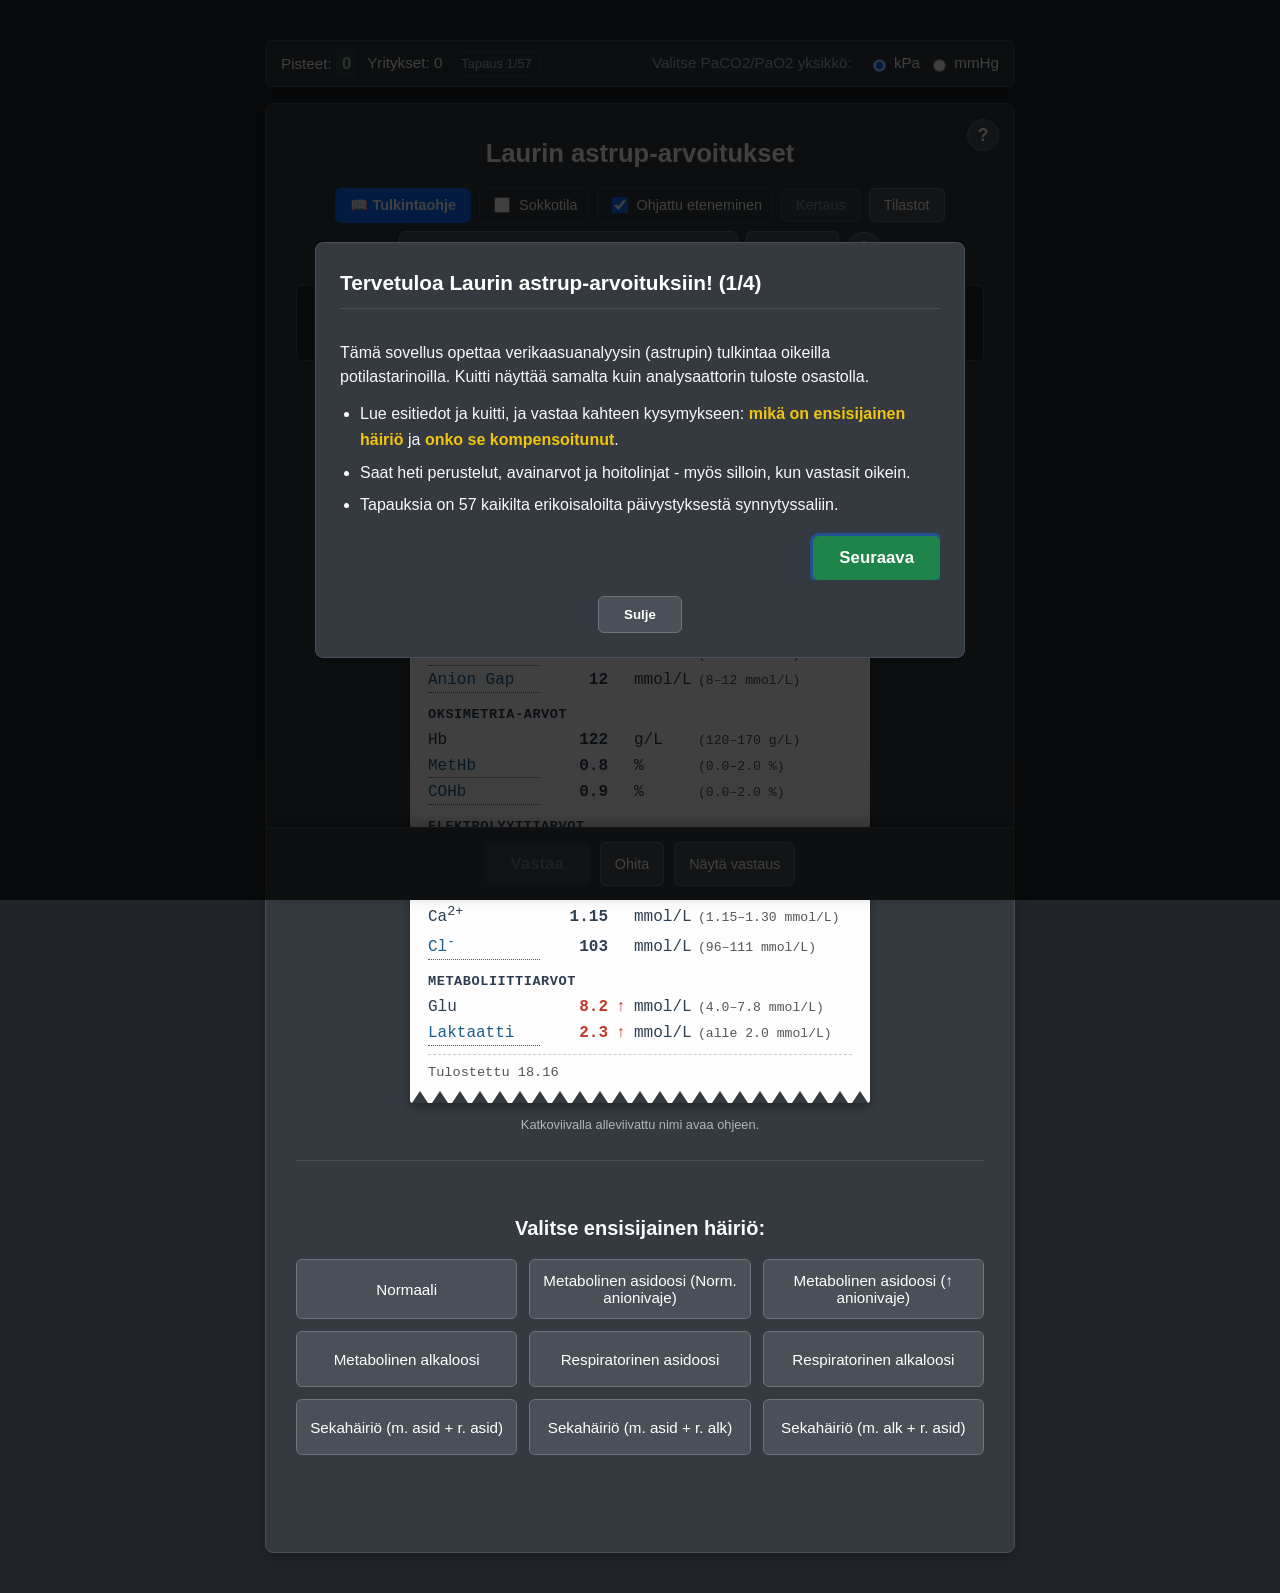
<file: index.html>
<!DOCTYPE html>
<html lang="fi">
<head>
<meta charset="UTF-8">
<meta name="viewport" content="width=device-width, initial-scale=1">
<meta name="description" content="Verikaasuanalyysin (astrup) tulkinnan harjoittelu lääketieteen opiskelijoille. Toimii ilman verkkoyhteyttä.">
<title>Laurin astrup-arvoitukset</title>
<style>
/* =========================================================================
   Astrupvisa - styles.css (v6)
   Korvaa vanhan tiedoston kokonaan.
   ========================================================================= */

:root {
    --bg-color: #212529;
    --surface-color: #343a40;
    --text-color: #f8f9fa;
    --text-muted: #adb5bd;
    --border-color: #495057;
    --accent-color: #0d6efd;
    --accent-darker: #0b5ed7;
    --success-bg: rgba(25, 135, 84, 0.2);
    --success-text: #a3cfbb;
    --success-border: #198754;
    --success-rgb: 25, 135, 84;          /* rgba() tarvitsee luvut, ei hexiä */
    --error-bg: rgba(220, 53, 69, 0.15);
    --error-text: #f1aeb5;
    --error-border: #dc3545;
    --button-bg: #495057;
    --button-hover-bg: #6c757d;
    --button-text: #ffffff;
    --button-border: #6c757d;
    --button-focus-shadow: rgba(13, 110, 253, 0.45);
    --selected-bg: var(--accent-color);
    --selected-text: #ffffff;
    --selected-border: var(--accent-darker);
    --code-bg: #495057;
    --link-color: #6ea8fe;
    --abnormal-red: #c0392b;             /* 5.4:1 kuittipaperia vasten (oli 3.7:1) */
    --receipt-bg: #fdfdfd;
    --receipt-border: #cccccc;
    --receipt-text: #2c3e50;
    --receipt-text-muted: #555555;
    --receipt-shadow: rgba(0, 0, 0, 0.35);
}

/* === Perus === */
* { box-sizing: border-box; }
body {
    font-family: -apple-system, BlinkMacSystemFont, "Segoe UI", Roboto, Helvetica, Arial, sans-serif;
    background-color: var(--bg-color);
    color: var(--text-color);
    margin: 0;
    padding: 20px;
    line-height: 1.5;
}
body.no-scroll { overflow: hidden; }
main { max-width: 750px; margin: 20px auto; }

.container {
    position: relative;
    background-color: var(--surface-color);
    color: var(--text-color);
    padding: 20px 30px 0;
    border-radius: 8px;
    border: 1px solid var(--border-color);
    box-shadow: 0 6px 16px rgba(0, 0, 0, 0.2);
}
.container.loading, .container.error-state { text-align: center; padding: 40px 20px; color: var(--text-muted); }
.container.error-state p { color: var(--error-text); font-weight: bold; }
.abg-values.error-state p { text-align: center; color: var(--error-text); font-weight: bold; }

h1 { text-align: center; color: #fff; font-size: 1.6em; margin: 10px 0 15px; }
h2 { text-align: center; color: var(--text-color); font-size: 1.25em; margin: 26px 0 14px; }
.options-grid h2, .compensation-grid h2 { grid-column: 1 / -1; margin-bottom: 4px; }
hr { border: none; height: 1px; background-color: var(--border-color); margin: 26px 0; }

/* === Yläpalkki (pisteet + yksikkö) === */
#score-root {
    display: flex; justify-content: space-between; align-items: center; flex-wrap: wrap; gap: 8px;
    margin-bottom: 16px; padding: 8px 15px;
    background-color: var(--surface-color); border: 1px solid var(--border-color); border-radius: 6px;
    color: var(--text-muted); font-size: 0.95em;
    position: sticky; top: 0; z-index: 100;
    box-shadow: 0 2px 8px rgba(0, 0, 0, 0.25);
}
.score-display { display: flex; align-items: center; flex-wrap: wrap; gap: 10px; font-weight: 500; color: var(--text-color); }
.score-number {
    font-weight: 700; color: var(--success-text); font-size: 1.1em;
    padding: 2px 6px; background-color: rgba(var(--success-rgb), 0.2);
    border-radius: 3px; display: inline-block;
}
.score-number.score-animated { animation: score-bump 0.6s ease-out forwards; }
@keyframes score-bump {
    0%   { transform: scale(1); background-color: rgba(var(--success-rgb), 0.2); }
    30%  { transform: scale(1.35); background-color: var(--success-border); color: #fff; }
    100% { transform: scale(1); background-color: rgba(var(--success-rgb), 0.2); }
}
.streak-badge, .progress-badge {
    font-size: 0.85em; padding: 2px 8px; border-radius: 12px;
    border: 1px solid var(--border-color); color: var(--text-muted); white-space: nowrap;
}
.streak-badge { border-color: var(--success-border); color: var(--success-text); }
.unit-selector span { margin-right: 8px; font-weight: 500; color: var(--text-muted); }
.unit-selector label { margin-left: 8px; cursor: pointer; color: var(--text-color); }
.unit-selector input[type="radio"] { margin-right: 4px; vertical-align: middle; accent-color: var(--accent-color); }

/* === Työkalurivi === */
.toolbar {
    display: flex; flex-wrap: wrap; gap: 8px; align-items: center;
    justify-content: center; margin-bottom: 20px;
}
.toolbar-button, .secondary-button {
    background-color: var(--button-bg); color: var(--button-text);
    border: 1px solid var(--button-border); border-radius: 6px;
    padding: 8px 14px; font-size: 0.9em; cursor: pointer;
    transition: background-color 0.2s;
}
.toolbar-button:hover, .secondary-button:hover { background-color: var(--button-hover-bg); }
.secondary-button.small { padding: 5px 10px; font-size: 0.85em; }
.switch { display: flex; align-items: center; gap: 6px; font-size: 0.9em; color: var(--text-color); cursor: pointer; padding: 6px 10px; border: 1px solid var(--border-color); border-radius: 6px; }
.switch input { accent-color: var(--accent-color); width: 16px; height: 16px; cursor: pointer; }
.help-button-general {
    position: absolute; top: 15px; right: 15px; z-index: 10;
    background-color: var(--button-bg); color: var(--button-text);
    border: 1px solid var(--button-border); border-radius: 50%;
    width: 32px; height: 32px; font-size: 1.1em; font-weight: bold; cursor: pointer;
    display: flex; justify-content: center; align-items: center; padding: 0;
}
.help-button-general:hover { background-color: var(--button-hover-bg); }

/* === Potilaskonteksti === */
.case-context {
    padding: 14px 20px; background-color: var(--bg-color);
    border: 1px solid var(--border-color); border-radius: 6px;
    margin-bottom: 14px; color: var(--text-color);
}
.case-context p { margin: 0; font-size: 0.95em; line-height: 1.5; overflow-wrap: break-word; }
.case-context strong { color: var(--link-color); margin-right: 8px; }
.blind-notice { display: flex; align-items: center; justify-content: space-between; gap: 12px; flex-wrap: wrap; border-style: dashed; }
.blind-notice p { color: var(--text-muted); font-style: italic; }

/* === Kuitti === */
.receipt-scroll-wrapper { display: flex; justify-content: center; }
.abg-values {
    background-color: var(--receipt-bg);
    color: var(--receipt-text);
    border-radius: 3px;
    box-shadow: 0 3px 10px var(--receipt-shadow);
    position: relative;
    padding: 20px 18px;
    font-family: "Courier New", Courier, monospace;
    font-variant-numeric: tabular-nums;     /* desimaalit linjaan */
    width: 100%;
    max-width: 460px;
    margin: 0 0 20px;
}
.receipt-header { display: flex; justify-content: space-between; gap: 10px; font-size: 0.9em; color: var(--receipt-text-muted); margin-bottom: 8px; }
.receipt-separator { border: none; border-top: 1px dashed var(--receipt-border); margin: 8px 0; height: 0; background: none; }
.receipt-heading { font-weight: 700; font-size: 0.85em; margin: 12px 0 5px; color: var(--receipt-text); text-transform: uppercase; letter-spacing: 0.04em; }
.receipt-footer { font-size: 0.85em; color: var(--receipt-text-muted); }

.receipt-row {
    display: grid;
    grid-template-columns: 112px 62px 14px 52px 1fr;  /* nimi | arvo | nuoli | yksikkö | viite */
    gap: 0 6px;
    align-items: baseline;
    margin-bottom: 4px;
    line-height: 1.35;
}
.receipt-row .param-name { text-align: left; overflow-wrap: break-word; }
.receipt-row .param-value { text-align: right; font-weight: 700; white-space: nowrap; }
.receipt-row .param-arrow { text-align: center; font-weight: 700; }
.receipt-row .param-unit { text-align: left; }
.receipt-row .param-ref { font-size: 0.82em; color: var(--receipt-text-muted); white-space: nowrap; padding-left: 6px; }
.abnormal-value { color: var(--abnormal-red); }

/* Parametrin nimi on itse ohjeen avaaja */
button.param-name {
    background: none; border: none; padding: 0; margin: 0;
    font: inherit; color: inherit; text-align: left; cursor: default;
}
button.param-name.has-help {
    cursor: pointer;
    border-bottom: 1px dotted var(--receipt-text-muted);
    color: #1a5f8a;
}
button.param-name.has-help:hover { color: #0d3d5c; border-bottom-style: solid; }
button.param-name.has-help:focus-visible { outline: 2px solid var(--accent-color); outline-offset: 2px; }
.help-hint { text-align: center; font-size: 0.8em; color: var(--text-muted); margin: -8px 0 0; }

/* Sahalaita ylä- ja alareunassa */
.abg-values::before, .abg-values::after {
    content: ""; position: absolute; left: 0; right: 0; height: 12px;
    background: var(--surface-color);
    -webkit-mask-size: 20px 12px; mask-size: 20px 12px;
    -webkit-mask-repeat: repeat-x; mask-repeat: repeat-x;
}
.abg-values::before {
    top: 0;
    -webkit-mask-image: url("data:image/svg+xml,%3Csvg xmlns='http://www.w3.org/2000/svg' viewBox='0 0 20 15'%3E%3Cpolygon points='0,0 20,0 10,15' fill='black'/%3E%3C/svg%3E");
    mask-image: url("data:image/svg+xml,%3Csvg xmlns='http://www.w3.org/2000/svg' viewBox='0 0 20 15'%3E%3Cpolygon points='0,0 20,0 10,15' fill='black'/%3E%3C/svg%3E");
}
.abg-values::after {
    bottom: 0;
    -webkit-mask-image: url("data:image/svg+xml,%3Csvg xmlns='http://www.w3.org/2000/svg' viewBox='0 0 20 15'%3E%3Cpolygon points='0,15 10,0 20,15' fill='black'/%3E%3C/svg%3E");
    mask-image: url("data:image/svg+xml,%3Csvg xmlns='http://www.w3.org/2000/svg' viewBox='0 0 20 15'%3E%3Cpolygon points='0,15 10,0 20,15' fill='black'/%3E%3C/svg%3E");
}

/* === Vastausvaihtoehdot === */
.options-grid { display: grid; grid-template-columns: repeat(3, 1fr); gap: 12px; }
.compensation-grid { display: grid; grid-template-columns: repeat(3, 1fr); gap: 12px; }
button.option, button.compensation {
    padding: 12px 10px; font-size: 0.95em; min-height: 56px;
    border: 1px solid var(--button-border); border-radius: 6px; cursor: pointer;
    background-color: var(--button-bg); color: var(--button-text); font-weight: 500;
    display: flex; justify-content: center; align-items: center; text-align: center;
    hyphens: auto; overflow-wrap: break-word;
    transition: background-color 0.15s, border-color 0.15s;
}
button.option:hover:not(:disabled), button.compensation:hover:not(:disabled) { background-color: var(--button-hover-bg); }
button.option.selected, button.compensation.selected {
    background-color: var(--selected-bg); color: var(--selected-text);
    border-color: var(--selected-border); font-weight: 700;
}
button:disabled { opacity: 0.55; cursor: not-allowed; }
button:focus-visible { outline: none; box-shadow: 0 0 0 3px var(--button-focus-shadow); border-color: var(--accent-color); }

/* === Toimintopalkki (tarttuu alareunaan) === */
.action-bar {
    position: sticky; bottom: 0; z-index: 50;
    display: flex; flex-wrap: wrap; gap: 10px; justify-content: center;
    margin: 24px -30px 0; padding: 14px 20px;
    background: var(--surface-color);
    border-top: 1px solid var(--border-color);
    box-shadow: 0 -4px 12px rgba(0, 0, 0, 0.25);
}
.new-question {
    padding: 12px 26px; font-size: 1.05em; font-weight: bold;
    border: none; border-radius: 6px; background-color: #1e8449; color: #fff; cursor: pointer;
}
.new-question:hover:not(:disabled) { background-color: #196f3d; }
.new-question:disabled { background-color: var(--button-bg); color: var(--text-muted); }

/* === Palaute === */
.feedback {
    margin-top: 24px; padding: 16px 20px; border-radius: 6px;
    line-height: 1.6; font-size: 1em;
    background-color: var(--surface-color);
    border: 1px solid var(--border-color);
    border-left: 5px solid var(--border-color);   /* värikoodi vain reunassa */
}
.feedback.correct { border-left-color: var(--success-border); background-color: var(--success-bg); }
.feedback.incorrect { border-left-color: var(--error-border); background-color: var(--error-bg); }
.feedback-summary { font-weight: bold; font-size: 1.05em; text-align: center; margin-bottom: 12px; color: var(--text-color); }
.feedback-summary span { margin-right: 8px; }
.feedback-divider { border: none; height: 1px; background-color: var(--border-color); opacity: 0.6; margin: 14px 0; }

.quick-strip {
    display: flex; flex-wrap: wrap; gap: 6px; justify-content: center;
    margin-bottom: 14px; font-family: "Courier New", Courier, monospace;
    font-variant-numeric: tabular-nums;
}
.quick-item { padding: 3px 9px; border-radius: 4px; background: rgba(0, 0, 0, 0.25); font-size: 0.9em; white-space: nowrap; }
.quick-item .quick-key { color: var(--text-muted); }
.quick-item.quick-bad { color: #ff8f83; background: rgba(220, 53, 69, 0.18); font-weight: 700; }

.feedback-correct-answer { margin-bottom: 12px; padding: 10px 12px; background-color: rgba(255, 255, 255, 0.05); border-radius: 4px; font-size: 0.95em; }
.feedback-correct-answer p { margin: 4px 0; color: var(--text-color); }
.feedback-correct-answer strong { display: block; margin-bottom: 4px; color: var(--text-muted); font-size: 0.85em; text-transform: uppercase; }
.feedback-correct-answer em { font-style: normal; color: var(--text-muted); margin-right: 8px; }
.your-answer { opacity: 0.85; }

.feedback-differential p { margin-bottom: 8px; font-weight: bold; color: var(--text-muted); font-size: 0.85em; text-transform: uppercase; }
.feedback-differential ul { margin: 0; padding-left: 20px; font-size: 0.95em; }
.feedback-differential li { margin-bottom: 8px; }

.feedback-section { margin-top: 14px; }
.feedback-section h4 { font-size: 0.85em; color: var(--text-muted); margin: 0 0 5px; font-weight: 600; text-transform: uppercase; }
.feedback-section p { margin: 0; font-size: 0.97em; color: var(--text-color); line-height: 1.65; }
.treatment-toggle {
    background: none; border: 1px solid var(--border-color); border-radius: 6px;
    color: var(--text-color); padding: 6px 12px; cursor: pointer; font-size: 0.9em; font-weight: 600;
}
.treatment-toggle:hover { background: rgba(255, 255, 255, 0.06); }
.exam-answered { text-align: center; color: var(--text-muted); font-style: italic; margin-top: 20px; }

/* === Kokeen tulokset === */
.exam-report h2 { margin-top: 10px; }
.exam-score { text-align: center; font-size: 2.2em; font-weight: 700; color: var(--success-text); margin: 0 0 20px; }
.exam-list { padding-left: 0; list-style: none; margin: 0; }
.exam-list li {
    display: grid; grid-template-columns: 28px 1fr; gap: 4px 8px;
    padding: 10px 0; border-bottom: 1px dashed var(--border-color); font-size: 0.92em;
}
.exam-mark { grid-row: 1 / span 2; }
.exam-case { color: var(--text-color); }
.exam-detail { grid-column: 2; color: var(--error-text); font-size: 0.9em; }

/* === Tilastot === */
.stats-panel { display: flex; flex-direction: column; gap: 10px; }
.stats-row { display: grid; grid-template-columns: 110px 1fr 48px; gap: 10px; align-items: center; font-size: 0.9em; }
.stats-label { color: var(--text-color); }
.stats-bar { height: 10px; background: rgba(255, 255, 255, 0.1); border-radius: 5px; overflow: hidden; }
.stats-fill { display: block; height: 100%; background: var(--success-border); border-radius: 5px; }
.stats-num { text-align: right; color: var(--text-muted); font-variant-numeric: tabular-nums; }
.stats-total { margin-top: 6px; font-weight: 700; }
.stats-empty, .stats-note { color: var(--text-muted); font-style: italic; font-size: 0.9em; }
.stats-reset { align-self: flex-start; background: none; border: 1px solid var(--error-border); color: var(--error-text); padding: 6px 12px; border-radius: 6px; cursor: pointer; }

/* === Modaali === */
.modal-overlay { position: fixed; inset: 0; background: rgba(0, 0, 0, 0.75); display: flex; justify-content: center; align-items: center; z-index: 1000; }
.modal-content {
    background: var(--surface-color); color: var(--text-color); padding: 24px;
    border-radius: 8px; max-width: 650px; width: 92%; max-height: 85vh;
    display: flex; flex-direction: column; border: 1px solid var(--border-color);
}
.modal-content h2 { margin: 0 0 16px; text-align: left; border-bottom: 1px solid var(--border-color); padding-bottom: 10px; font-size: 1.3em; color: #fff; }
.modal-body { overflow-y: auto; margin-bottom: 16px; flex-grow: 1; }
.modal-body ol, .modal-body ul { padding-left: 22px; margin: 12px 0; }
.modal-body li { margin-bottom: 10px; line-height: 1.6; }
.modal-body p { margin-bottom: 12px; }
.modal-body a { color: #8ecae6; text-decoration: underline; }
.modal-body strong { color: #f1c40f; font-weight: 600; }
.modal-body code { background-color: var(--code-bg); padding: 3px 6px; border-radius: 4px; font-family: monospace; }
.modal-body small { display: block; margin-top: 12px; font-style: italic; color: var(--text-muted); }
.modal-close-button { align-self: center; padding: 10px 25px; background-color: var(--button-bg); color: #fff; border: 1px solid var(--button-border); border-radius: 6px; font-weight: bold; cursor: pointer; }
.modal-close-button:hover { background-color: var(--button-hover-bg); }

/* === Sivupaneeli === */
.sidebar-overlay { position: fixed; inset: 0; background: rgba(0, 0, 0, 0.6); z-index: 1050; }
.sidebar {
    position: fixed; top: 0; right: 0; width: 360px; max-width: 92%; height: 100%;
    background-color: var(--surface-color); border-left: 1px solid var(--border-color);
    z-index: 1060; display: flex; flex-direction: column;
    animation: slide-in 0.25s ease-out;
}
@keyframes slide-in { from { transform: translateX(100%); } to { transform: translateX(0); } }
.sidebar-header { display: flex; justify-content: space-between; align-items: center; padding: 15px 20px; border-bottom: 1px solid var(--border-color); }
.sidebar-header h3 { margin: 0; font-size: 1.1em; }
.sidebar-close-button { background: none; border: none; color: var(--text-muted); font-size: 2em; line-height: 1; cursor: pointer; padding: 0 6px; }
.sidebar-close-button:hover { color: var(--text-color); }
.sidebar-filter-controls { display: flex; flex-wrap: wrap; gap: 8px; padding: 12px 15px; border-bottom: 1px solid var(--border-color); }
.filter-button { background-color: var(--button-bg); color: var(--button-text); border: 1px solid var(--button-border); padding: 5px 12px; border-radius: 15px; cursor: pointer; font-size: 0.85em; white-space: nowrap; }
.filter-button:hover { background-color: var(--button-hover-bg); }
.filter-button.active { background-color: var(--accent-color); border-color: var(--accent-darker); font-weight: bold; }
.sidebar-content { padding: 0 15px 20px; overflow-y: auto; flex-grow: 1; }
.sidebar-content ul { list-style: none; padding: 0; margin: 0; }
.sidebar-content li { border-bottom: 1px dashed var(--border-color); }
.sidebar-case-button {
    display: block; width: 100%; background: none; border: none; padding: 14px 4px;
    text-align: left; font-family: inherit; font-size: 0.9em; line-height: 1.5;
    color: var(--text-muted); cursor: pointer; overflow-wrap: break-word;
}
.sidebar-case-button:hover, .sidebar-case-button:focus { background-color: rgba(255, 255, 255, 0.08); color: var(--text-color); }
.no-cases-message { padding: 15px; text-align: center; color: var(--text-muted); font-style: italic; }

/* === Animaatiot === */
.fade-in-effect { animation: fadeIn 0.35s ease-out forwards; }
@keyframes fadeIn { from { opacity: 0; } to { opacity: 1; } }

/* === Tabletti === */
@media (max-width: 768px) {
    main { width: 96%; margin: 10px auto; }
    .container { padding: 15px 18px 0; }
    .action-bar { margin-left: -18px; margin-right: -18px; }
    #score-root { font-size: 0.9em; }
    h1 { font-size: 1.35em; }
}

/* === Puhelin === */
@media (max-width: 520px) {
    body { padding: 8px; }
    main { width: 100%; margin: 4px auto; }
    .container { padding: 12px 12px 0; border-radius: 6px; }
    .action-bar { margin-left: -12px; margin-right: -12px; padding: 12px; }
    .action-bar button { flex: 1 1 auto; min-width: 120px; }
    h1 { font-size: 1.2em; }
    h2 { font-size: 1.05em; }

    .options-grid, .compensation-grid { grid-template-columns: 1fr; gap: 10px; }
    button.option, button.compensation { min-height: 48px; font-size: 0.92em; }

    .abg-values { max-width: 100%; padding: 18px 12px; }
    /* Viitearvo omalle rivilleen, jotta vaakavieritystä ei tarvita */
    .receipt-row { grid-template-columns: 1fr auto 14px 46px; gap: 0 6px; }
    .receipt-row .param-ref {
        grid-column: 1 / -1; grid-row: 2;
        text-align: right; padding-left: 0; font-size: 0.78em;
        margin-bottom: 4px;
    }
    .receipt-heading { margin-top: 14px; }
    .toolbar { gap: 6px; }
    .toolbar-button, .switch { font-size: 0.85em; padding: 7px 10px; }
    .stats-row { grid-template-columns: 92px 1fr 44px; font-size: 0.85em; }
}

/* === Saavutettavuus === */
@media (prefers-reduced-motion: reduce) {
    *, *::before, *::after {
        animation-duration: 0.01ms !important;
        animation-iteration-count: 1 !important;
        transition-duration: 0.01ms !important;
        scroll-behavior: auto !important;
    }
}

/* === Ohjemodaalien sisältö === */
.modal-body h4 {
    margin: 20px 0 8px;
    font-size: 0.95em;
    color: #fff;
    border-bottom: 1px solid var(--border-color);
    padding-bottom: 5px;
}
.modal-body h4:first-child { margin-top: 0; }
.help-lead {
    font-size: 1.02em;
    color: var(--text-color);
    border-left: 3px solid var(--accent-color);
    padding-left: 12px;
    margin: 0 0 16px;
}
.help-note { font-size: 0.88em; color: var(--text-muted); font-style: italic; }
.help-tip {
    background: rgba(13, 110, 253, 0.12);
    border: 1px solid rgba(13, 110, 253, 0.4);
    border-radius: 6px;
    padding: 12px 14px;
    margin: 16px 0;
    font-size: 0.95em;
    line-height: 1.6;
}
.help-tip strong { color: #9ec5fe; }
.help-table {
    width: 100%;
    border-collapse: collapse;
    margin: 10px 0 16px;
    font-size: 0.9em;
}
.help-table th {
    text-align: left;
    padding: 6px 8px;
    color: var(--text-muted);
    font-size: 0.85em;
    text-transform: uppercase;
    border-bottom: 1px solid var(--border-color);
}
.help-table td {
    padding: 7px 8px;
    border-bottom: 1px solid rgba(255, 255, 255, 0.07);
    vertical-align: top;
}
.help-table tr:last-child td { border-bottom: none; }
.help-table td:first-child { color: var(--text-muted); white-space: nowrap; padding-right: 14px; }
@media (max-width: 520px) {
    .help-table { font-size: 0.85em; }
    .help-table td:first-child { white-space: normal; }
}

/* === Sivupaneelin tapauslista (v7) === */
.sidebar-filter-controls { border-bottom: none; padding-bottom: 6px; }
.sidebar-select-row {
    display: flex; align-items: center; gap: 8px;
    padding: 0 15px 12px; border-bottom: 1px solid var(--border-color);
}
.sidebar-select-row label { font-size: 0.85em; color: var(--text-muted); white-space: nowrap; }
.sidebar-select-row select {
    flex: 1; min-width: 0; background-color: var(--button-bg); color: var(--button-text);
    border: 1px solid var(--button-border); border-radius: 15px;
    padding: 5px 10px; font-family: inherit; font-size: 0.85em; cursor: pointer;
}
.sidebar-count { padding: 12px 4px 4px; margin: 0; font-size: 0.8em; color: var(--text-muted); }
.sidebar-case-title { display: block; font-weight: 600; color: var(--text-color); }
.sidebar-case-spec {
    display: inline-block; margin: 4px 0 5px; padding: 1px 9px;
    border: 1px solid var(--border-color); border-radius: 10px;
    font-size: 0.78em; color: var(--text-muted);
}
.sidebar-case-context { display: block; }

/* === v9: esittely, ohjattu oppiminen, varmuus, kertaus === */
.guide-button { background-color: var(--accent-color); color: #fff; border-color: var(--accent-color); font-weight: 600; }
.guide-button.pulse { animation: guide-pulse 1.6s ease-in-out infinite; }
@keyframes guide-pulse { 0%,100% { box-shadow: 0 0 0 0 rgba(13,110,253,.55);} 50% { box-shadow: 0 0 0 9px rgba(13,110,253,0);} }
@media (prefers-reduced-motion: reduce) { .guide-button.pulse { animation: none; } }
.toolbar-about { border-radius: 50%; width: 34px; padding: 6px 0; text-align: center; }
.receipt-subheader { font-size: 0.86em; color: #444; }
.review-notice { background: rgba(13,110,253,.12); border: 1px solid var(--accent-color); border-radius: 8px; padding: 8px 12px; font-size: 0.9em; }
.toolbar-button.active-mode { background-color: var(--accent-color); color: #fff; }
.toolbar-button:disabled { opacity: .45; cursor: not-allowed; }

.intro-body ul, .intro-body ol { padding-left: 20px; }
.intro-body li { margin: 7px 0; }
.intro-steps-list li { margin: 9px 0; }
.intro-underline { border-bottom: 1px dashed var(--accent-color); }
.intro-guide-open { display: block; margin: 14px auto 2px; }
.intro-nav { display: flex; justify-content: space-between; gap: 10px; margin-top: 18px; }

.sidebar-case-diff { display: inline-block; margin-left: 7px; font-size: 0.7em; letter-spacing: 2px; vertical-align: 1px; }
.sidebar-case-diff.diff-1 { color: #45c07f; }
.sidebar-case-diff.diff-2 { color: #e0a63c; }
.sidebar-case-diff.diff-3 { color: #e05c5c; }

.confidence-row { display: flex; align-items: center; gap: 8px; justify-content: center; margin: 6px 0 2px; }
.confidence-ask { font-size: 0.85em; color: var(--text-muted); }
.confidence-btn { background: var(--button-bg); color: var(--button-text); border: 1px solid var(--button-border); border-radius: 14px; padding: 4px 14px; font-size: 0.85em; cursor: pointer; }
.confidence-btn.selected { background: var(--accent-color); border-color: var(--accent-color); color: #fff; }

.exam-breakdown { margin: 10px 0 16px; }
.exam-breakdown h3 { font-size: 0.95em; margin: 0 0 6px; }
.exam-cat { display: flex; justify-content: space-between; padding: 4px 10px; border-radius: 6px; }
.exam-cat-weak { background: rgba(224,92,92,.16); }
.exam-open { margin-top: 5px; }

.stats-io { display: flex; gap: 10px; justify-content: center; margin: 10px 0 4px; }
.stats-import-label { cursor: pointer; }
.stats-cw { color: #e05c5c; font-weight: 600; text-align: center; }
.visually-hidden { position: absolute; width: 1px; height: 1px; overflow: hidden; clip: rect(0 0 0 0); white-space: nowrap; }

.about-panel ul { padding-left: 20px; }
.about-panel li { margin: 6px 0; }
.about-disclaimer { border: 1px solid #e0a63c; background: rgba(224,166,60,.12); border-radius: 8px; padding: 8px 12px; }

</style>
</head>
<body>
<noscript>Tarvitset JavaScriptin käyttääksesi tätä sovellusta.</noscript>
  <main>
    <div id="score-root"></div>
    <div id="root"></div>
  </main>
  <div id="modal-root"></div>
<script>/** @license React v17.0.2
 * react.production.min.js
 *
 * Copyright (c) Facebook, Inc. and its affiliates.
 *
 * This source code is licensed under the MIT license found in the
 * LICENSE file in the root directory of this source tree.
 */
(function(){'use strict';(function(c,x){"object"===typeof exports&&"undefined"!==typeof module?x(exports):"function"===typeof define&&define.amd?define(["exports"],x):(c=c||self,x(c.React={}))})(this,function(c){function x(a){if(null===a||"object"!==typeof a)return null;a=Y&&a[Y]||a["@@iterator"];return"function"===typeof a?a:null}function y(a){for(var b="https://reactjs.org/docs/error-decoder.html?invariant="+a,e=1;e<arguments.length;e++)b+="&args[]="+encodeURIComponent(arguments[e]);return"Minified React error #"+
a+"; visit "+b+" for the full message or use the non-minified dev environment for full errors and additional helpful warnings."}function v(a,b,e){this.props=a;this.context=b;this.refs=Z;this.updater=e||aa}function ba(){}function K(a,b,e){this.props=a;this.context=b;this.refs=Z;this.updater=e||aa}function ca(a,b,e){var l,f={},c=null,da=null;if(null!=b)for(l in void 0!==b.ref&&(da=b.ref),void 0!==b.key&&(c=""+b.key),b)ea.call(b,l)&&!fa.hasOwnProperty(l)&&(f[l]=b[l]);var k=arguments.length-2;if(1===
k)f.children=e;else if(1<k){for(var h=Array(k),d=0;d<k;d++)h[d]=arguments[d+2];f.children=h}if(a&&a.defaultProps)for(l in k=a.defaultProps,k)void 0===f[l]&&(f[l]=k[l]);return{$$typeof:w,type:a,key:c,ref:da,props:f,_owner:L.current}}function va(a,b){return{$$typeof:w,type:a.type,key:b,ref:a.ref,props:a.props,_owner:a._owner}}function M(a){return"object"===typeof a&&null!==a&&a.$$typeof===w}function wa(a){var b={"=":"=0",":":"=2"};return"$"+a.replace(/[=:]/g,function(a){return b[a]})}function N(a,b){return"object"===
typeof a&&null!==a&&null!=a.key?wa(""+a.key):b.toString(36)}function C(a,b,e,l,f){var c=typeof a;if("undefined"===c||"boolean"===c)a=null;var d=!1;if(null===a)d=!0;else switch(c){case "string":case "number":d=!0;break;case "object":switch(a.$$typeof){case w:case ha:d=!0}}if(d)return d=a,f=f(d),a=""===l?"."+N(d,0):l,Array.isArray(f)?(e="",null!=a&&(e=a.replace(ia,"$&/")+"/"),C(f,b,e,"",function(a){return a})):null!=f&&(M(f)&&(f=va(f,e+(!f.key||d&&d.key===f.key?"":(""+f.key).replace(ia,"$&/")+"/")+
a)),b.push(f)),1;d=0;l=""===l?".":l+":";if(Array.isArray(a))for(var k=0;k<a.length;k++){c=a[k];var h=l+N(c,k);d+=C(c,b,e,h,f)}else if(h=x(a),"function"===typeof h)for(a=h.call(a),k=0;!(c=a.next()).done;)c=c.value,h=l+N(c,k++),d+=C(c,b,e,h,f);else if("object"===c)throw b=""+a,Error(y(31,"[object Object]"===b?"object with keys {"+Object.keys(a).join(", ")+"}":b));return d}function D(a,b,e){if(null==a)return a;var l=[],c=0;C(a,l,"","",function(a){return b.call(e,a,c++)});return l}function xa(a){if(-1===
a._status){var b=a._result;b=b();a._status=0;a._result=b;b.then(function(b){0===a._status&&(b=b.default,a._status=1,a._result=b)},function(b){0===a._status&&(a._status=2,a._result=b)})}if(1===a._status)return a._result;throw a._result;}function n(){var a=ja.current;if(null===a)throw Error(y(321));return a}function O(a,b){var e=a.length;a.push(b);a:for(;;){var c=e-1>>>1,f=a[c];if(void 0!==f&&0<E(f,b))a[c]=b,a[e]=f,e=c;else break a}}function p(a){a=a[0];return void 0===a?null:a}function F(a){var b=
a[0];if(void 0!==b){var e=a.pop();if(e!==b){a[0]=e;a:for(var c=0,f=a.length;c<f;){var d=2*(c+1)-1,g=a[d],k=d+1,h=a[k];if(void 0!==g&&0>E(g,e))void 0!==h&&0>E(h,g)?(a[c]=h,a[k]=e,c=k):(a[c]=g,a[d]=e,c=d);else if(void 0!==h&&0>E(h,e))a[c]=h,a[k]=e,c=k;else break a}}return b}return null}function E(a,b){var e=a.sortIndex-b.sortIndex;return 0!==e?e:a.id-b.id}function P(a){for(var b=p(r);null!==b;){if(null===b.callback)F(r);else if(b.startTime<=a)F(r),b.sortIndex=b.expirationTime,O(q,b);else break;b=p(r)}}
function Q(a){z=!1;P(a);if(!u)if(null!==p(q))u=!0,A(R);else{var b=p(r);null!==b&&G(Q,b.startTime-a)}}function R(a,b){u=!1;z&&(z=!1,S());H=!0;var e=g;try{P(b);for(m=p(q);null!==m&&(!(m.expirationTime>b)||a&&!T());){var c=m.callback;if("function"===typeof c){m.callback=null;g=m.priorityLevel;var f=c(m.expirationTime<=b);b=t();"function"===typeof f?m.callback=f:m===p(q)&&F(q);P(b)}else F(q);m=p(q)}if(null!==m)var d=!0;else{var n=p(r);null!==n&&G(Q,n.startTime-b);d=!1}return d}finally{m=null,g=e,H=!1}}
var w=60103,ha=60106;c.Fragment=60107;c.StrictMode=60108;c.Profiler=60114;var ka=60109,la=60110,ma=60112;c.Suspense=60113;var na=60115,oa=60116;if("function"===typeof Symbol&&Symbol.for){var d=Symbol.for;w=d("react.element");ha=d("react.portal");c.Fragment=d("react.fragment");c.StrictMode=d("react.strict_mode");c.Profiler=d("react.profiler");ka=d("react.provider");la=d("react.context");ma=d("react.forward_ref");c.Suspense=d("react.suspense");na=d("react.memo");oa=d("react.lazy")}var Y="function"===
typeof Symbol&&Symbol.iterator,ya=Object.prototype.hasOwnProperty,U=Object.assign||function(a,b){if(null==a)throw new TypeError("Object.assign target cannot be null or undefined");for(var e=Object(a),c=1;c<arguments.length;c++){var d=arguments[c];if(null!=d){var g=void 0;d=Object(d);for(g in d)ya.call(d,g)&&(e[g]=d[g])}}return e},aa={isMounted:function(a){return!1},enqueueForceUpdate:function(a,b,c){},enqueueReplaceState:function(a,b,c,d){},enqueueSetState:function(a,b,c,d){}},Z={};v.prototype.isReactComponent=
{};v.prototype.setState=function(a,b){if("object"!==typeof a&&"function"!==typeof a&&null!=a)throw Error(y(85));this.updater.enqueueSetState(this,a,b,"setState")};v.prototype.forceUpdate=function(a){this.updater.enqueueForceUpdate(this,a,"forceUpdate")};ba.prototype=v.prototype;d=K.prototype=new ba;d.constructor=K;U(d,v.prototype);d.isPureReactComponent=!0;var L={current:null},ea=Object.prototype.hasOwnProperty,fa={key:!0,ref:!0,__self:!0,__source:!0},ia=/\/+/g,ja={current:null},V;if("object"===typeof performance&&
"function"===typeof performance.now){var za=performance;var t=function(){return za.now()}}else{var pa=Date,Aa=pa.now();t=function(){return pa.now()-Aa}}if("undefined"===typeof window||"function"!==typeof MessageChannel){var B=null,qa=null,ra=function(){if(null!==B)try{var a=t();B(!0,a);B=null}catch(b){throw setTimeout(ra,0),b;}};var A=function(a){null!==B?setTimeout(A,0,a):(B=a,setTimeout(ra,0))};var G=function(a,b){qa=setTimeout(a,b)};var S=function(){clearTimeout(qa)};var T=function(){return!1};
d=V=function(){}}else{var Ba=window.setTimeout,Ca=window.clearTimeout;"undefined"!==typeof console&&(d=window.cancelAnimationFrame,"function"!==typeof window.requestAnimationFrame&&console.error("This browser doesn't support requestAnimationFrame. Make sure that you load a polyfill in older browsers. https://reactjs.org/link/react-polyfills"),"function"!==typeof d&&console.error("This browser doesn't support cancelAnimationFrame. Make sure that you load a polyfill in older browsers. https://reactjs.org/link/react-polyfills"));
var I=!1,J=null,W=-1,sa=5,ta=0;T=function(){return t()>=ta};d=function(){};V=function(a){0>a||125<a?console.error("forceFrameRate takes a positive int between 0 and 125, forcing frame rates higher than 125 fps is not supported"):sa=0<a?Math.floor(1E3/a):5};var ua=new MessageChannel,X=ua.port2;ua.port1.onmessage=function(){if(null!==J){var a=t();ta=a+sa;try{J(!0,a)?X.postMessage(null):(I=!1,J=null)}catch(b){throw X.postMessage(null),b;}}else I=!1};A=function(a){J=a;I||(I=!0,X.postMessage(null))};G=
function(a,b){W=Ba(function(){a(t())},b)};S=function(){Ca(W);W=-1}}var q=[],r=[],Da=1,m=null,g=3,H=!1,u=!1,z=!1,Ea=0;d={ReactCurrentDispatcher:ja,ReactCurrentOwner:L,IsSomeRendererActing:{current:!1},ReactCurrentBatchConfig:{transition:0},assign:U,Scheduler:{__proto__:null,unstable_ImmediatePriority:1,unstable_UserBlockingPriority:2,unstable_NormalPriority:3,unstable_IdlePriority:5,unstable_LowPriority:4,unstable_runWithPriority:function(a,b){switch(a){case 1:case 2:case 3:case 4:case 5:break;default:a=
3}var c=g;g=a;try{return b()}finally{g=c}},unstable_next:function(a){switch(g){case 1:case 2:case 3:var b=3;break;default:b=g}var c=g;g=b;try{return a()}finally{g=c}},unstable_scheduleCallback:function(a,b,c){var d=t();"object"===typeof c&&null!==c?(c=c.delay,c="number"===typeof c&&0<c?d+c:d):c=d;switch(a){case 1:var e=-1;break;case 2:e=250;break;case 5:e=1073741823;break;case 4:e=1E4;break;default:e=5E3}e=c+e;a={id:Da++,callback:b,priorityLevel:a,startTime:c,expirationTime:e,sortIndex:-1};c>d?(a.sortIndex=
c,O(r,a),null===p(q)&&a===p(r)&&(z?S():z=!0,G(Q,c-d))):(a.sortIndex=e,O(q,a),u||H||(u=!0,A(R)));return a},unstable_cancelCallback:function(a){a.callback=null},unstable_wrapCallback:function(a){var b=g;return function(){var c=g;g=b;try{return a.apply(this,arguments)}finally{g=c}}},unstable_getCurrentPriorityLevel:function(){return g},get unstable_shouldYield(){return T},unstable_requestPaint:d,unstable_continueExecution:function(){u||H||(u=!0,A(R))},unstable_pauseExecution:function(){},unstable_getFirstCallbackNode:function(){return p(q)},
get unstable_now(){return t},get unstable_forceFrameRate(){return V},unstable_Profiling:null},SchedulerTracing:{__proto__:null,__interactionsRef:null,__subscriberRef:null,unstable_clear:function(a){return a()},unstable_getCurrent:function(){return null},unstable_getThreadID:function(){return++Ea},unstable_trace:function(a,b,c){return c()},unstable_wrap:function(a){return a},unstable_subscribe:function(a){},unstable_unsubscribe:function(a){}}};c.Children={map:D,forEach:function(a,b,c){D(a,function(){b.apply(this,
arguments)},c)},count:function(a){var b=0;D(a,function(){b++});return b},toArray:function(a){return D(a,function(a){return a})||[]},only:function(a){if(!M(a))throw Error(y(143));return a}};c.Component=v;c.PureComponent=K;c.__SECRET_INTERNALS_DO_NOT_USE_OR_YOU_WILL_BE_FIRED=d;c.cloneElement=function(a,b,c){if(null===a||void 0===a)throw Error(y(267,a));var d=U({},a.props),e=a.key,g=a.ref,n=a._owner;if(null!=b){void 0!==b.ref&&(g=b.ref,n=L.current);void 0!==b.key&&(e=""+b.key);if(a.type&&a.type.defaultProps)var k=
a.type.defaultProps;for(h in b)ea.call(b,h)&&!fa.hasOwnProperty(h)&&(d[h]=void 0===b[h]&&void 0!==k?k[h]:b[h])}var h=arguments.length-2;if(1===h)d.children=c;else if(1<h){k=Array(h);for(var m=0;m<h;m++)k[m]=arguments[m+2];d.children=k}return{$$typeof:w,type:a.type,key:e,ref:g,props:d,_owner:n}};c.createContext=function(a,b){void 0===b&&(b=null);a={$$typeof:la,_calculateChangedBits:b,_currentValue:a,_currentValue2:a,_threadCount:0,Provider:null,Consumer:null};a.Provider={$$typeof:ka,_context:a};return a.Consumer=
a};c.createElement=ca;c.createFactory=function(a){var b=ca.bind(null,a);b.type=a;return b};c.createRef=function(){return{current:null}};c.forwardRef=function(a){return{$$typeof:ma,render:a}};c.isValidElement=M;c.lazy=function(a){return{$$typeof:oa,_payload:{_status:-1,_result:a},_init:xa}};c.memo=function(a,b){return{$$typeof:na,type:a,compare:void 0===b?null:b}};c.useCallback=function(a,b){return n().useCallback(a,b)};c.useContext=function(a,b){return n().useContext(a,b)};c.useDebugValue=function(a,
b){};c.useEffect=function(a,b){return n().useEffect(a,b)};c.useImperativeHandle=function(a,b,c){return n().useImperativeHandle(a,b,c)};c.useLayoutEffect=function(a,b){return n().useLayoutEffect(a,b)};c.useMemo=function(a,b){return n().useMemo(a,b)};c.useReducer=function(a,b,c){return n().useReducer(a,b,c)};c.useRef=function(a){return n().useRef(a)};c.useState=function(a){return n().useState(a)};c.version="17.0.2"});
})();
</script>
<script>/** @license React v17.0.2
 * react-dom.production.min.js
 *
 * Copyright (c) Facebook, Inc. and its affiliates.
 *
 * This source code is licensed under the MIT license found in the
 * LICENSE file in the root directory of this source tree.
 */
(function(){/*
 Modernizr 3.0.0pre (Custom Build) | MIT
*/
'use strict';(function(M,ha){"object"===typeof exports&&"undefined"!==typeof module?ha(exports,require("react")):"function"===typeof define&&define.amd?define(["exports","react"],ha):(M=M||self,ha(M.ReactDOM={},M.React))})(this,function(M,ha){function m(a){for(var b="https://reactjs.org/docs/error-decoder.html?invariant="+a,c=1;c<arguments.length;c++)b+="&args[]="+encodeURIComponent(arguments[c]);return"Minified React error #"+a+"; visit "+b+" for the full message or use the non-minified dev environment for full errors and additional helpful warnings."}
function Ta(a,b){gb(a,b);gb(a+"Capture",b)}function gb(a,b){Ib[a]=b;for(a=0;a<b.length;a++)zf.add(b[a])}function li(a){if(Af.call(Bf,a))return!0;if(Af.call(Cf,a))return!1;if(mi.test(a))return Bf[a]=!0;Cf[a]=!0;return!1}function ni(a,b,c,d){if(null!==c&&0===c.type)return!1;switch(typeof b){case "function":case "symbol":return!0;case "boolean":if(d)return!1;if(null!==c)return!c.acceptsBooleans;a=a.toLowerCase().slice(0,5);return"data-"!==a&&"aria-"!==a;default:return!1}}function oi(a,b,c,d){if(null===
b||"undefined"===typeof b||ni(a,b,c,d))return!0;if(d)return!1;if(null!==c)switch(c.type){case 3:return!b;case 4:return!1===b;case 5:return isNaN(b);case 6:return isNaN(b)||1>b}return!1}function Q(a,b,c,d,e,f,g){this.acceptsBooleans=2===b||3===b||4===b;this.attributeName=d;this.attributeNamespace=e;this.mustUseProperty=c;this.propertyName=a;this.type=b;this.sanitizeURL=f;this.removeEmptyString=g}function Ed(a,b,c,d){var e=I.hasOwnProperty(b)?I[b]:null;var f=null!==e?0===e.type:d?!1:!(2<b.length)||
"o"!==b[0]&&"O"!==b[0]||"n"!==b[1]&&"N"!==b[1]?!1:!0;f||(oi(b,c,e,d)&&(c=null),d||null===e?li(b)&&(null===c?a.removeAttribute(b):a.setAttribute(b,""+c)):e.mustUseProperty?a[e.propertyName]=null===c?3===e.type?!1:"":c:(b=e.attributeName,d=e.attributeNamespace,null===c?a.removeAttribute(b):(e=e.type,c=3===e||4===e&&!0===c?"":""+c,d?a.setAttributeNS(d,b,c):a.setAttribute(b,c))))}function Jb(a){if(null===a||"object"!==typeof a)return null;a=Df&&a[Df]||a["@@iterator"];return"function"===typeof a?a:null}
function Kb(a,b,c){if(void 0===Fd)try{throw Error();}catch(d){Fd=(b=d.stack.trim().match(/\n( *(at )?)/))&&b[1]||""}return"\n"+Fd+a}function Bc(a,b){if(!a||Gd)return"";Gd=!0;var c=Error.prepareStackTrace;Error.prepareStackTrace=void 0;try{if(b)if(b=function(){throw Error();},Object.defineProperty(b.prototype,"props",{set:function(){throw Error();}}),"object"===typeof Reflect&&Reflect.construct){try{Reflect.construct(b,[])}catch(k){var d=k}Reflect.construct(a,[],b)}else{try{b.call()}catch(k){d=k}a.call(b.prototype)}else{try{throw Error();
}catch(k){d=k}a()}}catch(k){if(k&&d&&"string"===typeof k.stack){for(var e=k.stack.split("\n"),f=d.stack.split("\n"),g=e.length-1,h=f.length-1;1<=g&&0<=h&&e[g]!==f[h];)h--;for(;1<=g&&0<=h;g--,h--)if(e[g]!==f[h]){if(1!==g||1!==h){do if(g--,h--,0>h||e[g]!==f[h])return"\n"+e[g].replace(" at new "," at ");while(1<=g&&0<=h)}break}}}finally{Gd=!1,Error.prepareStackTrace=c}return(a=a?a.displayName||a.name:"")?Kb(a):""}function pi(a){switch(a.tag){case 5:return Kb(a.type);case 16:return Kb("Lazy");case 13:return Kb("Suspense");
case 19:return Kb("SuspenseList");case 0:case 2:case 15:return a=Bc(a.type,!1),a;case 11:return a=Bc(a.type.render,!1),a;case 22:return a=Bc(a.type._render,!1),a;case 1:return a=Bc(a.type,!0),a;default:return""}}function hb(a){if(null==a)return null;if("function"===typeof a)return a.displayName||a.name||null;if("string"===typeof a)return a;switch(a){case wa:return"Fragment";case Ua:return"Portal";case Lb:return"Profiler";case Hd:return"StrictMode";case Mb:return"Suspense";case Cc:return"SuspenseList"}if("object"===
typeof a)switch(a.$$typeof){case Id:return(a.displayName||"Context")+".Consumer";case Jd:return(a._context.displayName||"Context")+".Provider";case Dc:var b=a.render;b=b.displayName||b.name||"";return a.displayName||(""!==b?"ForwardRef("+b+")":"ForwardRef");case Ec:return hb(a.type);case Kd:return hb(a._render);case Ld:b=a._payload;a=a._init;try{return hb(a(b))}catch(c){}}return null}function xa(a){switch(typeof a){case "boolean":case "number":case "object":case "string":case "undefined":return a;
default:return""}}function Ef(a){var b=a.type;return(a=a.nodeName)&&"input"===a.toLowerCase()&&("checkbox"===b||"radio"===b)}function qi(a){var b=Ef(a)?"checked":"value",c=Object.getOwnPropertyDescriptor(a.constructor.prototype,b),d=""+a[b];if(!a.hasOwnProperty(b)&&"undefined"!==typeof c&&"function"===typeof c.get&&"function"===typeof c.set){var e=c.get,f=c.set;Object.defineProperty(a,b,{configurable:!0,get:function(){return e.call(this)},set:function(a){d=""+a;f.call(this,a)}});Object.defineProperty(a,
b,{enumerable:c.enumerable});return{getValue:function(){return d},setValue:function(a){d=""+a},stopTracking:function(){a._valueTracker=null;delete a[b]}}}}function Fc(a){a._valueTracker||(a._valueTracker=qi(a))}function Ff(a){if(!a)return!1;var b=a._valueTracker;if(!b)return!0;var c=b.getValue();var d="";a&&(d=Ef(a)?a.checked?"true":"false":a.value);a=d;return a!==c?(b.setValue(a),!0):!1}function Gc(a){a=a||("undefined"!==typeof document?document:void 0);if("undefined"===typeof a)return null;try{return a.activeElement||
a.body}catch(b){return a.body}}function Md(a,b){var c=b.checked;return B({},b,{defaultChecked:void 0,defaultValue:void 0,value:void 0,checked:null!=c?c:a._wrapperState.initialChecked})}function Gf(a,b){var c=null==b.defaultValue?"":b.defaultValue,d=null!=b.checked?b.checked:b.defaultChecked;c=xa(null!=b.value?b.value:c);a._wrapperState={initialChecked:d,initialValue:c,controlled:"checkbox"===b.type||"radio"===b.type?null!=b.checked:null!=b.value}}function Hf(a,b){b=b.checked;null!=b&&Ed(a,"checked",
b,!1)}function Nd(a,b){Hf(a,b);var c=xa(b.value),d=b.type;if(null!=c)if("number"===d){if(0===c&&""===a.value||a.value!=c)a.value=""+c}else a.value!==""+c&&(a.value=""+c);else if("submit"===d||"reset"===d){a.removeAttribute("value");return}b.hasOwnProperty("value")?Od(a,b.type,c):b.hasOwnProperty("defaultValue")&&Od(a,b.type,xa(b.defaultValue));null==b.checked&&null!=b.defaultChecked&&(a.defaultChecked=!!b.defaultChecked)}function If(a,b,c){if(b.hasOwnProperty("value")||b.hasOwnProperty("defaultValue")){var d=
b.type;if(!("submit"!==d&&"reset"!==d||void 0!==b.value&&null!==b.value))return;b=""+a._wrapperState.initialValue;c||b===a.value||(a.value=b);a.defaultValue=b}c=a.name;""!==c&&(a.name="");a.defaultChecked=!!a._wrapperState.initialChecked;""!==c&&(a.name=c)}function Od(a,b,c){if("number"!==b||Gc(a.ownerDocument)!==a)null==c?a.defaultValue=""+a._wrapperState.initialValue:a.defaultValue!==""+c&&(a.defaultValue=""+c)}function ri(a){var b="";ha.Children.forEach(a,function(a){null!=a&&(b+=a)});return b}
function Pd(a,b){a=B({children:void 0},b);if(b=ri(b.children))a.children=b;return a}function ib(a,b,c,d){a=a.options;if(b){b={};for(var e=0;e<c.length;e++)b["$"+c[e]]=!0;for(c=0;c<a.length;c++)e=b.hasOwnProperty("$"+a[c].value),a[c].selected!==e&&(a[c].selected=e),e&&d&&(a[c].defaultSelected=!0)}else{c=""+xa(c);b=null;for(e=0;e<a.length;e++){if(a[e].value===c){a[e].selected=!0;d&&(a[e].defaultSelected=!0);return}null!==b||a[e].disabled||(b=a[e])}null!==b&&(b.selected=!0)}}function Qd(a,b){if(null!=
b.dangerouslySetInnerHTML)throw Error(m(91));return B({},b,{value:void 0,defaultValue:void 0,children:""+a._wrapperState.initialValue})}function Jf(a,b){var c=b.value;if(null==c){c=b.children;b=b.defaultValue;if(null!=c){if(null!=b)throw Error(m(92));if(Array.isArray(c)){if(!(1>=c.length))throw Error(m(93));c=c[0]}b=c}null==b&&(b="");c=b}a._wrapperState={initialValue:xa(c)}}function Kf(a,b){var c=xa(b.value),d=xa(b.defaultValue);null!=c&&(c=""+c,c!==a.value&&(a.value=c),null==b.defaultValue&&a.defaultValue!==
c&&(a.defaultValue=c));null!=d&&(a.defaultValue=""+d)}function Lf(a,b){b=a.textContent;b===a._wrapperState.initialValue&&""!==b&&null!==b&&(a.value=b)}function Mf(a){switch(a){case "svg":return"http://www.w3.org/2000/svg";case "math":return"http://www.w3.org/1998/Math/MathML";default:return"http://www.w3.org/1999/xhtml"}}function Rd(a,b){return null==a||"http://www.w3.org/1999/xhtml"===a?Mf(b):"http://www.w3.org/2000/svg"===a&&"foreignObject"===b?"http://www.w3.org/1999/xhtml":a}function Nf(a,b,c){return null==
b||"boolean"===typeof b||""===b?"":c||"number"!==typeof b||0===b||Nb.hasOwnProperty(a)&&Nb[a]?(""+b).trim():b+"px"}function Of(a,b){a=a.style;for(var c in b)if(b.hasOwnProperty(c)){var d=0===c.indexOf("--"),e=Nf(c,b[c],d);"float"===c&&(c="cssFloat");d?a.setProperty(c,e):a[c]=e}}function Sd(a,b){if(b){if(si[a]&&(null!=b.children||null!=b.dangerouslySetInnerHTML))throw Error(m(137,a));if(null!=b.dangerouslySetInnerHTML){if(null!=b.children)throw Error(m(60));if(!("object"===typeof b.dangerouslySetInnerHTML&&
"__html"in b.dangerouslySetInnerHTML))throw Error(m(61));}if(null!=b.style&&"object"!==typeof b.style)throw Error(m(62));}}function Td(a,b){if(-1===a.indexOf("-"))return"string"===typeof b.is;switch(a){case "annotation-xml":case "color-profile":case "font-face":case "font-face-src":case "font-face-uri":case "font-face-format":case "font-face-name":case "missing-glyph":return!1;default:return!0}}function Ud(a){a=a.target||a.srcElement||window;a.correspondingUseElement&&(a=a.correspondingUseElement);
return 3===a.nodeType?a.parentNode:a}function Pf(a){if(a=Ob(a)){if("function"!==typeof Vd)throw Error(m(280));var b=a.stateNode;b&&(b=Hc(b),Vd(a.stateNode,a.type,b))}}function Qf(a){jb?kb?kb.push(a):kb=[a]:jb=a}function Rf(){if(jb){var a=jb,b=kb;kb=jb=null;Pf(a);if(b)for(a=0;a<b.length;a++)Pf(b[a])}}function Wd(){if(null!==jb||null!==kb)Xd(),Rf()}function ti(a,b,c){if(Yd)return a(b,c);Yd=!0;try{return Sf(a,b,c)}finally{Yd=!1,Wd()}}function Pb(a,b){var c=a.stateNode;if(null===c)return null;var d=Hc(c);
if(null===d)return null;c=d[b];a:switch(b){case "onClick":case "onClickCapture":case "onDoubleClick":case "onDoubleClickCapture":case "onMouseDown":case "onMouseDownCapture":case "onMouseMove":case "onMouseMoveCapture":case "onMouseUp":case "onMouseUpCapture":case "onMouseEnter":(d=!d.disabled)||(a=a.type,d=!("button"===a||"input"===a||"select"===a||"textarea"===a));a=!d;break a;default:a=!1}if(a)return null;if(c&&"function"!==typeof c)throw Error(m(231,b,typeof c));return c}function ui(a,b,c,d,e,
f,g,h,k){Qb=!1;Ic=null;vi.apply(wi,arguments)}function xi(a,b,c,d,e,f,g,h,k){ui.apply(this,arguments);if(Qb){if(Qb){var v=Ic;Qb=!1;Ic=null}else throw Error(m(198));Jc||(Jc=!0,Zd=v)}}function Va(a){var b=a,c=a;if(a.alternate)for(;b.return;)b=b.return;else{a=b;do b=a,0!==(b.flags&1026)&&(c=b.return),a=b.return;while(a)}return 3===b.tag?c:null}function Tf(a){if(13===a.tag){var b=a.memoizedState;null===b&&(a=a.alternate,null!==a&&(b=a.memoizedState));if(null!==b)return b.dehydrated}return null}function Uf(a){if(Va(a)!==
a)throw Error(m(188));}function yi(a){var b=a.alternate;if(!b){b=Va(a);if(null===b)throw Error(m(188));return b!==a?null:a}for(var c=a,d=b;;){var e=c.return;if(null===e)break;var f=e.alternate;if(null===f){d=e.return;if(null!==d){c=d;continue}break}if(e.child===f.child){for(f=e.child;f;){if(f===c)return Uf(e),a;if(f===d)return Uf(e),b;f=f.sibling}throw Error(m(188));}if(c.return!==d.return)c=e,d=f;else{for(var g=!1,h=e.child;h;){if(h===c){g=!0;c=e;d=f;break}if(h===d){g=!0;d=e;c=f;break}h=h.sibling}if(!g){for(h=
f.child;h;){if(h===c){g=!0;c=f;d=e;break}if(h===d){g=!0;d=f;c=e;break}h=h.sibling}if(!g)throw Error(m(189));}}if(c.alternate!==d)throw Error(m(190));}if(3!==c.tag)throw Error(m(188));return c.stateNode.current===c?a:b}function Vf(a){a=yi(a);if(!a)return null;for(var b=a;;){if(5===b.tag||6===b.tag)return b;if(b.child)b.child.return=b,b=b.child;else{if(b===a)break;for(;!b.sibling;){if(!b.return||b.return===a)return null;b=b.return}b.sibling.return=b.return;b=b.sibling}}return null}function Wf(a,b){for(var c=
a.alternate;null!==b;){if(b===a||b===c)return!0;b=b.return}return!1}function $d(a,b,c,d,e){return{blockedOn:a,domEventName:b,eventSystemFlags:c|16,nativeEvent:e,targetContainers:[d]}}function Xf(a,b){switch(a){case "focusin":case "focusout":ya=null;break;case "dragenter":case "dragleave":za=null;break;case "mouseover":case "mouseout":Aa=null;break;case "pointerover":case "pointerout":Rb.delete(b.pointerId);break;case "gotpointercapture":case "lostpointercapture":Sb.delete(b.pointerId)}}function Tb(a,
b,c,d,e,f){if(null===a||a.nativeEvent!==f)return a=$d(b,c,d,e,f),null!==b&&(b=Ob(b),null!==b&&Yf(b)),a;a.eventSystemFlags|=d;b=a.targetContainers;null!==e&&-1===b.indexOf(e)&&b.push(e);return a}function zi(a,b,c,d,e){switch(b){case "focusin":return ya=Tb(ya,a,b,c,d,e),!0;case "dragenter":return za=Tb(za,a,b,c,d,e),!0;case "mouseover":return Aa=Tb(Aa,a,b,c,d,e),!0;case "pointerover":var f=e.pointerId;Rb.set(f,Tb(Rb.get(f)||null,a,b,c,d,e));return!0;case "gotpointercapture":return f=e.pointerId,Sb.set(f,
Tb(Sb.get(f)||null,a,b,c,d,e)),!0}return!1}function Ai(a){var b=Wa(a.target);if(null!==b){var c=Va(b);if(null!==c)if(b=c.tag,13===b){if(b=Tf(c),null!==b){a.blockedOn=b;Bi(a.lanePriority,function(){ae(a.priority,function(){Ci(c)})});return}}else if(3===b&&c.stateNode.hydrate){a.blockedOn=3===c.tag?c.stateNode.containerInfo:null;return}}a.blockedOn=null}function Kc(a){if(null!==a.blockedOn)return!1;for(var b=a.targetContainers;0<b.length;){var c=be(a.domEventName,a.eventSystemFlags,b[0],a.nativeEvent);
if(null!==c)return b=Ob(c),null!==b&&Yf(b),a.blockedOn=c,!1;b.shift()}return!0}function Zf(a,b,c){Kc(a)&&c.delete(b)}function Di(){for(ce=!1;0<ia.length;){var a=ia[0];if(null!==a.blockedOn){a=Ob(a.blockedOn);null!==a&&Ei(a);break}for(var b=a.targetContainers;0<b.length;){var c=be(a.domEventName,a.eventSystemFlags,b[0],a.nativeEvent);if(null!==c){a.blockedOn=c;break}b.shift()}null===a.blockedOn&&ia.shift()}null!==ya&&Kc(ya)&&(ya=null);null!==za&&Kc(za)&&(za=null);null!==Aa&&Kc(Aa)&&(Aa=null);Rb.forEach(Zf);
Sb.forEach(Zf)}function Ub(a,b){a.blockedOn===b&&(a.blockedOn=null,ce||(ce=!0,$f(ag,Di)))}function bg(a){if(0<ia.length){Ub(ia[0],a);for(var b=1;b<ia.length;b++){var c=ia[b];c.blockedOn===a&&(c.blockedOn=null)}}null!==ya&&Ub(ya,a);null!==za&&Ub(za,a);null!==Aa&&Ub(Aa,a);b=function(b){return Ub(b,a)};Rb.forEach(b);Sb.forEach(b);for(b=0;b<Vb.length;b++)c=Vb[b],c.blockedOn===a&&(c.blockedOn=null);for(;0<Vb.length&&(b=Vb[0],null===b.blockedOn);)Ai(b),null===b.blockedOn&&Vb.shift()}function Lc(a,b){var c=
{};c[a.toLowerCase()]=b.toLowerCase();c["Webkit"+a]="webkit"+b;c["Moz"+a]="moz"+b;return c}function Mc(a){if(de[a])return de[a];if(!lb[a])return a;var b=lb[a],c;for(c in b)if(b.hasOwnProperty(c)&&c in cg)return de[a]=b[c];return a}function ee(a,b){for(var c=0;c<a.length;c+=2){var d=a[c],e=a[c+1];e="on"+(e[0].toUpperCase()+e.slice(1));fe.set(d,b);dg.set(d,e);Ta(e,[d])}}function mb(a){if(0!==(1&a))return w=15,1;if(0!==(2&a))return w=14,2;if(0!==(4&a))return w=13,4;var b=24&a;if(0!==b)return w=12,b;
if(0!==(a&32))return w=11,32;b=192&a;if(0!==b)return w=10,b;if(0!==(a&256))return w=9,256;b=3584&a;if(0!==b)return w=8,b;if(0!==(a&4096))return w=7,4096;b=4186112&a;if(0!==b)return w=6,b;b=62914560&a;if(0!==b)return w=5,b;if(a&67108864)return w=4,67108864;if(0!==(a&134217728))return w=3,134217728;b=805306368&a;if(0!==b)return w=2,b;if(0!==(1073741824&a))return w=1,1073741824;w=8;return a}function Fi(a){switch(a){case 99:return 15;case 98:return 10;case 97:case 96:return 8;case 95:return 2;default:return 0}}
function Gi(a){switch(a){case 15:case 14:return 99;case 13:case 12:case 11:case 10:return 98;case 9:case 8:case 7:case 6:case 4:case 5:return 97;case 3:case 2:case 1:return 95;case 0:return 90;default:throw Error(m(358,a));}}function Wb(a,b){var c=a.pendingLanes;if(0===c)return w=0;var d=0,e=0,f=a.expiredLanes,g=a.suspendedLanes,h=a.pingedLanes;if(0!==f)d=f,e=w=15;else if(f=c&134217727,0!==f){var k=f&~g;0!==k?(d=mb(k),e=w):(h&=f,0!==h&&(d=mb(h),e=w))}else f=c&~g,0!==f?(d=mb(f),e=w):0!==h&&(d=mb(h),
e=w);if(0===d)return 0;d=31-Ba(d);d=c&((0>d?0:1<<d)<<1)-1;if(0!==b&&b!==d&&0===(b&g)){mb(b);if(e<=w)return b;w=e}b=a.entangledLanes;if(0!==b)for(a=a.entanglements,b&=d;0<b;)c=31-Ba(b),e=1<<c,d|=a[c],b&=~e;return d}function eg(a){a=a.pendingLanes&-1073741825;return 0!==a?a:a&1073741824?1073741824:0}function Nc(a,b){switch(a){case 15:return 1;case 14:return 2;case 12:return a=nb(24&~b),0===a?Nc(10,b):a;case 10:return a=nb(192&~b),0===a?Nc(8,b):a;case 8:return a=nb(3584&~b),0===a&&(a=nb(4186112&~b),
0===a&&(a=512)),a;case 2:return b=nb(805306368&~b),0===b&&(b=268435456),b}throw Error(m(358,a));}function nb(a){return a&-a}function ge(a){for(var b=[],c=0;31>c;c++)b.push(a);return b}function Oc(a,b,c){a.pendingLanes|=b;var d=b-1;a.suspendedLanes&=d;a.pingedLanes&=d;a=a.eventTimes;b=31-Ba(b);a[b]=c}function Hi(a){return 0===a?32:31-(Ii(a)/Ji|0)|0}function Ki(a,b,c,d){Xa||Xd();var e=he,f=Xa;Xa=!0;try{fg(e,a,b,c,d)}finally{(Xa=f)||Wd()}}function Li(a,b,c,d){Mi(Ni,he.bind(null,a,b,c,d))}function he(a,
b,c,d){if(Pc){var e;if((e=0===(b&4))&&0<ia.length&&-1<gg.indexOf(a))a=$d(null,a,b,c,d),ia.push(a);else{var f=be(a,b,c,d);if(null===f)e&&Xf(a,d);else{if(e){if(-1<gg.indexOf(a)){a=$d(f,a,b,c,d);ia.push(a);return}if(zi(f,a,b,c,d))return;Xf(a,d)}hg(a,b,d,null,c)}}}}function be(a,b,c,d){var e=Ud(d);e=Wa(e);if(null!==e){var f=Va(e);if(null===f)e=null;else{var g=f.tag;if(13===g){e=Tf(f);if(null!==e)return e;e=null}else if(3===g){if(f.stateNode.hydrate)return 3===f.tag?f.stateNode.containerInfo:null;e=null}else f!==
e&&(e=null)}}hg(a,b,d,e,c);return null}function ig(){if(Qc)return Qc;var a,b=ie,c=b.length,d,e="value"in Ca?Ca.value:Ca.textContent,f=e.length;for(a=0;a<c&&b[a]===e[a];a++);var g=c-a;for(d=1;d<=g&&b[c-d]===e[f-d];d++);return Qc=e.slice(a,1<d?1-d:void 0)}function Rc(a){var b=a.keyCode;"charCode"in a?(a=a.charCode,0===a&&13===b&&(a=13)):a=b;10===a&&(a=13);return 32<=a||13===a?a:0}function Sc(){return!0}function jg(){return!1}function V(a){function b(b,d,e,f,g){this._reactName=b;this._targetInst=e;this.type=
d;this.nativeEvent=f;this.target=g;this.currentTarget=null;for(var c in a)a.hasOwnProperty(c)&&(b=a[c],this[c]=b?b(f):f[c]);this.isDefaultPrevented=(null!=f.defaultPrevented?f.defaultPrevented:!1===f.returnValue)?Sc:jg;this.isPropagationStopped=jg;return this}B(b.prototype,{preventDefault:function(){this.defaultPrevented=!0;var a=this.nativeEvent;a&&(a.preventDefault?a.preventDefault():"unknown"!==typeof a.returnValue&&(a.returnValue=!1),this.isDefaultPrevented=Sc)},stopPropagation:function(){var a=
this.nativeEvent;a&&(a.stopPropagation?a.stopPropagation():"unknown"!==typeof a.cancelBubble&&(a.cancelBubble=!0),this.isPropagationStopped=Sc)},persist:function(){},isPersistent:Sc});return b}function Oi(a){var b=this.nativeEvent;return b.getModifierState?b.getModifierState(a):(a=Pi[a])?!!b[a]:!1}function je(a){return Oi}function kg(a,b){switch(a){case "keyup":return-1!==Qi.indexOf(b.keyCode);case "keydown":return 229!==b.keyCode;case "keypress":case "mousedown":case "focusout":return!0;default:return!1}}
function lg(a){a=a.detail;return"object"===typeof a&&"data"in a?a.data:null}function Ri(a,b){switch(a){case "compositionend":return lg(b);case "keypress":if(32!==b.which)return null;mg=!0;return ng;case "textInput":return a=b.data,a===ng&&mg?null:a;default:return null}}function Si(a,b){if(ob)return"compositionend"===a||!ke&&kg(a,b)?(a=ig(),Qc=ie=Ca=null,ob=!1,a):null;switch(a){case "paste":return null;case "keypress":if(!(b.ctrlKey||b.altKey||b.metaKey)||b.ctrlKey&&b.altKey){if(b.char&&1<b.char.length)return b.char;
if(b.which)return String.fromCharCode(b.which)}return null;case "compositionend":return og&&"ko"!==b.locale?null:b.data;default:return null}}function pg(a){var b=a&&a.nodeName&&a.nodeName.toLowerCase();return"input"===b?!!Ti[a.type]:"textarea"===b?!0:!1}function Ui(a){if(!oa)return!1;a="on"+a;var b=a in document;b||(b=document.createElement("div"),b.setAttribute(a,"return;"),b="function"===typeof b[a]);return b}function qg(a,b,c,d){Qf(d);b=Tc(b,"onChange");0<b.length&&(c=new le("onChange","change",
null,c,d),a.push({event:c,listeners:b}))}function Vi(a){rg(a,0)}function Uc(a){var b=pb(a);if(Ff(b))return a}function Wi(a,b){if("change"===a)return b}function sg(){Xb&&(Xb.detachEvent("onpropertychange",tg),Yb=Xb=null)}function tg(a){if("value"===a.propertyName&&Uc(Yb)){var b=[];qg(b,Yb,a,Ud(a));a=Vi;if(Xa)a(b);else{Xa=!0;try{me(a,b)}finally{Xa=!1,Wd()}}}}function Xi(a,b,c){"focusin"===a?(sg(),Xb=b,Yb=c,Xb.attachEvent("onpropertychange",tg)):"focusout"===a&&sg()}function Yi(a,b){if("selectionchange"===
a||"keyup"===a||"keydown"===a)return Uc(Yb)}function Zi(a,b){if("click"===a)return Uc(b)}function $i(a,b){if("input"===a||"change"===a)return Uc(b)}function aj(a,b){return a===b&&(0!==a||1/a===1/b)||a!==a&&b!==b}function Zb(a,b){if(X(a,b))return!0;if("object"!==typeof a||null===a||"object"!==typeof b||null===b)return!1;var c=Object.keys(a),d=Object.keys(b);if(c.length!==d.length)return!1;for(d=0;d<c.length;d++)if(!bj.call(b,c[d])||!X(a[c[d]],b[c[d]]))return!1;return!0}function ug(a){for(;a&&a.firstChild;)a=
a.firstChild;return a}function vg(a,b){var c=ug(a);a=0;for(var d;c;){if(3===c.nodeType){d=a+c.textContent.length;if(a<=b&&d>=b)return{node:c,offset:b-a};a=d}a:{for(;c;){if(c.nextSibling){c=c.nextSibling;break a}c=c.parentNode}c=void 0}c=ug(c)}}function wg(a,b){return a&&b?a===b?!0:a&&3===a.nodeType?!1:b&&3===b.nodeType?wg(a,b.parentNode):"contains"in a?a.contains(b):a.compareDocumentPosition?!!(a.compareDocumentPosition(b)&16):!1:!1}function xg(){for(var a=window,b=Gc();b instanceof a.HTMLIFrameElement;){try{var c=
"string"===typeof b.contentWindow.location.href}catch(d){c=!1}if(c)a=b.contentWindow;else break;b=Gc(a.document)}return b}function ne(a){var b=a&&a.nodeName&&a.nodeName.toLowerCase();return b&&("input"===b&&("text"===a.type||"search"===a.type||"tel"===a.type||"url"===a.type||"password"===a.type)||"textarea"===b||"true"===a.contentEditable)}function yg(a,b,c){var d=c.window===c?c.document:9===c.nodeType?c:c.ownerDocument;oe||null==qb||qb!==Gc(d)||(d=qb,"selectionStart"in d&&ne(d)?d={start:d.selectionStart,
end:d.selectionEnd}:(d=(d.ownerDocument&&d.ownerDocument.defaultView||window).getSelection(),d={anchorNode:d.anchorNode,anchorOffset:d.anchorOffset,focusNode:d.focusNode,focusOffset:d.focusOffset}),$b&&Zb($b,d)||($b=d,d=Tc(pe,"onSelect"),0<d.length&&(b=new le("onSelect","select",null,b,c),a.push({event:b,listeners:d}),b.target=qb)))}function zg(a,b,c){var d=a.type||"unknown-event";a.currentTarget=c;xi(d,b,void 0,a);a.currentTarget=null}function rg(a,b){b=0!==(b&4);for(var c=0;c<a.length;c++){var d=
a[c],e=d.event;d=d.listeners;a:{var f=void 0;if(b)for(var g=d.length-1;0<=g;g--){var h=d[g],k=h.instance,v=h.currentTarget;h=h.listener;if(k!==f&&e.isPropagationStopped())break a;zg(e,h,v);f=k}else for(g=0;g<d.length;g++){h=d[g];k=h.instance;v=h.currentTarget;h=h.listener;if(k!==f&&e.isPropagationStopped())break a;zg(e,h,v);f=k}}}if(Jc)throw a=Zd,Jc=!1,Zd=null,a;}function z(a,b){var c=Ag(b),d=a+"__bubble";c.has(d)||(Bg(b,a,2,!1),c.add(d))}function Cg(a){a[Dg]||(a[Dg]=!0,zf.forEach(function(b){Eg.has(b)||
Fg(b,!1,a,null);Fg(b,!0,a,null)}))}function Fg(a,b,c,d){var e=4<arguments.length&&void 0!==arguments[4]?arguments[4]:0,f=c;"selectionchange"===a&&9!==c.nodeType&&(f=c.ownerDocument);if(null!==d&&!b&&Eg.has(a)){if("scroll"!==a)return;e|=2;f=d}var g=Ag(f),h=a+"__"+(b?"capture":"bubble");g.has(h)||(b&&(e|=4),Bg(f,a,e,b),g.add(h))}function Bg(a,b,c,d,e){e=fe.get(b);switch(void 0===e?2:e){case 0:e=Ki;break;case 1:e=Li;break;default:e=he}c=e.bind(null,b,c,a);e=void 0;!qe||"touchstart"!==b&&"touchmove"!==
b&&"wheel"!==b||(e=!0);d?void 0!==e?a.addEventListener(b,c,{capture:!0,passive:e}):a.addEventListener(b,c,!0):void 0!==e?a.addEventListener(b,c,{passive:e}):a.addEventListener(b,c,!1)}function hg(a,b,c,d,e){var f=d;if(0===(b&1)&&0===(b&2)&&null!==d)a:for(;;){if(null===d)return;var g=d.tag;if(3===g||4===g){var h=d.stateNode.containerInfo;if(h===e||8===h.nodeType&&h.parentNode===e)break;if(4===g)for(g=d.return;null!==g;){var k=g.tag;if(3===k||4===k)if(k=g.stateNode.containerInfo,k===e||8===k.nodeType&&
k.parentNode===e)return;g=g.return}for(;null!==h;){g=Wa(h);if(null===g)return;k=g.tag;if(5===k||6===k){d=f=g;continue a}h=h.parentNode}}d=d.return}ti(function(){var d=f,e=Ud(c),g=[];a:{var h=dg.get(a);if(void 0!==h){var k=le,m=a;switch(a){case "keypress":if(0===Rc(c))break a;case "keydown":case "keyup":k=cj;break;case "focusin":m="focus";k=re;break;case "focusout":m="blur";k=re;break;case "beforeblur":case "afterblur":k=re;break;case "click":if(2===c.button)break a;case "auxclick":case "dblclick":case "mousedown":case "mousemove":case "mouseup":case "mouseout":case "mouseover":case "contextmenu":k=
Gg;break;case "drag":case "dragend":case "dragenter":case "dragexit":case "dragleave":case "dragover":case "dragstart":case "drop":k=dj;break;case "touchcancel":case "touchend":case "touchmove":case "touchstart":k=ej;break;case Hg:case Ig:case Jg:k=fj;break;case Kg:k=gj;break;case "scroll":k=hj;break;case "wheel":k=ij;break;case "copy":case "cut":case "paste":k=jj;break;case "gotpointercapture":case "lostpointercapture":case "pointercancel":case "pointerdown":case "pointermove":case "pointerout":case "pointerover":case "pointerup":k=
Lg}var l=0!==(b&4),C=!l&&"scroll"===a,x=l?null!==h?h+"Capture":null:h;l=[];for(var p=d,q;null!==p;){q=p;var u=q.stateNode;5===q.tag&&null!==u&&(q=u,null!==x&&(u=Pb(p,x),null!=u&&l.push(ac(p,u,q))));if(C)break;p=p.return}0<l.length&&(h=new k(h,m,null,c,e),g.push({event:h,listeners:l}))}}if(0===(b&7)){a:{h="mouseover"===a||"pointerover"===a;k="mouseout"===a||"pointerout"===a;if(h&&0===(b&16)&&(m=c.relatedTarget||c.fromElement)&&(Wa(m)||m[rb]))break a;if(k||h){h=e.window===e?e:(h=e.ownerDocument)?h.defaultView||
h.parentWindow:window;if(k){if(m=c.relatedTarget||c.toElement,k=d,m=m?Wa(m):null,null!==m&&(C=Va(m),m!==C||5!==m.tag&&6!==m.tag))m=null}else k=null,m=d;if(k!==m){l=Gg;u="onMouseLeave";x="onMouseEnter";p="mouse";if("pointerout"===a||"pointerover"===a)l=Lg,u="onPointerLeave",x="onPointerEnter",p="pointer";C=null==k?h:pb(k);q=null==m?h:pb(m);h=new l(u,p+"leave",k,c,e);h.target=C;h.relatedTarget=q;u=null;Wa(e)===d&&(l=new l(x,p+"enter",m,c,e),l.target=q,l.relatedTarget=C,u=l);C=u;if(k&&m)b:{l=k;x=m;p=
0;for(q=l;q;q=sb(q))p++;q=0;for(u=x;u;u=sb(u))q++;for(;0<p-q;)l=sb(l),p--;for(;0<q-p;)x=sb(x),q--;for(;p--;){if(l===x||null!==x&&l===x.alternate)break b;l=sb(l);x=sb(x)}l=null}else l=null;null!==k&&Mg(g,h,k,l,!1);null!==m&&null!==C&&Mg(g,C,m,l,!0)}}}a:{h=d?pb(d):window;k=h.nodeName&&h.nodeName.toLowerCase();if("select"===k||"input"===k&&"file"===h.type)var n=Wi;else if(pg(h))if(Ng)n=$i;else{n=Yi;var da=Xi}else(k=h.nodeName)&&"input"===k.toLowerCase()&&("checkbox"===h.type||"radio"===h.type)&&(n=Zi);
if(n&&(n=n(a,d))){qg(g,n,c,e);break a}da&&da(a,h,d);"focusout"===a&&(da=h._wrapperState)&&da.controlled&&"number"===h.type&&Od(h,"number",h.value)}da=d?pb(d):window;switch(a){case "focusin":if(pg(da)||"true"===da.contentEditable)qb=da,pe=d,$b=null;break;case "focusout":$b=pe=qb=null;break;case "mousedown":oe=!0;break;case "contextmenu":case "mouseup":case "dragend":oe=!1;yg(g,c,e);break;case "selectionchange":if(kj)break;case "keydown":case "keyup":yg(g,c,e)}var Ea;if(ke)b:{switch(a){case "compositionstart":var F=
"onCompositionStart";break b;case "compositionend":F="onCompositionEnd";break b;case "compositionupdate":F="onCompositionUpdate";break b}F=void 0}else ob?kg(a,c)&&(F="onCompositionEnd"):"keydown"===a&&229===c.keyCode&&(F="onCompositionStart");F&&(og&&"ko"!==c.locale&&(ob||"onCompositionStart"!==F?"onCompositionEnd"===F&&ob&&(Ea=ig()):(Ca=e,ie="value"in Ca?Ca.value:Ca.textContent,ob=!0)),da=Tc(d,F),0<da.length&&(F=new Og(F,a,null,c,e),g.push({event:F,listeners:da}),Ea?F.data=Ea:(Ea=lg(c),null!==Ea&&
(F.data=Ea))));if(Ea=lj?Ri(a,c):Si(a,c))d=Tc(d,"onBeforeInput"),0<d.length&&(e=new mj("onBeforeInput","beforeinput",null,c,e),g.push({event:e,listeners:d}),e.data=Ea)}rg(g,b)})}function ac(a,b,c){return{instance:a,listener:b,currentTarget:c}}function Tc(a,b){for(var c=b+"Capture",d=[];null!==a;){var e=a,f=e.stateNode;5===e.tag&&null!==f&&(e=f,f=Pb(a,c),null!=f&&d.unshift(ac(a,f,e)),f=Pb(a,b),null!=f&&d.push(ac(a,f,e)));a=a.return}return d}function sb(a){if(null===a)return null;do a=a.return;while(a&&
5!==a.tag);return a?a:null}function Mg(a,b,c,d,e){for(var f=b._reactName,g=[];null!==c&&c!==d;){var h=c,k=h.alternate,v=h.stateNode;if(null!==k&&k===d)break;5===h.tag&&null!==v&&(h=v,e?(k=Pb(c,f),null!=k&&g.unshift(ac(c,k,h))):e||(k=Pb(c,f),null!=k&&g.push(ac(c,k,h))));c=c.return}0!==g.length&&a.push({event:b,listeners:g})}function Vc(){}function Pg(a,b){switch(a){case "button":case "input":case "select":case "textarea":return!!b.autoFocus}return!1}function se(a,b){return"textarea"===a||"option"===
a||"noscript"===a||"string"===typeof b.children||"number"===typeof b.children||"object"===typeof b.dangerouslySetInnerHTML&&null!==b.dangerouslySetInnerHTML&&null!=b.dangerouslySetInnerHTML.__html}function te(a){1===a.nodeType?a.textContent="":9===a.nodeType&&(a=a.body,null!=a&&(a.textContent=""))}function tb(a){for(;null!=a;a=a.nextSibling){var b=a.nodeType;if(1===b||3===b)break}return a}function Qg(a){a=a.previousSibling;for(var b=0;a;){if(8===a.nodeType){var c=a.data;if("$"===c||"$!"===c||"$?"===
c){if(0===b)return a;b--}else"/$"===c&&b++}a=a.previousSibling}return null}function nj(a){return{$$typeof:ue,toString:a,valueOf:a}}function Wa(a){var b=a[Fa];if(b)return b;for(var c=a.parentNode;c;){if(b=c[rb]||c[Fa]){c=b.alternate;if(null!==b.child||null!==c&&null!==c.child)for(a=Qg(a);null!==a;){if(c=a[Fa])return c;a=Qg(a)}return b}a=c;c=a.parentNode}return null}function Ob(a){a=a[Fa]||a[rb];return!a||5!==a.tag&&6!==a.tag&&13!==a.tag&&3!==a.tag?null:a}function pb(a){if(5===a.tag||6===a.tag)return a.stateNode;
throw Error(m(33));}function Hc(a){return a[Wc]||null}function Ag(a){var b=a[Rg];void 0===b&&(b=a[Rg]=new Set);return b}function Ga(a){return{current:a}}function t(a,b){0>ub||(a.current=ve[ub],ve[ub]=null,ub--)}function A(a,b,c){ub++;ve[ub]=a.current;a.current=b}function vb(a,b){var c=a.type.contextTypes;if(!c)return Ha;var d=a.stateNode;if(d&&d.__reactInternalMemoizedUnmaskedChildContext===b)return d.__reactInternalMemoizedMaskedChildContext;var e={},f;for(f in c)e[f]=b[f];d&&(a=a.stateNode,a.__reactInternalMemoizedUnmaskedChildContext=
b,a.__reactInternalMemoizedMaskedChildContext=e);return e}function S(a){a=a.childContextTypes;return null!==a&&void 0!==a}function Sg(a,b,c){if(D.current!==Ha)throw Error(m(168));A(D,b);A(J,c)}function Tg(a,b,c){var d=a.stateNode;a=b.childContextTypes;if("function"!==typeof d.getChildContext)return c;d=d.getChildContext();for(var e in d)if(!(e in a))throw Error(m(108,hb(b)||"Unknown",e));return B({},c,d)}function Xc(a){a=(a=a.stateNode)&&a.__reactInternalMemoizedMergedChildContext||Ha;Ya=D.current;
A(D,a);A(J,J.current);return!0}function Ug(a,b,c){var d=a.stateNode;if(!d)throw Error(m(169));c?(a=Tg(a,b,Ya),d.__reactInternalMemoizedMergedChildContext=a,t(J),t(D),A(D,a)):t(J);A(J,c)}function wb(){switch(oj()){case Yc:return 99;case Vg:return 98;case Wg:return 97;case Xg:return 96;case Yg:return 95;default:throw Error(m(332));}}function Zg(a){switch(a){case 99:return Yc;case 98:return Vg;case 97:return Wg;case 96:return Xg;case 95:return Yg;default:throw Error(m(332));}}function Za(a,b){a=Zg(a);
return pj(a,b)}function bc(a,b,c){a=Zg(a);return we(a,b,c)}function ja(){if(null!==Zc){var a=Zc;Zc=null;xe(a)}$g()}function $g(){if(!ye&&null!==pa){ye=!0;var a=0;try{var b=pa;Za(99,function(){for(;a<b.length;a++){var c=b[a];do c=c(!0);while(null!==c)}});pa=null}catch(c){throw null!==pa&&(pa=pa.slice(a+1)),we(Yc,ja),c;}finally{ye=!1}}}function ea(a,b){if(a&&a.defaultProps){b=B({},b);a=a.defaultProps;for(var c in a)void 0===b[c]&&(b[c]=a[c]);return b}return b}function ze(){$c=xb=ad=null}function Ae(a){var b=
bd.current;t(bd);a.type._context._currentValue=b}function ah(a,b){for(;null!==a;){var c=a.alternate;if((a.childLanes&b)===b)if(null===c||(c.childLanes&b)===b)break;else c.childLanes|=b;else a.childLanes|=b,null!==c&&(c.childLanes|=b);a=a.return}}function yb(a,b){ad=a;$c=xb=null;a=a.dependencies;null!==a&&null!==a.firstContext&&(0!==(a.lanes&b)&&(fa=!0),a.firstContext=null)}function Y(a,b){if($c!==a&&!1!==b&&0!==b){if("number"!==typeof b||1073741823===b)$c=a,b=1073741823;b={context:a,observedBits:b,
next:null};if(null===xb){if(null===ad)throw Error(m(308));xb=b;ad.dependencies={lanes:0,firstContext:b,responders:null}}else xb=xb.next=b}return a._currentValue}function Be(a){a.updateQueue={baseState:a.memoizedState,firstBaseUpdate:null,lastBaseUpdate:null,shared:{pending:null},effects:null}}function bh(a,b){a=a.updateQueue;b.updateQueue===a&&(b.updateQueue={baseState:a.baseState,firstBaseUpdate:a.firstBaseUpdate,lastBaseUpdate:a.lastBaseUpdate,shared:a.shared,effects:a.effects})}function Ia(a,b){return{eventTime:a,
lane:b,tag:0,payload:null,callback:null,next:null}}function Ja(a,b){a=a.updateQueue;if(null!==a){a=a.shared;var c=a.pending;null===c?b.next=b:(b.next=c.next,c.next=b);a.pending=b}}function ch(a,b){var c=a.updateQueue,d=a.alternate;if(null!==d&&(d=d.updateQueue,c===d)){var e=null,f=null;c=c.firstBaseUpdate;if(null!==c){do{var g={eventTime:c.eventTime,lane:c.lane,tag:c.tag,payload:c.payload,callback:c.callback,next:null};null===f?e=f=g:f=f.next=g;c=c.next}while(null!==c);null===f?e=f=b:f=f.next=b}else e=
f=b;c={baseState:d.baseState,firstBaseUpdate:e,lastBaseUpdate:f,shared:d.shared,effects:d.effects};a.updateQueue=c;return}a=c.lastBaseUpdate;null===a?c.firstBaseUpdate=b:a.next=b;c.lastBaseUpdate=b}function cc(a,b,c,d){var e=a.updateQueue;Ka=!1;var f=e.firstBaseUpdate,g=e.lastBaseUpdate,h=e.shared.pending;if(null!==h){e.shared.pending=null;var k=h,v=k.next;k.next=null;null===g?f=v:g.next=v;g=k;var m=a.alternate;if(null!==m){m=m.updateQueue;var l=m.lastBaseUpdate;l!==g&&(null===l?m.firstBaseUpdate=
v:l.next=v,m.lastBaseUpdate=k)}}if(null!==f){l=e.baseState;g=0;m=v=k=null;do{h=f.lane;var r=f.eventTime;if((d&h)===h){null!==m&&(m=m.next={eventTime:r,lane:0,tag:f.tag,payload:f.payload,callback:f.callback,next:null});a:{var n=a,t=f;h=b;r=c;switch(t.tag){case 1:n=t.payload;if("function"===typeof n){l=n.call(r,l,h);break a}l=n;break a;case 3:n.flags=n.flags&-4097|64;case 0:n=t.payload;h="function"===typeof n?n.call(r,l,h):n;if(null===h||void 0===h)break a;l=B({},l,h);break a;case 2:Ka=!0}}null!==f.callback&&
(a.flags|=32,h=e.effects,null===h?e.effects=[f]:h.push(f))}else r={eventTime:r,lane:h,tag:f.tag,payload:f.payload,callback:f.callback,next:null},null===m?(v=m=r,k=l):m=m.next=r,g|=h;f=f.next;if(null===f)if(h=e.shared.pending,null===h)break;else f=h.next,h.next=null,e.lastBaseUpdate=h,e.shared.pending=null}while(1);null===m&&(k=l);e.baseState=k;e.firstBaseUpdate=v;e.lastBaseUpdate=m;La|=g;a.lanes=g;a.memoizedState=l}}function dh(a,b,c){a=b.effects;b.effects=null;if(null!==a)for(b=0;b<a.length;b++){var d=
a[b],e=d.callback;if(null!==e){d.callback=null;d=c;if("function"!==typeof e)throw Error(m(191,e));e.call(d)}}}function cd(a,b,c,d){b=a.memoizedState;c=c(d,b);c=null===c||void 0===c?b:B({},b,c);a.memoizedState=c;0===a.lanes&&(a.updateQueue.baseState=c)}function eh(a,b,c,d,e,f,g){a=a.stateNode;return"function"===typeof a.shouldComponentUpdate?a.shouldComponentUpdate(d,f,g):b.prototype&&b.prototype.isPureReactComponent?!Zb(c,d)||!Zb(e,f):!0}function fh(a,b,c){var d=!1,e=Ha;var f=b.contextType;"object"===
typeof f&&null!==f?f=Y(f):(e=S(b)?Ya:D.current,d=b.contextTypes,f=(d=null!==d&&void 0!==d)?vb(a,e):Ha);b=new b(c,f);a.memoizedState=null!==b.state&&void 0!==b.state?b.state:null;b.updater=dd;a.stateNode=b;b._reactInternals=a;d&&(a=a.stateNode,a.__reactInternalMemoizedUnmaskedChildContext=e,a.__reactInternalMemoizedMaskedChildContext=f);return b}function gh(a,b,c,d){a=b.state;"function"===typeof b.componentWillReceiveProps&&b.componentWillReceiveProps(c,d);"function"===typeof b.UNSAFE_componentWillReceiveProps&&
b.UNSAFE_componentWillReceiveProps(c,d);b.state!==a&&dd.enqueueReplaceState(b,b.state,null)}function Ce(a,b,c,d){var e=a.stateNode;e.props=c;e.state=a.memoizedState;e.refs=hh;Be(a);var f=b.contextType;"object"===typeof f&&null!==f?e.context=Y(f):(f=S(b)?Ya:D.current,e.context=vb(a,f));cc(a,c,e,d);e.state=a.memoizedState;f=b.getDerivedStateFromProps;"function"===typeof f&&(cd(a,b,f,c),e.state=a.memoizedState);"function"===typeof b.getDerivedStateFromProps||"function"===typeof e.getSnapshotBeforeUpdate||
"function"!==typeof e.UNSAFE_componentWillMount&&"function"!==typeof e.componentWillMount||(b=e.state,"function"===typeof e.componentWillMount&&e.componentWillMount(),"function"===typeof e.UNSAFE_componentWillMount&&e.UNSAFE_componentWillMount(),b!==e.state&&dd.enqueueReplaceState(e,e.state,null),cc(a,c,e,d),e.state=a.memoizedState);"function"===typeof e.componentDidMount&&(a.flags|=4)}function dc(a,b,c){a=c.ref;if(null!==a&&"function"!==typeof a&&"object"!==typeof a){if(c._owner){c=c._owner;if(c){if(1!==
c.tag)throw Error(m(309));var d=c.stateNode}if(!d)throw Error(m(147,a));var e=""+a;if(null!==b&&null!==b.ref&&"function"===typeof b.ref&&b.ref._stringRef===e)return b.ref;b=function(a){var b=d.refs;b===hh&&(b=d.refs={});null===a?delete b[e]:b[e]=a};b._stringRef=e;return b}if("string"!==typeof a)throw Error(m(284));if(!c._owner)throw Error(m(290,a));}return a}function ed(a,b){if("textarea"!==a.type)throw Error(m(31,"[object Object]"===Object.prototype.toString.call(b)?"object with keys {"+Object.keys(b).join(", ")+
"}":b));}function ih(a){function b(b,c){if(a){var d=b.lastEffect;null!==d?(d.nextEffect=c,b.lastEffect=c):b.firstEffect=b.lastEffect=c;c.nextEffect=null;c.flags=8}}function c(c,d){if(!a)return null;for(;null!==d;)b(c,d),d=d.sibling;return null}function d(a,b){for(a=new Map;null!==b;)null!==b.key?a.set(b.key,b):a.set(b.index,b),b=b.sibling;return a}function e(a,b){a=Ma(a,b);a.index=0;a.sibling=null;return a}function f(b,c,d){b.index=d;if(!a)return c;d=b.alternate;if(null!==d)return d=d.index,d<c?(b.flags=
2,c):d;b.flags=2;return c}function g(b){a&&null===b.alternate&&(b.flags=2);return b}function h(a,b,c,d){if(null===b||6!==b.tag)return b=De(c,a.mode,d),b.return=a,b;b=e(b,c);b.return=a;return b}function k(a,b,c,d){if(null!==b&&b.elementType===c.type)return d=e(b,c.props),d.ref=dc(a,b,c),d.return=a,d;d=fd(c.type,c.key,c.props,null,a.mode,d);d.ref=dc(a,b,c);d.return=a;return d}function v(a,b,c,d){if(null===b||4!==b.tag||b.stateNode.containerInfo!==c.containerInfo||b.stateNode.implementation!==c.implementation)return b=
Ee(c,a.mode,d),b.return=a,b;b=e(b,c.children||[]);b.return=a;return b}function l(a,b,c,d,f){if(null===b||7!==b.tag)return b=zb(c,a.mode,d,f),b.return=a,b;b=e(b,c);b.return=a;return b}function n(a,b,c){if("string"===typeof b||"number"===typeof b)return b=De(""+b,a.mode,c),b.return=a,b;if("object"===typeof b&&null!==b){switch(b.$$typeof){case ec:return c=fd(b.type,b.key,b.props,null,a.mode,c),c.ref=dc(a,null,b),c.return=a,c;case Ua:return b=Ee(b,a.mode,c),b.return=a,b}if(gd(b)||Jb(b))return b=zb(b,
a.mode,c,null),b.return=a,b;ed(a,b)}return null}function r(a,b,c,d){var e=null!==b?b.key:null;if("string"===typeof c||"number"===typeof c)return null!==e?null:h(a,b,""+c,d);if("object"===typeof c&&null!==c){switch(c.$$typeof){case ec:return c.key===e?c.type===wa?l(a,b,c.props.children,d,e):k(a,b,c,d):null;case Ua:return c.key===e?v(a,b,c,d):null}if(gd(c)||Jb(c))return null!==e?null:l(a,b,c,d,null);ed(a,c)}return null}function t(a,b,c,d,e){if("string"===typeof d||"number"===typeof d)return a=a.get(c)||
null,h(b,a,""+d,e);if("object"===typeof d&&null!==d){switch(d.$$typeof){case ec:return a=a.get(null===d.key?c:d.key)||null,d.type===wa?l(b,a,d.props.children,e,d.key):k(b,a,d,e);case Ua:return a=a.get(null===d.key?c:d.key)||null,v(b,a,d,e)}if(gd(d)||Jb(d))return a=a.get(c)||null,l(b,a,d,e,null);ed(b,d)}return null}function w(e,g,h,k){for(var m=null,v=null,l=g,p=g=0,x=null;null!==l&&p<h.length;p++){l.index>p?(x=l,l=null):x=l.sibling;var C=r(e,l,h[p],k);if(null===C){null===l&&(l=x);break}a&&l&&null===
C.alternate&&b(e,l);g=f(C,g,p);null===v?m=C:v.sibling=C;v=C;l=x}if(p===h.length)return c(e,l),m;if(null===l){for(;p<h.length;p++)l=n(e,h[p],k),null!==l&&(g=f(l,g,p),null===v?m=l:v.sibling=l,v=l);return m}for(l=d(e,l);p<h.length;p++)x=t(l,e,p,h[p],k),null!==x&&(a&&null!==x.alternate&&l.delete(null===x.key?p:x.key),g=f(x,g,p),null===v?m=x:v.sibling=x,v=x);a&&l.forEach(function(a){return b(e,a)});return m}function z(e,g,h,k){var l=Jb(h);if("function"!==typeof l)throw Error(m(150));h=l.call(h);if(null==
h)throw Error(m(151));for(var v=l=null,p=g,x=g=0,C=null,q=h.next();null!==p&&!q.done;x++,q=h.next()){p.index>x?(C=p,p=null):C=p.sibling;var Da=r(e,p,q.value,k);if(null===Da){null===p&&(p=C);break}a&&p&&null===Da.alternate&&b(e,p);g=f(Da,g,x);null===v?l=Da:v.sibling=Da;v=Da;p=C}if(q.done)return c(e,p),l;if(null===p){for(;!q.done;x++,q=h.next())q=n(e,q.value,k),null!==q&&(g=f(q,g,x),null===v?l=q:v.sibling=q,v=q);return l}for(p=d(e,p);!q.done;x++,q=h.next())q=t(p,e,x,q.value,k),null!==q&&(a&&null!==
q.alternate&&p.delete(null===q.key?x:q.key),g=f(q,g,x),null===v?l=q:v.sibling=q,v=q);a&&p.forEach(function(a){return b(e,a)});return l}return function(a,d,f,h){var k="object"===typeof f&&null!==f&&f.type===wa&&null===f.key;k&&(f=f.props.children);var l="object"===typeof f&&null!==f;if(l)switch(f.$$typeof){case ec:a:{l=f.key;for(k=d;null!==k;){if(k.key===l){switch(k.tag){case 7:if(f.type===wa){c(a,k.sibling);d=e(k,f.props.children);d.return=a;a=d;break a}break;default:if(k.elementType===f.type){c(a,
k.sibling);d=e(k,f.props);d.ref=dc(a,k,f);d.return=a;a=d;break a}}c(a,k);break}else b(a,k);k=k.sibling}f.type===wa?(d=zb(f.props.children,a.mode,h,f.key),d.return=a,a=d):(h=fd(f.type,f.key,f.props,null,a.mode,h),h.ref=dc(a,d,f),h.return=a,a=h)}return g(a);case Ua:a:{for(k=f.key;null!==d;){if(d.key===k)if(4===d.tag&&d.stateNode.containerInfo===f.containerInfo&&d.stateNode.implementation===f.implementation){c(a,d.sibling);d=e(d,f.children||[]);d.return=a;a=d;break a}else{c(a,d);break}else b(a,d);d=
d.sibling}d=Ee(f,a.mode,h);d.return=a;a=d}return g(a)}if("string"===typeof f||"number"===typeof f)return f=""+f,null!==d&&6===d.tag?(c(a,d.sibling),d=e(d,f),d.return=a,a=d):(c(a,d),d=De(f,a.mode,h),d.return=a,a=d),g(a);if(gd(f))return w(a,d,f,h);if(Jb(f))return z(a,d,f,h);l&&ed(a,f);if("undefined"===typeof f&&!k)switch(a.tag){case 1:case 22:case 0:case 11:case 15:throw Error(m(152,hb(a.type)||"Component"));}return c(a,d)}}function $a(a){if(a===fc)throw Error(m(174));return a}function Fe(a,b){A(gc,
b);A(hc,a);A(ka,fc);a=b.nodeType;switch(a){case 9:case 11:b=(b=b.documentElement)?b.namespaceURI:Rd(null,"");break;default:a=8===a?b.parentNode:b,b=a.namespaceURI||null,a=a.tagName,b=Rd(b,a)}t(ka);A(ka,b)}function Ab(a){t(ka);t(hc);t(gc)}function jh(a){$a(gc.current);var b=$a(ka.current);var c=Rd(b,a.type);b!==c&&(A(hc,a),A(ka,c))}function Ge(a){hc.current===a&&(t(ka),t(hc))}function hd(a){for(var b=a;null!==b;){if(13===b.tag){var c=b.memoizedState;if(null!==c&&(c=c.dehydrated,null===c||"$?"===c.data||
"$!"===c.data))return b}else if(19===b.tag&&void 0!==b.memoizedProps.revealOrder){if(0!==(b.flags&64))return b}else if(null!==b.child){b.child.return=b;b=b.child;continue}if(b===a)break;for(;null===b.sibling;){if(null===b.return||b.return===a)return null;b=b.return}b.sibling.return=b.return;b=b.sibling}return null}function kh(a,b){var c=Z(5,null,null,0);c.elementType="DELETED";c.type="DELETED";c.stateNode=b;c.return=a;c.flags=8;null!==a.lastEffect?(a.lastEffect.nextEffect=c,a.lastEffect=c):a.firstEffect=
a.lastEffect=c}function lh(a,b){switch(a.tag){case 5:var c=a.type;b=1!==b.nodeType||c.toLowerCase()!==b.nodeName.toLowerCase()?null:b;return null!==b?(a.stateNode=b,!0):!1;case 6:return b=""===a.pendingProps||3!==b.nodeType?null:b,null!==b?(a.stateNode=b,!0):!1;case 13:return!1;default:return!1}}function He(a){if(la){var b=Na;if(b){var c=b;if(!lh(a,b)){b=tb(c.nextSibling);if(!b||!lh(a,b)){a.flags=a.flags&-1025|2;la=!1;ra=a;return}kh(ra,c)}ra=a;Na=tb(b.firstChild)}else a.flags=a.flags&-1025|2,la=!1,
ra=a}}function mh(a){for(a=a.return;null!==a&&5!==a.tag&&3!==a.tag&&13!==a.tag;)a=a.return;ra=a}function id(a){if(a!==ra)return!1;if(!la)return mh(a),la=!0,!1;var b=a.type;if(5!==a.tag||"head"!==b&&"body"!==b&&!se(b,a.memoizedProps))for(b=Na;b;)kh(a,b),b=tb(b.nextSibling);mh(a);if(13===a.tag){a=a.memoizedState;a=null!==a?a.dehydrated:null;if(!a)throw Error(m(317));a:{a=a.nextSibling;for(b=0;a;){if(8===a.nodeType){var c=a.data;if("/$"===c){if(0===b){Na=tb(a.nextSibling);break a}b--}else"$"!==c&&"$!"!==
c&&"$?"!==c||b++}a=a.nextSibling}Na=null}}else Na=ra?tb(a.stateNode.nextSibling):null;return!0}function Ie(){Na=ra=null;la=!1}function Je(){for(var a=0;a<Bb.length;a++)Bb[a]._workInProgressVersionPrimary=null;Bb.length=0}function T(){throw Error(m(321));}function Ke(a,b){if(null===b)return!1;for(var c=0;c<b.length&&c<a.length;c++)if(!X(a[c],b[c]))return!1;return!0}function Le(a,b,c,d,e,f){ic=f;y=b;b.memoizedState=null;b.updateQueue=null;b.lanes=0;jc.current=null===a||null===a.memoizedState?qj:rj;
a=c(d,e);if(kc){f=0;do{kc=!1;if(!(25>f))throw Error(m(301));f+=1;K=N=null;b.updateQueue=null;jc.current=sj;a=c(d,e)}while(kc)}jc.current=jd;b=null!==N&&null!==N.next;ic=0;K=N=y=null;kd=!1;if(b)throw Error(m(300));return a}function ab(){var a={memoizedState:null,baseState:null,baseQueue:null,queue:null,next:null};null===K?y.memoizedState=K=a:K=K.next=a;return K}function bb(){if(null===N){var a=y.alternate;a=null!==a?a.memoizedState:null}else a=N.next;var b=null===K?y.memoizedState:K.next;if(null!==
b)K=b,N=a;else{if(null===a)throw Error(m(310));N=a;a={memoizedState:N.memoizedState,baseState:N.baseState,baseQueue:N.baseQueue,queue:N.queue,next:null};null===K?y.memoizedState=K=a:K=K.next=a}return K}function ma(a,b){return"function"===typeof b?b(a):b}function lc(a,b,c){b=bb();c=b.queue;if(null===c)throw Error(m(311));c.lastRenderedReducer=a;var d=N,e=d.baseQueue,f=c.pending;if(null!==f){if(null!==e){var g=e.next;e.next=f.next;f.next=g}d.baseQueue=e=f;c.pending=null}if(null!==e){e=e.next;d=d.baseState;
var h=g=f=null,k=e;do{var l=k.lane;if((ic&l)===l)null!==h&&(h=h.next={lane:0,action:k.action,eagerReducer:k.eagerReducer,eagerState:k.eagerState,next:null}),d=k.eagerReducer===a?k.eagerState:a(d,k.action);else{var n={lane:l,action:k.action,eagerReducer:k.eagerReducer,eagerState:k.eagerState,next:null};null===h?(g=h=n,f=d):h=h.next=n;y.lanes|=l;La|=l}k=k.next}while(null!==k&&k!==e);null===h?f=d:h.next=g;X(d,b.memoizedState)||(fa=!0);b.memoizedState=d;b.baseState=f;b.baseQueue=h;c.lastRenderedState=
d}return[b.memoizedState,c.dispatch]}function mc(a,b,c){b=bb();c=b.queue;if(null===c)throw Error(m(311));c.lastRenderedReducer=a;var d=c.dispatch,e=c.pending,f=b.memoizedState;if(null!==e){c.pending=null;var g=e=e.next;do f=a(f,g.action),g=g.next;while(g!==e);X(f,b.memoizedState)||(fa=!0);b.memoizedState=f;null===b.baseQueue&&(b.baseState=f);c.lastRenderedState=f}return[f,d]}function nh(a,b,c){var d=b._getVersion;d=d(b._source);var e=b._workInProgressVersionPrimary;if(null!==e)a=e===d;else if(a=a.mutableReadLanes,
a=(ic&a)===a)b._workInProgressVersionPrimary=d,Bb.push(b);if(a)return c(b._source);Bb.push(b);throw Error(m(350));}function oh(a,b,c,d){var e=R;if(null===e)throw Error(m(349));var f=b._getVersion,g=f(b._source),h=jc.current,k=h.useState(function(){return nh(e,b,c)}),l=k[1],n=k[0];k=K;var t=a.memoizedState,r=t.refs,w=r.getSnapshot,z=t.source;t=t.subscribe;var B=y;a.memoizedState={refs:r,source:b,subscribe:d};h.useEffect(function(){r.getSnapshot=c;r.setSnapshot=l;var a=f(b._source);if(!X(g,a)){a=c(b._source);
X(n,a)||(l(a),a=Oa(B),e.mutableReadLanes|=a&e.pendingLanes);a=e.mutableReadLanes;e.entangledLanes|=a;for(var d=e.entanglements,h=a;0<h;){var k=31-Ba(h),m=1<<k;d[k]|=a;h&=~m}}},[c,b,d]);h.useEffect(function(){return d(b._source,function(){var a=r.getSnapshot,c=r.setSnapshot;try{c(a(b._source));var d=Oa(B);e.mutableReadLanes|=d&e.pendingLanes}catch(q){c(function(){throw q;})}})},[b,d]);X(w,c)&&X(z,b)&&X(t,d)||(a={pending:null,dispatch:null,lastRenderedReducer:ma,lastRenderedState:n},a.dispatch=l=Me.bind(null,
y,a),k.queue=a,k.baseQueue=null,n=nh(e,b,c),k.memoizedState=k.baseState=n);return n}function ph(a,b,c){var d=bb();return oh(d,a,b,c)}function nc(a){var b=ab();"function"===typeof a&&(a=a());b.memoizedState=b.baseState=a;a=b.queue={pending:null,dispatch:null,lastRenderedReducer:ma,lastRenderedState:a};a=a.dispatch=Me.bind(null,y,a);return[b.memoizedState,a]}function ld(a,b,c,d){a={tag:a,create:b,destroy:c,deps:d,next:null};b=y.updateQueue;null===b?(b={lastEffect:null},y.updateQueue=b,b.lastEffect=
a.next=a):(c=b.lastEffect,null===c?b.lastEffect=a.next=a:(d=c.next,c.next=a,a.next=d,b.lastEffect=a));return a}function qh(a){var b=ab();a={current:a};return b.memoizedState=a}function md(a){return bb().memoizedState}function Ne(a,b,c,d){var e=ab();y.flags|=a;e.memoizedState=ld(1|b,c,void 0,void 0===d?null:d)}function Oe(a,b,c,d){var e=bb();d=void 0===d?null:d;var f=void 0;if(null!==N){var g=N.memoizedState;f=g.destroy;if(null!==d&&Ke(d,g.deps)){ld(b,c,f,d);return}}y.flags|=a;e.memoizedState=ld(1|
b,c,f,d)}function rh(a,b){return Ne(516,4,a,b)}function nd(a,b){return Oe(516,4,a,b)}function sh(a,b){return Oe(4,2,a,b)}function th(a,b){if("function"===typeof b)return a=a(),b(a),function(){b(null)};if(null!==b&&void 0!==b)return a=a(),b.current=a,function(){b.current=null}}function uh(a,b,c){c=null!==c&&void 0!==c?c.concat([a]):null;return Oe(4,2,th.bind(null,b,a),c)}function Pe(a,b){}function vh(a,b){var c=bb();b=void 0===b?null:b;var d=c.memoizedState;if(null!==d&&null!==b&&Ke(b,d[1]))return d[0];
c.memoizedState=[a,b];return a}function wh(a,b){var c=bb();b=void 0===b?null:b;var d=c.memoizedState;if(null!==d&&null!==b&&Ke(b,d[1]))return d[0];a=a();c.memoizedState=[a,b];return a}function tj(a,b){var c=wb();Za(98>c?98:c,function(){a(!0)});Za(97<c?97:c,function(){var c=aa.transition;aa.transition=1;try{a(!1),b()}finally{aa.transition=c}})}function Me(a,b,c){var d=W(),e=Oa(a),f={lane:e,action:c,eagerReducer:null,eagerState:null,next:null},g=b.pending;null===g?f.next=f:(f.next=g.next,g.next=f);
b.pending=f;g=a.alternate;if(a===y||null!==g&&g===y)kc=kd=!0;else{if(0===a.lanes&&(null===g||0===g.lanes)&&(g=b.lastRenderedReducer,null!==g))try{var h=b.lastRenderedState,k=g(h,c);f.eagerReducer=g;f.eagerState=k;if(X(k,h))return}catch(v){}finally{}Pa(a,e,d)}}function U(a,b,c,d){b.child=null===a?xh(b,null,c,d):od(b,a.child,c,d)}function yh(a,b,c,d,e){c=c.render;var f=b.ref;yb(b,e);d=Le(a,b,c,d,f,e);if(null!==a&&!fa)return b.updateQueue=a.updateQueue,b.flags&=-517,a.lanes&=~e,sa(a,b,e);b.flags|=1;
U(a,b,d,e);return b.child}function zh(a,b,c,d,e,f){if(null===a){var g=c.type;if("function"===typeof g&&!Qe(g)&&void 0===g.defaultProps&&null===c.compare&&void 0===c.defaultProps)return b.tag=15,b.type=g,Ah(a,b,g,d,e,f);a=fd(c.type,null,d,b,b.mode,f);a.ref=b.ref;a.return=b;return b.child=a}g=a.child;if(0===(e&f)&&(e=g.memoizedProps,c=c.compare,c=null!==c?c:Zb,c(e,d)&&a.ref===b.ref))return sa(a,b,f);b.flags|=1;a=Ma(g,d);a.ref=b.ref;a.return=b;return b.child=a}function Ah(a,b,c,d,e,f){if(null!==a&&Zb(a.memoizedProps,
d)&&a.ref===b.ref)if(fa=!1,0!==(f&e))0!==(a.flags&16384)&&(fa=!0);else return b.lanes=a.lanes,sa(a,b,f);return Re(a,b,c,d,f)}function Se(a,b,c){var d=b.pendingProps,e=d.children,f=null!==a?a.memoizedState:null;if("hidden"===d.mode||"unstable-defer-without-hiding"===d.mode)if(0===(b.mode&4))b.memoizedState={baseLanes:0},pd(b,c);else if(0!==(c&1073741824))b.memoizedState={baseLanes:0},pd(b,null!==f?f.baseLanes:c);else return a=null!==f?f.baseLanes|c:c,b.lanes=b.childLanes=1073741824,b.memoizedState=
{baseLanes:a},pd(b,a),null;else null!==f?(d=f.baseLanes|c,b.memoizedState=null):d=c,pd(b,d);U(a,b,e,c);return b.child}function Bh(a,b){var c=b.ref;if(null===a&&null!==c||null!==a&&a.ref!==c)b.flags|=128}function Re(a,b,c,d,e){var f=S(c)?Ya:D.current;f=vb(b,f);yb(b,e);c=Le(a,b,c,d,f,e);if(null!==a&&!fa)return b.updateQueue=a.updateQueue,b.flags&=-517,a.lanes&=~e,sa(a,b,e);b.flags|=1;U(a,b,c,e);return b.child}function Ch(a,b,c,d,e){if(S(c)){var f=!0;Xc(b)}else f=!1;yb(b,e);if(null===b.stateNode)null!==
a&&(a.alternate=null,b.alternate=null,b.flags|=2),fh(b,c,d),Ce(b,c,d,e),d=!0;else if(null===a){var g=b.stateNode,h=b.memoizedProps;g.props=h;var k=g.context,l=c.contextType;"object"===typeof l&&null!==l?l=Y(l):(l=S(c)?Ya:D.current,l=vb(b,l));var m=c.getDerivedStateFromProps,n="function"===typeof m||"function"===typeof g.getSnapshotBeforeUpdate;n||"function"!==typeof g.UNSAFE_componentWillReceiveProps&&"function"!==typeof g.componentWillReceiveProps||(h!==d||k!==l)&&gh(b,g,d,l);Ka=!1;var r=b.memoizedState;
g.state=r;cc(b,d,g,e);k=b.memoizedState;h!==d||r!==k||J.current||Ka?("function"===typeof m&&(cd(b,c,m,d),k=b.memoizedState),(h=Ka||eh(b,c,h,d,r,k,l))?(n||"function"!==typeof g.UNSAFE_componentWillMount&&"function"!==typeof g.componentWillMount||("function"===typeof g.componentWillMount&&g.componentWillMount(),"function"===typeof g.UNSAFE_componentWillMount&&g.UNSAFE_componentWillMount()),"function"===typeof g.componentDidMount&&(b.flags|=4)):("function"===typeof g.componentDidMount&&(b.flags|=4),
b.memoizedProps=d,b.memoizedState=k),g.props=d,g.state=k,g.context=l,d=h):("function"===typeof g.componentDidMount&&(b.flags|=4),d=!1)}else{g=b.stateNode;bh(a,b);h=b.memoizedProps;l=b.type===b.elementType?h:ea(b.type,h);g.props=l;n=b.pendingProps;r=g.context;k=c.contextType;"object"===typeof k&&null!==k?k=Y(k):(k=S(c)?Ya:D.current,k=vb(b,k));var t=c.getDerivedStateFromProps;(m="function"===typeof t||"function"===typeof g.getSnapshotBeforeUpdate)||"function"!==typeof g.UNSAFE_componentWillReceiveProps&&
"function"!==typeof g.componentWillReceiveProps||(h!==n||r!==k)&&gh(b,g,d,k);Ka=!1;r=b.memoizedState;g.state=r;cc(b,d,g,e);var w=b.memoizedState;h!==n||r!==w||J.current||Ka?("function"===typeof t&&(cd(b,c,t,d),w=b.memoizedState),(l=Ka||eh(b,c,l,d,r,w,k))?(m||"function"!==typeof g.UNSAFE_componentWillUpdate&&"function"!==typeof g.componentWillUpdate||("function"===typeof g.componentWillUpdate&&g.componentWillUpdate(d,w,k),"function"===typeof g.UNSAFE_componentWillUpdate&&g.UNSAFE_componentWillUpdate(d,
w,k)),"function"===typeof g.componentDidUpdate&&(b.flags|=4),"function"===typeof g.getSnapshotBeforeUpdate&&(b.flags|=256)):("function"!==typeof g.componentDidUpdate||h===a.memoizedProps&&r===a.memoizedState||(b.flags|=4),"function"!==typeof g.getSnapshotBeforeUpdate||h===a.memoizedProps&&r===a.memoizedState||(b.flags|=256),b.memoizedProps=d,b.memoizedState=w),g.props=d,g.state=w,g.context=k,d=l):("function"!==typeof g.componentDidUpdate||h===a.memoizedProps&&r===a.memoizedState||(b.flags|=4),"function"!==
typeof g.getSnapshotBeforeUpdate||h===a.memoizedProps&&r===a.memoizedState||(b.flags|=256),d=!1)}return Te(a,b,c,d,f,e)}function Te(a,b,c,d,e,f){Bh(a,b);var g=0!==(b.flags&64);if(!d&&!g)return e&&Ug(b,c,!1),sa(a,b,f);d=b.stateNode;uj.current=b;var h=g&&"function"!==typeof c.getDerivedStateFromError?null:d.render();b.flags|=1;null!==a&&g?(b.child=od(b,a.child,null,f),b.child=od(b,null,h,f)):U(a,b,h,f);b.memoizedState=d.state;e&&Ug(b,c,!0);return b.child}function Dh(a){var b=a.stateNode;b.pendingContext?
Sg(a,b.pendingContext,b.pendingContext!==b.context):b.context&&Sg(a,b.context,!1);Fe(a,b.containerInfo)}function Eh(a,b,c){var d=b.pendingProps,e=E.current,f=!1,g;(g=0!==(b.flags&64))||(g=null!==a&&null===a.memoizedState?!1:0!==(e&2));g?(f=!0,b.flags&=-65):null!==a&&null===a.memoizedState||void 0===d.fallback||!0===d.unstable_avoidThisFallback||(e|=1);A(E,e&1);if(null===a){void 0!==d.fallback&&He(b);a=d.children;e=d.fallback;if(f)return a=Fh(b,a,e,c),b.child.memoizedState={baseLanes:c},b.memoizedState=
qd,a;if("number"===typeof d.unstable_expectedLoadTime)return a=Fh(b,a,e,c),b.child.memoizedState={baseLanes:c},b.memoizedState=qd,b.lanes=33554432,a;c=Ue({mode:"visible",children:a},b.mode,c,null);c.return=b;return b.child=c}if(null!==a.memoizedState){if(f)return d=Gh(a,b,d.children,d.fallback,c),f=b.child,e=a.child.memoizedState,f.memoizedState=null===e?{baseLanes:c}:{baseLanes:e.baseLanes|c},f.childLanes=a.childLanes&~c,b.memoizedState=qd,d;c=Hh(a,b,d.children,c);b.memoizedState=null;return c}if(f)return d=
Gh(a,b,d.children,d.fallback,c),f=b.child,e=a.child.memoizedState,f.memoizedState=null===e?{baseLanes:c}:{baseLanes:e.baseLanes|c},f.childLanes=a.childLanes&~c,b.memoizedState=qd,d;c=Hh(a,b,d.children,c);b.memoizedState=null;return c}function Fh(a,b,c,d){var e=a.mode,f=a.child;b={mode:"hidden",children:b};0===(e&2)&&null!==f?(f.childLanes=0,f.pendingProps=b):f=Ue(b,e,0,null);c=zb(c,e,d,null);f.return=a;c.return=a;f.sibling=c;a.child=f;return c}function Hh(a,b,c,d){var e=a.child;a=e.sibling;c=Ma(e,
{mode:"visible",children:c});0===(b.mode&2)&&(c.lanes=d);c.return=b;c.sibling=null;null!==a&&(a.nextEffect=null,a.flags=8,b.firstEffect=b.lastEffect=a);return b.child=c}function Gh(a,b,c,d,e){var f=b.mode,g=a.child;a=g.sibling;var h={mode:"hidden",children:c};0===(f&2)&&b.child!==g?(c=b.child,c.childLanes=0,c.pendingProps=h,g=c.lastEffect,null!==g?(b.firstEffect=c.firstEffect,b.lastEffect=g,g.nextEffect=null):b.firstEffect=b.lastEffect=null):c=Ma(g,h);null!==a?d=Ma(a,d):(d=zb(d,f,e,null),d.flags|=
2);d.return=b;c.return=b;c.sibling=d;b.child=c;return d}function Ih(a,b){a.lanes|=b;var c=a.alternate;null!==c&&(c.lanes|=b);ah(a.return,b)}function Ve(a,b,c,d,e,f){var g=a.memoizedState;null===g?a.memoizedState={isBackwards:b,rendering:null,renderingStartTime:0,last:d,tail:c,tailMode:e,lastEffect:f}:(g.isBackwards=b,g.rendering=null,g.renderingStartTime=0,g.last=d,g.tail=c,g.tailMode=e,g.lastEffect=f)}function Jh(a,b,c){var d=b.pendingProps,e=d.revealOrder,f=d.tail;U(a,b,d.children,c);d=E.current;
if(0!==(d&2))d=d&1|2,b.flags|=64;else{if(null!==a&&0!==(a.flags&64))a:for(a=b.child;null!==a;){if(13===a.tag)null!==a.memoizedState&&Ih(a,c);else if(19===a.tag)Ih(a,c);else if(null!==a.child){a.child.return=a;a=a.child;continue}if(a===b)break a;for(;null===a.sibling;){if(null===a.return||a.return===b)break a;a=a.return}a.sibling.return=a.return;a=a.sibling}d&=1}A(E,d);if(0===(b.mode&2))b.memoizedState=null;else switch(e){case "forwards":c=b.child;for(e=null;null!==c;)a=c.alternate,null!==a&&null===
hd(a)&&(e=c),c=c.sibling;c=e;null===c?(e=b.child,b.child=null):(e=c.sibling,c.sibling=null);Ve(b,!1,e,c,f,b.lastEffect);break;case "backwards":c=null;e=b.child;for(b.child=null;null!==e;){a=e.alternate;if(null!==a&&null===hd(a)){b.child=e;break}a=e.sibling;e.sibling=c;c=e;e=a}Ve(b,!0,c,null,f,b.lastEffect);break;case "together":Ve(b,!1,null,null,void 0,b.lastEffect);break;default:b.memoizedState=null}return b.child}function sa(a,b,c){null!==a&&(b.dependencies=a.dependencies);La|=b.lanes;if(0!==(c&
b.childLanes)){if(null!==a&&b.child!==a.child)throw Error(m(153));if(null!==b.child){a=b.child;c=Ma(a,a.pendingProps);b.child=c;for(c.return=b;null!==a.sibling;)a=a.sibling,c=c.sibling=Ma(a,a.pendingProps),c.return=b;c.sibling=null}return b.child}return null}function oc(a,b){if(!la)switch(a.tailMode){case "hidden":b=a.tail;for(var c=null;null!==b;)null!==b.alternate&&(c=b),b=b.sibling;null===c?a.tail=null:c.sibling=null;break;case "collapsed":c=a.tail;for(var d=null;null!==c;)null!==c.alternate&&
(d=c),c=c.sibling;null===d?b||null===a.tail?a.tail=null:a.tail.sibling=null:d.sibling=null}}function vj(a,b,c){var d=b.pendingProps;switch(b.tag){case 2:case 16:case 15:case 0:case 11:case 7:case 8:case 12:case 9:case 14:return null;case 1:return S(b.type)&&(t(J),t(D)),null;case 3:Ab();t(J);t(D);Je();d=b.stateNode;d.pendingContext&&(d.context=d.pendingContext,d.pendingContext=null);if(null===a||null===a.child)id(b)?b.flags|=4:d.hydrate||(b.flags|=256);Kh(b);return null;case 5:Ge(b);var e=$a(gc.current);
c=b.type;if(null!==a&&null!=b.stateNode)wj(a,b,c,d,e),a.ref!==b.ref&&(b.flags|=128);else{if(!d){if(null===b.stateNode)throw Error(m(166));return null}a=$a(ka.current);if(id(b)){d=b.stateNode;c=b.type;var f=b.memoizedProps;d[Fa]=b;d[Wc]=f;switch(c){case "dialog":z("cancel",d);z("close",d);break;case "iframe":case "object":case "embed":z("load",d);break;case "video":case "audio":for(a=0;a<pc.length;a++)z(pc[a],d);break;case "source":z("error",d);break;case "img":case "image":case "link":z("error",d);
z("load",d);break;case "details":z("toggle",d);break;case "input":Gf(d,f);z("invalid",d);break;case "select":d._wrapperState={wasMultiple:!!f.multiple};z("invalid",d);break;case "textarea":Jf(d,f),z("invalid",d)}Sd(c,f);a=null;for(var g in f)f.hasOwnProperty(g)&&(e=f[g],"children"===g?"string"===typeof e?d.textContent!==e&&(a=["children",e]):"number"===typeof e&&d.textContent!==""+e&&(a=["children",""+e]):Ib.hasOwnProperty(g)&&null!=e&&"onScroll"===g&&z("scroll",d));switch(c){case "input":Fc(d);If(d,
f,!0);break;case "textarea":Fc(d);Lf(d);break;case "select":case "option":break;default:"function"===typeof f.onClick&&(d.onclick=Vc)}d=a;b.updateQueue=d;null!==d&&(b.flags|=4)}else{g=9===e.nodeType?e:e.ownerDocument;"http://www.w3.org/1999/xhtml"===a&&(a=Mf(c));"http://www.w3.org/1999/xhtml"===a?"script"===c?(a=g.createElement("div"),a.innerHTML="<script>\x3c/script>",a=a.removeChild(a.firstChild)):"string"===typeof d.is?a=g.createElement(c,{is:d.is}):(a=g.createElement(c),"select"===c&&(g=a,d.multiple?
g.multiple=!0:d.size&&(g.size=d.size))):a=g.createElementNS(a,c);a[Fa]=b;a[Wc]=d;xj(a,b,!1,!1);b.stateNode=a;g=Td(c,d);switch(c){case "dialog":z("cancel",a);z("close",a);e=d;break;case "iframe":case "object":case "embed":z("load",a);e=d;break;case "video":case "audio":for(e=0;e<pc.length;e++)z(pc[e],a);e=d;break;case "source":z("error",a);e=d;break;case "img":case "image":case "link":z("error",a);z("load",a);e=d;break;case "details":z("toggle",a);e=d;break;case "input":Gf(a,d);e=Md(a,d);z("invalid",
a);break;case "option":e=Pd(a,d);break;case "select":a._wrapperState={wasMultiple:!!d.multiple};e=B({},d,{value:void 0});z("invalid",a);break;case "textarea":Jf(a,d);e=Qd(a,d);z("invalid",a);break;default:e=d}Sd(c,e);var h=e;for(f in h)if(h.hasOwnProperty(f)){var k=h[f];"style"===f?Of(a,k):"dangerouslySetInnerHTML"===f?(k=k?k.__html:void 0,null!=k&&Lh(a,k)):"children"===f?"string"===typeof k?("textarea"!==c||""!==k)&&qc(a,k):"number"===typeof k&&qc(a,""+k):"suppressContentEditableWarning"!==f&&"suppressHydrationWarning"!==
f&&"autoFocus"!==f&&(Ib.hasOwnProperty(f)?null!=k&&"onScroll"===f&&z("scroll",a):null!=k&&Ed(a,f,k,g))}switch(c){case "input":Fc(a);If(a,d,!1);break;case "textarea":Fc(a);Lf(a);break;case "option":null!=d.value&&a.setAttribute("value",""+xa(d.value));break;case "select":a.multiple=!!d.multiple;f=d.value;null!=f?ib(a,!!d.multiple,f,!1):null!=d.defaultValue&&ib(a,!!d.multiple,d.defaultValue,!0);break;default:"function"===typeof e.onClick&&(a.onclick=Vc)}Pg(c,d)&&(b.flags|=4)}null!==b.ref&&(b.flags|=
128)}return null;case 6:if(a&&null!=b.stateNode)yj(a,b,a.memoizedProps,d);else{if("string"!==typeof d&&null===b.stateNode)throw Error(m(166));c=$a(gc.current);$a(ka.current);id(b)?(d=b.stateNode,c=b.memoizedProps,d[Fa]=b,d.nodeValue!==c&&(b.flags|=4)):(d=(9===c.nodeType?c:c.ownerDocument).createTextNode(d),d[Fa]=b,b.stateNode=d)}return null;case 13:t(E);d=b.memoizedState;if(0!==(b.flags&64))return b.lanes=c,b;d=null!==d;c=!1;null===a?void 0!==b.memoizedProps.fallback&&id(b):c=null!==a.memoizedState;
if(d&&!c&&0!==(b.mode&2))if(null===a&&!0!==b.memoizedProps.unstable_avoidThisFallback||0!==(E.current&1))0===L&&(L=3);else{if(0===L||3===L)L=4;null===R||0===(La&134217727)&&0===(Cb&134217727)||Db(R,O)}if(d||c)b.flags|=4;return null;case 4:return Ab(),Kh(b),null===a&&Cg(b.stateNode.containerInfo),null;case 10:return Ae(b),null;case 17:return S(b.type)&&(t(J),t(D)),null;case 19:t(E);d=b.memoizedState;if(null===d)return null;f=0!==(b.flags&64);g=d.rendering;if(null===g)if(f)oc(d,!1);else{if(0!==L||null!==
a&&0!==(a.flags&64))for(a=b.child;null!==a;){g=hd(a);if(null!==g){b.flags|=64;oc(d,!1);f=g.updateQueue;null!==f&&(b.updateQueue=f,b.flags|=4);null===d.lastEffect&&(b.firstEffect=null);b.lastEffect=d.lastEffect;d=c;for(c=b.child;null!==c;)f=c,a=d,f.flags&=2,f.nextEffect=null,f.firstEffect=null,f.lastEffect=null,g=f.alternate,null===g?(f.childLanes=0,f.lanes=a,f.child=null,f.memoizedProps=null,f.memoizedState=null,f.updateQueue=null,f.dependencies=null,f.stateNode=null):(f.childLanes=g.childLanes,f.lanes=
g.lanes,f.child=g.child,f.memoizedProps=g.memoizedProps,f.memoizedState=g.memoizedState,f.updateQueue=g.updateQueue,f.type=g.type,a=g.dependencies,f.dependencies=null===a?null:{lanes:a.lanes,firstContext:a.firstContext}),c=c.sibling;A(E,E.current&1|2);return b.child}a=a.sibling}null!==d.tail&&P()>We&&(b.flags|=64,f=!0,oc(d,!1),b.lanes=33554432)}else{if(!f)if(a=hd(g),null!==a){if(b.flags|=64,f=!0,c=a.updateQueue,null!==c&&(b.updateQueue=c,b.flags|=4),oc(d,!0),null===d.tail&&"hidden"===d.tailMode&&
!g.alternate&&!la)return b=b.lastEffect=d.lastEffect,null!==b&&(b.nextEffect=null),null}else 2*P()-d.renderingStartTime>We&&1073741824!==c&&(b.flags|=64,f=!0,oc(d,!1),b.lanes=33554432);d.isBackwards?(g.sibling=b.child,b.child=g):(c=d.last,null!==c?c.sibling=g:b.child=g,d.last=g)}return null!==d.tail?(c=d.tail,d.rendering=c,d.tail=c.sibling,d.lastEffect=b.lastEffect,d.renderingStartTime=P(),c.sibling=null,b=E.current,A(E,f?b&1|2:b&1),c):null;case 23:case 24:return ta=cb.current,t(cb),null!==a&&null!==
a.memoizedState!==(null!==b.memoizedState)&&"unstable-defer-without-hiding"!==d.mode&&(b.flags|=4),null}throw Error(m(156,b.tag));}function zj(a,b){switch(a.tag){case 1:return S(a.type)&&(t(J),t(D)),b=a.flags,b&4096?(a.flags=b&-4097|64,a):null;case 3:Ab();t(J);t(D);Je();b=a.flags;if(0!==(b&64))throw Error(m(285));a.flags=b&-4097|64;return a;case 5:return Ge(a),null;case 13:return t(E),b=a.flags,b&4096?(a.flags=b&-4097|64,a):null;case 19:return t(E),null;case 4:return Ab(),null;case 10:return Ae(a),
null;case 23:case 24:return ta=cb.current,t(cb),null;default:return null}}function Xe(a,b){try{var c="",d=b;do c+=pi(d),d=d.return;while(d);var e=c}catch(f){e="\nError generating stack: "+f.message+"\n"+f.stack}return{value:a,source:b,stack:e}}function Ye(a,b){try{console.error(b.value)}catch(c){setTimeout(function(){throw c;})}}function Mh(a,b,c){c=Ia(-1,c);c.tag=3;c.payload={element:null};var d=b.value;c.callback=function(){rd||(rd=!0,Ze=d);Ye(a,b)};return c}function Nh(a,b,c){c=Ia(-1,c);c.tag=
3;var d=a.type.getDerivedStateFromError;if("function"===typeof d){var e=b.value;c.payload=function(){Ye(a,b);return d(e)}}var f=a.stateNode;null!==f&&"function"===typeof f.componentDidCatch&&(c.callback=function(){"function"!==typeof d&&(null===na?na=new Set([this]):na.add(this),Ye(a,b));var c=b.stack;this.componentDidCatch(b.value,{componentStack:null!==c?c:""})});return c}function Oh(a){var b=a.ref;if(null!==b)if("function"===typeof b)try{b(null)}catch(c){Qa(a,c)}else b.current=null}function Aj(a,
b){switch(b.tag){case 0:case 11:case 15:case 22:return;case 1:if(b.flags&256&&null!==a){var c=a.memoizedProps,d=a.memoizedState;a=b.stateNode;b=a.getSnapshotBeforeUpdate(b.elementType===b.type?c:ea(b.type,c),d);a.__reactInternalSnapshotBeforeUpdate=b}return;case 3:b.flags&256&&te(b.stateNode.containerInfo);return;case 5:case 6:case 4:case 17:return}throw Error(m(163));}function Bj(a,b,c,d){switch(c.tag){case 0:case 11:case 15:case 22:b=c.updateQueue;b=null!==b?b.lastEffect:null;if(null!==b){a=b=b.next;
do 3===(a.tag&3)&&(d=a.create,a.destroy=d()),a=a.next;while(a!==b)}b=c.updateQueue;b=null!==b?b.lastEffect:null;if(null!==b){a=b=b.next;do{var e=a;d=e.next;e=e.tag;0!==(e&4)&&0!==(e&1)&&(Ph(c,a),Cj(c,a));a=d}while(a!==b)}return;case 1:a=c.stateNode;c.flags&4&&(null===b?a.componentDidMount():(d=c.elementType===c.type?b.memoizedProps:ea(c.type,b.memoizedProps),a.componentDidUpdate(d,b.memoizedState,a.__reactInternalSnapshotBeforeUpdate)));b=c.updateQueue;null!==b&&dh(c,b,a);return;case 3:b=c.updateQueue;
if(null!==b){a=null;if(null!==c.child)switch(c.child.tag){case 5:a=c.child.stateNode;break;case 1:a=c.child.stateNode}dh(c,b,a)}return;case 5:a=c.stateNode;null===b&&c.flags&4&&Pg(c.type,c.memoizedProps)&&a.focus();return;case 6:return;case 4:return;case 12:return;case 13:null===c.memoizedState&&(c=c.alternate,null!==c&&(c=c.memoizedState,null!==c&&(c=c.dehydrated,null!==c&&bg(c))));return;case 19:case 17:case 20:case 21:case 23:case 24:return}throw Error(m(163));}function Qh(a,b){for(var c=a;;){if(5===
c.tag){var d=c.stateNode;if(b)d=d.style,"function"===typeof d.setProperty?d.setProperty("display","none","important"):d.display="none";else{d=c.stateNode;var e=c.memoizedProps.style;e=void 0!==e&&null!==e&&e.hasOwnProperty("display")?e.display:null;d.style.display=Nf("display",e)}}else if(6===c.tag)c.stateNode.nodeValue=b?"":c.memoizedProps;else if((23!==c.tag&&24!==c.tag||null===c.memoizedState||c===a)&&null!==c.child){c.child.return=c;c=c.child;continue}if(c===a)break;for(;null===c.sibling;){if(null===
c.return||c.return===a)return;c=c.return}c.sibling.return=c.return;c=c.sibling}}function Rh(a,b,c){if(db&&"function"===typeof db.onCommitFiberUnmount)try{db.onCommitFiberUnmount($e,b)}catch(f){}switch(b.tag){case 0:case 11:case 14:case 15:case 22:a=b.updateQueue;if(null!==a&&(a=a.lastEffect,null!==a)){c=a=a.next;do{var d=c,e=d.destroy;d=d.tag;if(void 0!==e)if(0!==(d&4))Ph(b,c);else{d=b;try{e()}catch(f){Qa(d,f)}}c=c.next}while(c!==a)}break;case 1:Oh(b);a=b.stateNode;if("function"===typeof a.componentWillUnmount)try{a.props=
b.memoizedProps,a.state=b.memoizedState,a.componentWillUnmount()}catch(f){Qa(b,f)}break;case 5:Oh(b);break;case 4:Sh(a,b)}}function Th(a){a.alternate=null;a.child=null;a.dependencies=null;a.firstEffect=null;a.lastEffect=null;a.memoizedProps=null;a.memoizedState=null;a.pendingProps=null;a.return=null;a.updateQueue=null}function Uh(a){return 5===a.tag||3===a.tag||4===a.tag}function Vh(a){a:{for(var b=a.return;null!==b;){if(Uh(b))break a;b=b.return}throw Error(m(160));}var c=b;b=c.stateNode;switch(c.tag){case 5:var d=
!1;break;case 3:b=b.containerInfo;d=!0;break;case 4:b=b.containerInfo;d=!0;break;default:throw Error(m(161));}c.flags&16&&(qc(b,""),c.flags&=-17);a:b:for(c=a;;){for(;null===c.sibling;){if(null===c.return||Uh(c.return)){c=null;break a}c=c.return}c.sibling.return=c.return;for(c=c.sibling;5!==c.tag&&6!==c.tag&&18!==c.tag;){if(c.flags&2)continue b;if(null===c.child||4===c.tag)continue b;else c.child.return=c,c=c.child}if(!(c.flags&2)){c=c.stateNode;break a}}d?af(a,c,b):bf(a,c,b)}function af(a,b,c){var d=
a.tag,e=5===d||6===d;if(e)a=e?a.stateNode:a.stateNode.instance,b?8===c.nodeType?c.parentNode.insertBefore(a,b):c.insertBefore(a,b):(8===c.nodeType?(b=c.parentNode,b.insertBefore(a,c)):(b=c,b.appendChild(a)),c=c._reactRootContainer,null!==c&&void 0!==c||null!==b.onclick||(b.onclick=Vc));else if(4!==d&&(a=a.child,null!==a))for(af(a,b,c),a=a.sibling;null!==a;)af(a,b,c),a=a.sibling}function bf(a,b,c){var d=a.tag,e=5===d||6===d;if(e)a=e?a.stateNode:a.stateNode.instance,b?c.insertBefore(a,b):c.appendChild(a);
else if(4!==d&&(a=a.child,null!==a))for(bf(a,b,c),a=a.sibling;null!==a;)bf(a,b,c),a=a.sibling}function Sh(a,b,c){c=b;for(var d=!1,e,f;;){if(!d){e=c.return;a:for(;;){if(null===e)throw Error(m(160));f=e.stateNode;switch(e.tag){case 5:e=f;f=!1;break a;case 3:e=f.containerInfo;f=!0;break a;case 4:e=f.containerInfo;f=!0;break a}e=e.return}d=!0}if(5===c.tag||6===c.tag){a:for(var g=a,h=c,k=h;;)if(Rh(g,k),null!==k.child&&4!==k.tag)k.child.return=k,k=k.child;else{if(k===h)break a;for(;null===k.sibling;){if(null===
k.return||k.return===h)break a;k=k.return}k.sibling.return=k.return;k=k.sibling}f?(g=e,h=c.stateNode,8===g.nodeType?g.parentNode.removeChild(h):g.removeChild(h)):e.removeChild(c.stateNode)}else if(4===c.tag){if(null!==c.child){e=c.stateNode.containerInfo;f=!0;c.child.return=c;c=c.child;continue}}else if(Rh(a,c),null!==c.child){c.child.return=c;c=c.child;continue}if(c===b)break;for(;null===c.sibling;){if(null===c.return||c.return===b)return;c=c.return;4===c.tag&&(d=!1)}c.sibling.return=c.return;c=
c.sibling}}function cf(a,b){switch(b.tag){case 0:case 11:case 14:case 15:case 22:var c=b.updateQueue;c=null!==c?c.lastEffect:null;if(null!==c){var d=c=c.next;do 3===(d.tag&3)&&(a=d.destroy,d.destroy=void 0,void 0!==a&&a()),d=d.next;while(d!==c)}return;case 1:return;case 5:c=b.stateNode;if(null!=c){d=b.memoizedProps;var e=null!==a?a.memoizedProps:d;a=b.type;var f=b.updateQueue;b.updateQueue=null;if(null!==f){c[Wc]=d;"input"===a&&"radio"===d.type&&null!=d.name&&Hf(c,d);Td(a,e);b=Td(a,d);for(e=0;e<f.length;e+=
2){var g=f[e],h=f[e+1];"style"===g?Of(c,h):"dangerouslySetInnerHTML"===g?Lh(c,h):"children"===g?qc(c,h):Ed(c,g,h,b)}switch(a){case "input":Nd(c,d);break;case "textarea":Kf(c,d);break;case "select":a=c._wrapperState.wasMultiple,c._wrapperState.wasMultiple=!!d.multiple,f=d.value,null!=f?ib(c,!!d.multiple,f,!1):a!==!!d.multiple&&(null!=d.defaultValue?ib(c,!!d.multiple,d.defaultValue,!0):ib(c,!!d.multiple,d.multiple?[]:"",!1))}}}return;case 6:if(null===b.stateNode)throw Error(m(162));b.stateNode.nodeValue=
b.memoizedProps;return;case 3:c=b.stateNode;c.hydrate&&(c.hydrate=!1,bg(c.containerInfo));return;case 12:return;case 13:null!==b.memoizedState&&(df=P(),Qh(b.child,!0));Wh(b);return;case 19:Wh(b);return;case 17:return;case 23:case 24:Qh(b,null!==b.memoizedState);return}throw Error(m(163));}function Wh(a){var b=a.updateQueue;if(null!==b){a.updateQueue=null;var c=a.stateNode;null===c&&(c=a.stateNode=new Dj);b.forEach(function(b){var d=Ej.bind(null,a,b);c.has(b)||(c.add(b),b.then(d,d))})}}function Fj(a,
b){return null!==a&&(a=a.memoizedState,null===a||null!==a.dehydrated)?(b=b.memoizedState,null!==b&&null===b.dehydrated):!1}function Eb(){We=P()+500}function W(){return 0!==(n&48)?P():-1!==sd?sd:sd=P()}function Oa(a){a=a.mode;if(0===(a&2))return 1;if(0===(a&4))return 99===wb()?1:2;0===ua&&(ua=Fb);if(0!==Gj.transition){0!==td&&(td=null!==ef?ef.pendingLanes:0);a=ua;var b=4186112&~td;b&=-b;0===b&&(a=4186112&~a,b=a&-a,0===b&&(b=8192));return b}a=wb();0!==(n&4)&&98===a?a=Nc(12,ua):(a=Fi(a),a=Nc(a,ua));
return a}function Pa(a,b,c){if(50<rc)throw rc=0,ff=null,Error(m(185));a=ud(a,b);if(null===a)return null;Oc(a,b,c);a===R&&(Cb|=b,4===L&&Db(a,O));var d=wb();1===b?0!==(n&8)&&0===(n&48)?gf(a):(ba(a,c),0===n&&(Eb(),ja())):(0===(n&4)||98!==d&&99!==d||(null===va?va=new Set([a]):va.add(a)),ba(a,c));ef=a}function ud(a,b){a.lanes|=b;var c=a.alternate;null!==c&&(c.lanes|=b);c=a;for(a=a.return;null!==a;)a.childLanes|=b,c=a.alternate,null!==c&&(c.childLanes|=b),c=a,a=a.return;return 3===c.tag?c.stateNode:null}
function ba(a,b){for(var c=a.callbackNode,d=a.suspendedLanes,e=a.pingedLanes,f=a.expirationTimes,g=a.pendingLanes;0<g;){var h=31-Ba(g),k=1<<h,l=f[h];if(-1===l){if(0===(k&d)||0!==(k&e)){l=b;mb(k);var m=w;f[h]=10<=m?l+250:6<=m?l+5E3:-1}}else l<=b&&(a.expiredLanes|=k);g&=~k}d=Wb(a,a===R?O:0);b=w;if(0===d)null!==c&&(c!==hf&&xe(c),a.callbackNode=null,a.callbackPriority=0);else{if(null!==c){if(a.callbackPriority===b)return;c!==hf&&xe(c)}15===b?(c=gf.bind(null,a),null===pa?(pa=[c],Zc=we(Yc,$g)):pa.push(c),
c=hf):14===b?c=bc(99,gf.bind(null,a)):(c=Gi(b),c=bc(c,Xh.bind(null,a)));a.callbackPriority=b;a.callbackNode=c}}function Xh(a){sd=-1;td=ua=0;if(0!==(n&48))throw Error(m(327));var b=a.callbackNode;if(Ra()&&a.callbackNode!==b)return null;var c=Wb(a,a===R?O:0);if(0===c)return null;var d=c;var e=n;n|=16;var f=Yh();if(R!==a||O!==d)Eb(),Gb(a,d);do try{Hj();break}catch(h){Zh(a,h)}while(1);ze();vd.current=f;n=e;null!==G?d=0:(R=null,O=0,d=L);if(0!==(Fb&Cb))Gb(a,0);else if(0!==d){2===d&&(n|=64,a.hydrate&&(a.hydrate=
!1,te(a.containerInfo)),c=eg(a),0!==c&&(d=sc(a,c)));if(1===d)throw b=wd,Gb(a,0),Db(a,c),ba(a,P()),b;a.finishedWork=a.current.alternate;a.finishedLanes=c;switch(d){case 0:case 1:throw Error(m(345));case 2:eb(a);break;case 3:Db(a,c);if((c&62914560)===c&&(d=df+500-P(),10<d)){if(0!==Wb(a,0))break;e=a.suspendedLanes;if((e&c)!==c){W();a.pingedLanes|=a.suspendedLanes&e;break}a.timeoutHandle=$h(eb.bind(null,a),d);break}eb(a);break;case 4:Db(a,c);if((c&4186112)===c)break;d=a.eventTimes;for(e=-1;0<c;){var g=
31-Ba(c);f=1<<g;g=d[g];g>e&&(e=g);c&=~f}c=e;c=P()-c;c=(120>c?120:480>c?480:1080>c?1080:1920>c?1920:3E3>c?3E3:4320>c?4320:1960*Ij(c/1960))-c;if(10<c){a.timeoutHandle=$h(eb.bind(null,a),c);break}eb(a);break;case 5:eb(a);break;default:throw Error(m(329));}}ba(a,P());return a.callbackNode===b?Xh.bind(null,a):null}function Db(a,b){b&=~jf;b&=~Cb;a.suspendedLanes|=b;a.pingedLanes&=~b;for(a=a.expirationTimes;0<b;){var c=31-Ba(b),d=1<<c;a[c]=-1;b&=~d}}function gf(a){if(0!==(n&48))throw Error(m(327));Ra();
if(a===R&&0!==(a.expiredLanes&O)){var b=O;var c=sc(a,b);0!==(Fb&Cb)&&(b=Wb(a,b),c=sc(a,b))}else b=Wb(a,0),c=sc(a,b);0!==a.tag&&2===c&&(n|=64,a.hydrate&&(a.hydrate=!1,te(a.containerInfo)),b=eg(a),0!==b&&(c=sc(a,b)));if(1===c)throw c=wd,Gb(a,0),Db(a,b),ba(a,P()),c;a.finishedWork=a.current.alternate;a.finishedLanes=b;eb(a);ba(a,P());return null}function Jj(){if(null!==va){var a=va;va=null;a.forEach(function(a){a.expiredLanes|=24&a.pendingLanes;ba(a,P())})}ja()}function ai(a,b){var c=n;n|=1;try{return a(b)}finally{n=
c,0===n&&(Eb(),ja())}}function bi(a,b){var c=n;n&=-2;n|=8;try{return a(b)}finally{n=c,0===n&&(Eb(),ja())}}function pd(a,b){A(cb,ta);ta|=b;Fb|=b}function Gb(a,b){a.finishedWork=null;a.finishedLanes=0;var c=a.timeoutHandle;-1!==c&&(a.timeoutHandle=-1,Kj(c));if(null!==G)for(c=G.return;null!==c;){var d=c;switch(d.tag){case 1:d=d.type.childContextTypes;null!==d&&void 0!==d&&(t(J),t(D));break;case 3:Ab();t(J);t(D);Je();break;case 5:Ge(d);break;case 4:Ab();break;case 13:t(E);break;case 19:t(E);break;case 10:Ae(d);
break;case 23:case 24:ta=cb.current,t(cb)}c=c.return}R=a;G=Ma(a.current,null);O=ta=Fb=b;L=0;wd=null;jf=Cb=La=0}function Zh(a,b){do{var c=G;try{ze();jc.current=jd;if(kd){for(var d=y.memoizedState;null!==d;){var e=d.queue;null!==e&&(e.pending=null);d=d.next}kd=!1}ic=0;K=N=y=null;kc=!1;kf.current=null;if(null===c||null===c.return){L=1;wd=b;G=null;break}a:{var f=a,g=c.return,h=c,k=b;b=O;h.flags|=2048;h.firstEffect=h.lastEffect=null;if(null!==k&&"object"===typeof k&&"function"===typeof k.then){var l=k;
if(0===(h.mode&2)){var m=h.alternate;m?(h.updateQueue=m.updateQueue,h.memoizedState=m.memoizedState,h.lanes=m.lanes):(h.updateQueue=null,h.memoizedState=null)}var n=0!==(E.current&1),r=g;do{var t;if(t=13===r.tag){var w=r.memoizedState;if(null!==w)t=null!==w.dehydrated?!0:!1;else{var z=r.memoizedProps;t=void 0===z.fallback?!1:!0!==z.unstable_avoidThisFallback?!0:n?!1:!0}}if(t){var C=r.updateQueue;if(null===C){var x=new Set;x.add(l);r.updateQueue=x}else C.add(l);if(0===(r.mode&2)){r.flags|=64;h.flags|=
16384;h.flags&=-2981;if(1===h.tag)if(null===h.alternate)h.tag=17;else{var p=Ia(-1,1);p.tag=2;Ja(h,p)}h.lanes|=1;break a}k=void 0;h=b;var q=f.pingCache;null===q?(q=f.pingCache=new Lj,k=new Set,q.set(l,k)):(k=q.get(l),void 0===k&&(k=new Set,q.set(l,k)));if(!k.has(h)){k.add(h);var u=Mj.bind(null,f,l,h);l.then(u,u)}r.flags|=4096;r.lanes=b;break a}r=r.return}while(null!==r);k=Error((hb(h.type)||"A React component")+" suspended while rendering, but no fallback UI was specified.\n\nAdd a <Suspense fallback=...> component higher in the tree to provide a loading indicator or placeholder to display.")}5!==
L&&(L=2);k=Xe(k,h);r=g;do{switch(r.tag){case 3:f=k;r.flags|=4096;b&=-b;r.lanes|=b;var B=Mh(r,f,b);ch(r,B);break a;case 1:f=k;var A=r.type,D=r.stateNode;if(0===(r.flags&64)&&("function"===typeof A.getDerivedStateFromError||null!==D&&"function"===typeof D.componentDidCatch&&(null===na||!na.has(D)))){r.flags|=4096;b&=-b;r.lanes|=b;var F=Nh(r,f,b);ch(r,F);break a}}r=r.return}while(null!==r)}ci(c)}catch(qa){b=qa;G===c&&null!==c&&(G=c=c.return);continue}break}while(1)}function Yh(){var a=vd.current;vd.current=
jd;return null===a?jd:a}function sc(a,b){var c=n;n|=16;var d=Yh();R===a&&O===b||Gb(a,b);do try{Nj();break}catch(e){Zh(a,e)}while(1);ze();n=c;vd.current=d;if(null!==G)throw Error(m(261));R=null;O=0;return L}function Nj(){for(;null!==G;)di(G)}function Hj(){for(;null!==G&&!Oj();)di(G)}function di(a){var b=Pj(a.alternate,a,ta);a.memoizedProps=a.pendingProps;null===b?ci(a):G=b;kf.current=null}function ci(a){var b=a;do{var c=b.alternate;a=b.return;if(0===(b.flags&2048)){c=vj(c,b,ta);if(null!==c){G=c;return}c=
b;if(24!==c.tag&&23!==c.tag||null===c.memoizedState||0!==(ta&1073741824)||0===(c.mode&4)){for(var d=0,e=c.child;null!==e;)d|=e.lanes|e.childLanes,e=e.sibling;c.childLanes=d}null!==a&&0===(a.flags&2048)&&(null===a.firstEffect&&(a.firstEffect=b.firstEffect),null!==b.lastEffect&&(null!==a.lastEffect&&(a.lastEffect.nextEffect=b.firstEffect),a.lastEffect=b.lastEffect),1<b.flags&&(null!==a.lastEffect?a.lastEffect.nextEffect=b:a.firstEffect=b,a.lastEffect=b))}else{c=zj(b);if(null!==c){c.flags&=2047;G=c;
return}null!==a&&(a.firstEffect=a.lastEffect=null,a.flags|=2048)}b=b.sibling;if(null!==b){G=b;return}G=b=a}while(null!==b);0===L&&(L=5)}function eb(a){var b=wb();Za(99,Qj.bind(null,a,b));return null}function Qj(a,b){do Ra();while(null!==tc);if(0!==(n&48))throw Error(m(327));var c=a.finishedWork;if(null===c)return null;a.finishedWork=null;a.finishedLanes=0;if(c===a.current)throw Error(m(177));a.callbackNode=null;var d=c.lanes|c.childLanes,e=d,f=a.pendingLanes&~e;a.pendingLanes=e;a.suspendedLanes=0;
a.pingedLanes=0;a.expiredLanes&=e;a.mutableReadLanes&=e;a.entangledLanes&=e;e=a.entanglements;for(var g=a.eventTimes,h=a.expirationTimes;0<f;){var k=31-Ba(f),v=1<<k;e[k]=0;g[k]=-1;h[k]=-1;f&=~v}null!==va&&0===(d&24)&&va.has(a)&&va.delete(a);a===R&&(G=R=null,O=0);1<c.flags?null!==c.lastEffect?(c.lastEffect.nextEffect=c,d=c.firstEffect):d=c:d=c.firstEffect;if(null!==d){e=n;n|=32;kf.current=null;lf=Pc;g=xg();if(ne(g)){if("selectionStart"in g)h={start:g.selectionStart,end:g.selectionEnd};else a:if(h=
(h=g.ownerDocument)&&h.defaultView||window,(v=h.getSelection&&h.getSelection())&&0!==v.rangeCount){h=v.anchorNode;f=v.anchorOffset;k=v.focusNode;v=v.focusOffset;try{h.nodeType,k.nodeType}catch(qa){h=null;break a}var t=0,w=-1,r=-1,z=0,B=0,y=g,C=null;b:for(;;){for(var x;;){y!==h||0!==f&&3!==y.nodeType||(w=t+f);y!==k||0!==v&&3!==y.nodeType||(r=t+v);3===y.nodeType&&(t+=y.nodeValue.length);if(null===(x=y.firstChild))break;C=y;y=x}for(;;){if(y===g)break b;C===h&&++z===f&&(w=t);C===k&&++B===v&&(r=t);if(null!==
(x=y.nextSibling))break;y=C;C=y.parentNode}y=x}h=-1===w||-1===r?null:{start:w,end:r}}else h=null;h=h||{start:0,end:0}}else h=null;mf={focusedElem:g,selectionRange:h};Pc=!1;uc=null;xd=!1;l=d;do try{Rj()}catch(qa){if(null===l)throw Error(m(330));Qa(l,qa);l=l.nextEffect}while(null!==l);uc=null;l=d;do try{for(g=a;null!==l;){var p=l.flags;p&16&&qc(l.stateNode,"");if(p&128){var q=l.alternate;if(null!==q){var u=q.ref;null!==u&&("function"===typeof u?u(null):u.current=null)}}switch(p&1038){case 2:Vh(l);l.flags&=
-3;break;case 6:Vh(l);l.flags&=-3;cf(l.alternate,l);break;case 1024:l.flags&=-1025;break;case 1028:l.flags&=-1025;cf(l.alternate,l);break;case 4:cf(l.alternate,l);break;case 8:h=l;Sh(g,h);var A=h.alternate;Th(h);null!==A&&Th(A)}l=l.nextEffect}}catch(qa){if(null===l)throw Error(m(330));Qa(l,qa);l=l.nextEffect}while(null!==l);u=mf;q=xg();p=u.focusedElem;g=u.selectionRange;if(q!==p&&p&&p.ownerDocument&&wg(p.ownerDocument.documentElement,p)){null!==g&&ne(p)&&(q=g.start,u=g.end,void 0===u&&(u=q),"selectionStart"in
p?(p.selectionStart=q,p.selectionEnd=Math.min(u,p.value.length)):(u=(q=p.ownerDocument||document)&&q.defaultView||window,u.getSelection&&(u=u.getSelection(),h=p.textContent.length,A=Math.min(g.start,h),g=void 0===g.end?A:Math.min(g.end,h),!u.extend&&A>g&&(h=g,g=A,A=h),h=vg(p,A),f=vg(p,g),h&&f&&(1!==u.rangeCount||u.anchorNode!==h.node||u.anchorOffset!==h.offset||u.focusNode!==f.node||u.focusOffset!==f.offset)&&(q=q.createRange(),q.setStart(h.node,h.offset),u.removeAllRanges(),A>g?(u.addRange(q),u.extend(f.node,
f.offset)):(q.setEnd(f.node,f.offset),u.addRange(q))))));q=[];for(u=p;u=u.parentNode;)1===u.nodeType&&q.push({element:u,left:u.scrollLeft,top:u.scrollTop});"function"===typeof p.focus&&p.focus();for(p=0;p<q.length;p++)u=q[p],u.element.scrollLeft=u.left,u.element.scrollTop=u.top}Pc=!!lf;mf=lf=null;a.current=c;l=d;do try{for(p=a;null!==l;){var D=l.flags;D&36&&Bj(p,l.alternate,l);if(D&128){q=void 0;var E=l.ref;if(null!==E){var F=l.stateNode;switch(l.tag){case 5:q=F;break;default:q=F}"function"===typeof E?
E(q):E.current=q}}l=l.nextEffect}}catch(qa){if(null===l)throw Error(m(330));Qa(l,qa);l=l.nextEffect}while(null!==l);l=null;Sj();n=e}else a.current=c;if(Sa)Sa=!1,tc=a,vc=b;else for(l=d;null!==l;)b=l.nextEffect,l.nextEffect=null,l.flags&8&&(D=l,D.sibling=null,D.stateNode=null),l=b;d=a.pendingLanes;0===d&&(na=null);1===d?a===ff?rc++:(rc=0,ff=a):rc=0;c=c.stateNode;if(db&&"function"===typeof db.onCommitFiberRoot)try{db.onCommitFiberRoot($e,c,void 0,64===(c.current.flags&64))}catch(qa){}ba(a,P());if(rd)throw rd=
!1,a=Ze,Ze=null,a;if(0!==(n&8))return null;ja();return null}function Rj(){for(;null!==l;){var a=l.alternate;xd||null===uc||(0!==(l.flags&8)?Wf(l,uc)&&(xd=!0):13===l.tag&&Fj(a,l)&&Wf(l,uc)&&(xd=!0));var b=l.flags;0!==(b&256)&&Aj(a,l);0===(b&512)||Sa||(Sa=!0,bc(97,function(){Ra();return null}));l=l.nextEffect}}function Ra(){if(90!==vc){var a=97<vc?97:vc;vc=90;return Za(a,Tj)}return!1}function Cj(a,b){nf.push(b,a);Sa||(Sa=!0,bc(97,function(){Ra();return null}))}function Ph(a,b){of.push(b,a);Sa||(Sa=
!0,bc(97,function(){Ra();return null}))}function Tj(){if(null===tc)return!1;var a=tc;tc=null;if(0!==(n&48))throw Error(m(331));var b=n;n|=32;var c=of;of=[];for(var d=0;d<c.length;d+=2){var e=c[d],f=c[d+1],g=e.destroy;e.destroy=void 0;if("function"===typeof g)try{g()}catch(k){if(null===f)throw Error(m(330));Qa(f,k)}}c=nf;nf=[];for(d=0;d<c.length;d+=2){e=c[d];f=c[d+1];try{var h=e.create;e.destroy=h()}catch(k){if(null===f)throw Error(m(330));Qa(f,k)}}for(h=a.current.firstEffect;null!==h;)a=h.nextEffect,
h.nextEffect=null,h.flags&8&&(h.sibling=null,h.stateNode=null),h=a;n=b;ja();return!0}function ei(a,b,c){b=Xe(c,b);b=Mh(a,b,1);Ja(a,b);b=W();a=ud(a,1);null!==a&&(Oc(a,1,b),ba(a,b))}function Qa(a,b){if(3===a.tag)ei(a,a,b);else for(var c=a.return;null!==c;){if(3===c.tag){ei(c,a,b);break}else if(1===c.tag){var d=c.stateNode;if("function"===typeof c.type.getDerivedStateFromError||"function"===typeof d.componentDidCatch&&(null===na||!na.has(d))){a=Xe(b,a);var e=Nh(c,a,1);Ja(c,e);e=W();c=ud(c,1);if(null!==
c)Oc(c,1,e),ba(c,e);else if("function"===typeof d.componentDidCatch&&(null===na||!na.has(d)))try{d.componentDidCatch(b,a)}catch(f){}break}}c=c.return}}function Mj(a,b,c){var d=a.pingCache;null!==d&&d.delete(b);b=W();a.pingedLanes|=a.suspendedLanes&c;R===a&&(O&c)===c&&(4===L||3===L&&(O&62914560)===O&&500>P()-df?Gb(a,0):jf|=c);ba(a,b)}function Ej(a,b){var c=a.stateNode;null!==c&&c.delete(b);b=0;0===b&&(b=a.mode,0===(b&2)?b=1:0===(b&4)?b=99===wb()?1:2:(0===ua&&(ua=Fb),b=nb(62914560&~ua),0===b&&(b=4194304)));
c=W();a=ud(a,b);null!==a&&(Oc(a,b,c),ba(a,c))}function Uj(a,b,c,d){this.tag=a;this.key=c;this.sibling=this.child=this.return=this.stateNode=this.type=this.elementType=null;this.index=0;this.ref=null;this.pendingProps=b;this.dependencies=this.memoizedState=this.updateQueue=this.memoizedProps=null;this.mode=d;this.flags=0;this.lastEffect=this.firstEffect=this.nextEffect=null;this.childLanes=this.lanes=0;this.alternate=null}function Qe(a){a=a.prototype;return!(!a||!a.isReactComponent)}function Vj(a){if("function"===
typeof a)return Qe(a)?1:0;if(void 0!==a&&null!==a){a=a.$$typeof;if(a===Dc)return 11;if(a===Ec)return 14}return 2}function Ma(a,b){var c=a.alternate;null===c?(c=Z(a.tag,b,a.key,a.mode),c.elementType=a.elementType,c.type=a.type,c.stateNode=a.stateNode,c.alternate=a,a.alternate=c):(c.pendingProps=b,c.type=a.type,c.flags=0,c.nextEffect=null,c.firstEffect=null,c.lastEffect=null);c.childLanes=a.childLanes;c.lanes=a.lanes;c.child=a.child;c.memoizedProps=a.memoizedProps;c.memoizedState=a.memoizedState;c.updateQueue=
a.updateQueue;b=a.dependencies;c.dependencies=null===b?null:{lanes:b.lanes,firstContext:b.firstContext};c.sibling=a.sibling;c.index=a.index;c.ref=a.ref;return c}function fd(a,b,c,d,e,f){var g=2;d=a;if("function"===typeof a)Qe(a)&&(g=1);else if("string"===typeof a)g=5;else a:switch(a){case wa:return zb(c.children,e,f,b);case fi:g=8;e|=16;break;case Hd:g=8;e|=1;break;case Lb:return a=Z(12,c,b,e|8),a.elementType=Lb,a.type=Lb,a.lanes=f,a;case Mb:return a=Z(13,c,b,e),a.type=Mb,a.elementType=Mb,a.lanes=
f,a;case Cc:return a=Z(19,c,b,e),a.elementType=Cc,a.lanes=f,a;case pf:return Ue(c,e,f,b);case qf:return a=Z(24,c,b,e),a.elementType=qf,a.lanes=f,a;default:if("object"===typeof a&&null!==a)switch(a.$$typeof){case Jd:g=10;break a;case Id:g=9;break a;case Dc:g=11;break a;case Ec:g=14;break a;case Ld:g=16;d=null;break a;case Kd:g=22;break a}throw Error(m(130,null==a?a:typeof a,""));}b=Z(g,c,b,e);b.elementType=a;b.type=d;b.lanes=f;return b}function zb(a,b,c,d){a=Z(7,a,d,b);a.lanes=c;return a}function Ue(a,
b,c,d){a=Z(23,a,d,b);a.elementType=pf;a.lanes=c;return a}function De(a,b,c){a=Z(6,a,null,b);a.lanes=c;return a}function Ee(a,b,c){b=Z(4,null!==a.children?a.children:[],a.key,b);b.lanes=c;b.stateNode={containerInfo:a.containerInfo,pendingChildren:null,implementation:a.implementation};return b}function Wj(a,b,c){this.tag=b;this.containerInfo=a;this.finishedWork=this.pingCache=this.current=this.pendingChildren=null;this.timeoutHandle=-1;this.pendingContext=this.context=null;this.hydrate=c;this.callbackNode=
null;this.callbackPriority=0;this.eventTimes=ge(0);this.expirationTimes=ge(-1);this.entangledLanes=this.finishedLanes=this.mutableReadLanes=this.expiredLanes=this.pingedLanes=this.suspendedLanes=this.pendingLanes=0;this.entanglements=ge(0);this.mutableSourceEagerHydrationData=null}function Xj(a,b,c){var d=3<arguments.length&&void 0!==arguments[3]?arguments[3]:null;return{$$typeof:Ua,key:null==d?null:""+d,children:a,containerInfo:b,implementation:c}}function yd(a,b,c,d){var e=b.current,f=W(),g=Oa(e);
a:if(c){c=c._reactInternals;b:{if(Va(c)!==c||1!==c.tag)throw Error(m(170));var h=c;do{switch(h.tag){case 3:h=h.stateNode.context;break b;case 1:if(S(h.type)){h=h.stateNode.__reactInternalMemoizedMergedChildContext;break b}}h=h.return}while(null!==h);throw Error(m(171));}if(1===c.tag){var k=c.type;if(S(k)){c=Tg(c,k,h);break a}}c=h}else c=Ha;null===b.context?b.context=c:b.pendingContext=c;b=Ia(f,g);b.payload={element:a};d=void 0===d?null:d;null!==d&&(b.callback=d);Ja(e,b);Pa(e,g,f);return g}function rf(a){a=
a.current;if(!a.child)return null;switch(a.child.tag){case 5:return a.child.stateNode;default:return a.child.stateNode}}function gi(a,b){a=a.memoizedState;if(null!==a&&null!==a.dehydrated){var c=a.retryLane;a.retryLane=0!==c&&c<b?c:b}}function sf(a,b){gi(a,b);(a=a.alternate)&&gi(a,b)}function Yj(a){a=Vf(a);return null===a?null:a.stateNode}function Zj(a){return null}function tf(a,b,c){var d=null!=c&&null!=c.hydrationOptions&&c.hydrationOptions.mutableSources||null;c=new Wj(a,b,null!=c&&!0===c.hydrate);
b=Z(3,null,null,2===b?7:1===b?3:0);c.current=b;b.stateNode=c;Be(b);a[rb]=c.current;Cg(8===a.nodeType?a.parentNode:a);if(d)for(a=0;a<d.length;a++){b=d[a];var e=b._getVersion;e=e(b._source);null==c.mutableSourceEagerHydrationData?c.mutableSourceEagerHydrationData=[b,e]:c.mutableSourceEagerHydrationData.push(b,e)}this._internalRoot=c}function wc(a){return!(!a||1!==a.nodeType&&9!==a.nodeType&&11!==a.nodeType&&(8!==a.nodeType||" react-mount-point-unstable "!==a.nodeValue))}function ak(a,b){b||(b=a?9===
a.nodeType?a.documentElement:a.firstChild:null,b=!(!b||1!==b.nodeType||!b.hasAttribute("data-reactroot")));if(!b)for(var c;c=a.lastChild;)a.removeChild(c);return new tf(a,0,b?{hydrate:!0}:void 0)}function zd(a,b,c,d,e){var f=c._reactRootContainer;if(f){var g=f._internalRoot;if("function"===typeof e){var h=e;e=function(){var a=rf(g);h.call(a)}}yd(b,g,a,e)}else{f=c._reactRootContainer=ak(c,d);g=f._internalRoot;if("function"===typeof e){var k=e;e=function(){var a=rf(g);k.call(a)}}bi(function(){yd(b,
g,a,e)})}return rf(g)}function hi(a,b){var c=2<arguments.length&&void 0!==arguments[2]?arguments[2]:null;if(!wc(b))throw Error(m(200));return Xj(a,b,null,c)}if(!ha)throw Error(m(227));var zf=new Set,Ib={},oa=!("undefined"===typeof window||"undefined"===typeof window.document||"undefined"===typeof window.document.createElement),mi=/^[:A-Z_a-z\u00C0-\u00D6\u00D8-\u00F6\u00F8-\u02FF\u0370-\u037D\u037F-\u1FFF\u200C-\u200D\u2070-\u218F\u2C00-\u2FEF\u3001-\uD7FF\uF900-\uFDCF\uFDF0-\uFFFD][:A-Z_a-z\u00C0-\u00D6\u00D8-\u00F6\u00F8-\u02FF\u0370-\u037D\u037F-\u1FFF\u200C-\u200D\u2070-\u218F\u2C00-\u2FEF\u3001-\uD7FF\uF900-\uFDCF\uFDF0-\uFFFD\-.0-9\u00B7\u0300-\u036F\u203F-\u2040]*$/,
Af=Object.prototype.hasOwnProperty,Cf={},Bf={},I={};"children dangerouslySetInnerHTML defaultValue defaultChecked innerHTML suppressContentEditableWarning suppressHydrationWarning style".split(" ").forEach(function(a){I[a]=new Q(a,0,!1,a,null,!1,!1)});[["acceptCharset","accept-charset"],["className","class"],["htmlFor","for"],["httpEquiv","http-equiv"]].forEach(function(a){var b=a[0];I[b]=new Q(b,1,!1,a[1],null,!1,!1)});["contentEditable","draggable","spellCheck","value"].forEach(function(a){I[a]=
new Q(a,2,!1,a.toLowerCase(),null,!1,!1)});["autoReverse","externalResourcesRequired","focusable","preserveAlpha"].forEach(function(a){I[a]=new Q(a,2,!1,a,null,!1,!1)});"allowFullScreen async autoFocus autoPlay controls default defer disabled disablePictureInPicture disableRemotePlayback formNoValidate hidden loop noModule noValidate open playsInline readOnly required reversed scoped seamless itemScope".split(" ").forEach(function(a){I[a]=new Q(a,3,!1,a.toLowerCase(),null,!1,!1)});["checked","multiple",
"muted","selected"].forEach(function(a){I[a]=new Q(a,3,!0,a,null,!1,!1)});["capture","download"].forEach(function(a){I[a]=new Q(a,4,!1,a,null,!1,!1)});["cols","rows","size","span"].forEach(function(a){I[a]=new Q(a,6,!1,a,null,!1,!1)});["rowSpan","start"].forEach(function(a){I[a]=new Q(a,5,!1,a.toLowerCase(),null,!1,!1)});var uf=/[\-:]([a-z])/g,vf=function(a){return a[1].toUpperCase()};"accent-height alignment-baseline arabic-form baseline-shift cap-height clip-path clip-rule color-interpolation color-interpolation-filters color-profile color-rendering dominant-baseline enable-background fill-opacity fill-rule flood-color flood-opacity font-family font-size font-size-adjust font-stretch font-style font-variant font-weight glyph-name glyph-orientation-horizontal glyph-orientation-vertical horiz-adv-x horiz-origin-x image-rendering letter-spacing lighting-color marker-end marker-mid marker-start overline-position overline-thickness paint-order panose-1 pointer-events rendering-intent shape-rendering stop-color stop-opacity strikethrough-position strikethrough-thickness stroke-dasharray stroke-dashoffset stroke-linecap stroke-linejoin stroke-miterlimit stroke-opacity stroke-width text-anchor text-decoration text-rendering underline-position underline-thickness unicode-bidi unicode-range units-per-em v-alphabetic v-hanging v-ideographic v-mathematical vector-effect vert-adv-y vert-origin-x vert-origin-y word-spacing writing-mode xmlns:xlink x-height".split(" ").forEach(function(a){var b=
a.replace(uf,vf);I[b]=new Q(b,1,!1,a,null,!1,!1)});"xlink:actuate xlink:arcrole xlink:role xlink:show xlink:title xlink:type".split(" ").forEach(function(a){var b=a.replace(uf,vf);I[b]=new Q(b,1,!1,a,"http://www.w3.org/1999/xlink",!1,!1)});["xml:base","xml:lang","xml:space"].forEach(function(a){var b=a.replace(uf,vf);I[b]=new Q(b,1,!1,a,"http://www.w3.org/XML/1998/namespace",!1,!1)});["tabIndex","crossOrigin"].forEach(function(a){I[a]=new Q(a,1,!1,a.toLowerCase(),null,!1,!1)});I.xlinkHref=new Q("xlinkHref",
1,!1,"xlink:href","http://www.w3.org/1999/xlink",!0,!1);["src","href","action","formAction"].forEach(function(a){I[a]=new Q(a,1,!1,a.toLowerCase(),null,!0,!0)});var B=ha.__SECRET_INTERNALS_DO_NOT_USE_OR_YOU_WILL_BE_FIRED.assign,fb=ha.__SECRET_INTERNALS_DO_NOT_USE_OR_YOU_WILL_BE_FIRED,ec=60103,Ua=60106,wa=60107,Hd=60108,Lb=60114,Jd=60109,Id=60110,Dc=60112,Mb=60113,Cc=60120,Ec=60115,Ld=60116,Kd=60121,ue=60128,fi=60129,pf=60130,qf=60131;if("function"===typeof Symbol&&Symbol.for){var H=Symbol.for;ec=
H("react.element");Ua=H("react.portal");wa=H("react.fragment");Hd=H("react.strict_mode");Lb=H("react.profiler");Jd=H("react.provider");Id=H("react.context");Dc=H("react.forward_ref");Mb=H("react.suspense");Cc=H("react.suspense_list");Ec=H("react.memo");Ld=H("react.lazy");Kd=H("react.block");H("react.scope");ue=H("react.opaque.id");fi=H("react.debug_trace_mode");pf=H("react.offscreen");qf=H("react.legacy_hidden")}var Df="function"===typeof Symbol&&Symbol.iterator,Fd,Gd=!1,Ad,Lh=function(a){return"undefined"!==
typeof MSApp&&MSApp.execUnsafeLocalFunction?function(b,c,d,e){MSApp.execUnsafeLocalFunction(function(){return a(b,c,d,e)})}:a}(function(a,b){if("http://www.w3.org/2000/svg"!==a.namespaceURI||"innerHTML"in a)a.innerHTML=b;else{Ad=Ad||document.createElement("div");Ad.innerHTML="<svg>"+b.valueOf().toString()+"</svg>";for(b=Ad.firstChild;a.firstChild;)a.removeChild(a.firstChild);for(;b.firstChild;)a.appendChild(b.firstChild)}}),qc=function(a,b){if(b){var c=a.firstChild;if(c&&c===a.lastChild&&3===c.nodeType){c.nodeValue=
b;return}}a.textContent=b},Nb={animationIterationCount:!0,borderImageOutset:!0,borderImageSlice:!0,borderImageWidth:!0,boxFlex:!0,boxFlexGroup:!0,boxOrdinalGroup:!0,columnCount:!0,columns:!0,flex:!0,flexGrow:!0,flexPositive:!0,flexShrink:!0,flexNegative:!0,flexOrder:!0,gridArea:!0,gridRow:!0,gridRowEnd:!0,gridRowSpan:!0,gridRowStart:!0,gridColumn:!0,gridColumnEnd:!0,gridColumnSpan:!0,gridColumnStart:!0,fontWeight:!0,lineClamp:!0,lineHeight:!0,opacity:!0,order:!0,orphans:!0,tabSize:!0,widows:!0,zIndex:!0,
zoom:!0,fillOpacity:!0,floodOpacity:!0,stopOpacity:!0,strokeDasharray:!0,strokeDashoffset:!0,strokeMiterlimit:!0,strokeOpacity:!0,strokeWidth:!0},bk=["Webkit","ms","Moz","O"];Object.keys(Nb).forEach(function(a){bk.forEach(function(b){b=b+a.charAt(0).toUpperCase()+a.substring(1);Nb[b]=Nb[a]})});var si=B({menuitem:!0},{area:!0,base:!0,br:!0,col:!0,embed:!0,hr:!0,img:!0,input:!0,keygen:!0,link:!0,meta:!0,param:!0,source:!0,track:!0,wbr:!0}),Vd=null,jb=null,kb=null,me=function(a,b){return a(b)},fg=function(a,
b,c,d,e){return a(b,c,d,e)},Xd=function(){},Sf=me,Xa=!1,Yd=!1,qe=!1;if(oa)try{var xc={};Object.defineProperty(xc,"passive",{get:function(){qe=!0}});window.addEventListener("test",xc,xc);window.removeEventListener("test",xc,xc)}catch(a){qe=!1}var vi=function(a,b,c,d,e,f,g,h,k){var l=Array.prototype.slice.call(arguments,3);try{b.apply(c,l)}catch(Da){this.onError(Da)}},Qb=!1,Ic=null,Jc=!1,Zd=null,wi={onError:function(a){Qb=!0;Ic=a}},ca=ha.__SECRET_INTERNALS_DO_NOT_USE_OR_YOU_WILL_BE_FIRED.Scheduler,
ck=ca.unstable_cancelCallback,Bd=ca.unstable_now,$f=ca.unstable_scheduleCallback,dk=ca.unstable_shouldYield,ii=ca.unstable_requestPaint,ae=ca.unstable_runWithPriority,ek=ca.unstable_getCurrentPriorityLevel,fk=ca.unstable_ImmediatePriority,ji=ca.unstable_UserBlockingPriority,ag=ca.unstable_NormalPriority,gk=ca.unstable_LowPriority,hk=ca.unstable_IdlePriority,ce=!1,ia=[],ya=null,za=null,Aa=null,Rb=new Map,Sb=new Map,Vb=[],gg="mousedown mouseup touchcancel touchend touchstart auxclick dblclick pointercancel pointerdown pointerup dragend dragstart drop compositionend compositionstart keydown keypress keyup input textInput copy cut paste click change contextmenu reset submit".split(" "),
lb={animationend:Lc("Animation","AnimationEnd"),animationiteration:Lc("Animation","AnimationIteration"),animationstart:Lc("Animation","AnimationStart"),transitionend:Lc("Transition","TransitionEnd")},de={},cg={};oa&&(cg=document.createElement("div").style,"AnimationEvent"in window||(delete lb.animationend.animation,delete lb.animationiteration.animation,delete lb.animationstart.animation),"TransitionEvent"in window||delete lb.transitionend.transition);var Hg=Mc("animationend"),Ig=Mc("animationiteration"),
Jg=Mc("animationstart"),Kg=Mc("transitionend"),dg=new Map,fe=new Map,ik=["abort","abort",Hg,"animationEnd",Ig,"animationIteration",Jg,"animationStart","canplay","canPlay","canplaythrough","canPlayThrough","durationchange","durationChange","emptied","emptied","encrypted","encrypted","ended","ended","error","error","gotpointercapture","gotPointerCapture","load","load","loadeddata","loadedData","loadedmetadata","loadedMetadata","loadstart","loadStart","lostpointercapture","lostPointerCapture","playing",
"playing","progress","progress","seeking","seeking","stalled","stalled","suspend","suspend","timeupdate","timeUpdate",Kg,"transitionEnd","waiting","waiting"];Bd();var w=8,Ba=Math.clz32?Math.clz32:Hi,Ii=Math.log,Ji=Math.LN2,Ni=ji,Mi=ae,Pc=!0,Ca=null,ie=null,Qc=null,Hb={eventPhase:0,bubbles:0,cancelable:0,timeStamp:function(a){return a.timeStamp||Date.now()},defaultPrevented:0,isTrusted:0},le=V(Hb),yc=B({},Hb,{view:0,detail:0}),hj=V(yc),wf,xf,zc,Cd=B({},yc,{screenX:0,screenY:0,clientX:0,clientY:0,pageX:0,
pageY:0,ctrlKey:0,shiftKey:0,altKey:0,metaKey:0,getModifierState:je,button:0,buttons:0,relatedTarget:function(a){return void 0===a.relatedTarget?a.fromElement===a.srcElement?a.toElement:a.fromElement:a.relatedTarget},movementX:function(a){if("movementX"in a)return a.movementX;a!==zc&&(zc&&"mousemove"===a.type?(wf=a.screenX-zc.screenX,xf=a.screenY-zc.screenY):xf=wf=0,zc=a);return wf},movementY:function(a){return"movementY"in a?a.movementY:xf}}),Gg=V(Cd),jk=B({},Cd,{dataTransfer:0}),dj=V(jk),kk=B({},
yc,{relatedTarget:0}),re=V(kk),lk=B({},Hb,{animationName:0,elapsedTime:0,pseudoElement:0}),fj=V(lk),mk=B({},Hb,{clipboardData:function(a){return"clipboardData"in a?a.clipboardData:window.clipboardData}}),jj=V(mk),nk=B({},Hb,{data:0}),Og=V(nk),mj=Og,ok={Esc:"Escape",Spacebar:" ",Left:"ArrowLeft",Up:"ArrowUp",Right:"ArrowRight",Down:"ArrowDown",Del:"Delete",Win:"OS",Menu:"ContextMenu",Apps:"ContextMenu",Scroll:"ScrollLock",MozPrintableKey:"Unidentified"},pk={8:"Backspace",9:"Tab",12:"Clear",13:"Enter",
16:"Shift",17:"Control",18:"Alt",19:"Pause",20:"CapsLock",27:"Escape",32:" ",33:"PageUp",34:"PageDown",35:"End",36:"Home",37:"ArrowLeft",38:"ArrowUp",39:"ArrowRight",40:"ArrowDown",45:"Insert",46:"Delete",112:"F1",113:"F2",114:"F3",115:"F4",116:"F5",117:"F6",118:"F7",119:"F8",120:"F9",121:"F10",122:"F11",123:"F12",144:"NumLock",145:"ScrollLock",224:"Meta"},Pi={Alt:"altKey",Control:"ctrlKey",Meta:"metaKey",Shift:"shiftKey"},qk=B({},yc,{key:function(a){if(a.key){var b=ok[a.key]||a.key;if("Unidentified"!==
b)return b}return"keypress"===a.type?(a=Rc(a),13===a?"Enter":String.fromCharCode(a)):"keydown"===a.type||"keyup"===a.type?pk[a.keyCode]||"Unidentified":""},code:0,location:0,ctrlKey:0,shiftKey:0,altKey:0,metaKey:0,repeat:0,locale:0,getModifierState:je,charCode:function(a){return"keypress"===a.type?Rc(a):0},keyCode:function(a){return"keydown"===a.type||"keyup"===a.type?a.keyCode:0},which:function(a){return"keypress"===a.type?Rc(a):"keydown"===a.type||"keyup"===a.type?a.keyCode:0}}),cj=V(qk),rk=B({},
Cd,{pointerId:0,width:0,height:0,pressure:0,tangentialPressure:0,tiltX:0,tiltY:0,twist:0,pointerType:0,isPrimary:0}),Lg=V(rk),sk=B({},yc,{touches:0,targetTouches:0,changedTouches:0,altKey:0,metaKey:0,ctrlKey:0,shiftKey:0,getModifierState:je}),ej=V(sk),tk=B({},Hb,{propertyName:0,elapsedTime:0,pseudoElement:0}),gj=V(tk),uk=B({},Cd,{deltaX:function(a){return"deltaX"in a?a.deltaX:"wheelDeltaX"in a?-a.wheelDeltaX:0},deltaY:function(a){return"deltaY"in a?a.deltaY:"wheelDeltaY"in a?-a.wheelDeltaY:"wheelDelta"in
a?-a.wheelDelta:0},deltaZ:0,deltaMode:0}),ij=V(uk),Qi=[9,13,27,32],ke=oa&&"CompositionEvent"in window,Ac=null;oa&&"documentMode"in document&&(Ac=document.documentMode);var lj=oa&&"TextEvent"in window&&!Ac,og=oa&&(!ke||Ac&&8<Ac&&11>=Ac),ng=String.fromCharCode(32),mg=!1,ob=!1,Ti={color:!0,date:!0,datetime:!0,"datetime-local":!0,email:!0,month:!0,number:!0,password:!0,range:!0,search:!0,tel:!0,text:!0,time:!0,url:!0,week:!0},Xb=null,Yb=null,Ng=!1;oa&&(Ng=Ui("input")&&(!document.documentMode||9<document.documentMode));
var X="function"===typeof Object.is?Object.is:aj,bj=Object.prototype.hasOwnProperty,kj=oa&&"documentMode"in document&&11>=document.documentMode,qb=null,pe=null,$b=null,oe=!1;ee("cancel cancel click click close close contextmenu contextMenu copy copy cut cut auxclick auxClick dblclick doubleClick dragend dragEnd dragstart dragStart drop drop focusin focus focusout blur input input invalid invalid keydown keyDown keypress keyPress keyup keyUp mousedown mouseDown mouseup mouseUp paste paste pause pause play play pointercancel pointerCancel pointerdown pointerDown pointerup pointerUp ratechange rateChange reset reset seeked seeked submit submit touchcancel touchCancel touchend touchEnd touchstart touchStart volumechange volumeChange".split(" "),
0);ee("drag drag dragenter dragEnter dragexit dragExit dragleave dragLeave dragover dragOver mousemove mouseMove mouseout mouseOut mouseover mouseOver pointermove pointerMove pointerout pointerOut pointerover pointerOver scroll scroll toggle toggle touchmove touchMove wheel wheel".split(" "),1);ee(ik,2);(function(a,b){for(var c=0;c<a.length;c++)fe.set(a[c],b)})("change selectionchange textInput compositionstart compositionend compositionupdate".split(" "),0);gb("onMouseEnter",["mouseout","mouseover"]);
gb("onMouseLeave",["mouseout","mouseover"]);gb("onPointerEnter",["pointerout","pointerover"]);gb("onPointerLeave",["pointerout","pointerover"]);Ta("onChange","change click focusin focusout input keydown keyup selectionchange".split(" "));Ta("onSelect","focusout contextmenu dragend focusin keydown keyup mousedown mouseup selectionchange".split(" "));Ta("onBeforeInput",["compositionend","keypress","textInput","paste"]);Ta("onCompositionEnd","compositionend focusout keydown keypress keyup mousedown".split(" "));
Ta("onCompositionStart","compositionstart focusout keydown keypress keyup mousedown".split(" "));Ta("onCompositionUpdate","compositionupdate focusout keydown keypress keyup mousedown".split(" "));var pc="abort canplay canplaythrough durationchange emptied encrypted ended error loadeddata loadedmetadata loadstart pause play playing progress ratechange seeked seeking stalled suspend timeupdate volumechange waiting".split(" "),Eg=new Set("cancel close invalid load scroll toggle".split(" ").concat(pc)),
Dg="_reactListening"+Math.random().toString(36).slice(2),lf=null,mf=null,$h="function"===typeof setTimeout?setTimeout:void 0,Kj="function"===typeof clearTimeout?clearTimeout:void 0,yf=0,Dd=Math.random().toString(36).slice(2),Fa="__reactFiber$"+Dd,Wc="__reactProps$"+Dd,rb="__reactContainer$"+Dd,Rg="__reactEvents$"+Dd,ve=[],ub=-1,Ha={},D=Ga(Ha),J=Ga(!1),Ya=Ha,$e=null,db=null,pj=ae,we=$f,xe=ck,oj=ek,Yc=fk,Vg=ji,Wg=ag,Xg=gk,Yg=hk,hf={},Oj=dk,Sj=void 0!==ii?ii:function(){},pa=null,Zc=null,ye=!1,ki=Bd(),
P=1E4>ki?Bd:function(){return Bd()-ki},Gj=fb.ReactCurrentBatchConfig,bd=Ga(null),ad=null,xb=null,$c=null,Ka=!1,hh=(new ha.Component).refs,dd={isMounted:function(a){return(a=a._reactInternals)?Va(a)===a:!1},enqueueSetState:function(a,b,c){a=a._reactInternals;var d=W(),e=Oa(a),f=Ia(d,e);f.payload=b;void 0!==c&&null!==c&&(f.callback=c);Ja(a,f);Pa(a,e,d)},enqueueReplaceState:function(a,b,c){a=a._reactInternals;var d=W(),e=Oa(a),f=Ia(d,e);f.tag=1;f.payload=b;void 0!==c&&null!==c&&(f.callback=c);Ja(a,f);
Pa(a,e,d)},enqueueForceUpdate:function(a,b){a=a._reactInternals;var c=W(),d=Oa(a),e=Ia(c,d);e.tag=2;void 0!==b&&null!==b&&(e.callback=b);Ja(a,e);Pa(a,d,c)}},gd=Array.isArray,od=ih(!0),xh=ih(!1),fc={},ka=Ga(fc),hc=Ga(fc),gc=Ga(fc),E=Ga(0),ra=null,Na=null,la=!1,Bb=[],jc=fb.ReactCurrentDispatcher,aa=fb.ReactCurrentBatchConfig,ic=0,y=null,N=null,K=null,kd=!1,kc=!1,jd={readContext:Y,useCallback:T,useContext:T,useEffect:T,useImperativeHandle:T,useLayoutEffect:T,useMemo:T,useReducer:T,useRef:T,useState:T,
useDebugValue:T,useDeferredValue:T,useTransition:T,useMutableSource:T,useOpaqueIdentifier:T,unstable_isNewReconciler:!1},qj={readContext:Y,useCallback:function(a,b){ab().memoizedState=[a,void 0===b?null:b];return a},useContext:Y,useEffect:rh,useImperativeHandle:function(a,b,c){c=null!==c&&void 0!==c?c.concat([a]):null;return Ne(4,2,th.bind(null,b,a),c)},useLayoutEffect:function(a,b){return Ne(4,2,a,b)},useMemo:function(a,b){var c=ab();b=void 0===b?null:b;a=a();c.memoizedState=[a,b];return a},useReducer:function(a,
b,c){var d=ab();b=void 0!==c?c(b):b;d.memoizedState=d.baseState=b;a=d.queue={pending:null,dispatch:null,lastRenderedReducer:a,lastRenderedState:b};a=a.dispatch=Me.bind(null,y,a);return[d.memoizedState,a]},useRef:qh,useState:nc,useDebugValue:Pe,useDeferredValue:function(a){var b=nc(a),c=b[0],d=b[1];rh(function(){var b=aa.transition;aa.transition=1;try{d(a)}finally{aa.transition=b}},[a]);return c},useTransition:function(){var a=nc(!1),b=a[0];a=tj.bind(null,a[1]);qh(a);return[a,b]},useMutableSource:function(a,
b,c){var d=ab();d.memoizedState={refs:{getSnapshot:b,setSnapshot:null},source:a,subscribe:c};return oh(d,a,b,c)},useOpaqueIdentifier:function(){if(la){var a=!1,b=nj(function(){a||(a=!0,c("r:"+(yf++).toString(36)));throw Error(m(355));}),c=nc(b)[1];0===(y.mode&2)&&(y.flags|=516,ld(5,function(){c("r:"+(yf++).toString(36))},void 0,null));return b}b="r:"+(yf++).toString(36);nc(b);return b},unstable_isNewReconciler:!1},rj={readContext:Y,useCallback:vh,useContext:Y,useEffect:nd,useImperativeHandle:uh,useLayoutEffect:sh,
useMemo:wh,useReducer:lc,useRef:md,useState:function(a){return lc(ma)},useDebugValue:Pe,useDeferredValue:function(a){var b=lc(ma),c=b[0],d=b[1];nd(function(){var b=aa.transition;aa.transition=1;try{d(a)}finally{aa.transition=b}},[a]);return c},useTransition:function(){var a=lc(ma)[0];return[md().current,a]},useMutableSource:ph,useOpaqueIdentifier:function(){return lc(ma)[0]},unstable_isNewReconciler:!1},sj={readContext:Y,useCallback:vh,useContext:Y,useEffect:nd,useImperativeHandle:uh,useLayoutEffect:sh,
useMemo:wh,useReducer:mc,useRef:md,useState:function(a){return mc(ma)},useDebugValue:Pe,useDeferredValue:function(a){var b=mc(ma),c=b[0],d=b[1];nd(function(){var b=aa.transition;aa.transition=1;try{d(a)}finally{aa.transition=b}},[a]);return c},useTransition:function(){var a=mc(ma)[0];return[md().current,a]},useMutableSource:ph,useOpaqueIdentifier:function(){return mc(ma)[0]},unstable_isNewReconciler:!1},uj=fb.ReactCurrentOwner,fa=!1,qd={dehydrated:null,retryLane:0};var xj=function(a,b,c,d){for(c=
b.child;null!==c;){if(5===c.tag||6===c.tag)a.appendChild(c.stateNode);else if(4!==c.tag&&null!==c.child){c.child.return=c;c=c.child;continue}if(c===b)break;for(;null===c.sibling;){if(null===c.return||c.return===b)return;c=c.return}c.sibling.return=c.return;c=c.sibling}};var Kh=function(a){};var wj=function(a,b,c,d,e){var f=a.memoizedProps;if(f!==d){a=b.stateNode;$a(ka.current);e=null;switch(c){case "input":f=Md(a,f);d=Md(a,d);e=[];break;case "option":f=Pd(a,f);d=Pd(a,d);e=[];break;case "select":f=
B({},f,{value:void 0});d=B({},d,{value:void 0});e=[];break;case "textarea":f=Qd(a,f);d=Qd(a,d);e=[];break;default:"function"!==typeof f.onClick&&"function"===typeof d.onClick&&(a.onclick=Vc)}Sd(c,d);var g;c=null;for(l in f)if(!d.hasOwnProperty(l)&&f.hasOwnProperty(l)&&null!=f[l])if("style"===l){var h=f[l];for(g in h)h.hasOwnProperty(g)&&(c||(c={}),c[g]="")}else"dangerouslySetInnerHTML"!==l&&"children"!==l&&"suppressContentEditableWarning"!==l&&"suppressHydrationWarning"!==l&&"autoFocus"!==l&&(Ib.hasOwnProperty(l)?
e||(e=[]):(e=e||[]).push(l,null));for(l in d){var k=d[l];h=null!=f?f[l]:void 0;if(d.hasOwnProperty(l)&&k!==h&&(null!=k||null!=h))if("style"===l)if(h){for(g in h)!h.hasOwnProperty(g)||k&&k.hasOwnProperty(g)||(c||(c={}),c[g]="");for(g in k)k.hasOwnProperty(g)&&h[g]!==k[g]&&(c||(c={}),c[g]=k[g])}else c||(e||(e=[]),e.push(l,c)),c=k;else"dangerouslySetInnerHTML"===l?(k=k?k.__html:void 0,h=h?h.__html:void 0,null!=k&&h!==k&&(e=e||[]).push(l,k)):"children"===l?"string"!==typeof k&&"number"!==typeof k||(e=
e||[]).push(l,""+k):"suppressContentEditableWarning"!==l&&"suppressHydrationWarning"!==l&&(Ib.hasOwnProperty(l)?(null!=k&&"onScroll"===l&&z("scroll",a),e||h===k||(e=[])):"object"===typeof k&&null!==k&&k.$$typeof===ue?k.toString():(e=e||[]).push(l,k))}c&&(e=e||[]).push("style",c);var l=e;if(b.updateQueue=l)b.flags|=4}};var yj=function(a,b,c,d){c!==d&&(b.flags|=4)};var Lj="function"===typeof WeakMap?WeakMap:Map,Dj="function"===typeof WeakSet?WeakSet:Set,Ij=Math.ceil,vd=fb.ReactCurrentDispatcher,kf=
fb.ReactCurrentOwner,n=0,R=null,G=null,O=0,ta=0,cb=Ga(0),L=0,wd=null,Fb=0,La=0,Cb=0,jf=0,ef=null,df=0,We=Infinity,l=null,rd=!1,Ze=null,na=null,Sa=!1,tc=null,vc=90,nf=[],of=[],va=null,rc=0,ff=null,sd=-1,ua=0,td=0,uc=null,xd=!1;var Pj=function(a,b,c){var d=b.lanes;if(null!==a)if(a.memoizedProps!==b.pendingProps||J.current)fa=!0;else if(0!==(c&d))fa=0!==(a.flags&16384)?!0:!1;else{fa=!1;switch(b.tag){case 3:Dh(b);Ie();break;case 5:jh(b);break;case 1:S(b.type)&&Xc(b);break;case 4:Fe(b,b.stateNode.containerInfo);
break;case 10:d=b.memoizedProps.value;var e=b.type._context;A(bd,e._currentValue);e._currentValue=d;break;case 13:if(null!==b.memoizedState){if(0!==(c&b.child.childLanes))return Eh(a,b,c);A(E,E.current&1);b=sa(a,b,c);return null!==b?b.sibling:null}A(E,E.current&1);break;case 19:d=0!==(c&b.childLanes);if(0!==(a.flags&64)){if(d)return Jh(a,b,c);b.flags|=64}e=b.memoizedState;null!==e&&(e.rendering=null,e.tail=null,e.lastEffect=null);A(E,E.current);if(d)break;else return null;case 23:case 24:return b.lanes=
0,Se(a,b,c)}return sa(a,b,c)}else fa=!1;b.lanes=0;switch(b.tag){case 2:d=b.type;null!==a&&(a.alternate=null,b.alternate=null,b.flags|=2);a=b.pendingProps;e=vb(b,D.current);yb(b,c);e=Le(null,b,d,a,e,c);b.flags|=1;if("object"===typeof e&&null!==e&&"function"===typeof e.render&&void 0===e.$$typeof){b.tag=1;b.memoizedState=null;b.updateQueue=null;if(S(d)){var f=!0;Xc(b)}else f=!1;b.memoizedState=null!==e.state&&void 0!==e.state?e.state:null;Be(b);var g=d.getDerivedStateFromProps;"function"===typeof g&&
cd(b,d,g,a);e.updater=dd;b.stateNode=e;e._reactInternals=b;Ce(b,d,a,c);b=Te(null,b,d,!0,f,c)}else b.tag=0,U(null,b,e,c),b=b.child;return b;case 16:e=b.elementType;a:{null!==a&&(a.alternate=null,b.alternate=null,b.flags|=2);a=b.pendingProps;f=e._init;e=f(e._payload);b.type=e;f=b.tag=Vj(e);a=ea(e,a);switch(f){case 0:b=Re(null,b,e,a,c);break a;case 1:b=Ch(null,b,e,a,c);break a;case 11:b=yh(null,b,e,a,c);break a;case 14:b=zh(null,b,e,ea(e.type,a),d,c);break a}throw Error(m(306,e,""));}return b;case 0:return d=
b.type,e=b.pendingProps,e=b.elementType===d?e:ea(d,e),Re(a,b,d,e,c);case 1:return d=b.type,e=b.pendingProps,e=b.elementType===d?e:ea(d,e),Ch(a,b,d,e,c);case 3:Dh(b);d=b.updateQueue;if(null===a||null===d)throw Error(m(282));d=b.pendingProps;e=b.memoizedState;e=null!==e?e.element:null;bh(a,b);cc(b,d,null,c);d=b.memoizedState.element;if(d===e)Ie(),b=sa(a,b,c);else{e=b.stateNode;if(f=e.hydrate)Na=tb(b.stateNode.containerInfo.firstChild),ra=b,f=la=!0;if(f){a=e.mutableSourceEagerHydrationData;if(null!=
a)for(e=0;e<a.length;e+=2)f=a[e],f._workInProgressVersionPrimary=a[e+1],Bb.push(f);c=xh(b,null,d,c);for(b.child=c;c;)c.flags=c.flags&-3|1024,c=c.sibling}else U(a,b,d,c),Ie();b=b.child}return b;case 5:return jh(b),null===a&&He(b),d=b.type,e=b.pendingProps,f=null!==a?a.memoizedProps:null,g=e.children,se(d,e)?g=null:null!==f&&se(d,f)&&(b.flags|=16),Bh(a,b),U(a,b,g,c),b.child;case 6:return null===a&&He(b),null;case 13:return Eh(a,b,c);case 4:return Fe(b,b.stateNode.containerInfo),d=b.pendingProps,null===
a?b.child=od(b,null,d,c):U(a,b,d,c),b.child;case 11:return d=b.type,e=b.pendingProps,e=b.elementType===d?e:ea(d,e),yh(a,b,d,e,c);case 7:return U(a,b,b.pendingProps,c),b.child;case 8:return U(a,b,b.pendingProps.children,c),b.child;case 12:return U(a,b,b.pendingProps.children,c),b.child;case 10:a:{d=b.type._context;e=b.pendingProps;g=b.memoizedProps;f=e.value;var h=b.type._context;A(bd,h._currentValue);h._currentValue=f;if(null!==g)if(h=g.value,f=X(h,f)?0:("function"===typeof d._calculateChangedBits?
d._calculateChangedBits(h,f):1073741823)|0,0===f){if(g.children===e.children&&!J.current){b=sa(a,b,c);break a}}else for(h=b.child,null!==h&&(h.return=b);null!==h;){var k=h.dependencies;if(null!==k){g=h.child;for(var l=k.firstContext;null!==l;){if(l.context===d&&0!==(l.observedBits&f)){1===h.tag&&(l=Ia(-1,c&-c),l.tag=2,Ja(h,l));h.lanes|=c;l=h.alternate;null!==l&&(l.lanes|=c);ah(h.return,c);k.lanes|=c;break}l=l.next}}else g=10===h.tag?h.type===b.type?null:h.child:h.child;if(null!==g)g.return=h;else for(g=
h;null!==g;){if(g===b){g=null;break}h=g.sibling;if(null!==h){h.return=g.return;g=h;break}g=g.return}h=g}U(a,b,e.children,c);b=b.child}return b;case 9:return e=b.type,f=b.pendingProps,d=f.children,yb(b,c),e=Y(e,f.unstable_observedBits),d=d(e),b.flags|=1,U(a,b,d,c),b.child;case 14:return e=b.type,f=ea(e,b.pendingProps),f=ea(e.type,f),zh(a,b,e,f,d,c);case 15:return Ah(a,b,b.type,b.pendingProps,d,c);case 17:return d=b.type,e=b.pendingProps,e=b.elementType===d?e:ea(d,e),null!==a&&(a.alternate=null,b.alternate=
null,b.flags|=2),b.tag=1,S(d)?(a=!0,Xc(b)):a=!1,yb(b,c),fh(b,d,e),Ce(b,d,e,c),Te(null,b,d,!0,a,c);case 19:return Jh(a,b,c);case 23:return Se(a,b,c);case 24:return Se(a,b,c)}throw Error(m(156,b.tag));};var Z=function(a,b,c,d){return new Uj(a,b,c,d)};tf.prototype.render=function(a){yd(a,this._internalRoot,null,null)};tf.prototype.unmount=function(){var a=this._internalRoot,b=a.containerInfo;yd(null,a,null,function(){b[rb]=null})};var Ei=function(a){if(13===a.tag){var b=W();Pa(a,4,b);sf(a,4)}};var Yf=
function(a){if(13===a.tag){var b=W();Pa(a,67108864,b);sf(a,67108864)}};var Ci=function(a){if(13===a.tag){var b=W(),c=Oa(a);Pa(a,c,b);sf(a,c)}};var Bi=function(a,b){return b()};Vd=function(a,b,c){switch(b){case "input":Nd(a,c);b=c.name;if("radio"===c.type&&null!=b){for(c=a;c.parentNode;)c=c.parentNode;c=c.querySelectorAll("input[name="+JSON.stringify(""+b)+'][type="radio"]');for(b=0;b<c.length;b++){var d=c[b];if(d!==a&&d.form===a.form){var e=Hc(d);if(!e)throw Error(m(90));Ff(d);Nd(d,e)}}}break;case "textarea":Kf(a,
c);break;case "select":b=c.value,null!=b&&ib(a,!!c.multiple,b,!1)}};(function(a,b,c,d){me=a;fg=b;Xd=c;Sf=d})(ai,function(a,b,c,d,e){var f=n;n|=4;try{return Za(98,a.bind(null,b,c,d,e))}finally{n=f,0===n&&(Eb(),ja())}},function(){0===(n&49)&&(Jj(),Ra())},function(a,b){var c=n;n|=2;try{return a(b)}finally{n=c,0===n&&(Eb(),ja())}});var vk={Events:[Ob,pb,Hc,Qf,Rf,Ra,{current:!1}]};(function(a){a={bundleType:a.bundleType,version:a.version,rendererPackageName:a.rendererPackageName,rendererConfig:a.rendererConfig,
overrideHookState:null,overrideHookStateDeletePath:null,overrideHookStateRenamePath:null,overrideProps:null,overridePropsDeletePath:null,overridePropsRenamePath:null,setSuspenseHandler:null,scheduleUpdate:null,currentDispatcherRef:fb.ReactCurrentDispatcher,findHostInstanceByFiber:Yj,findFiberByHostInstance:a.findFiberByHostInstance||Zj,findHostInstancesForRefresh:null,scheduleRefresh:null,scheduleRoot:null,setRefreshHandler:null,getCurrentFiber:null};if("undefined"===typeof __REACT_DEVTOOLS_GLOBAL_HOOK__)a=
!1;else{var b=__REACT_DEVTOOLS_GLOBAL_HOOK__;if(!b.isDisabled&&b.supportsFiber)try{$e=b.inject(a),db=b}catch(c){}a=!0}return a})({findFiberByHostInstance:Wa,bundleType:0,version:"17.0.2",rendererPackageName:"react-dom"});M.__SECRET_INTERNALS_DO_NOT_USE_OR_YOU_WILL_BE_FIRED=vk;M.createPortal=hi;M.findDOMNode=function(a){if(null==a)return null;if(1===a.nodeType)return a;var b=a._reactInternals;if(void 0===b){if("function"===typeof a.render)throw Error(m(188));throw Error(m(268,Object.keys(a)));
}a=Vf(b);a=null===a?null:a.stateNode;return a};M.flushSync=function(a,b){var c=n;if(0!==(c&48))return a(b);n|=1;try{if(a)return Za(99,a.bind(null,b))}finally{n=c,ja()}};M.hydrate=function(a,b,c){if(!wc(b))throw Error(m(200));return zd(null,a,b,!0,c)};M.render=function(a,b,c){if(!wc(b))throw Error(m(200));return zd(null,a,b,!1,c)};M.unmountComponentAtNode=function(a){if(!wc(a))throw Error(m(40));return a._reactRootContainer?(bi(function(){zd(null,null,a,!1,function(){a._reactRootContainer=null;a[rb]=
null})}),!0):!1};M.unstable_batchedUpdates=ai;M.unstable_createPortal=function(a,b){return hi(a,b,2<arguments.length&&void 0!==arguments[2]?arguments[2]:null)};M.unstable_renderSubtreeIntoContainer=function(a,b,c,d){if(!wc(c))throw Error(m(200));if(null==a||void 0===a._reactInternals)throw Error(m(38));return zd(a,b,c,!1,d)};M.version="17.0.2"});
})();
</script>
<script>// canvas-confetti v1.9.3 built on 2024-04-30T22:19:17.794Z
!(function (window, module) {
// source content
/* globals Map */

(function main(global, module, isWorker, workerSize) {
  var canUseWorker = !!(
    global.Worker &&
    global.Blob &&
    global.Promise &&
    global.OffscreenCanvas &&
    global.OffscreenCanvasRenderingContext2D &&
    global.HTMLCanvasElement &&
    global.HTMLCanvasElement.prototype.transferControlToOffscreen &&
    global.URL &&
    global.URL.createObjectURL);

  var canUsePaths = typeof Path2D === 'function' && typeof DOMMatrix === 'function';
  var canDrawBitmap = (function () {
    // this mostly supports ssr
    if (!global.OffscreenCanvas) {
      return false;
    }

    var canvas = new OffscreenCanvas(1, 1);
    var ctx = canvas.getContext('2d');
    ctx.fillRect(0, 0, 1, 1);
    var bitmap = canvas.transferToImageBitmap();

    try {
      ctx.createPattern(bitmap, 'no-repeat');
    } catch (e) {
      return false;
    }

    return true;
  })();

  function noop() {}

  // create a promise if it exists, otherwise, just
  // call the function directly
  function promise(func) {
    var ModulePromise = module.exports.Promise;
    var Prom = ModulePromise !== void 0 ? ModulePromise : global.Promise;

    if (typeof Prom === 'function') {
      return new Prom(func);
    }

    func(noop, noop);

    return null;
  }

  var bitmapMapper = (function (skipTransform, map) {
    // see https://github.com/catdad/canvas-confetti/issues/209
    // creating canvases is actually pretty expensive, so we should create a
    // 1:1 map for bitmap:canvas, so that we can animate the confetti in
    // a performant manner, but also not store them forever so that we don't
    // have a memory leak
    return {
      transform: function(bitmap) {
        if (skipTransform) {
          return bitmap;
        }

        if (map.has(bitmap)) {
          return map.get(bitmap);
        }

        var canvas = new OffscreenCanvas(bitmap.width, bitmap.height);
        var ctx = canvas.getContext('2d');
        ctx.drawImage(bitmap, 0, 0);

        map.set(bitmap, canvas);

        return canvas;
      },
      clear: function () {
        map.clear();
      }
    };
  })(canDrawBitmap, new Map());

  var raf = (function () {
    var TIME = Math.floor(1000 / 60);
    var frame, cancel;
    var frames = {};
    var lastFrameTime = 0;

    if (typeof requestAnimationFrame === 'function' && typeof cancelAnimationFrame === 'function') {
      frame = function (cb) {
        var id = Math.random();

        frames[id] = requestAnimationFrame(function onFrame(time) {
          if (lastFrameTime === time || lastFrameTime + TIME - 1 < time) {
            lastFrameTime = time;
            delete frames[id];

            cb();
          } else {
            frames[id] = requestAnimationFrame(onFrame);
          }
        });

        return id;
      };
      cancel = function (id) {
        if (frames[id]) {
          cancelAnimationFrame(frames[id]);
        }
      };
    } else {
      frame = function (cb) {
        return setTimeout(cb, TIME);
      };
      cancel = function (timer) {
        return clearTimeout(timer);
      };
    }

    return { frame: frame, cancel: cancel };
  }());

  var getWorker = (function () {
    var worker;
    var prom;
    var resolves = {};

    function decorate(worker) {
      function execute(options, callback) {
        worker.postMessage({ options: options || {}, callback: callback });
      }
      worker.init = function initWorker(canvas) {
        var offscreen = canvas.transferControlToOffscreen();
        worker.postMessage({ canvas: offscreen }, [offscreen]);
      };

      worker.fire = function fireWorker(options, size, done) {
        if (prom) {
          execute(options, null);
          return prom;
        }

        var id = Math.random().toString(36).slice(2);

        prom = promise(function (resolve) {
          function workerDone(msg) {
            if (msg.data.callback !== id) {
              return;
            }

            delete resolves[id];
            worker.removeEventListener('message', workerDone);

            prom = null;

            bitmapMapper.clear();

            done();
            resolve();
          }

          worker.addEventListener('message', workerDone);
          execute(options, id);

          resolves[id] = workerDone.bind(null, { data: { callback: id }});
        });

        return prom;
      };

      worker.reset = function resetWorker() {
        worker.postMessage({ reset: true });

        for (var id in resolves) {
          resolves[id]();
          delete resolves[id];
        }
      };
    }

    return function () {
      if (worker) {
        return worker;
      }

      if (!isWorker && canUseWorker) {
        var code = [
          'var CONFETTI, SIZE = {}, module = {};',
          '(' + main.toString() + ')(this, module, true, SIZE);',
          'onmessage = function(msg) {',
          '  if (msg.data.options) {',
          '    CONFETTI(msg.data.options).then(function () {',
          '      if (msg.data.callback) {',
          '        postMessage({ callback: msg.data.callback });',
          '      }',
          '    });',
          '  } else if (msg.data.reset) {',
          '    CONFETTI && CONFETTI.reset();',
          '  } else if (msg.data.resize) {',
          '    SIZE.width = msg.data.resize.width;',
          '    SIZE.height = msg.data.resize.height;',
          '  } else if (msg.data.canvas) {',
          '    SIZE.width = msg.data.canvas.width;',
          '    SIZE.height = msg.data.canvas.height;',
          '    CONFETTI = module.exports.create(msg.data.canvas);',
          '  }',
          '}',
        ].join('\n');
        try {
          worker = new Worker(URL.createObjectURL(new Blob([code])));
        } catch (e) {
          // eslint-disable-next-line no-console
          typeof console !== undefined && typeof console.warn === 'function' ? console.warn('🎊 Could not load worker', e) : null;

          return null;
        }

        decorate(worker);
      }

      return worker;
    };
  })();

  var defaults = {
    particleCount: 50,
    angle: 90,
    spread: 45,
    startVelocity: 45,
    decay: 0.9,
    gravity: 1,
    drift: 0,
    ticks: 200,
    x: 0.5,
    y: 0.5,
    shapes: ['square', 'circle'],
    zIndex: 100,
    colors: [
      '#26ccff',
      '#a25afd',
      '#ff5e7e',
      '#88ff5a',
      '#fcff42',
      '#ffa62d',
      '#ff36ff'
    ],
    // probably should be true, but back-compat
    disableForReducedMotion: false,
    scalar: 1
  };

  function convert(val, transform) {
    return transform ? transform(val) : val;
  }

  function isOk(val) {
    return !(val === null || val === undefined);
  }

  function prop(options, name, transform) {
    return convert(
      options && isOk(options[name]) ? options[name] : defaults[name],
      transform
    );
  }

  function onlyPositiveInt(number){
    return number < 0 ? 0 : Math.floor(number);
  }

  function randomInt(min, max) {
    // [min, max)
    return Math.floor(Math.random() * (max - min)) + min;
  }

  function toDecimal(str) {
    return parseInt(str, 16);
  }

  function colorsToRgb(colors) {
    return colors.map(hexToRgb);
  }

  function hexToRgb(str) {
    var val = String(str).replace(/[^0-9a-f]/gi, '');

    if (val.length < 6) {
        val = val[0]+val[0]+val[1]+val[1]+val[2]+val[2];
    }

    return {
      r: toDecimal(val.substring(0,2)),
      g: toDecimal(val.substring(2,4)),
      b: toDecimal(val.substring(4,6))
    };
  }

  function getOrigin(options) {
    var origin = prop(options, 'origin', Object);
    origin.x = prop(origin, 'x', Number);
    origin.y = prop(origin, 'y', Number);

    return origin;
  }

  function setCanvasWindowSize(canvas) {
    canvas.width = document.documentElement.clientWidth;
    canvas.height = document.documentElement.clientHeight;
  }

  function setCanvasRectSize(canvas) {
    var rect = canvas.getBoundingClientRect();
    canvas.width = rect.width;
    canvas.height = rect.height;
  }

  function getCanvas(zIndex) {
    var canvas = document.createElement('canvas');

    canvas.style.position = 'fixed';
    canvas.style.top = '0px';
    canvas.style.left = '0px';
    canvas.style.pointerEvents = 'none';
    canvas.style.zIndex = zIndex;

    return canvas;
  }

  function ellipse(context, x, y, radiusX, radiusY, rotation, startAngle, endAngle, antiClockwise) {
    context.save();
    context.translate(x, y);
    context.rotate(rotation);
    context.scale(radiusX, radiusY);
    context.arc(0, 0, 1, startAngle, endAngle, antiClockwise);
    context.restore();
  }

  function randomPhysics(opts) {
    var radAngle = opts.angle * (Math.PI / 180);
    var radSpread = opts.spread * (Math.PI / 180);

    return {
      x: opts.x,
      y: opts.y,
      wobble: Math.random() * 10,
      wobbleSpeed: Math.min(0.11, Math.random() * 0.1 + 0.05),
      velocity: (opts.startVelocity * 0.5) + (Math.random() * opts.startVelocity),
      angle2D: -radAngle + ((0.5 * radSpread) - (Math.random() * radSpread)),
      tiltAngle: (Math.random() * (0.75 - 0.25) + 0.25) * Math.PI,
      color: opts.color,
      shape: opts.shape,
      tick: 0,
      totalTicks: opts.ticks,
      decay: opts.decay,
      drift: opts.drift,
      random: Math.random() + 2,
      tiltSin: 0,
      tiltCos: 0,
      wobbleX: 0,
      wobbleY: 0,
      gravity: opts.gravity * 3,
      ovalScalar: 0.6,
      scalar: opts.scalar,
      flat: opts.flat
    };
  }

  function updateFetti(context, fetti) {
    fetti.x += Math.cos(fetti.angle2D) * fetti.velocity + fetti.drift;
    fetti.y += Math.sin(fetti.angle2D) * fetti.velocity + fetti.gravity;
    fetti.velocity *= fetti.decay;

    if (fetti.flat) {
      fetti.wobble = 0;
      fetti.wobbleX = fetti.x + (10 * fetti.scalar);
      fetti.wobbleY = fetti.y + (10 * fetti.scalar);

      fetti.tiltSin = 0;
      fetti.tiltCos = 0;
      fetti.random = 1;
    } else {
      fetti.wobble += fetti.wobbleSpeed;
      fetti.wobbleX = fetti.x + ((10 * fetti.scalar) * Math.cos(fetti.wobble));
      fetti.wobbleY = fetti.y + ((10 * fetti.scalar) * Math.sin(fetti.wobble));

      fetti.tiltAngle += 0.1;
      fetti.tiltSin = Math.sin(fetti.tiltAngle);
      fetti.tiltCos = Math.cos(fetti.tiltAngle);
      fetti.random = Math.random() + 2;
    }

    var progress = (fetti.tick++) / fetti.totalTicks;

    var x1 = fetti.x + (fetti.random * fetti.tiltCos);
    var y1 = fetti.y + (fetti.random * fetti.tiltSin);
    var x2 = fetti.wobbleX + (fetti.random * fetti.tiltCos);
    var y2 = fetti.wobbleY + (fetti.random * fetti.tiltSin);

    context.fillStyle = 'rgba(' + fetti.color.r + ', ' + fetti.color.g + ', ' + fetti.color.b + ', ' + (1 - progress) + ')';

    context.beginPath();

    if (canUsePaths && fetti.shape.type === 'path' && typeof fetti.shape.path === 'string' && Array.isArray(fetti.shape.matrix)) {
      context.fill(transformPath2D(
        fetti.shape.path,
        fetti.shape.matrix,
        fetti.x,
        fetti.y,
        Math.abs(x2 - x1) * 0.1,
        Math.abs(y2 - y1) * 0.1,
        Math.PI / 10 * fetti.wobble
      ));
    } else if (fetti.shape.type === 'bitmap') {
      var rotation = Math.PI / 10 * fetti.wobble;
      var scaleX = Math.abs(x2 - x1) * 0.1;
      var scaleY = Math.abs(y2 - y1) * 0.1;
      var width = fetti.shape.bitmap.width * fetti.scalar;
      var height = fetti.shape.bitmap.height * fetti.scalar;

      var matrix = new DOMMatrix([
        Math.cos(rotation) * scaleX,
        Math.sin(rotation) * scaleX,
        -Math.sin(rotation) * scaleY,
        Math.cos(rotation) * scaleY,
        fetti.x,
        fetti.y
      ]);

      // apply the transform matrix from the confetti shape
      matrix.multiplySelf(new DOMMatrix(fetti.shape.matrix));

      var pattern = context.createPattern(bitmapMapper.transform(fetti.shape.bitmap), 'no-repeat');
      pattern.setTransform(matrix);

      context.globalAlpha = (1 - progress);
      context.fillStyle = pattern;
      context.fillRect(
        fetti.x - (width / 2),
        fetti.y - (height / 2),
        width,
        height
      );
      context.globalAlpha = 1;
    } else if (fetti.shape === 'circle') {
      context.ellipse ?
        context.ellipse(fetti.x, fetti.y, Math.abs(x2 - x1) * fetti.ovalScalar, Math.abs(y2 - y1) * fetti.ovalScalar, Math.PI / 10 * fetti.wobble, 0, 2 * Math.PI) :
        ellipse(context, fetti.x, fetti.y, Math.abs(x2 - x1) * fetti.ovalScalar, Math.abs(y2 - y1) * fetti.ovalScalar, Math.PI / 10 * fetti.wobble, 0, 2 * Math.PI);
    } else if (fetti.shape === 'star') {
      var rot = Math.PI / 2 * 3;
      var innerRadius = 4 * fetti.scalar;
      var outerRadius = 8 * fetti.scalar;
      var x = fetti.x;
      var y = fetti.y;
      var spikes = 5;
      var step = Math.PI / spikes;

      while (spikes--) {
        x = fetti.x + Math.cos(rot) * outerRadius;
        y = fetti.y + Math.sin(rot) * outerRadius;
        context.lineTo(x, y);
        rot += step;

        x = fetti.x + Math.cos(rot) * innerRadius;
        y = fetti.y + Math.sin(rot) * innerRadius;
        context.lineTo(x, y);
        rot += step;
      }
    } else {
      context.moveTo(Math.floor(fetti.x), Math.floor(fetti.y));
      context.lineTo(Math.floor(fetti.wobbleX), Math.floor(y1));
      context.lineTo(Math.floor(x2), Math.floor(y2));
      context.lineTo(Math.floor(x1), Math.floor(fetti.wobbleY));
    }

    context.closePath();
    context.fill();

    return fetti.tick < fetti.totalTicks;
  }

  function animate(canvas, fettis, resizer, size, done) {
    var animatingFettis = fettis.slice();
    var context = canvas.getContext('2d');
    var animationFrame;
    var destroy;

    var prom = promise(function (resolve) {
      function onDone() {
        animationFrame = destroy = null;

        context.clearRect(0, 0, size.width, size.height);
        bitmapMapper.clear();

        done();
        resolve();
      }

      function update() {
        if (isWorker && !(size.width === workerSize.width && size.height === workerSize.height)) {
          size.width = canvas.width = workerSize.width;
          size.height = canvas.height = workerSize.height;
        }

        if (!size.width && !size.height) {
          resizer(canvas);
          size.width = canvas.width;
          size.height = canvas.height;
        }

        context.clearRect(0, 0, size.width, size.height);

        animatingFettis = animatingFettis.filter(function (fetti) {
          return updateFetti(context, fetti);
        });

        if (animatingFettis.length) {
          animationFrame = raf.frame(update);
        } else {
          onDone();
        }
      }

      animationFrame = raf.frame(update);
      destroy = onDone;
    });

    return {
      addFettis: function (fettis) {
        animatingFettis = animatingFettis.concat(fettis);

        return prom;
      },
      canvas: canvas,
      promise: prom,
      reset: function () {
        if (animationFrame) {
          raf.cancel(animationFrame);
        }

        if (destroy) {
          destroy();
        }
      }
    };
  }

  function confettiCannon(canvas, globalOpts) {
    var isLibCanvas = !canvas;
    var allowResize = !!prop(globalOpts || {}, 'resize');
    var hasResizeEventRegistered = false;
    var globalDisableForReducedMotion = prop(globalOpts, 'disableForReducedMotion', Boolean);
    var shouldUseWorker = canUseWorker && !!prop(globalOpts || {}, 'useWorker');
    var worker = shouldUseWorker ? getWorker() : null;
    var resizer = isLibCanvas ? setCanvasWindowSize : setCanvasRectSize;
    var initialized = (canvas && worker) ? !!canvas.__confetti_initialized : false;
    var preferLessMotion = typeof matchMedia === 'function' && matchMedia('(prefers-reduced-motion)').matches;
    var animationObj;

    function fireLocal(options, size, done) {
      var particleCount = prop(options, 'particleCount', onlyPositiveInt);
      var angle = prop(options, 'angle', Number);
      var spread = prop(options, 'spread', Number);
      var startVelocity = prop(options, 'startVelocity', Number);
      var decay = prop(options, 'decay', Number);
      var gravity = prop(options, 'gravity', Number);
      var drift = prop(options, 'drift', Number);
      var colors = prop(options, 'colors', colorsToRgb);
      var ticks = prop(options, 'ticks', Number);
      var shapes = prop(options, 'shapes');
      var scalar = prop(options, 'scalar');
      var flat = !!prop(options, 'flat');
      var origin = getOrigin(options);

      var temp = particleCount;
      var fettis = [];

      var startX = canvas.width * origin.x;
      var startY = canvas.height * origin.y;

      while (temp--) {
        fettis.push(
          randomPhysics({
            x: startX,
            y: startY,
            angle: angle,
            spread: spread,
            startVelocity: startVelocity,
            color: colors[temp % colors.length],
            shape: shapes[randomInt(0, shapes.length)],
            ticks: ticks,
            decay: decay,
            gravity: gravity,
            drift: drift,
            scalar: scalar,
            flat: flat
          })
        );
      }

      // if we have a previous canvas already animating,
      // add to it
      if (animationObj) {
        return animationObj.addFettis(fettis);
      }

      animationObj = animate(canvas, fettis, resizer, size , done);

      return animationObj.promise;
    }

    function fire(options) {
      var disableForReducedMotion = globalDisableForReducedMotion || prop(options, 'disableForReducedMotion', Boolean);
      var zIndex = prop(options, 'zIndex', Number);

      if (disableForReducedMotion && preferLessMotion) {
        return promise(function (resolve) {
          resolve();
        });
      }

      if (isLibCanvas && animationObj) {
        // use existing canvas from in-progress animation
        canvas = animationObj.canvas;
      } else if (isLibCanvas && !canvas) {
        // create and initialize a new canvas
        canvas = getCanvas(zIndex);
        document.body.appendChild(canvas);
      }

      if (allowResize && !initialized) {
        // initialize the size of a user-supplied canvas
        resizer(canvas);
      }

      var size = {
        width: canvas.width,
        height: canvas.height
      };

      if (worker && !initialized) {
        worker.init(canvas);
      }

      initialized = true;

      if (worker) {
        canvas.__confetti_initialized = true;
      }

      function onResize() {
        if (worker) {
          // TODO this really shouldn't be immediate, because it is expensive
          var obj = {
            getBoundingClientRect: function () {
              if (!isLibCanvas) {
                return canvas.getBoundingClientRect();
              }
            }
          };

          resizer(obj);

          worker.postMessage({
            resize: {
              width: obj.width,
              height: obj.height
            }
          });
          return;
        }

        // don't actually query the size here, since this
        // can execute frequently and rapidly
        size.width = size.height = null;
      }

      function done() {
        animationObj = null;

        if (allowResize) {
          hasResizeEventRegistered = false;
          global.removeEventListener('resize', onResize);
        }

        if (isLibCanvas && canvas) {
          if (document.body.contains(canvas)) {
            document.body.removeChild(canvas); 
          }
          canvas = null;
          initialized = false;
        }
      }

      if (allowResize && !hasResizeEventRegistered) {
        hasResizeEventRegistered = true;
        global.addEventListener('resize', onResize, false);
      }

      if (worker) {
        return worker.fire(options, size, done);
      }

      return fireLocal(options, size, done);
    }

    fire.reset = function () {
      if (worker) {
        worker.reset();
      }

      if (animationObj) {
        animationObj.reset();
      }
    };

    return fire;
  }

  // Make default export lazy to defer worker creation until called.
  var defaultFire;
  function getDefaultFire() {
    if (!defaultFire) {
      defaultFire = confettiCannon(null, { useWorker: true, resize: true });
    }
    return defaultFire;
  }

  function transformPath2D(pathString, pathMatrix, x, y, scaleX, scaleY, rotation) {
    var path2d = new Path2D(pathString);

    var t1 = new Path2D();
    t1.addPath(path2d, new DOMMatrix(pathMatrix));

    var t2 = new Path2D();
    // see https://developer.mozilla.org/en-US/docs/Web/API/DOMMatrix/DOMMatrix
    t2.addPath(t1, new DOMMatrix([
      Math.cos(rotation) * scaleX,
      Math.sin(rotation) * scaleX,
      -Math.sin(rotation) * scaleY,
      Math.cos(rotation) * scaleY,
      x,
      y
    ]));

    return t2;
  }

  function shapeFromPath(pathData) {
    if (!canUsePaths) {
      throw new Error('path confetti are not supported in this browser');
    }

    var path, matrix;

    if (typeof pathData === 'string') {
      path = pathData;
    } else {
      path = pathData.path;
      matrix = pathData.matrix;
    }

    var path2d = new Path2D(path);
    var tempCanvas = document.createElement('canvas');
    var tempCtx = tempCanvas.getContext('2d');

    if (!matrix) {
      // attempt to figure out the width of the path, up to 1000x1000
      var maxSize = 1000;
      var minX = maxSize;
      var minY = maxSize;
      var maxX = 0;
      var maxY = 0;
      var width, height;

      // do some line skipping... this is faster than checking
      // every pixel and will be mostly still correct
      for (var x = 0; x < maxSize; x += 2) {
        for (var y = 0; y < maxSize; y += 2) {
          if (tempCtx.isPointInPath(path2d, x, y, 'nonzero')) {
            minX = Math.min(minX, x);
            minY = Math.min(minY, y);
            maxX = Math.max(maxX, x);
            maxY = Math.max(maxY, y);
          }
        }
      }

      width = maxX - minX;
      height = maxY - minY;

      var maxDesiredSize = 10;
      var scale = Math.min(maxDesiredSize/width, maxDesiredSize/height);

      matrix = [
        scale, 0, 0, scale,
        -Math.round((width/2) + minX) * scale,
        -Math.round((height/2) + minY) * scale
      ];
    }

    return {
      type: 'path',
      path: path,
      matrix: matrix
    };
  }

  function shapeFromText(textData) {
    var text,
        scalar = 1,
        color = '#000000',
        // see https://nolanlawson.com/2022/04/08/the-struggle-of-using-native-emoji-on-the-web/
        fontFamily = '"Apple Color Emoji", "Segoe UI Emoji", "Segoe UI Symbol", "Noto Color Emoji", "EmojiOne Color", "Android Emoji", "Twemoji Mozilla", "system emoji", sans-serif';

    if (typeof textData === 'string') {
      text = textData;
    } else {
      text = textData.text;
      scalar = 'scalar' in textData ? textData.scalar : scalar;
      fontFamily = 'fontFamily' in textData ? textData.fontFamily : fontFamily;
      color = 'color' in textData ? textData.color : color;
    }

    // all other confetti are 10 pixels,
    // so this pixel size is the de-facto 100% scale confetti
    var fontSize = 10 * scalar;
    var font = '' + fontSize + 'px ' + fontFamily;

    var canvas = new OffscreenCanvas(fontSize, fontSize);
    var ctx = canvas.getContext('2d');

    ctx.font = font;
    var size = ctx.measureText(text);
    var width = Math.ceil(size.actualBoundingBoxRight + size.actualBoundingBoxLeft);
    var height = Math.ceil(size.actualBoundingBoxAscent + size.actualBoundingBoxDescent);

    var padding = 2;
    var x = size.actualBoundingBoxLeft + padding;
    var y = size.actualBoundingBoxAscent + padding;
    width += padding + padding;
    height += padding + padding;

    canvas = new OffscreenCanvas(width, height);
    ctx = canvas.getContext('2d');
    ctx.font = font;
    ctx.fillStyle = color;

    ctx.fillText(text, x, y);

    var scale = 1 / scalar;

    return {
      type: 'bitmap',
      // TODO these probably need to be transfered for workers
      bitmap: canvas.transferToImageBitmap(),
      matrix: [scale, 0, 0, scale, -width * scale / 2, -height * scale / 2]
    };
  }

  module.exports = function() {
    return getDefaultFire().apply(this, arguments);
  };
  module.exports.reset = function() {
    getDefaultFire().reset();
  };
  module.exports.create = confettiCannon;
  module.exports.shapeFromPath = shapeFromPath;
  module.exports.shapeFromText = shapeFromText;
}((function () {
  if (typeof window !== 'undefined') {
    return window;
  }

  if (typeof self !== 'undefined') {
    return self;
  }

  return this || {};
})(), module, false));

// end source content

  window.confetti = module.exports;
}(window, {}));
</script>
<script>
const {
  useState,
  useEffect,
  useMemo,
  useCallback,
  Fragment
} = React;
const {
  createPortal
} = ReactDOM;
const texts = {
  title: "Laurin astrup-arvoitukset",
  scoreLabel: "Pisteet:",
  attemptsLabel: "Yritykset:",
  selectUnit: "Valitse PaCO2/PaO2 yksikkö:",
  kpa: "kPa",
  mmhg: "mmHg",
  selectPrimary: "Valitse ensisijainen häiriö:",
  selectCompensation: "Valitse kompensaation aste:",
  sampleTypeLabel: "Näytetyyppi",
  oxygenLabel: "Happilisä",
  ageLabel: "Ikä",
  sampleTypeValue: "Valtimo",
  tempLabel: "T",
  tempUnit: "°C",
  headingTempCorrected: "Lämpötilakorjatut arvot",
  headingAcidBase: "Happo-emäs-tila",
  headingOxymetry: "Oksimetria-arvot",
  headingElectrolytes: "Elektrolyyttiarvot",
  headingMetabolites: "Metaboliittiarvot",
  footerPrinted: "Tulostettu",
  phLabel: "pH(T)",
  pco2Label: "PaCO2(T):",
  hco3Label: "HCO3-:",
  paO2Label: "pO2(T):",
  beLabel: "BE",
  naLabel: "Na+:",
  kLabel: "K+:",
  clLabel: "Cl-:",
  agLabel: "Anion Gap",
  lacLabel: "Laktaatti",
  ca2Label: "Ca2+",
  hbLabel: "Hb",
  methbLabel: "MetHb",
  cohbLabel: "COHb",
  gluLabel: "Glu",
  caseLabel: "Potilas:",
  normal: "Normaali",
  metabolicAcidosisNAGMA: "Metabolinen asidoosi (Norm. anionivaje)",
  metabolicAcidosisHAGMA: "Metabolinen asidoosi (↑ anionivaje)",
  metabolicAlkalosis: "Metabolinen alkaloosi",
  respiratoryAcidosis: "Respiratorinen asidoosi",
  respiratoryAlkalosis: "Respiratorinen alkaloosi",
  mixedMetAcidRespAcid: "Sekahäiriö (m. asid + r. asid)",
  mixedMetAcidRespAlk: "Sekahäiriö (m. asid + r. alk)",
  mixedMetAlkRespAcid: "Sekahäiriö (m. alk + r. asid)",
  compensated: "Kompensoitu",
  partiallyCompensated: "Osittain Kompensoitu",
  nonCompensated: "Kompensoitumaton",
  newQuestion: "Uusi Tapaus",
  feedbackCorrect: "Oikein!",
  feedbackIncorrect: "Väärin.",
  feedbackCorrectAnswerIs: "Oikea vastaus:",
  feedbackPrimaryIs: "Ensisijainen häiriö:",
  feedbackCompensationIs: "Kompensaatio:",
  feedbackDiffDiagTitle: "Erotusdiagnostisia huomioita:",
  explanationSeparator: " ",
  explanationTitle: "Selitys:",
  treatmentTitle: "Hoito:",
  closeButton: "Sulje",
  helpButtonLabel: "Apua",
  showCasesButton: "Näytä tapausten kuvaukset ja valitse potilascase",
  caseListTitle: "Potilastapaukset (Valitse case vapaasti)",
  filterAllLabel: "Kaikki",
  filterNormalLabel: "Normaali",
  filterMetAcidLabel: "Met. Asid.",
  filterMetAlkLabel: "Met. Alk.",
  filterRespAcidLabel: "Resp. Asid.",
  filterRespAlkLabel: "Resp. Alk.",
  filterMixedLabel: "Sekahäiriöt",
  filterSpecialtyLabel: "Erikoisala:",
  caseCountLabel: "tapausta",
  helpTitleGeneral: "Astrupin systemaattinen tulkinta",
  helpTitlePH: "pH – veren happamuus",
  helpTitlePCO2: "pCO2 – hengityksen komponentti",
  helpTitleHCO3: "HCO3- – metabolinen komponentti",
  helpTitlePaO2: "pO2 – happeutuminen",
  helpTitleBE: "BE – emäsylimäärä",
  helpTitleAG: "Anionivaje (AG)",
  helpTitleLac: "Laktaatti",
  helpTitleK: "Kalium (K+)",
  helpTitleCl: "Kloridi (Cl-)",
  helpTitleMetHb: "Methemoglobiini (MetHb)",
  helpTitleCOHb: "Häkähemoglobiini (COHb)",
  helpContentGeneral: React.createElement(Fragment, null, React.createElement("p", {
    className: "help-lead"
  }, "Viisi kysymystä aina samassa järjestyksessä. Käy ne läpi ennen kuin katsot tapauskertomusta, niin opit lukemaan arvoja etkä arvaamaan diagnoosia."), React.createElement("h4", null, "1. Onko pH poikkeava?"), React.createElement("p", null, "Alle 7.35 on asidemia, yli 7.45 alkalemia. Normaali pH ei sulje pois häiriötä: se voi olla täysin kompensoitu, tai kaksi vastakkaista häiriötä voi kumota toisensa."), React.createElement("h4", null, "2. Kumpi selittää pH:n, pCO2 vai HCO3-?"), React.createElement("p", null, "Ensisijainen häiriö on se arvo, joka on muuttunut ", React.createElement("em", null, "samaan suuntaan"), " kuin pH-poikkeama."), React.createElement("table", {
    className: "help-table"
  }, React.createElement("thead", null, React.createElement("tr", null, React.createElement("th", null, "Löydös"), React.createElement("th", null, "Ensisijainen häiriö"))), React.createElement("tbody", null, React.createElement("tr", null, React.createElement("td", null, "pH matala + pCO2 korkea"), React.createElement("td", null, "Respiratorinen asidoosi")), React.createElement("tr", null, React.createElement("td", null, "pH matala + HCO3- matala"), React.createElement("td", null, "Metabolinen asidoosi")), React.createElement("tr", null, React.createElement("td", null, "pH korkea + pCO2 matala"), React.createElement("td", null, "Respiratorinen alkaloosi")), React.createElement("tr", null, React.createElement("td", null, "pH korkea + HCO3- korkea"), React.createElement("td", null, "Metabolinen alkaloosi")))), React.createElement("h4", null, "3. Yrittääkö toinen arvo korjata tilannetta?"), React.createElement("p", null, "Katso nyt sitä arvoa, joka ", React.createElement("em", null, "ei"), " ole ensisijainen häiriö. Kompensaation aste luetaan suoraan arvoista – laskukaavoja ei tarvita."), React.createElement("table", {
    className: "help-table"
  }, React.createElement("thead", null, React.createElement("tr", null, React.createElement("th", null, "pH"), React.createElement("th", null, "Kompensoiva arvo"), React.createElement("th", null, "Vastaus"))), React.createElement("tbody", null, React.createElement("tr", null, React.createElement("td", null, "Poikkeava"), React.createElement("td", null, "Viitealueella"), React.createElement("td", null, "Kompensoitumaton")), React.createElement("tr", null, React.createElement("td", null, "Poikkeava"), React.createElement("td", null, "Muuttunut auttavaan suuntaan"), React.createElement("td", null, "Osittain kompensoitu")), React.createElement("tr", null, React.createElement("td", null, "Viitealueella"), React.createElement("td", null, "Molemmat poikkeavia"), React.createElement("td", null, "Kompensoitu")))), React.createElement("div", {
    className: "help-tip"
  }, React.createElement("strong", null, "Keuhkot reagoivat minuuteissa, munuaiset vuorokausissa."), " Siksi kompensaation aste kertoo myös siitä, kuinka kauan tilanne on kestänyt: kompensoitumaton tarkoittaa tuoretta ja kompensoitu pitkään jatkunutta häiriötä. Elimistö ei myöskään ylikompensoi eikä kompensaatio käännä pH:ta toiselle puolelle. Jos siltä näyttää, kyseessä on kaksi häiriötä."), React.createElement("h4", null, "4. Jos kyseessä on metabolinen asidoosi: katso anionivaje"), React.createElement("p", null, "Analysaattori laskee anionivajeen valmiiksi (viitearvo n. 8–12). Kysymys on aina sama: onko vereen kertynyt happoa (anionivaje koholla) vai onko emästä menetetty (anionivaje normaali)? Nämä ovat kaksi täysin eri tautiryhmää."), React.createElement("h4", null, "5. Arvioi happeutuminen erikseen ja sovita kliiniseen kuvaan"), React.createElement("p", null, "Happo-emästila ja happeutuminen ovat eri asioita. Vertaa pO2:ta ikätaulukkoon ja muista happilisä: lisähapella pO2:n kuuluu olla selvästi viitearvoja korkeampi, joten ”normaali” lukema happilisällä voi kätkeä vakavan ongelman. Kysy lopuksi, sopiiko tulkinta potilaaseen – sama lukusarja sopii moneen tautiin, ja COPD-potilaan korkea HCO3- tarkoittaa eri asiaa kuin oksentelevan potilaan. Jos luvut ja tarina ovat ristiriidassa, epäile sekahäiriötä tai näytevirhettä."), React.createElement("div", {
    className: "help-tip"
  }, React.createElement("strong", null, "Erikoistapaus: pH on viitealueella, mutta sekä pCO2 että HCO3- ovat poikkeavia."), " Vertaa pH:ta lukuun 7.40. Sen alle jäävä pH kertoo, että taustalla on asidoosi, ja yli menevä alkaloosi. Katso sitten, kumpi arvo sen selittää.")),
  helpContentPH: React.createElement(Fragment, null, React.createElement("p", {
    className: "help-lead"
  }, "Viitearvo 7.35–7.45. Kertoo lopputuloksen, ei syytä."), React.createElement("ul", null, React.createElement("li", null, React.createElement("strong", null, "Asidemia ja alkalemia"), " kuvaavat veren pH:ta. ", React.createElement("strong", null, "Asidoosi ja alkaloosi"), " kuvaavat prosessia, joka pH:ta muuttaa. Potilaalla voi olla yhtä aikaa asidoosi ja alkaloosi mutta normaali pH – siksi pelkkä pH ei riitä diagnoosiin."), React.createElement("li", null, "Muutokset ovat suurempia kuin miltä näyttävät: pH 7.10 tarkoittaa noin kaksinkertaista happamuutta pH 7.40:een verrattuna. Pienet luvut ovat siis isoja asioita."), React.createElement("li", null, "Alle 7.20 sydämen pumppausvoima heikkenee, rytmihäiriöalttius kasvaa ja verenpainelääkkeiden teho huononee. Alle 7.0 ja yli 7.6 ovat välittömästi hengenvaarallisia."), React.createElement("li", null, "Alkaloosi laskee ionisoitua kalsiumia (pistely sormissa ja suun ympärillä) ja kaliumia, ja hemoglobiini luovuttaa happea kudoksiin huonommin.")), React.createElement("div", {
    className: "help-tip"
  }, "Hoida syy, älä lukua. Bikarbonaatin antaminen korjaa numeron mutta ei kudosten hapensaantia, ja hyöty siitä on harvinaista.")),
  helpContentPCO2: unit => React.createElement(Fragment, null, React.createElement("p", {
    className: "help-lead"
  }, "Viitearvo ", unit === "mmHg" ? "34–45 mmHg" : "4.5–6.0 kPa", ". Mittaa sitä, kuinka hyvin potilas ventiloi, ei mitään muuta."), React.createElement("ul", null, React.createElement("li", null, React.createElement("strong", null, "Korkea pCO2"), " tarkoittaa, että potilas hengittää liian vähän. Syitä: hengityskeskuksen lama (opioidit, rauhoittavat lääkkeet, päihteet), hengityslihasten heikkous tai väsyminen, ahtauttava keuhkosairaus, kipu ja väärin säädetty hengityskone."), React.createElement("li", null, React.createElement("strong", null, "Matala pCO2"), " tarkoittaa, että potilas hengittää tavallista enemmän. Syitä: kipu, jännitys, kuume, infektio, keuhkoembolia, astma, raskaus – tai metabolisen asidoosin kompensaatio."), React.createElement("li", null, "Nukutetulla ja hengityskoneessa olevalla potilaalla pCO2 on käytännössä se, minkä kone määrää.")), React.createElement("div", {
    className: "help-tip"
  }, React.createElement("strong", null, "Vaarallisin löydös on normaali pCO2 väsyvällä, tiheään hengittävällä potilaalla."), " Astmakohtauksessa tai vaikeassa metabolisessa asidoosissa pCO2:n kuuluisi olla matala. Nousu viitealueelle kertoo, etteivät hengityslihakset enää jaksa, ja ennakoi hengityksen pysähtymistä."), React.createElement("p", {
    className: "help-note"
  }, "Uloshengityksen hiilidioksidi (EtCO2) on leikkaussalissa jatkuva mittari, mutta se on normaalistikin hieman pienempi kuin valtimoveren pCO2.", unit === "kPa" ? " Muunnos: 1 kPa = 7.5 mmHg." : " Muunnos: 1 mmHg = 0.133 kPa.")),
  helpContentHCO3: React.createElement(Fragment, null, React.createElement("p", {
    className: "help-lead"
  }, "Viitearvo 22–27 mmol/l. Aineenvaihdunnan puoli, jota munuaiset säätelevät."), React.createElement("ul", null, React.createElement("li", null, "Analysaattori ei mittaa bikarbonaattia suoraan vaan laskee sen mitatusta pH:sta ja pCO2:sta. Siksi nämä kolme arvoa eivät voi olla keskenään ristiriidassa – jos siltä näyttää, näytteessä tai lukemassa on virhe."), React.createElement("li", null, React.createElement("strong", null, "Matala HCO3-:"), " metabolinen asidoosi (emästä on menetetty tai happoa kertynyt) TAI pitkään jatkuneen respiratorisen alkaloosin kompensaatio."), React.createElement("li", null, React.createElement("strong", null, "Korkea HCO3-:"), " metabolinen alkaloosi TAI pitkään jatkuneen respiratorisen asidoosin kompensaatio."), React.createElement("li", null, "Kumpi näistä on kyseessä, ratkeaa pH:sta ja potilaan taustasta. Munuaisten kompensaatiotoimenpiteiden täysi vaste vie 2–5 vuorokautta, joten muutoksen suuruus kertoo myös häiriön kestosta.")), React.createElement("p", {
    className: "help-note"
  }, "Laskimoverestä mitattu \"CO2-total\" on eri suure, mutta käytännössä lähellä tätä (n. 1–2 mmol/l korkeampi).")),
  helpContentPaO2: unit => React.createElement(Fragment, null, React.createElement("p", {
    className: "help-lead"
  }, "Kertoo vereen liuenneen hapen osapaineen. Tulkitse aina yhdessä iän ja happilisän kanssa."), React.createElement("h4", null, "Ikäsidonnaiset viitearvot (huoneilma)"), React.createElement("table", {
    className: "help-table"
  }, React.createElement("tbody", null, React.createElement("tr", null, React.createElement("td", null, "alle 18 v"), React.createElement("td", null, "12.0–14.0 kPa")), React.createElement("tr", null, React.createElement("td", null, "18–30 v"), React.createElement("td", null, "11.0–14.0 kPa")), React.createElement("tr", null, React.createElement("td", null, "31–50 v"), React.createElement("td", null, "10.3–13.0 kPa")), React.createElement("tr", null, React.createElement("td", null, "51–60 v"), React.createElement("td", null, "9.7–12.7 kPa")), React.createElement("tr", null, React.createElement("td", null, "61–70 v"), React.createElement("td", null, "9.3–12.3 kPa")), React.createElement("tr", null, React.createElement("td", null, "71–80 v"), React.createElement("td", null, "8.8–11.9 kPa")), React.createElement("tr", null, React.createElement("td", null, "yli 80 v"), React.createElement("td", null, "8.3–11.4 kPa")))), React.createElement("h4", null, "Kysy kolme asiaa"), React.createElement("ul", null, React.createElement("li", null, React.createElement("strong", null, "Paljonko happea potilas saa?"), " pO2 11 kPa on hyvä huoneilmalla mutta huolestuttava, jos potilaalla on 15 litraa happea maskilla. Kirjaa happilisä aina näytteen yhteyteen – ilman sitä lukua ei voi tulkita."), React.createElement("li", null, React.createElement("strong", null, "Onko pCO2 samaan aikaan korkea?"), " Jos on, matala happiarvo voi selittyä pelkästään liian vähäisellä hengityksellä (esim. opioidi). Keuhkot ovat silloin terveet ja tilanne korjaantuu, kun ventilaatio korjaantuu."), React.createElement("li", null, React.createElement("strong", null, "Onko happiarvo matala, vaikka potilas hengittää tiheästi?"), " Silloin vika on keuhkoissa: ilma ja verenkierto eivät kohtaa. Näin käy keuhkokuumeessa, keuhkoemboliassa, keuhkopöhössä ja kasaan painuneessa keuhkossa. Jos happilisä ei auta lainkaan, veri ohittaa keuhkorakkulat kokonaan.")), React.createElement("div", {
    className: "help-tip"
  }, "SpO2 ei ole sama asia kuin pO2. Saturaatio 90 % vastaa suunnilleen pO2:ta 8 kPa, ja sen alapuolella pieni saturaation lasku tarkoittaa suurta osapaineen laskua. Saturaatio ei myöskään kerro mitään ventilaatiosta: happilisällä lukema voi näyttää hyvältä, vaikka pCO2 olisi 9 kPa ja potilas nukahtamassa."), React.createElement("p", {
    className: "help-note"
  }, unit === "kPa" ? "Muunnos: 1 kPa = 7.5 mmHg." : "Muunnos: 1 mmHg = 0.133 kPa.")),
  helpContentBE: React.createElement(Fragment, null, React.createElement("p", {
    className: "help-lead"
  }, "Viitearvo −3…+3 mmol/l. Selkein yksittäinen mittari aineenvaihdunnan osalta."), React.createElement("ul", null, React.createElement("li", null, "BE kertoo, kuinka paljon happoa tai emästä tarvittaisiin palauttamaan pH normaaliksi. Hengityksen osuus on vakioitu pois, ja juuri se tekee BE:stä käyttökelpoisen."), React.createElement("li", null, "Negatiivinen BE tarkoittaa metabolista asidoosia, positiivinen metabolista alkaloosia. Luvun suuruus kertoo vaikeusasteen."), React.createElement("li", null, React.createElement("strong", null, "BE ei juuri muutu tuoreessa respiratorisessa häiriössä."), " Jos pCO2 on korkea mutta BE normaali, tilanne on akuutti. Jos BE on selvästi positiivinen, munuaiset ovat kompensoineet päiväkausia. Tämä on nopein tapa erottaa akuutti ja krooninen hiilidioksidin kertyminen."), React.createElement("li", null, "Vammapotilaalla selvästi negatiivinen BE kertoo vuodon määrästä ja huonosta kudosverenkierrosta."), React.createElement("li", null, "BE ei kerro syytä. Erottelu tehdään anionivajeen, laktaatin ja kliinisen kuvan avulla."))),
  helpContentAG: React.createElement(Fragment, null, React.createElement("p", {
    className: "help-lead"
  }, "Viitearvo n. 8–12 mmol/l. Analysaattori laskee anionivajeen valmiiksi natriumista, kloridista ja bikarbonaatista, sinun tehtäväsi on tulkita se."), React.createElement("p", null, "Anionivaje kuvaa niitä anioneja, joita ei rutiinisti mitata. Metabolisessa asidoosissa kysymys on aina sama: ", React.createElement("strong", null, "onko vereen kertynyt jotain tuntematonta anionia/happoa vai onko emästä menetetty?")), React.createElement("h4", null, "Anionivaje koholla – happoa on kertynyt"), React.createElement("ul", null, React.createElement("li", null, React.createElement("strong", null, "Laktaatti:"), " sokki, verenvuoto, sepsis, suolen tai raajan verenkiertohäiriö, kouristuskohtaus, kova rasitus"), React.createElement("li", null, React.createElement("strong", null, "Ketoaineet:"), " diabeettinen ketoasidoosi, alkoholi ja nälkiintyminen"), React.createElement("li", null, React.createElement("strong", null, "Munuaisten vajaatoiminta:"), " happamat kuona-aineet jäävät elimistöön"), React.createElement("li", null, React.createElement("strong", null, "Myrkytykset:"), " metanoli, etyleeniglykoli, salisylaatti")), React.createElement("h4", null, "Anionivaje normaali – emästä on menetetty"), React.createElement("p", null, "Bikarbonaattia menetetään ja kloridi jää sen tilalle, joten kloridi on tyypillisesti koholla. Tavallisimmat syyt ovat ripuli, runsaseritteinen avanne ja suuret määrät 0.9 % keittosuolaliuosta. Harvinaisempana munuaistubulusten toimintahäiriö."), React.createElement("div", {
    className: "help-tip"
  }, "Muista, että anionivaje kannattaa katsoa myös silloin, kun pH on normaali. Kohonnut anionivaje kertoo happokuormasta, vaikka jokin toinen häiriö peittäisi sen vaikutuksen pH:hon.")),
  helpContentLac: React.createElement(Fragment, null, React.createElement("p", {
    className: "help-lead"
  }, "Viitearvo alle 2.0 mmol/l. Kertoo kudosten hapensaannista ja hoidon tehosta."), React.createElement("ul", null, React.createElement("li", null, React.createElement("strong", null, "Tavallisin syy on hapenpuute:"), " kaikki sokin muodot, verenvuoto, sydänpysähdys, suolen tai raajan verenkiertohäiriö sekä vaikea hapetushäiriö."), React.createElement("li", null, React.createElement("strong", null, "Laktaatti voi nousta myös ilman hapenpuutetta:"), " kouristuskohtaus, kova lihastyö, salbutamoli ja adrenaliini, metformiini, maksan vajaatoiminta ja tiamiinin puute. Siksi korkea laktaatti ei yksin tarkoita sepsistä."), React.createElement("li", null, "Yli 4 mmol/l on selvä hälytysraja. Yli 2 mmol/l verenpainelääkitystä tarvitsevalla potilaalla täyttää septisen sokin kriteerin."), React.createElement("li", null, React.createElement("strong", null, "Suunta ratkaisee, ei yksittäinen luku."), " Laskeva laktaatti kertoo verenkierron korjaantumisesta, paikallaan pysyvä siitä, ettei hoito ole riittänyt."), React.createElement("li", null, "Virhelähteitä: pitkään kiristetty staassi ja viivästynyt näytteen analysointi."))),
  helpContentK: React.createElement(Fragment, null, React.createElement("p", {
    className: "help-lead"
  }, "Viitearvo 3.3–4.8 mmol/l. Verikaasuanalyysin kiireellisin yksittäinen luku, koska suuri poikkeama voi tappaa potilaan tunneissa."), React.createElement("h4", null, "Yhteys happo-emästasapainoon"), React.createElement("ul", null, React.createElement("li", null, "Asidoosissa kalium siirtyy soluista vereen korvatakseen menetettyjä sähköisiä varauksia, joten plasman kalium nousee. Alkaloosissa käy päinvastoin."), React.createElement("li", null, "Plasman kalium ei kerro elimistön kokonaiskaliumia. Ketoasidoosipotilaalla arvo on usein korkea, vaikka varastot ovat tyhjentyneet – ja insuliinihoito romahduttaa arvon nopeasti.")), React.createElement("div", {
    className: "help-tip"
  }, "Ketoasidoosissa: jos kalium on alle matala (noin 3.3), se korvataan ennen insuliinin aloitusta."), React.createElement("h4", null, "Korkea kalium"), React.createElement("p", null, "Munuaisten vajaatoiminta, osa verenpainelääkkeistä, kudostuho (lihasvammat esim murskavammoissa, palovamma, laaja iskemia) ja asidoosi. EKG:ssä korkeat teräväkärkiset (hyperakuutit)T-aallot ja levenevä QRS. Hoito: kalsiumglukonaatti i.v. suojaamaan sydäntä, insuliini-glukoosi ja salbutamoli-inhalaatio siirtämään kaliumia soluihin, tarvittaessa dialyysi."), React.createElement("h4", null, "Matala kalium"), React.createElement("p", null, "Diureetit, oksentelu ja nenämahaletkun imu, ripuli, alkaloosi, insuliini ja salbutamoli. Aiheuttaa lihasheikkoutta ja rytmihäiriöitä sekä ylläpitää metabolista alkaloosia."), React.createElement("p", {
    className: "help-note"
  }, "Hemolysoitunut tai pitkään seissyt näyte voi antaa valheellisen korkean kaliumin. Jos arvo ei sovi kliiniseen kuvaan, ota uusi näyte.")),
  helpContentCl: React.createElement(Fragment, null, React.createElement("p", {
    className: "help-lead"
  }, "Viitearvo 96–111 mmol/l. Kloridi on usein se luku, joka paljastaa syyn."), React.createElement("ul", null, React.createElement("li", null, React.createElement("strong", null, "Korkea kloridi metabolisessa asidoosissa"), " tarkoittaa lähes aina normaalin anionivajeen asidoosia: bikarbonaattia on menetetty ja kloridi on jäänyt sen tilalle. Syitä ovat ripuli, runsaseritteinen avanne ja suuret määrät 0.9 % keittosuolaliuosta, jossa on kloridia 154 mmol/l eli selvästi enemmän kuin veressä. Balansoidut liuokset kuten Ringer eivät aiheuta samaa."), React.createElement("li", null, React.createElement("strong", null, "Matala kloridi metabolisessa alkaloosissa"), " viittaa mahahapon menetykseen (oksentelu, nenämahaletkun imu) tai diureetteihin. Se kertoo samalla, mitä hoidossa pitää korvata: kloridia (keittosuolaliuosta) ja kaliumia."), React.createElement("li", null, "Korkean anionivajeen asidoosissa kloridi on tyypillisesti normaali, koska vajeen aiheuttaa jokin muu happo."))),
  helpContentMetHb: React.createElement(Fragment, null, React.createElement("p", {
    className: "help-lead"
  }, "Viitearvo alle 2 %. Epäile, kun potilas on sinertävä mutta happiosapaine on normaali."), React.createElement("p", null, "Methemoglobiini on hemoglobiinia, joka ei kykene sitomaan happea, koska se on hapettunut kaksiarvoisesta kolmiarvoiseksi(Fe^3+). Veri näyttää aspiroituna tummanruskealta ja potilas syanoottiselta, vaikka keuhkot toimisivat moitteettomasti."), React.createElement("h4", null, "Oireet pitoisuuden mukaan"), React.createElement("table", {
    className: "help-table"
  }, React.createElement("tbody", null, React.createElement("tr", null, React.createElement("td", null, "alle 15 %"), React.createElement("td", null, "usein oireeton")), React.createElement("tr", null, React.createElement("td", null, "15–30 %"), React.createElement("td", null, "syanoosi, suklaanruskea veri")), React.createElement("tr", null, React.createElement("td", null, "30–50 %"), React.createElement("td", null, "väsymys, sekavuus, hengenahdistus")), React.createElement("tr", null, React.createElement("td", null, "yli 50 %"), React.createElement("td", null, "rytmihäiriöt, kouristukset, hengenvaara")))), React.createElement("div", {
    className: "help-tip"
  }, React.createElement("strong", null, "Saturaatiojekku:"), " Tavallinen pulssioksimetri jumittuu noin lukemaan 85 % eikä nouse hapella, kun taas verikaasuanalyysin pO2 on normaali. Juuri tämä ristiriita on se mistä saadaan myös diagnoosi. Varmistus tehdään co-oksimetrialla, joka on useimmissa verikaasuanalysaattoreissa."), React.createElement("h4", null, "Syitä"), React.createElement("p", null, "Puudutteet, erityisesti prilokaiini ja bentsokaiini – myös puudutevoide pienelle vauvalle. Lisäksi dapsoni sekä nitraatit ja nitriitit, suomessa methemoglobinemiaa tavataan lähinnä dapsonin käytön yhteydessä eli harvoin. Alle 3 kuukauden ikäiset ovat erityisen herkkiä."), React.createElement("h4", null, "Hoito"), React.createElement("p", null, "Altiste pois ja happea. Oireiselle potilaalle laskimoon annosteltuna metyleenisininen.")),
  helpContentCOHb: React.createElement(Fragment, null, React.createElement("p", {
    className: "help-lead"
  }, "Viitearvo alle 2 %. Tupakoitsijalla 5–10 % on tavallista. Epäile häkämyrkytystä, kun oireet ovat epämääräisiä mutta happiarvot näyttävät hyviltä."), React.createElement("p", null, "Häkä sitoutuu hemoglobiiniin paljon voimakkaammin kuin happi. Veri ei siis kuljeta happea, vaikka keuhkot toimivat normaalisti ja liuenneen hapen osapaine (pO2) on täysin normaali."), React.createElement("div", {
    className: "help-tip"
  }, React.createElement("strong", null, "Pulssioksimetri ei erota häkähemoglobiinia happihemoglobiinista"), ", joten SpO2 voi näyttää lähes 100 % vaikka potilaalla olisi vakavakin häkämyrkytys. Diagnoosi tehdään verikaasuanalyysin co-oksimetrialla, ei saturaatiomittarilla."), React.createElement("h4", null, "Milloin epäillä"), React.createElement("p", null, "Tulipalo tai savuinen tila, huonosti vetävä takka tai kiuas, moottori suljetussa tilassa. Oireet ovat epämääräisiä: päänsärky, pahoinvointi, huimaus, sekavuus."), React.createElement("h4", null, "Hoito"), React.createElement("p", null, "100 % happea varaajapussimaskilla heti ja riittävän pitkään – se nopeuttaa hään poistumista moninkertaisesti. Vaikeissa tapauksissa (tajuttomuus, neurologiset oireet, raskaus) harkitaan ylipainehappihoitoa. Tulipalon savussa mieti myös syanidia jota vapautuu palavista kalusteista, erityisesti jos laktaatti on korkea. Sen hoitona on hydroksikobalamiiniu eli B12-vitamiini laskimoon."))
};
const KPA_TO_MMHG = 7.50062;
const MMHG_TO_KPA = 1 / KPA_TO_MMHG;
const REF_PH = {
  low: 7.35,
  high: 7.45
};
const REF_PCO2_KPA = {
  low: 4.5,
  high: 6.0
};
const REF_PCO2_MMHG = {
  low: 34,
  high: 45
};
const REF_HCO3 = {
  low: 22,
  high: 27
};
const REF_PAO2_KPA = {
  low: 10.6,
  high: 13.3
};
const REF_PAO2_MMHG = {
  low: 80,
  high: 100
};
const REF_BE = {
  low: -3.0,
  high: 3.0
};
const REF_NA = {
  low: 137,
  high: 144
};
const REF_CL = {
  low: 96,
  high: 111
};
const REF_AG = {
  low: 8,
  high: 12
};
const REF_LAC = {
  low: 0.5,
  high: 2.0
};
const REF_K = {
  low: 3.3,
  high: 4.8
};
const REF_TEMP = {
  low: 36.0,
  high: 37.5
};
const REF_HB = {
  low: 120,
  high: 170
};
const REF_METHB = {
  low: 0,
  high: 2.0
};
const REF_COHB = {
  low: 0,
  high: 2.0
};
const REF_CA2 = {
  low: 1.15,
  high: 1.30
};
const REF_GLU = {
  low: 4.0,
  high: 7.8
};
function shuffleArray(array) {
  const arr = array.slice();
  for (let i = arr.length - 1; i > 0; i--) {
    const j = Math.floor(Math.random() * (i + 1));
    [arr[i], arr[j]] = [arr[j], arr[i]];
  }
  return arr;
}
function getPao2RefKpa(age) {
  const fallbackRef = {
    low: 10.6,
    high: 13.3
  };
  if (age === null || age === undefined || isNaN(age)) {
    console.warn("Potilaan ikä puuttuu tai virheellinen, käytetään oletus pO2-viitearvoa.");
    return fallbackRef;
  }
  if (age < 18) return {
    low: 12.0,
    high: 14.0
  };
  if (age <= 30) return {
    low: 11.0,
    high: 14.0
  };
  if (age <= 50) return {
    low: 10.3,
    high: 13.0
  };
  if (age <= 60) return {
    low: 9.7,
    high: 12.7
  };
  if (age <= 70) return {
    low: 9.3,
    high: 12.3
  };
  if (age <= 80) return {
    low: 8.8,
    high: 11.9
  };
  return {
    low: 8.3,
    high: 11.4
  };
}
function getHbRef(age) {
  if (age === null || age === undefined || isNaN(age)) return REF_HB;
  if (age < 0.5) return {
    low: 95,
    high: 135
  };
  if (age < 2) return {
    low: 100,
    high: 140
  };
  if (age < 12) return {
    low: 110,
    high: 150
  };
  return REF_HB;
}
const patientCases = [{
  id: "DKA01",
  label: "Diabeettinen ketoasidoosi",
  specialty: "Päivystys",
  oxygen: "Huoneilma",
  difficulty: 2,
  context: "25v nainen, tyypin 1 diabetes. Insuliinipumppu lakannut toimimasta. Vatsakipua, oksentelua, syvää tihentynyttä hengitystä.",
  values: {
    age: 25,
    pH: 7.185,
    pCO2_kPa: 2.5,
    HCO3: 7,
    PaO2_kPa: 12.5,
    BE: -19,
    Na: 136,
    Cl: 98,
    Lac: 1.8,
    K: 5.2,
    Temp: 37.0,
    Hb: 145,
    MetHb: 0.8,
    COHb: 0.8,
    Ca2: 1.10,
    Glu: 25.5
  },
  correctPrimary: texts.metabolicAcidosisHAGMA,
  correctCompensation: texts.partiallyCompensated,
  explanation: "pH on matala eli asidoosi. HCO3- (7) ja BE (-19) ovat matalat, joten häiriö on metabolinen. pCO2 on matala eli hengitys kompensoi, mutta pH ei ole vielä normaali, joten kompensaatio on osittainen. Anionivaje on selvästi koholla (31): asidoosin aiheuttavat ketoaineet. Sokeri on korkea ja kalium näyttää nyt korkealta, vaikka elimistön kokonaiskalium on vähissä.",
  treatment: "Nesteytys, insuliini-infuusio ja kaliumin tiivis seuranta. Kalium laskee nopeasti hoidon aikana, joten sitä joudutaan yleensä korvaamaan."
}, {
  id: "Lactic01",
  label: "Septinen sokki",
  specialty: "Anestesia ja teho",
  oxygen: "Maski",
  difficulty: 2,
  context: "60v mies, septinen sokki teho-osastolla, lisähappi maskilla. Korkea kuume, matala verenpaine, virtsantulo vähentynyt merkittävästi.",
  values: {
    age: 60,
    pH: 7.29,
    pCO2_kPa: 3.9,
    HCO3: 14,
    PaO2_kPa: 7.8,
    BE: -11,
    Na: 140,
    Cl: 105,
    Lac: 6.5,
    K: 4.8,
    Temp: 39.1,
    Hb: 110,
    MetHb: 1.0,
    COHb: 1.0,
    Ca2: 1.05,
    Glu: 8.1
  },
  correctPrimary: texts.metabolicAcidosisHAGMA,
  correctCompensation: texts.partiallyCompensated,
  explanation: "Matala pH ja matala HCO3- (14) kertovat metabolisesta asidoosista. Matala pCO2 on hengityksen kompensaatiota, joka jää osittaiseksi. Anionivaje on koholla (21) ja laktaatti korkea (6.5): sokissa kudokset saavat liian vähän happea ja tuottavat maitohappoa. Myös happeutuminen on huono.",
  treatment: "Sepsiksen hoito: nesteytys, antibiootit varhain ja infektiopesäkkeen hoito, tarvittaessa verenpainelääkitys. Laktaatti laskee, kun verenkierto korjaantuu."
}, {
  id: "Renal01",
  label: "Krooninen munuaisten vajaatoiminta",
  specialty: "Sisätaudit",
  oxygen: "Huoneilma",
  difficulty: 2,
  context: "72v mies, krooninen munuaisten vajaatoiminta. Väsymystä ja yleistä huonovointisuutta.",
  values: {
    age: 72,
    pH: 7.31,
    pCO2_kPa: 4.0,
    HCO3: 15,
    PaO2_kPa: 11.0,
    BE: -10,
    Na: 138,
    Cl: 105,
    Lac: 1.2,
    K: 5.4,
    Temp: 36.8,
    Hb: 95,
    MetHb: 0.7,
    COHb: 0.9,
    Ca2: 1.12,
    Glu: 5.8
  },
  correctPrimary: texts.metabolicAcidosisHAGMA,
  correctCompensation: texts.partiallyCompensated,
  explanation: "Metabolinen asidoosi: matala pH, matala HCO3- (15) ja negatiivinen BE. Hengitys kompensoi (matala pCO2), mutta osittain. Anionivaje on koholla (18), koska vaurioituneet munuaiset eivät eritä happamia kuona-aineita normaalisti. Muutkin löydökset sopivat munuaisten vajaatoimintaan: korkea kalium, matala hemoglobiini ja matala kalsium.",
  treatment: "Munuaissairauden hoito sekä kaliumin ja ruokavalion seuranta. Pitkittyneessä asidoosissa bikarbonaatti suun kautta, dialyysin tarve arvioidaan erikseen."
}, {
  id: "NAGMA01",
  label: "Ripuli",
  specialty: "Yleislääketiede",
  oxygen: "Huoneilma",
  difficulty: 2,
  context: "45v nainen, vaikea ripuli kolmen vuorokauden ajan.",
  values: {
    age: 45,
    pH: 7.30,
    pCO2_kPa: 3.8,
    HCO3: 14,
    PaO2_kPa: 13.0,
    BE: -11,
    Na: 137,
    Cl: 115,
    Lac: 1.5,
    K: 3.2,
    Temp: 37.2,
    Hb: 130,
    MetHb: 0.6,
    COHb: 0.7,
    Ca2: 1.18,
    Glu: 6.0
  },
  correctPrimary: texts.metabolicAcidosisNAGMA,
  correctCompensation: texts.partiallyCompensated,
  explanation: "Metabolinen asidoosi (matala pH, HCO3- 14, BE -11), jota hengitys kompensoi osittain. Tässä anionivaje on kuitenkin normaali (8) ja kloridi korkea (115). Ripulissa menetetään bikarbonaattia suoraan suolistosta, ja sen tilalle elimistöön jää kloridia. Tämä on tyypillinen normaalin anionivajeen asidoosi. Kalium on matala, koska sitäkin menetetään ulosteeseen.",
  treatment: "Nesteytys balansoidulla liuoksella (esim. Ringer) ja kaliumin korvaus. Runsas keittosuolaliuos voi pahentaa asidoosia koska se sisältää paljon kloridia."
}, {
  id: "Salicylate01",
  label: "Salisylaattimyrkytys",
  specialty: "Myrkytykset",
  oxygen: "Huoneilma",
  difficulty: 3,
  context: "19v opiskelija, ottanut yliannoksen aspiriinia. Sekava, hengittää tiheästi, korvissa soi.",
  values: {
    age: 19,
    pH: 7.49,
    pCO2_kPa: 2.5,
    HCO3: 14,
    PaO2_kPa: 14.0,
    BE: -8,
    Na: 142,
    Cl: 104,
    Lac: 3.5,
    K: 3.8,
    Temp: 38.0,
    Hb: 135,
    MetHb: 1.1,
    COHb: 0.9,
    Ca2: 1.15,
    Glu: 7.5
  },
  correctPrimary: texts.mixedMetAcidRespAlk,
  correctCompensation: "N/A",
  explanation: "Tässä on kaksi häiriötä yhtä aikaa. pCO2 on hyvin matala: salisylaatti kiihdyttää hengityskeskusta, mistä seuraa respiratorinen alkaloosi. Samalla HCO3- ja BE ovat matalat ja anionivaje korkea (24), eli mukana on metabolinen asidoosi. pH on lievästi alkalinen, joten hengityksen vaikutus on voimakkaampi. Tiheä hengitys ja tinnitus yhdessä ovat klassinen vihje.",
  treatment: "Päivystyshoito: nesteytys, bikarbonaatti ja vaikeissa myrkytyksissä dialyysi. Jos potilas joudutaan nukuttamaan, hengitystä on jatkettava ventiloimalla nopeataajuisena, muuten pH romahtaa."
}, {
  id: "Vomiting01",
  label: "Pitkittynyt oksentelu",
  specialty: "Yleislääketiede",
  oxygen: "Huoneilma",
  difficulty: 2,
  context: "50v mies, oksentanut voimakkaasti kaksi vuorokautta. Kuiva ja väsynyt.",
  values: {
    age: 50,
    pH: 7.51,
    pCO2_kPa: 6.4,
    HCO3: 38,
    PaO2_kPa: 9.5,
    BE: 14,
    Na: 135,
    Cl: 85,
    Lac: 1.1,
    K: 3.0,
    Temp: 36.5,
    Hb: 150,
    MetHb: 0.5,
    COHb: 1.0,
    Ca2: 1.25,
    Glu: 5.9
  },
  correctPrimary: texts.metabolicAlkalosis,
  correctCompensation: texts.partiallyCompensated,
  explanation: "pH on korkea eli alkaloosi. HCO3- (38) ja BE (+14) ovat korkeat, joten häiriö on metabolinen: oksentaessa menetetään mahahappoa. Hengitys kompensoi hidastumalla, joten pCO2 on koholla, mutta pH ei ole vielä normaali. Tyypilliset seuralaiset ovat matala kloridi (85), matala kalium (3.0) ja kuivuminen.",
  treatment: "Nesteytys keittosuolaliuoksella sekä kaliumin ja kloridin korvaus. Oksentelun syy kuuluu selvittää."
}, {
  id: "Diuretics01",
  label: "Diureettihoito",
  specialty: "Sisätaudit",
  oxygen: "Huoneilma",
  difficulty: 2,
  context: "75v nainen, sydämen vajaatoiminta ja suuri annos furosemidia. Lihasheikkoutta ja lihaskramppeja.",
  values: {
    age: 75,
    pH: 7.50,
    pCO2_kPa: 6.1,
    HCO3: 35,
    PaO2_kPa: 10.0,
    BE: 11,
    Na: 138,
    Cl: 92,
    Lac: 1.3,
    K: 3.0,
    Temp: 36.9,
    Hb: 125,
    MetHb: 0.8,
    COHb: 0.8,
    Ca2: 1.16,
    Glu: 6.2
  },
  correctPrimary: texts.metabolicAlkalosis,
  correctCompensation: texts.partiallyCompensated,
  explanation: "Metabolinen alkaloosi: korkea pH, korkea HCO3- (35) ja positiivinen BE. Hengitys kompensoi hidastumalla (pCO2 koholla), mutta osittain. Nesteenpoistolääke lisää hapon ja kaliumin eritystä virtsaan. Matala kalium (3.0) selittää lihasoireet, ja matala kloridi kertoo, mitä hoidossa pitää korvata.",
  treatment: "Diureetin annoksen säätö sekä kaliumin ja kloridin korvaus."
}, {
  id: "RespAcidChronic01",
  label: "COPD, vakaa vaihe",
  specialty: "Sisätaudit",
  oxygen: "Kotihappi 1 l/min",
  difficulty: 2,
  context: "65v mies, vaikea COPD vakaassa vaiheessa. Happirikastin kotona käytössä.",
  values: {
    age: 65,
    pH: 7.37,
    pCO2_kPa: 7.7,
    HCO3: 33,
    PaO2_kPa: 8.8,
    BE: 8,
    Na: 140,
    Cl: 96,
    Lac: 1.4,
    K: 4.2,
    Temp: 36.6,
    Hb: 165,
    MetHb: 0.9,
    COHb: 5.5,
    Ca2: 1.20,
    Glu: 6.5
  },
  correctPrimary: texts.respiratoryAcidosis,
  correctCompensation: texts.compensated,
  explanation: "pH on viitealueella, mutta sekä pCO2 (7.7) että HCO3- (33) ovat koholla. Se tarkoittaa täysin kompensoitua häiriötä. Kumpi on ensisijainen? pH on alle 7.40 eli asidoosin puolella, ja sen selittää korkea pCO2: keuhkot eivät saa hiilidioksidia ulos. Munuaiset ovat vastanneet pidättämällä bikarbonaattia, mikä vie päiviä, joten tilanne on krooninen. Tämä on potilaan oma normaalitaso. Koholla oleva COHb ja korkea hemoglobiini sopivat tupakointiin.",
  treatment: "COPD:n perushoito ja tupakoinnin lopetus. Happihoidossa tavoitesaturaatio on matalampi (88-92 %). Tätä pCO2-arvoa ei pidä yrittää korjata normaaliksi, sillä se aiheuttaa potilaalle hengityslaman."
}, {
  id: "RespAcidAcuteExac01",
  label: "COPD, pahenemisvaihe",
  specialty: "Päivystys",
  oxygen: "Huoneilma",
  difficulty: 2,
  context: "Sama 65v COPD-potilas kuin vakaan vaiheen tapauksessa, nyt päivystyksessä kuumeen ja pahentuneen hengenahdistuksen vuoksi.",
  values: {
    age: 65,
    pH: 7.29,
    pCO2_kPa: 9.5,
    HCO3: 34,
    PaO2_kPa: 6.5,
    BE: 7,
    Na: 141,
    Cl: 95,
    Lac: 2.1,
    K: 4.6,
    Temp: 38.5,
    Hb: 163,
    MetHb: 1.2,
    COHb: 4.8,
    Ca2: 1.14,
    Glu: 7.8
  },
  correctPrimary: texts.respiratoryAcidosis,
  correctCompensation: texts.partiallyCompensated,
  explanation: "Matala pH ja korkea pCO2 (9.5) eli respiratorinen asidoosi. Vertaa vakaan vaiheen arvoihin: pCO2 on noussut selvästi, mutta HCO3- on lähes ennallaan (33 ja 34). Munuaiskompensaatio ei ehdi mukaan muutamassa tunnissa, joten kyseessä on akuutti pahenemisvaihe kroonisen tilan päälle ja kompensaatio jää osittaiseksi. Happeutuminen on huono ja kuume viittaa infektioon.",
  treatment: "Pahenemisvaiheen syyn hoito, avaavat lääkkeet, kortisoni ja kontrolloitu happihoito. Jos pH on alle 7.35, maskiventilaatio (NIV) on ensisijainen hoito."
}, {
  id: "RespAcidAcuteOpioid01",
  label: "Opioidin yliannostus",
  specialty: "Myrkytykset",
  oxygen: "Huoneilma",
  difficulty: 1,
  context: "30v mies, löydetty tajuttomana, hidas ja pinnallinen hengitys. Vieressä tyhjä purkki, jossa lukee ”Tippa”. Näyte huoneilmalla.",
  values: {
    age: 30,
    pH: 7.17,
    pCO2_kPa: 10.0,
    HCO3: 27,
    PaO2_kPa: 5.5,
    BE: -1,
    Na: 139,
    Cl: 103,
    Lac: 1.6,
    K: 4.7,
    Temp: 35.8,
    Hb: 155,
    MetHb: 0.6,
    COHb: 1.6,
    Ca2: 1.19,
    Glu: 6.1
  },
  correctPrimary: texts.respiratoryAcidosis,
  correctCompensation: texts.nonCompensated,
  explanation: "Matala pH ja hyvin korkea pCO2 (10.0) eli respiratorinen asidoosi. HCO3- ja BE ovat normaalit, joten munuaiskompensaatiota ei ole ehtinyt syntyä: tilanne on akuutti eli kompensoitumaton. Opioidi lamaa hengityskeskuksen. Myös happiarvo on matala, mutta pelkästään siksi, että potilas hengittää liian vähän. Keuhkot itsessään ovat terveet, ja tila korjaantuu kun ventilaatio korjaantuu.",
  treatment: "Naloksoni, hengityksen avustaminen ja happi. Opioidin vaikutus kestää naloksonia pidempään, joten potilasta on seurattava."
}, {
  id: "RespAlkAcuteAnxiety01",
  label: "Paniikkikohtaus",
  specialty: "Päivystys",
  oxygen: "Huoneilma",
  difficulty: 1,
  context: "28v nainen, paniikkikohtaus. Hyperventiloi, tuntee pistelyä sormissa ja suun ympärillä.",
  values: {
    age: 28,
    pH: 7.53,
    pCO2_kPa: 3.5,
    HCO3: 22,
    PaO2_kPa: 13.5,
    BE: 0,
    Na: 140,
    Cl: 106,
    Lac: 1.0,
    K: 3.4,
    Temp: 37.1,
    Hb: 133,
    MetHb: 0.7,
    COHb: 0.7,
    Ca2: 1.10,
    Glu: 5.5
  },
  correctPrimary: texts.respiratoryAlkalosis,
  correctCompensation: texts.nonCompensated,
  explanation: "Korkea pH ja matala pCO2 (3.5) eli respiratorinen alkaloosi: hyperventilaatio puhaltaa hiilidioksidia ulos. HCO3- ja BE ovat normaalit, joten kompensaatiota ei ole ehtinyt tulla ja tilanne on akuutti. Pistely sormissa ja suun ympärillä johtuu ionisoidun kalsiumin laskusta, joka on alkaloosin suora seuraus.",
  treatment: "Rauhoittelu ja hengityksen ohjaus. Paperipussiin hengittämistä ei käytetä."
}, {
  id: "RespAlkChronicCirrhosis01",
  label: "Maksakirroosi",
  specialty: "Sisätaudit",
  oxygen: "Huoneilma",
  difficulty: 2,
  context: "62v mies, alkoholimaksakirroosi. Tulee päivystykseen sekavuuden ja väsymyksen vuoksi. Lievästi ikteerinen, vatsa turvonnut.",
  values: {
    age: 62,
    pH: 7.44,
    pCO2_kPa: 4.0,
    HCO3: 20,
    PaO2_kPa: 7.5,
    BE: -4,
    Na: 137,
    Cl: 106,
    Lac: 2.4,
    K: 3.6,
    Temp: 37.0,
    Hb: 105,
    MetHb: 0.9,
    COHb: 1.2,
    Ca2: 1.13,
    Glu: 5.2
  },
  correctPrimary: texts.respiratoryAlkalosis,
  correctCompensation: texts.compensated,
  explanation: "pH on viitealueella, mutta sekä pCO2 (4.0) että HCO3- (20) ovat matalat, eli kyseessä on täysin kompensoitu häiriö. pH on yli 7.40 eli alkaloosin puolella, ja sen selittää matala pCO2. Maksakirroosiin liittyy pitkäaikainen hyperventilaatio, ja munuaiset ovat ehtineet vastata laskemalla bikarbonaattia. Matala happiarvo ilman keuhkosairautta liittyy niin ikään maksasairauteen.",
  treatment: "Maksasairauden ja sen komplikaatioiden hoito. Hyperventilaatioon itseensä ei puututa."
}, {
  id: "PE01",
  label: "Keuhkoembolia",
  specialty: "Päivystys",
  oxygen: "Huoneilma",
  difficulty: 2,
  context: "55v mies, äkillinen hengenahdistus ja rintakipu pitkän lennon jälkeen. Näyte huoneilmalla.",
  values: {
    age: 55,
    pH: 7.50,
    pCO2_kPa: 3.8,
    HCO3: 22,
    PaO2_kPa: 7.0,
    BE: -1,
    Na: 141,
    Cl: 107,
    Lac: 1.7,
    K: 3.7,
    Temp: 37.3,
    Hb: 142,
    MetHb: 0.8,
    COHb: 1.0,
    Ca2: 1.17,
    Glu: 6.8
  },
  correctPrimary: texts.respiratoryAlkalosis,
  correctCompensation: texts.nonCompensated,
  explanation: "Korkea pH ja matala pCO2 eli akuutti respiratorinen alkaloosi (HCO3- ja BE normaalit). Tärkein löydös on kuitenkin yhdistelmä: potilas hengittää tiheästi JA happiarvo on silti matala. Terveillä keuhkoilla tiheä hengitys nostaisi happiarvoa, joten kaasujenvaihdossa on jotain vikaa. Äkillinen hengenahdistus pitkän lennon jälkeen tekee keuhkoemboliasta todennäköisen. Muista, että normaali astrup ei sulje pois keuhkoemboliaa.",
  treatment: "Happihoito ja antikoagulaatio. Jos potilas on hemodynaamisesti epävakaa, liuotushoito."
}, {
  id: "Normal01",
  label: "Terve verrokki",
  specialty: "Fysiologia",
  oxygen: "Huoneilma",
  difficulty: 1,
  context: "35v terve mies, kandi harjoitellut astrupin ottoa.",
  values: {
    age: 35,
    pH: 7.40,
    pCO2_kPa: 5.4,
    HCO3: 25,
    PaO2_kPa: 12.8,
    BE: 0,
    Na: 139,
    Cl: 104,
    Lac: 1.1,
    K: 4.1,
    Temp: 36.9,
    Hb: 150,
    MetHb: 0.7,
    COHb: 0.8,
    Ca2: 1.22,
    Glu: 5.1
  },
  correctPrimary: texts.normal,
  correctCompensation: "N/A",
  explanation: "Kaikki arvot ovat viitealueilla: pH 7.40, pCO2 5.4 kPa, HCO3- 25 ja BE 0. Myös anionivaje (10) ja happeutuminen ovat normaalit. Ei merkkejä happo-emästasapainon häiriöstä. Muista silti, ettei normaali astrup sulje pois sairautta, jos kliininen kuva on huolestuttava.",
  treatment: "Psykologista tukea kandin runtelemisen jäljiltä."
}, {
  id: "Normal02",
  label: "COPD, kontrollikäynti",
  specialty: "Sisätaudit",
  oxygen: "Huoneilma",
  difficulty: 1,
  context: "50v nainen, COPD, kontrollikäynnillä.",
  values: {
    age: 50,
    pH: 7.38,
    pCO2_kPa: 5.9,
    HCO3: 26,
    PaO2_kPa: 11.5,
    BE: 1,
    Na: 142,
    Cl: 105,
    Lac: 1.3,
    K: 4.0,
    Temp: 37.0,
    Hb: 135,
    MetHb: 0.8,
    COHb: 3.5,
    Ca2: 1.20,
    Glu: 5.6
  },
  correctPrimary: texts.normal,
  correctCompensation: "N/A",
  explanation: "pH, pCO2, HCO3- ja BE ovat kaikki viitealueilla, samoin anionivaje ja happeutuminen. Kaikilla COPD-potilailla ei siis ole hiilidioksidin kertymistä. Tämä on hyvä lähtötaso, johon myöhempiä pahenemisvaiheita voidaan verrata. Ainoa poikkeava luku on lievästi koholla oleva COHb, joka kertoo tupakoinnista.",
  treatment: "COPD:n perushoito kliinisen tilanteen mukaan."
}, {
  id: "PostOpRespDep01",
  label: "Opioidi heräämössä",
  specialty: "Anestesia ja teho",
  oxygen: "Viikset 3 l/min",
  difficulty: 1,
  context: "68v mies vatsaleikkauksen jälkeen heräämössä, lisähappi 3 l/min viiksillä. Saanut kipuun reippaasti oksikodonia. Hoitaja huomaa potilaan olevan hyvin väsynyt, hengitystaajuus 6/min.",
  values: {
    age: 68,
    pH: 7.20,
    pCO2_kPa: 9.0,
    HCO3: 26,
    PaO2_kPa: 8.0,
    BE: -1,
    Na: 140,
    Cl: 104,
    Lac: 1.8,
    K: 4.9,
    Temp: 36.2,
    Hb: 148,
    MetHb: 0.9,
    COHb: 0.9,
    Ca2: 1.19,
    Glu: 7.0
  },
  correctPrimary: texts.respiratoryAcidosis,
  correctCompensation: texts.nonCompensated,
  explanation: "Matala pH ja korkea pCO2 (9.0) eli respiratorinen asidoosi. HCO3- ja BE ovat normaalit, joten kompensaatiota ei ole: tilanne on akuutti. Syynä on opioidin aiheuttama liian hidas hengitys. Heräämön tärkein oppi: lisähapen kanssa pulssioksimetri voi näyttää kohtalaista lukemaa, vaikka potilaalle kertyy hiilidioksidia. Saturaatio ei kerro ventilaatiosta.",
  treatment: "Herättely, happi ja hengityksen avustaminen, tarvittaessa naloksoni pieninä annoksina. Potilasta seurataan, koska tilanne voi uusia."
}, {
  id: "AnxietyHypervent01",
  label: "Leikkausjännitys",
  specialty: "Anestesia ja teho",
  oxygen: "Huoneilma",
  difficulty: 1,
  context: "22v nainen tulossa polvileikkaukseen. Voimakkaan jännittynyt leikkaussalin odotustilassa, hengittää tiheästi ja syvään, valittaa käsien ja suun ympäryksen pistelyä.",
  values: {
    age: 22,
    pH: 7.52,
    pCO2_kPa: 3.6,
    HCO3: 22,
    PaO2_kPa: 14.0,
    BE: -0.5,
    Na: 138,
    Cl: 104,
    Lac: 1.2,
    K: 3.3,
    Temp: 37.0,
    Hb: 130,
    MetHb: 0.6,
    COHb: 0.6,
    Ca2: 1.08,
    Glu: 5.7
  },
  correctPrimary: texts.respiratoryAlkalosis,
  correctCompensation: texts.nonCompensated,
  explanation: "Korkea pH ja matala pCO2 eli respiratorinen alkaloosi. HCO3- ja BE ovat normaalit, joten tilanne on akuutti ja kompensoitumaton. Matala ionisoitu kalsium (1.08) selittää pistelyn: alkaloosissa kalsium sitoutuu tiukemmin valkuaisaineisiin, jolloin vapaan kalsiumin määrä laskee.",
  treatment: "Rauhoittelu ja hengityksen ohjaus, tarvittaessa kevyt esilääkitys."
}, {
  id: "ESRDpreOp01",
  label: "Väliin jäänyt dialyysi",
  specialty: "Anestesia ja teho",
  oxygen: "Huoneilma",
  difficulty: 2,
  context: "58v mies, dialyysihoidossa 3 krt/vko. Tulossa AV-fistelin korjausleikkaukseen. Edellinen dialyysikerta jäi väliin flunssan vuoksi. Hieman väsynyt.",
  values: {
    age: 58,
    pH: 7.32,
    pCO2_kPa: 3.9,
    HCO3: 15,
    PaO2_kPa: 11.5,
    BE: -10,
    Na: 138,
    Cl: 100,
    Lac: 1.4,
    K: 5.8,
    Temp: 36.7,
    Hb: 98,
    MetHb: 0.8,
    COHb: 1.0,
    Ca2: 1.05,
    Glu: 6.4
  },
  correctPrimary: texts.metabolicAcidosisHAGMA,
  correctCompensation: texts.partiallyCompensated,
  explanation: "Metabolinen asidoosi: matala pH, matala HCO3- (15) ja negatiivinen BE. pCO2 on laskenut viitealueen alle, eli hengitys kompensoi, mutta pH ei ole normaali, joten kompensaatio on osittainen. Anionivaje on korkea (23), koska väliin jäänyt dialyysi on jättänyt happamat kuona-aineet elimistöön. Anestesian kannalta tärkein yksittäinen löydös on kuitenkin kalium 5.8.",
  treatment: "Elektiivinen leikkaus siirretään ja potilas dialysoidaan ensin. Dialyysi korjaa sekä asidoosin että kaliumin."
}, {
  id: "MassiveTransfusionShock01",
  label: "Polytrauma ja massiivi verensiirto",
  specialty: "Anestesia ja teho",
  oxygen: "Hengityskone",
  difficulty: 2,
  context: "45v mies, polytrauma. Leikkaussalissa menettänyt runsaasti verta ja saanut 12 yksikköä punasoluja. Hengityskoneessa, verenpaine matala, periferia viileä.",
  values: {
    age: 45,
    pH: 7.12,
    pCO2_kPa: 5.0,
    HCO3: 12,
    PaO2_kPa: 7.5,
    BE: -15,
    Na: 142,
    Cl: 105,
    Lac: 8.0,
    K: 5.6,
    Temp: 35.1,
    Hb: 75,
    MetHb: 1.3,
    COHb: 1.2,
    Ca2: 0.95,
    Glu: 9.0
  },
  correctPrimary: texts.metabolicAcidosisHAGMA,
  correctCompensation: texts.nonCompensated,
  explanation: "Vaikea metabolinen asidoosi: pH 7.12, HCO3- 12 ja BE -15. Anionivaje (25) ja laktaatti (8.0) ovat korkeat, koska verenvuoto ja sokki jättävät kudokset ilman happea. pCO2 näyttää normaalilta, ja juuri se on ongelma: potilas on hengityskoneessa eikä voi itse hengittää tiheämmin, joten kompensaatiota ei tule. Lisäksi matala kalsium (verituotteiden säilöntäaine sitoo sitä), korkea kalium ja alilämpö.",
  treatment: "Tärkeintä on tyrehdyttää vuoto. Verituotteet, kalsium, potilaan lämmittäminen ja hengityskoneen ventilaation lisääminen."
}, {
  id: "MH01",
  label: "Maligni hypertermia",
  specialty: "Anestesia ja teho",
  oxygen: "Hengityskone",
  difficulty: 3,
  context: "30v terve mies elektiivisessä tyräleikkauksessa yleisanestesiassa (sevofluraani, suksinyylikoliini). Induktion jälkeen kehittyy nopeasti takykardia, uloshengityksen hiilidioksidi nousee jyrkästi ja leuat ovat jäykät.",
  values: {
    age: 30,
    pH: 6.965,
    pCO2_kPa: 9.5,
    HCO3: 16,
    PaO2_kPa: 7.0,
    BE: -14,
    Na: 145,
    Cl: 103,
    Lac: 9.5,
    K: 6.5,
    Temp: 40.5,
    Hb: 150,
    MetHb: 1.8,
    COHb: 1.0,
    Ca2: 1.30,
    Glu: 8.5
  },
  correctPrimary: texts.mixedMetAcidRespAcid,
  correctCompensation: "N/A",
  explanation: "Kaksi asidoosia yhtä aikaa: pCO2 on erittäin korkea (respiratorinen) ja samalla HCO3- ja BE ovat matalat sekä anionivaje ja laktaatti korkeat (metabolinen). Kumpikaan ei kompensoi toista, joten pH romahtaa alle 7.0. Malignissa hypertermiassa lihakset ylikuormittuvat ja tuottavat hiilidioksidia, maitohappoa ja lämpöä. Kalium nousee lihasvauriosta. Huomaa järjestys: hiilidioksidin nousu on varhainen merkki, kuume tulee vasta myöhemmin.",
  treatment: "Laukaiseva anestesia-aine pois, apua paikalle ja dantroleeni heti. Lisäksi tehokas ventilaatio 100 % hapella, potilaan viilennys ja hyperkalemian hoito. Tehohoitoseuranta."
}, {
  id: "NGsuctionDiuretics01",
  label: "Nenämahaimu ja diureetti",
  specialty: "Anestesia ja teho",
  oxygen: "Huoneilma",
  difficulty: 2,
  context: "70v nainen suolileikkauksen jälkeen teho-osastolla. Nenämahaletkussa jatkuva imu. Saanut furosemidia nesteen kertymisen vuoksi. Väsähtänyt ja lievästi sekava.",
  values: {
    age: 70,
    pH: 7.52,
    pCO2_kPa: 6.5,
    HCO3: 39,
    PaO2_kPa: 9.8,
    BE: 15,
    Na: 136,
    Cl: 88,
    Lac: 1.0,
    K: 3.1,
    Temp: 36.8,
    Hb: 115,
    MetHb: 0.7,
    COHb: 0.8,
    Ca2: 1.22,
    Glu: 6.6
  },
  correctPrimary: texts.metabolicAlkalosis,
  correctCompensation: texts.partiallyCompensated,
  explanation: "Korkea pH sekä korkea HCO3- (39) ja BE (+15) eli metabolinen alkaloosi. Hengitys kompensoi hidastumalla (pCO2 koholla), mutta osittain. Syitä on kaksi samaan suuntaan: mahaletkun imu vie mahahappoa ja furosemidi lisää hapon eritystä virtsaan. Matala kloridi (88) ja matala kalium (3.1) ovat tyypilliset seuralaiset ja kertovat, mitä pitää korvata.",
  treatment: "Nenämahaletkun imun tarpeen arviointi, diureetin tauko, keittosuolaliuos sekä kaliumin ja kloridin korvaus."
}, {
  id: "COPD_Vomiting01",
  label: "COPD ja oksentelu",
  specialty: "Sisätaudit",
  oxygen: "Huoneilma",
  difficulty: 3,
  context: "70v COPD-potilas, joka on oksennellut kaksi vuorokautta eikä ole syönyt kunnolla.",
  values: {
    age: 70,
    pH: 7.46,
    pCO2_kPa: 8.0,
    HCO3: 42,
    PaO2_kPa: 8.5,
    BE: 17,
    Na: 138,
    Cl: 85,
    Lac: 1.2,
    K: 3.1,
    Temp: 36.9,
    Hb: 130,
    MetHb: 0.9,
    COHb: 4.0,
    Ca2: 1.18,
    Glu: 6.9
  },
  correctPrimary: texts.mixedMetAlkRespAcid,
  correctCompensation: "N/A",
  explanation: "Tämä on vaikea. Ensivaikutelma on metabolinen alkaloosi, jota hengitys kompensoi, mutta mieti potilaan taustaa. COPD-potilaalla pCO2 on kroonisesti korkea eli hänellä on respiratorinen asidoosi, ja oksentelu on tuonut sen päälle metabolisen alkaloosin. Kaksi vastakkaista häiriötä pitävät pH:n lähes normaalina. Ratkaiseva vihje: pelkkä kompensaatio ei koskaan käännä pH:ta toiselle puolelle, ja matala kloridi (85) paljastaa oksentelun. Arvoja ei siis voi lukea ilman potilaan taustatietoja.",
  treatment: "Varovainen nesteytys keittosuolaliuoksella ja kaliumin korvaus, COPD:n perushoito."
}, {
  id: "Asthma01",
  label: "Astmakohtaus, alkuvaihe",
  specialty: "Päivystys",
  oxygen: "Huoneilma",
  difficulty: 1,
  context: "24v nainen päivystyksessä astmakohtauksen vuoksi. Ei pysty puhumaan kokonaisia lauseita hengenahdistuksen vuoksi, hengitystaajuus 28/min, uloshengitys vinkuu. Näyte huoneilmalla.",
  values: {
    age: 24,
    pH: 7.47,
    pCO2_kPa: 4.1,
    HCO3: 22,
    PaO2_kPa: 9.5,
    BE: -1,
    Na: 139,
    Cl: 105,
    Lac: 1.8,
    K: 3.6,
    Temp: 36.8,
    Hb: 135,
    MetHb: 0.6,
    COHb: 0.8,
    Ca2: 1.20,
    Glu: 6.0
  },
  correctPrimary: texts.respiratoryAlkalosis,
  correctCompensation: texts.nonCompensated,
  explanation: "Korkea pH ja matala pCO2 eli respiratorinen alkaloosi: ahdistunut potilas hengittää tiheästi ja puhaltaa hiilidioksidia ulos. HCO3- ja BE ovat normaalit, joten kompensaatiota ei ole ehtinyt tulla ja tilanne on tuore. Tämä on astmakohtauksen odotettu ja rauhoittava löydös. Happiarvo on silti hieman matala, koska ahtautuneet keuhkoputket sotkevat ilman ja verenkierron kohtaamista. Seuraa pCO2:ta: jos se alkaa nousta kohti viitealuetta, potilas ei ole paranemassa vaan väsymässä.",
  treatment: "Avaava lääke (salbutamoli) inhaloiden, kortisoni ja happi. Astrup ei ohjaa hoitoa tässä vaiheessa, vaan potilaan vointi."
}, {
  id: "AsthmaTiring01",
  label: "Astmakohtaus, väsyvä potilas",
  specialty: "Päivystys",
  oxygen: "Maski",
  difficulty: 3,
  context: "Sama 24v astmapotilas 45 minuutin hoidon jälkeen. On rauhoittunut ja hiljentynyt, hengitystaajuus laskenut 28:sta 14:ään, hengitysäänet ovat vaimeat. Lisähappi maskilla.",
  values: {
    age: 24,
    pH: 7.36,
    pCO2_kPa: 5.8,
    HCO3: 24,
    PaO2_kPa: 11.0,
    BE: -1,
    Na: 140,
    Cl: 104,
    Lac: 2.8,
    K: 3.2,
    Temp: 36.9,
    Hb: 136,
    MetHb: 0.7,
    COHb: 0.8,
    Ca2: 1.18,
    Glu: 8.9
  },
  correctPrimary: texts.normal,
  correctCompensation: "N/A",
  explanation: "Kaikki happo-emäsarvot ovat viitealueilla, joten vastaus on ”normaali” - ja silti tämä on koko visan pelottavin astrup. Vaikeassa astmakohtauksessa potilaan pitäisi hyperventiloida, jolloin pCO2 on matala. Kun pCO2 nousee viitealueelle, se tarkoittaa että hengityslihakset eivät enää jaksa. Yhdessä laskeneen hengitystaajuuden, vaimenneiden hengitysäänten ja uneliaisuuden kanssa tämä ennakoi hengityksen pysähtymistä.",
  treatment: "Tämä ei ole seurantatilanne. Kokenut apu ja anestesialääkäri paikalle, valmistaudu hengityksen avustamiseen ja intubaatioon. Laktaatti ja matala kalium selittyvät salbutamolilla."
}, {
  id: "AsthmaSevere01",
  label: "Astmakohtaus, hengitysvajaus",
  specialty: "Päivystys",
  oxygen: "Maski",
  difficulty: 2,
  context: "Sama 24v potilas vielä hetkeä myöhemmin: hän on muuttunut uneliaaksi, puhuu vain yksittäisiä sanoja ja hengitysäänet enää hädin tuskin kuuluvatkaan. Lisähappi maskilla.",
  values: {
    age: 24,
    pH: 7.21,
    pCO2_kPa: 9.0,
    HCO3: 26,
    PaO2_kPa: 7.5,
    BE: -1,
    Na: 140,
    Cl: 103,
    Lac: 2.6,
    K: 3.1,
    Temp: 36.8,
    Hb: 136,
    MetHb: 0.7,
    COHb: 0.8,
    Ca2: 1.18,
    Glu: 9.8
  },
  correctPrimary: texts.respiratoryAcidosis,
  correctCompensation: texts.nonCompensated,
  explanation: "Matala pH ja korkea pCO2 eli respiratorinen asidoosi. HCO3- ja BE ovat normaalit, joten tilanne on akuutti ja kompensoitumaton. Tässä näkyy kohtauksen koko kaari samalla potilaalla: alussa pCO2 oli matala, väsyessä ”normaali” ja nyt korkea - suunta ratkaisee, ei yksittäinen luku. Korkea pCO2 kertoo hengityslihasten uupumisesta ja on hengenvaarallinen löydös, ja hiljentyneet hengitysäänet sopivat samaan kuvaan. Matala kalium ja lievä laktaatin nousu selittyvät salbutamolilla ja hengitystyöllä.",
  treatment: "Hätätilanne: tehostettu avaava lääkitys, kortisoni ja välitön valmius hengityksen tukemiseen vaikka ventiloimalla. Anestesialääkäri paikalle ajoissa."
}, {
  id: "Pneumonia01",
  label: "Vaikea keuhkokuume",
  specialty: "Päivystys",
  oxygen: "Huoneilma",
  difficulty: 2,
  context: "70v mies, kolme päivää kuumetta ja yskää. Hengitystaajuus 30/min, oikealla puolella rahinoita. Näyte huoneilmalla.",
  values: {
    age: 70,
    pH: 7.47,
    pCO2_kPa: 4.0,
    HCO3: 22,
    PaO2_kPa: 7.9,
    BE: -1,
    Na: 137,
    Cl: 104,
    Lac: 2.4,
    K: 4.0,
    Temp: 38.9,
    Hb: 138,
    MetHb: 0.7,
    COHb: 1.0,
    Ca2: 1.16,
    Glu: 7.0
  },
  correctPrimary: texts.respiratoryAlkalosis,
  correctCompensation: texts.nonCompensated,
  explanation: "Korkea pH ja matala pCO2 eli akuutti respiratorinen alkaloosi, HCO3- ja BE ovat normaalit. Kuume ja hapenpuute kiihdyttävät hengitystä. Tärkein löydös on silti pO2: potilas hengittää tiheästi ja arvo on siitä huolimatta selvästi ikätasoa matalampi, koska tulehdusnesteen täyttämissä keuhkorakkuloissa veri kulkee ohi ilman happeutumista. Hiilidioksidi poistuu silti hyvin - kyseessä on hapetushäiriö, ei ventilaatio-ongelma. Lievästi koholla oleva laktaatti kertoo, että infektio on vakava.",
  treatment: "Happi, mikrobilääke varhain ja nesteytys. Seuraa hengitystaajuutta ja happeutumista: jos potilas väsyy ja pCO2 alkaa nousta, tarvitaan hengitystukea."
}, {
  id: "SepsisEarly01",
  label: "Alkava sepsis, virtsatieinfektio",
  specialty: "Yleislääketiede",
  oxygen: "Huoneilma",
  difficulty: 1,
  context: "78v nainen terveyskeskuspäivystyksessä. Kotihoito toi sekavuuden vuoksi. Kuumetta 38.7, hengitystaajuus 26/min, verenpaine 105/60. Alavatsa aristaa.",
  values: {
    age: 78,
    pH: 7.47,
    pCO2_kPa: 4.2,
    HCO3: 23,
    PaO2_kPa: 9.8,
    BE: 0,
    Na: 138,
    Cl: 103,
    Lac: 2.3,
    K: 4.0,
    Temp: 38.7,
    Hb: 122,
    MetHb: 0.8,
    COHb: 0.9,
    Ca2: 1.15,
    Glu: 8.2
  },
  correctPrimary: texts.respiratoryAlkalosis,
  correctCompensation: texts.nonCompensated,
  explanation: "Korkea pH ja matala pCO2 eli akuutti respiratorinen alkaloosi. HCO3- ja BE ovat normaalit, joten kompensaatiota ei ole. Tiheä hengitys on infektiossa varhainen ja helposti ohitettu merkki, ja se näkyy astrupissa ennen kuin verenpaine laskee. Happeutuminen on ikään nähden normaali, joten kyse ei ole keuhko-ongelmasta. Laktaatti 2.3 on lievästi koholla ja ansaitsee kontrollin.",
  treatment: "Virtsanäytteet ja veriviljelyt, mikrobilääke ja nesteytys. Ota laktaatti uudelleen: nouseva laktaatti tai laskeva verenpaine tarkoittaa kiirettä."
}, {
  id: "Seizure01",
  label: "Kouristuskohtauksen jälkitila",
  specialty: "Päivystys",
  oxygen: "Huoneilma",
  difficulty: 1,
  context: "24v mies, ensimmäinen yleistynyt kouristuskohtaus kadulla, kesto noin 2 minuuttia. Nyt tokkurainen mutta heräteltävissä. Näyte otettu 10 minuuttia kohtauksen jälkeen, huoneilmalla.",
  values: {
    age: 24,
    pH: 7.23,
    pCO2_kPa: 4.9,
    HCO3: 15,
    PaO2_kPa: 11.5,
    BE: -11,
    Na: 140,
    Cl: 100,
    Lac: 9.0,
    K: 4.3,
    Temp: 37.2,
    Hb: 148,
    MetHb: 0.6,
    COHb: 0.7,
    Ca2: 1.18,
    Glu: 7.5
  },
  correctPrimary: texts.metabolicAcidosisHAGMA,
  correctCompensation: texts.nonCompensated,
  explanation: "Metabolinen asidoosi: matala pH, matala HCO3- ja BE -11. pCO2 on vielä viitealueella, joten hengityskompensaatio ei ole ehtinyt käynnistyä - näyte on otettu heti tapahtuman jälkeen. Anionivaje on korkea (25) ja selittyy laktaatilla (9.0): kouristelevat lihakset tuottavat hetkessä suuren määrän maitohappoa. Kaksi opetusta: kompensaatio vie aina aikaa, ja hyvin korkea laktaatti ei aina tarkoita sepsistä tai iskemiaa.",
  treatment: "Tämä korjaantuu itsestään noin tunnissa, kun lihastyö loppuu. Älä anna bikarbonaattia. Kontrolloi arvo ja keskity kohtauksen syyn selvittämiseen."
}, {
  id: "Rhabdo01",
  label: "Rabdomyolyysi",
  specialty: "Päivystys",
  oxygen: "Huoneilma",
  difficulty: 2,
  context: "68v mies löydettiin kotoa lattialta. Arvioidaan maanneen paikallaan liikkumatta noin vuorokauden. Virtsa on tummaa, jalat ovat kipeät ja turvonneet.",
  values: {
    age: 68,
    pH: 7.29,
    pCO2_kPa: 4.0,
    HCO3: 14,
    PaO2_kPa: 9.4,
    BE: -11,
    Na: 141,
    Cl: 107,
    Lac: 2.4,
    K: 6.3,
    Temp: 35.9,
    Hb: 138,
    MetHb: 0.9,
    COHb: 1.1,
    Ca2: 0.98,
    Glu: 7.0
  },
  correctPrimary: texts.metabolicAcidosisHAGMA,
  correctCompensation: texts.partiallyCompensated,
  explanation: "Metabolinen asidoosi (matala pH, HCO3- 14, BE -11), jota hengitys kompensoi osittain. Anionivaje on koholla (20), mutta laktaatti on lähes normaali: happo tulee tässä hajonneista lihassoluista ja munuaisten heikentyneestä erityksestä. Kiireellisin löydös ei kuitenkaan ole pH vaan kalium 6.3, joka on peräisin samoista rikkoutuneista lihaksista. Matala ionisoitu kalsium kuuluu tyyppikuvaan.",
  treatment: "Ota EKG heti ja hoida hyperkalemia. Runsas suonensisäinen nesteytys suojaa munuaisia. Selvitä myös miksi potilas kaatui eikä päässyt ylös."
}, {
  id: "Anaphylaxis01",
  label: "Anafylaksia",
  specialty: "Päivystys",
  oxygen: "Huoneilma",
  difficulty: 2,
  context: "35v mies, mehiläisen pisto 20 minuuttia sitten. Nokkosihottumaa, kasvot turvoksissa, hengitys vinkuu, verenpaine 70/40.",
  values: {
    age: 35,
    pH: 7.30,
    pCO2_kPa: 3.7,
    HCO3: 14,
    PaO2_kPa: 8.8,
    BE: -11,
    Na: 140,
    Cl: 106,
    Lac: 5.8,
    K: 4.0,
    Temp: 36.7,
    Hb: 150,
    MetHb: 0.8,
    COHb: 0.8,
    Ca2: 1.20,
    Glu: 8.0
  },
  correctPrimary: texts.metabolicAcidosisHAGMA,
  correctCompensation: texts.partiallyCompensated,
  explanation: "Metabolinen asidoosi, jota hengitys kompensoi osittain. Anionivaje (20) ja laktaatti (5.8) ovat korkeat: verenpaine on romahtanut eivätkä kudokset saa happea. Matala happiarvo selittyy keuhkoputkien supistumisella. Astrup kertoo siis vain sen, kuinka sairas potilas on.",
  treatment: "Adrenaliini lihakseen reiteen heti, sen jälkeen makuuasento jalat koholla, happi ja runsas nesteytys. Älä odota verikaasuanalyysia, koska diagnoosi ja hoito perustuvat kliiniseen kuvaan."
}, {
  id: "GBS01",
  label: "Neuromuskulaarinen hengitysvajaus",
  specialty: "Päivystys",
  oxygen: "Huoneilma",
  difficulty: 2,
  context: "40v mies, viiden vuorokauden aikana nouseva raajaheikkous ripulitaudin jälkeen. Ei jaksa laskea yhdellä uloshengityksellä kymmeneen, puhe katkeilee. Keuhkojen kuuntelulöydös on siisti. Näyte huoneilmalla.",
  values: {
    age: 40,
    pH: 7.29,
    pCO2_kPa: 7.2,
    HCO3: 26,
    PaO2_kPa: 9.8,
    BE: 0,
    Na: 139,
    Cl: 101,
    Lac: 1.3,
    K: 4.0,
    Temp: 36.8,
    Hb: 145,
    MetHb: 0.8,
    COHb: 0.9,
    Ca2: 1.20,
    Glu: 5.4
  },
  correctPrimary: texts.respiratoryAcidosis,
  correctCompensation: texts.nonCompensated,
  explanation: "Matala pH ja korkea pCO2 eli respiratorinen asidoosi. HCO3- ja BE ovat normaalit, joten tilanne on akuutti ja kompensoitumaton. Keuhkot ovat terveet, mutta hengityslihakset ovat halvaantumassa - pumppu pettää, ei kaasujenvaihto. Muista, että astrup muuttuu tässä sairaudessa vasta myöhään: normaali arvo ei riitä rauhoittamaan, jos potilas ei jaksa puhua lausetta loppuun.",
  treatment: "Tässä on kyseessä Guillain-Barren syndrooma. Tehohoidon arvio kiireellisesti ja valmius hengityskonehoitoon. Seurantaan kuuluu toistuva hengitysfunktion seuranta ja kliininen arvio, ei pelkkä verikaasuanalyysi."
}, {
  id: "COPDOxygen01",
  label: "COPD ja liiallinen happilisä",
  specialty: "Päivystys",
  oxygen: "Varaajamaski 15 l/min",
  difficulty: 3,
  context: "68v mies, tiedossa vaikea COPD. Soitti apua hengenahdistuksen vuoksi ja sai matkalla varaajamaskilla 15 l/min happea. Perillä unelias ja vaikeasti heräteltävissä.",
  values: {
    age: 68,
    pH: 7.22,
    pCO2_kPa: 11.0,
    HCO3: 33,
    PaO2_kPa: 22.0,
    BE: 6,
    Na: 141,
    Cl: 97,
    Lac: 1.8,
    K: 4.4,
    Temp: 36.7,
    Hb: 168,
    MetHb: 0.9,
    COHb: 4.2,
    Ca2: 1.19,
    Glu: 6.8
  },
  correctPrimary: texts.respiratoryAcidosis,
  correctCompensation: texts.partiallyCompensated,
  explanation: "Matala pH ja hyvin korkea pCO2 eli respiratorinen asidoosi. HCO3- (33) ja BE (+6) ovat koholla eli munuaiset ovat kompensoineet jo pitkään: pohjalla on krooninen hiilidioksidin kertyminen, jonka päälle on tullut akuutti paheneminen, ja kompensaatio jää osittaiseksi. Huomaa pO2 22 - reilusti liikaa. Vaikeassa COPD:ssä liiallinen happilisä pahentaa hiilidioksidin kertymistä, ja seurauksena on uneliaisuus eli hiilidioksidinarkoosi. Koholla oleva COHb ja korkea hemoglobiini kertovat tupakoinnista, eivät häkämyrkytyksestä.",
  treatment: "Vähennä happilisä hallituksi (tavoite SpO2 88-92 %), avaava lääkitys ja pahenemisvaiheen hoito. Jos pH pysyy matalana, hengitystukihoito (NIV)."
}, {
  id: "Normal03",
  label: "Lihasperäinen rintakipu",
  specialty: "Päivystys",
  oxygen: "Huoneilma",
  difficulty: 1,
  context: "23v mies, salibandypelin jälkeen alkanut pistävä kipu rintakehällä. Kipu on paikannettavissa painellen rintalihakseen. Päivystyksessä on otettu laaja näytepaketti.",
  values: {
    age: 23,
    pH: 7.41,
    pCO2_kPa: 5.2,
    HCO3: 24,
    PaO2_kPa: 13.2,
    BE: 0,
    Na: 140,
    Cl: 104,
    Lac: 1.4,
    K: 4.3,
    Temp: 36.8,
    Hb: 152,
    MetHb: 0.6,
    COHb: 0.6,
    Ca2: 1.21,
    Glu: 5.4
  },
  correctPrimary: texts.normal,
  correctCompensation: "N/A",
  explanation: "Kaikki arvot ovat viitealueilla, eikä happo-emästasapainossa ole häiriötä. Kliininen kuva sopii lihasperäiseen kipuun. Sivuopetus: valtimonäyte on kivulias ja kajoava tutkimus - mieti aina, muuttaako se hoitoa, ennen kuin otat sen.",
  treatment: "Ei astrupin perusteella hoidettavaa. Kivun hoito ja kliininen arvio."
}, {
  id: "VenousSample01",
  label: "Laskimonäyte",
  specialty: "Yleislääketiede",
  oxygen: "Huoneilma",
  difficulty: 3,
  sampleType: "Laskimo",
  context: "54v mies vuodeosastolla toipumassa keuhkokuumeesta. Vointi on hyvä ja SpO2 on 97 % huoneilmalla. Aamukierrolla pyydettiin kontrolliverikaasu; näytteenotto oli hankala ja vaati useita yrityksiä.",
  values: {
    age: 54,
    pH: 7.35,
    pCO2_kPa: 6.5,
    HCO3: 26,
    PaO2_kPa: 5.2,
    BE: 1,
    Na: 140,
    Cl: 103,
    Lac: 1.6,
    K: 4.2,
    Temp: 36.9,
    Hb: 132,
    MetHb: 0.8,
    COHb: 0.9,
    Ca2: 1.20,
    Glu: 5.8
  },
  correctPrimary: texts.normal,
  correctCompensation: "N/A",
  explanation: "Katso kuitin ylälaita: näytetyyppi on laskimo. Laskimoveressä pO2 on aina matala eikä kerro keuhkojen toiminnasta mitään - potilaan SpO2 97 % huoneilmalla todistaa, että happeutuminen on kunnossa. Laskimonäytteessä pCO2 on noin 0.5-1 kPa valtimoarvoa korkeampi ja pH noin 0.03 yksikköä matalampi, joten nämäkin lukemat ovat laskimonäytteelle tavanomaiset. Happo-emästilasta (pH, HCO3-, BE) laskimonäyte kertoo kohtalaisen hyvin, mutta hapetusta sillä ei voi arvioida. Punaisena hehkuva pO2 johti tässä melkein turhaan hälytykseen.",
  treatment: "Ei hoidettavaa. Jos happeutumisesta tarvitaan tieto, ota valtimonäyte ja katso aina ensin, mitä näytettä analysaattori kertoo mitanneensa."
}, {
  id: "Bronchiolitis01",
  label: "Bronkioliitti",
  specialty: "Lastentaudit",
  oxygen: "Lisähappi",
  difficulty: 2,
  context: "4 kuukauden ikäinen vauva, RS-virusinfektio. Hengitystaajuus 70/min, apuhengityslihakset käytössä kyljissä, kaulalla ja vatsalla sekä nenänsiipihengitystä, on lakannut syömästä ja vaikuttaa uupuneelta. Lisähappi käytössä.",
  values: {
    age: 0.3,
    pH: 7.25,
    pCO2_kPa: 8.0,
    HCO3: 26,
    PaO2_kPa: 12.0,
    BE: -0.5,
    Na: 138,
    Cl: 102,
    Lac: 1.9,
    K: 4.4,
    Temp: 37.6,
    Hb: 105,
    MetHb: 0.7,
    COHb: 0.6,
    Ca2: 1.25,
    Glu: 4.5
  },
  correctPrimary: texts.respiratoryAcidosis,
  correctCompensation: texts.nonCompensated,
  explanation: "Matala pH ja korkea pCO2 eli respiratorinen asidoosi. HCO3- ja BE ovat normaalit, joten kompensaatiota ei ole ehtinyt tulla. Ahtautuneet pienet ilmatiet estävät hiilidioksidin poistumisen, ja pieni vauva väsyy nopeasti, koska hengitystyö on suurta suhteessa voimavaroihin. Lisähappi on korjannut happiarvon, mutta se ei ratkaise hiilidioksidiongelmaa.",
  treatment: "Hengitystuki (ylipainehoito tai korkeavirtausviikset), imut ja nesteytys sekä tiivis seuranta. Uupuva vauva ja nouseva pCO2=lastenlääkärin ja tehohoidon arvio."
}, {
  id: "PedGastro01",
  label: "Lapsen gastroenteriitti",
  specialty: "Lastentaudit",
  oxygen: "Huoneilma",
  difficulty: 2,
  context: "2-vuotias poika, oksentelua ja vetistä ripulia kolme vuorokautta. Limakalvot kuivat, itkee muttei tule kyyneleitä, on uninen ja veltto.",
  values: {
    age: 2,
    pH: 7.30,
    pCO2_kPa: 3.7,
    HCO3: 14,
    PaO2_kPa: 13.0,
    BE: -11,
    Na: 138,
    Cl: 114,
    Lac: 1.9,
    K: 3.1,
    Temp: 37.4,
    Hb: 112,
    MetHb: 0.6,
    COHb: 0.6,
    Ca2: 1.20,
    Glu: 3.6
  },
  correctPrimary: texts.metabolicAcidosisNAGMA,
  correctCompensation: texts.partiallyCompensated,
  explanation: "Metabolinen asidoosi, jota tiheä hengitys kompensoi osittain. Anionivaje on normaali (10) ja kloridi korkea (114): ripulissa menetetään bikarbonaattia suolen kautta ja kloridi jää sen tilalle. Kalium on matala samasta syystä. Huomaa verensokeri 3.6 - pieni lapsi käyttää sokerivarastonsa nopeasti loppuun, kun syöminen ei onnistu.",
  treatment: "Nesteytys, ensisijaisesti suun kautta ripulijuomana. Jos lapsi ei juo tai on veltto, suonensisäinen nesteytys sokeripitoisella liuoksella (aina lasten tapauksessa) ja kaliumin korvaus."
}, {
  id: "PyloricStenosis01",
  label: "Pylorusstenoosi",
  specialty: "Lastentaudit",
  oxygen: "Huoneilma",
  difficulty: 2,
  context: "5 viikon ikäinen poika. Kaksi viikkoa suihkuavaa oksentelua heti syöttöjen jälkeen. On jatkuvasti nälkäinen mutta ei ole nousussa painokäyrällä.",
  values: {
    age: 0.1,
    pH: 7.52,
    pCO2_kPa: 6.2,
    HCO3: 37,
    PaO2_kPa: 12.5,
    BE: 13,
    Na: 137,
    Cl: 90,
    Lac: 1.0,
    K: 2.9,
    Temp: 36.9,
    Hb: 115,
    MetHb: 0.5,
    COHb: 0.5,
    Ca2: 1.28,
    Glu: 4.2
  },
  correctPrimary: texts.metabolicAlkalosis,
  correctCompensation: texts.partiallyCompensated,
  explanation: "Korkea pH sekä korkea HCO3- (37) ja BE (+13) eli metabolinen alkaloosi. Hengitys kompensoi hidastumalla, joten pCO2 on koholla, mutta pH ei ole vielä normaali. Mahaportin ahtauma estää ruoan etenemisen, ja oksennuksen mukana menetetään mahahappoa. Matala kloridi (90) ja matala kalium (2.9) täydentävät klassisen kolmikon.",
  treatment: "Tässä hoito ei ole välitön päivystysleikkaus vaan ensin nestehoito: keittosuolaliuosta ja kaliumia, kunnes kloridi ja happo-emästila ovat korjaantuneet. Alkalinen vauva ei kestä nukutusta, koska hengitys herkästi lamaantuu."
}, {
  id: "MetHb01",
  label: "Methemoglobinemia",
  specialty: "Lastentaudit",
  oxygen: "Huoneilma",
  difficulty: 3,
  context: "3 kuukauden ikäinen vauva näyttää sinertävältä. Vointi on kohtalainen, hengitystaajuus normaali eikä keuhkoissa kuulu poikkeavaa. Iholle oli laitettu runsaasti puuduttavaa voidetta ennen näytteenottoa. Saturaatio pysyy 85 %:ssa hapesta huolimatta.",
  values: {
    age: 0.25,
    pH: 7.39,
    pCO2_kPa: 4.8,
    HCO3: 22,
    PaO2_kPa: 12.8,
    BE: -2,
    Na: 139,
    Cl: 106,
    Lac: 1.4,
    K: 4.5,
    Temp: 36.9,
    Hb: 110,
    MetHb: 24.0,
    COHb: 0.7,
    Ca2: 1.26,
    Glu: 5.0
  },
  correctPrimary: texts.normal,
  correctCompensation: "N/A",
  explanation: "Happo-emästila on täysin normaali: pH, pCO2, HCO3- ja BE ovat kaikki viitealueilla. Poikkeava luku löytyy oksimetriasta: MetHb 24 %. Sininen lapsi, jonka happiosapaine on normaali ja jonka saturaatio ei nouse hapella, on methemoglobinemiaa kunnes toisin todistetaan. Puuduttava voide (prilokaiini) on tavallinen aiheuttaja, ja alle 3 kuukauden ikäiset ovat erityisen herkkiä.",
  treatment: "Lopeta altiste ja anna happea. Oireiselle tai selvästi koholla olevalle pitoisuudelle annetaan i.v. metyleenisinistä. Muista että happo-emästila ja happeutuminen ovat kaksi eri asiaa."
}, {
  id: "NewT1DM01",
  label: "Tuore tyypin 1 diabetes",
  specialty: "Lastentaudit",
  oxygen: "Huoneilma",
  difficulty: 2,
  context: "15v poika, jota on viikkojen ajan janottanut ja joka on laihtunut. Nyt vatsakipua, oksentelua ja uneliaisuutta. Hengitys on syvää ja huohottavaa, ja siinä on asetonin haju.",
  values: {
    age: 15,
    pH: 7.11,
    pCO2_kPa: 2.6,
    HCO3: 6,
    PaO2_kPa: 12.6,
    BE: -21,
    Na: 133,
    Cl: 97,
    Lac: 2.0,
    K: 5.5,
    Temp: 36.5,
    Hb: 158,
    MetHb: 0.6,
    COHb: 0.5,
    Ca2: 1.17,
    Glu: 32.0
  },
  correctPrimary: texts.metabolicAcidosisHAGMA,
  correctCompensation: texts.partiallyCompensated,
  explanation: "Vaikea metabolinen asidoosi: matala pH, hyvin matala HCO3- (6) ja BE -21. pCO2 on painettu alas syvällä hengityksellä (Kussmaul), eli kompensaatio on käynnissä mutta osittainen. Anionivaje on korkea (30) ja verensokeri 32: kyseessä on tuoreen tyypin 1 diabeteksen ketoasidoosi. Kalium näyttää korkealta, vaikka kokonaiskalium on vähissä, ja lievästi matala natrium on ketoasidoosissa tavallinen löydös. Lapsilla ja nuorilla diabetes löytyy usein vasta ketoasidoosista.",
  treatment: "Nesteytys, insuliini-infuusio ja kaliumin tiivis seuranta hoitoprotokollan mukaan. Lapsipotilas kuuluu erikoissairaanhoitoon."
}, {
  id: "RibFractures01",
  label: "Kylkiluumurtumat",
  specialty: "Kirurgia",
  oxygen: "Huoneilma",
  difficulty: 1,
  context: "62v mies kaatui portaissa. Viiden kylkiluun sarjamurtumat oikealla. Kova kipu, hengittää pinnallisesti eikä uskalla yskiä. Näyte huoneilmalla vuorokausi tapaturman jälkeen.",
  values: {
    age: 62,
    pH: 7.31,
    pCO2_kPa: 6.9,
    HCO3: 26,
    PaO2_kPa: 8.6,
    BE: 0,
    Na: 140,
    Cl: 102,
    Lac: 1.6,
    K: 4.1,
    Temp: 36.7,
    Hb: 128,
    MetHb: 0.8,
    COHb: 1.0,
    Ca2: 1.19,
    Glu: 7.4
  },
  correctPrimary: texts.respiratoryAcidosis,
  correctCompensation: texts.nonCompensated,
  explanation: "Matala pH ja korkea pCO2 eli respiratorinen asidoosi, jossa HCO3- ja BE ovat normaalit eli kompensaatiota ei ole. Syy ei ole keuhkosairaus vaan kipu: potilas ei uskalla hengittää syvään, jolloin ventilaatio jää liian pieneksi. Samasta syystä keuhkon pohjat painuvat kasaan ja happiarvo laskee.",
  treatment: "Tehokas kivunhoito on tässä hengityshoitoa, käytännössä kylkivälihermon puudutus tai epiduraali, säännöllinen kipulääkitys ja hengitysharjoitukset. Ilman sitä voi seurata keuhkokuume, koska keuhkot ovat painuneena kasaan (atelektaasi)."
}, {
  id: "MesentericIschemia01",
  label: "Suolen verenkiertohäiriö",
  specialty: "Kirurgia",
  oxygen: "Huoneilma",
  difficulty: 2,
  context: "78v nainen, eteisvärinä ilman antikoagulaatiota. Äkillinen kova vatsakipu kolme tuntia sitten. Vatsa on pehmeä ja painellen lähes kivuton, mutta potilas on tuskainen. Perusverikokeet ovat lähes normaalit.",
  values: {
    age: 78,
    pH: 7.28,
    pCO2_kPa: 3.8,
    HCO3: 13,
    PaO2_kPa: 10.0,
    BE: -12,
    Na: 140,
    Cl: 106,
    Lac: 7.2,
    K: 4.6,
    Temp: 36.9,
    Hb: 132,
    MetHb: 0.8,
    COHb: 0.9,
    Ca2: 1.14,
    Glu: 8.8
  },
  correctPrimary: texts.metabolicAcidosisHAGMA,
  correctCompensation: texts.partiallyCompensated,
  explanation: "Metabolinen asidoosi, jota hengitys kompensoi osittain. Anionivaje (21) ja laktaatti (7.2) ovat korkeat, eli jossain elimistössä on hapeton kudos. Kun vatsakipu on kova mutta tunnustelulöydös vähäinen ja laktaatti korkea, kyseessä on suolen verenkiertohäiriö kunnes toisin todistetaan. Eteisvärinä selittää mahdollisen embolian.",
  treatment: "Kiireellinen varjoainetietokonekuvaus ja päivystyksellinen kirurgin konsultaatio heti, ei seurantalinjaa. Nesteytys ja kivunhoito matkalla. Viive maksaa suolen, se on iskemiassa jopa minuuteissa. Iäkkään vatsakipu on aina todennäköisemmin jokin vakava sairaus, kuin vatsatauti."
}, {
  id: "SalineNAGMA01",
  label: "Runsas keittosuolainfuusio",
  specialty: "Kirurgia",
  oxygen: "Huoneilma",
  difficulty: 2,
  context: "58v mies ison suolileikkauksen jälkeisenä päivänä vuodeosastolla. On saanut vuorokaudessa kuusi litraa 0.9 % keittosuolaliuosta. Vointi on kohtalainen, virtsaa tulee.",
  values: {
    age: 58,
    pH: 7.31,
    pCO2_kPa: 4.2,
    HCO3: 16,
    PaO2_kPa: 10.5,
    BE: -9,
    Na: 142,
    Cl: 116,
    Lac: 1.3,
    K: 4.0,
    Temp: 37.0,
    Hb: 118,
    MetHb: 0.8,
    COHb: 0.9,
    Ca2: 1.15,
    Glu: 7.2
  },
  correctPrimary: texts.metabolicAcidosisNAGMA,
  correctCompensation: texts.partiallyCompensated,
  explanation: "Metabolinen asidoosi, jota hengitys kompensoi osittain. Anionivaje on normaali (10) ja kloridi korkea (116), joten happoa ei ole kertynyt vaan tasapaino on siirtynyt kloridin suuntaan. Syy on tiputuspussissa: keittosuolaliuoksessa on kloridia 154 mmol/l eli selvästi enemmän kuin veressä. Laktaatti on normaali eikä potilas ole sokissa.",
  treatment: "Vaihda balansoituun liuokseen (esim. Ringer) ja arvioi, tarvitaanko nestettä ylipäätään näin paljon. Tila korjaantuu itsestään. Tärkein oppi: tarkista aina myös se, mitä olet itse antanut potilaalle."
}, {
  id: "Ileostomy01",
  label: "Runsaseritteinen ileostomia",
  specialty: "Kirurgia",
  oxygen: "Huoneilma",
  difficulty: 2,
  context: "34v nainen, ileostomia tehty kolme viikkoa sitten. Avanteesta tulee erittäin runsaasti vetistä eritettä. On janoinen, väsynyt ja pyörryttää seisomaan noustessa.",
  values: {
    age: 34,
    pH: 7.30,
    pCO2_kPa: 4.0,
    HCO3: 15,
    PaO2_kPa: 12.2,
    BE: -10,
    Na: 137,
    Cl: 112,
    Lac: 1.2,
    K: 2.9,
    Temp: 36.8,
    Hb: 125,
    MetHb: 0.7,
    COHb: 0.8,
    Ca2: 1.16,
    Glu: 5.2
  },
  correctPrimary: texts.metabolicAcidosisNAGMA,
  correctCompensation: texts.partiallyCompensated,
  explanation: "Metabolinen asidoosi osittaisella hengityskompensaatiolla. Anionivaje on normaali (10) ja kloridi koholla (112). Ohutsuolen eritteessä on runsaasti bikarbonaattia, ja kun sitä valuu avanteesta ulos litroittain, elimistö menettää emästä - sama mekanismi kuin ripulissa. Matala kalium kertoo, että myös sitä menetetään.",
  treatment: "Nesteytys balansoidulla liuoksella ja kaliumin korvaus. Erityksen vähentäminen ravitsemusohjauksella ja lääkkeillä sekä avannehoitajan konsultaatio."
}, {
  id: "Ileus01",
  label: "Suolitukos",
  specialty: "Kirurgia",
  oxygen: "Huoneilma",
  difficulty: 2,
  context: "71v nainen, aiemmin tehty kohdunpoisto. Kolme vuorokautta vatsa turvoksissa, ei ulostetta eikä ilmavaivoja, runsasta oksentelua. Nenämahaletku laitettu päivystyksessä.",
  values: {
    age: 71,
    pH: 7.48,
    pCO2_kPa: 6.3,
    HCO3: 35,
    PaO2_kPa: 9.9,
    BE: 11,
    Na: 139,
    Cl: 93,
    Lac: 1.8,
    K: 3.2,
    Temp: 37.1,
    Hb: 148,
    MetHb: 0.8,
    COHb: 0.9,
    Ca2: 1.19,
    Glu: 6.4
  },
  correctPrimary: texts.metabolicAlkalosis,
  correctCompensation: texts.partiallyCompensated,
  explanation: "Korkea pH sekä korkea HCO3- ja BE eli metabolinen alkaloosi, jota hengitys kompensoi osittain hidastumalla. Oksentelu ja nenämahaletku vievät mahahappoa, ja matala kloridi (93) sekä matala kalium (3.2) ovat tyypilliset seuralaiset. Korkea hemoglobiini kertoo kuivumisesta - neste on suolen sisällä, ei verenkierrossa.",
  treatment: "Nesteytys keittosuolaliuoksella, kaliumin korvaus, nenämahaletku ja kirurgin arvio. Seuraa laktaattia: sen nousu on merkki kureutuvasta suolesta ja päivystysleikkauksesta."
}, {
  id: "Laparoscopy01",
  label: "Laparoskopian kaasutäyttö",
  specialty: "Anestesia ja teho",
  oxygen: "Hengityskone",
  difficulty: 1,
  context: "45v nainen sappileikkauksessa laparoskopiassa, nukutuksessa hengityskoneessa. Uloshengityksen hiilidioksidi on noussut tasaisesti leikkauksen aikana. Vatsaontelossa on hiilidioksidikaasulla tehty ylipaine ja potilas on jyrkässä asennossa.",
  values: {
    age: 45,
    pH: 7.29,
    pCO2_kPa: 7.5,
    HCO3: 27,
    PaO2_kPa: 24.0,
    BE: 1,
    Na: 139,
    Cl: 100,
    Lac: 1.2,
    K: 4.2,
    Temp: 36.0,
    Hb: 128,
    MetHb: 0.8,
    COHb: 0.9,
    Ca2: 1.19,
    Glu: 6.8
  },
  correctPrimary: texts.respiratoryAcidosis,
  correctCompensation: texts.nonCompensated,
  explanation: "Matala pH ja korkea pCO2 eli respiratorinen asidoosi. HCO3- ja BE ovat normaalit, joten tilanne on syntynyt juuri äsken. Kaksi syytä vaikuttaa samaan suuntaan: vatsaonteloon puhallettu hiilidioksidi imeytyy verenkiertoon, ja täysi vatsa sekä pääalaspäin oleva asento estävät palleaa liikkumasta. Korkea happiarvo johtuu pelkästään siitä, että potilas hengittää happirikasta kaasua.",
  treatment: "Lisää minuuttiventilaatiota hengityskoneella ja kerro tilanteesta kirurgille. Jos pCO2 nousee jyrkästi eikä ventilaation lisäys auta, mieti muita syitä."
}, {
  id: "OverVentilation01",
  label: "Liian tehokas koneventilaatio",
  specialty: "Anestesia ja teho",
  oxygen: "Hengityskone",
  difficulty: 1,
  context: "55v nainen nukutuksessa hengityskoneessa selkäleikkauksen aikana. Hengityskoneen asetuksia ei ole tarkistettu leikkauksen alun jälkeen. Uloshengityksen hiilidioksidi on ollut pitkään matala.",
  values: {
    age: 55,
    pH: 7.52,
    pCO2_kPa: 3.6,
    HCO3: 22,
    PaO2_kPa: 22.0,
    BE: -0.5,
    Na: 139,
    Cl: 105,
    Lac: 0.9,
    K: 3.4,
    Temp: 36.1,
    Hb: 130,
    MetHb: 0.7,
    COHb: 0.8,
    Ca2: 1.20,
    Glu: 6.5
  },
  correctPrimary: texts.respiratoryAlkalosis,
  correctCompensation: texts.nonCompensated,
  explanation: "Korkea pH ja matala pCO2 eli respiratorinen alkaloosi. HCO3- ja BE ovat normaalit, joten tila on tuore. Nukutettu potilas ei säätele omaa hengitystään, joten pCO2 on täsmälleen se, minkä hengityskone määrää - tämä häiriö on siis itse aiheutettu. Korkea happiarvo johtuu lisähapesta.",
  treatment: "Pienennä minuuttiventilaatiota. Alkaloosi supistaa aivoverisuonia, laskee ionisoitua kalsiumia ja kaliumia sekä heikentää hapen luovutusta kudoksiin, joten sitä ei kannata jättää ennalleen."
}, {
  id: "OHS01",
  label: "Uniapnea ja hypoventilaatio",
  specialty: "Anestesia ja teho",
  oxygen: "Huoneilma",
  difficulty: 2,
  context: "52v mies leikkausta edeltävällä käynnillä ennen polven tekonivelleikkausta. Kertoo kuorsaavansa kovaa, herää yöllä hengenahdistukseen ja nukahtelee päivisin. Vyötärönympärys on suuri. Näyte huoneilmalla.",
  values: {
    age: 52,
    pH: 7.36,
    pCO2_kPa: 7.6,
    HCO3: 32,
    PaO2_kPa: 8.9,
    BE: 6.5,
    Na: 140,
    Cl: 97,
    Lac: 1.1,
    K: 4.3,
    Temp: 36.6,
    Hb: 160,
    MetHb: 0.8,
    COHb: 1.0,
    Ca2: 1.21,
    Glu: 6.6
  },
  correctPrimary: texts.respiratoryAcidosis,
  correctCompensation: texts.compensated,
  explanation: "pH on viitealueella, mutta sekä pCO2 (7.6) että HCO3- (32) ovat koholla - merkki täysin kompensoidusta häiriöstä. Kumpi on ensisijainen? pH on alle 7.40 eli asidoosin puolella, joten kyse on respiratorisesta asidoosista, jota munuaiset ovat kompensoineet pitkän ajan kuluessa. Hengitys jää yöllä liian pinnalliseksi, ja tila on kestänyt kuukausia. Korkeahko hemoglobiini on vastaus pitkäaikaiseen hapenpuutteeseen.",
  treatment: "Ylipainehoidon (CPAP) arvio ennen leikkausta. Anestesian kannalta olennaista: tämä potilas on hyvin herkkä opioideille ja rauhoittaville lääkkeille, ja happea annetaan harkiten."
}, {
  id: "Pregnancy01",
  label: "Normaali loppuraskaus",
  specialty: "Synnytys ja naistentaudit",
  oxygen: "Huoneilma",
  difficulty: 2,
  context: "30v nainen raskausviikolla 36. Tulee päivystykseen, koska hengästyy portaissa. Tutkimuslöydös on normaali, keuhkoembolia on suljettu pois. Näyte huoneilmalla.",
  values: {
    age: 30,
    pH: 7.44,
    pCO2_kPa: 4.0,
    HCO3: 20,
    PaO2_kPa: 13.0,
    BE: -3.5,
    Na: 137,
    Cl: 106,
    Lac: 1.2,
    K: 3.9,
    Temp: 36.9,
    Hb: 118,
    MetHb: 0.6,
    COHb: 0.7,
    Ca2: 1.18,
    Glu: 4.8
  },
  correctPrimary: texts.respiratoryAlkalosis,
  correctCompensation: texts.compensated,
  explanation: "pH on viitealueella, mutta sekä pCO2 (4.0) että HCO3- (20) ovat matalat - kyseessä on täysin kompensoitu häiriö. pH on yli 7.40 eli alkaloosin puolella, ja sen selittää matala pCO2. Raskaushormoni progesteroni lisää hengitystä, ja munuaiset ovat ehtineet vastata laskemalla bikarbonaattia. Tämä on siis normaali raskauden fysiologia, ei sairaus.",
  treatment: "Ei hoitoa. Käännä ajattelu toisin päin: jos raskaana olevan pCO2 on ”normaali” 5.5, se on itse asiassa liian korkea ja kertoo uhkaavasta hengitysvajauksesta."
}, {
  id: "EctopicPregnancy01",
  label: "Kohdunulkoisen raskauden repeämä",
  specialty: "Synnytys ja naistentaudit",
  oxygen: "Huoneilma",
  difficulty: 2,
  context: "29v nainen, äkillinen alavatsakipu ja pyörtyminen kotona. Viimeiset kuukautiset noin 7 viikkoa sitten. Kalpea ja hikinen, verenpaine 85/50, syke 120.",
  values: {
    age: 29,
    pH: 7.30,
    pCO2_kPa: 3.6,
    HCO3: 13,
    PaO2_kPa: 12.8,
    BE: -12,
    Na: 139,
    Cl: 106,
    Lac: 5.5,
    K: 3.9,
    Temp: 36.2,
    Hb: 78,
    MetHb: 0.6,
    COHb: 0.7,
    Ca2: 1.14,
    Glu: 6.2
  },
  correctPrimary: texts.metabolicAcidosisHAGMA,
  correctCompensation: texts.partiallyCompensated,
  explanation: "Metabolinen asidoosi (matala pH, HCO3- 13, BE -12), jota hengitys kompensoi osittain. Anionivaje (20) ja laktaatti (5.5) ovat korkeat, koska verenvuoto on vienyt kudoksilta hapen. Hemoglobiini 78 kertoo vuodon määrästä. Muista sääntö: hedelmällisessä iässä olevan naisen vatsakipu on kohdunulkoinen raskaus, kunnes raskaustesti sanoo muuta.",
  treatment: "Raskaustesti ja kaikukuvaus heti, veriryhmä ja sopivuuskoe, suoniyhteydet ja verituotteet sekä päivystysleikkaus. Astrup kertoo vaikeusasteen, ei diagnoosia."
}, {
  id: "Hyperemesis01",
  label: "Raskaudenaikainen runsas oksentelu",
  specialty: "Synnytys ja naistentaudit",
  oxygen: "Huoneilma",
  difficulty: 2,
  context: "26v nainen raskausviikolla 10. On oksentanut useita viikkoja eikä pysty pitämään nesteitä sisällään. Painoa on lähtenyt, virtsa on niukkaa ja tummaa.",
  values: {
    age: 26,
    pH: 7.49,
    pCO2_kPa: 6.2,
    HCO3: 35,
    PaO2_kPa: 13.2,
    BE: 11,
    Na: 137,
    Cl: 91,
    Lac: 1.1,
    K: 3.0,
    Temp: 36.7,
    Hb: 128,
    MetHb: 0.6,
    COHb: 0.6,
    Ca2: 1.22,
    Glu: 4.1
  },
  correctPrimary: texts.metabolicAlkalosis,
  correctCompensation: texts.partiallyCompensated,
  explanation: "Korkea pH sekä korkea HCO3- (35) ja BE (+11) eli metabolinen alkaloosi. Hengitys kompensoi hidastumalla, joten pCO2 on koholla, mutta pH ei ole vielä normaali. Mahahapon menetys oksennuksen mukana selittää sekä alkaloosin että matalan kloridin (91) ja kaliumin (3.0). Huomaa, että raskaana olevan lähtötaso on lievästi alkalinen ja matala HCO3-, joten muutos on todellisuudessa vielä suurempi kuin miltä näyttää.",
  treatment: "Suonensisäinen nesteytys keittosuolaliuoksella, kaliumin korvaus ja pahoinvointilääkitys. Anna tiamiini ennen sokeripitoisia liuoksia, koska pitkittynyt oksentelu tyhjentää B1-varastot."
}, {
  id: "Methanol01",
  label: "Metanolimyrkytys",
  specialty: "Myrkytykset",
  oxygen: "Huoneilma",
  difficulty: 2,
  context: "47v mies tuodaan päivystykseen. Joi edellisenä iltana tuntematonta kirkasta alkoholia. Sekava ja valittaa, että näkö on sumea ”kuin lumisateessa”. Hengittää syvään ja tiheästi.",
  values: {
    age: 47,
    pH: 7.15,
    pCO2_kPa: 3.0,
    HCO3: 8,
    PaO2_kPa: 12.8,
    BE: -19,
    Na: 143,
    Cl: 105,
    Lac: 3.0,
    K: 4.2,
    Temp: 36.4,
    Hb: 148,
    MetHb: 1.0,
    COHb: 0.9,
    Ca2: 1.17,
    Glu: 5.6
  },
  correctPrimary: texts.metabolicAcidosisHAGMA,
  correctCompensation: texts.partiallyCompensated,
  explanation: "Vaikea metabolinen asidoosi: pH 7.15, HCO3- 8 ja BE -19. Hengitys kompensoi voimakkaasti (pCO2 3.0), mutta ei riitä. Anionivaje on erittäin korkea (30), eikä laktaatti selitä siitä kuin pienen osan - jokin muu happo on kertynyt vereen. Tuntematon alkoholi ja näköoireet ovat yhdessä klassinen yhdistelmä.",
  treatment: "Soita myrkytystietokeskukseen. Hoitona vastalääke (fomepitsoli tai etanoli), joka estää metanolin muuttumisen myrkylliseksi, sekä dialyysi vaikeissa tapauksissa. Näkövaurio voi jäädä pysyväksi, joten nopea hoito ratkaisee."
}, {
  id: "AlcoholKetosis01",
  label: "Alkoholiketoasidoosi",
  specialty: "Päivystys",
  oxygen: "Huoneilma",
  difficulty: 2,
  context: "52v mies, runsasta alkoholinkäyttöä. Lopetti juomisen kaksi päivää sitten vatsakivun ja oksentelun vuoksi eikä ole syönyt sen jälkeen. Vointi on huono, hengitys syvää. Verensokeri on normaali eikä hänellä ole diabetesta.",
  values: {
    age: 52,
    pH: 7.29,
    pCO2_kPa: 3.6,
    HCO3: 13,
    PaO2_kPa: 12.0,
    BE: -12,
    Na: 137,
    Cl: 102,
    Lac: 2.6,
    K: 3.3,
    Temp: 36.3,
    Hb: 142,
    MetHb: 0.9,
    COHb: 1.4,
    Ca2: 1.12,
    Glu: 4.4
  },
  correctPrimary: texts.metabolicAcidosisHAGMA,
  correctCompensation: texts.partiallyCompensated,
  explanation: "Metabolinen asidoosi, jota hengitys kompensoi osittain. Anionivaje on korkea (22), mutta verensokeri on normaali - tämä ei siis ole diabeettinen ketoasidoosi. Kun energiaa ei tule ravinnosta, elimistö polttaa rasvaa ja tuottaa ketoaineita. Laktaatti on vain lievästi koholla, joten sekään ei selitä anionivajetta.",
  treatment: "Sokeripitoista nestettä ja keittosuolaliuosta sekä kaliumin korvaus. Anna tiamiini ennen sokeria. Insuliinia ei tarvita, ja tila korjaantuu yleensä nopeasti."
}, {
  id: "CO01",
  label: "Häkämyrkytys",
  specialty: "Myrkytykset",
  oxygen: "Huoneilma",
  difficulty: 3,
  context: "42v mies vedettiin ulos savuisesta asunnosta. Päänsärkyä, pahoinvointia ja sekavuutta, mutta hengitystaajuus on lähes normaali. Pulssioksimetri sormessa näyttää 99 %. Näyte otettiin heti huoneilmalla.",
  values: {
    age: 42,
    pH: 7.30,
    pCO2_kPa: 3.8,
    HCO3: 14,
    PaO2_kPa: 12.2,
    BE: -11,
    Na: 140,
    Cl: 107,
    Lac: 6.0,
    K: 4.1,
    Temp: 36.5,
    Hb: 152,
    MetHb: 1.0,
    COHb: 28.0,
    Ca2: 1.18,
    Glu: 7.9
  },
  correctPrimary: texts.metabolicAcidosisHAGMA,
  correctCompensation: texts.partiallyCompensated,
  explanation: "Metabolinen asidoosi, jota hengitys kompensoi osittain. Anionivaje (19) ja laktaatti (6.0) ovat korkeat, vaikka happiosapaine on täysin normaali. Selitys löytyy oksimetriasta: COHb 28 %. Häkä sitoutuu hemoglobiiniin voimakkaammin kuin happi, jolloin veri ei kuljeta happea, vaikka pO2 näyttää hyvältä. Pulssioksimetri ei erota häkähemoglobiinia happihemoglobiinista, joten saturaatiolukema on valheellisen hyvä.",
  treatment: "100 % happea varaajapussimaskilla heti ja pitkään. Vaikeassa myrkytyksessä ylipainehappihoidon arvio. Tulipalon savussa mieti myös syanidia (vapautuu palavista kalusteista), jos laktaatti on hyvin korkea. Se hoidetaan i.v. B12-vitamiinilla (hydroksikobalamiini)."
}, {
  id: "Exercise01",
  label: "Maksimaalinen rasitus",
  specialty: "Fysiologia",
  oxygen: "Huoneilma",
  difficulty: 2,
  context: "22v terve juoksija osallistuu tutkimukseen. Näyte otettu heti maksimaalisen 400 metrin juoksun jälkeen. Hengästynyt mutta voi hyvin ja juttelee normaalisti.",
  values: {
    age: 22,
    pH: 7.24,
    pCO2_kPa: 3.5,
    HCO3: 11,
    PaO2_kPa: 13.4,
    BE: -15,
    Na: 142,
    Cl: 108,
    Lac: 16.0,
    K: 5.2,
    Temp: 37.8,
    Hb: 155,
    MetHb: 0.7,
    COHb: 0.6,
    Ca2: 1.22,
    Glu: 6.0
  },
  correctPrimary: texts.metabolicAcidosisHAGMA,
  correctCompensation: texts.partiallyCompensated,
  explanation: "Luvut näyttävät hälyttäviltä: pH 7.24, HCO3- 11, BE -15, anionivaje 23 ja laktaatti 16. Silti potilas on terve ja voi hyvin. Lihakset tuottivat maksimaalisessa suorituksessa valtavasti maitohappoa, ja tiheä hengitys kompensoi tilannetta osittain. Arvot palautuvat itsestään muutamassa kymmenessä minuutissa.",
  treatment: "Ei mitään. Tämä tapaus on tärkeä muistutus: älä koskaan hoida lukua, vaan potilasta. Sama laktaattiarvo tarkoittaa aivan eri asiaa vuodeosastolla makaavalla vanhuksella."
}, {
  id: "CardiacArrest01",
  label: "Elvytys",
  specialty: "Päivystys",
  oxygen: "Palje, 100 % happi",
  difficulty: 3,
  context: "66v mies meni elottomaksi kotona. Maallikkoelvytys alkoi noin kuuden minuutin viiveellä. Näyte otettu 20 minuutin elvytyksen jälkeen, potilasta ventiloidaan palkeella 100 % hapella.",
  values: {
    age: 66,
    pH: 7.02,
    pCO2_kPa: 8.5,
    HCO3: 16,
    PaO2_kPa: 7.2,
    BE: -13,
    Na: 141,
    Cl: 101,
    Lac: 12.0,
    K: 6.0,
    Temp: 35.4,
    Hb: 140,
    MetHb: 1.2,
    COHb: 1.0,
    Ca2: 1.10,
    Glu: 12.0
  },
  correctPrimary: texts.mixedMetAcidRespAcid,
  correctCompensation: "N/A",
  explanation: "Kaksi asidoosia yhtä aikaa. pCO2 on korkea, koska hiilidioksidi ei poistu pysähtyneessä verenkierrossa eikä palkeella saada aikaan riittävää ventilaatiota. Samalla HCO3- ja BE ovat matalat ja laktaatti korkea, koska kudokset ovat olleet ilman verenkiertoa. Kumpikaan häiriö ei kompensoi toista, joten pH romahtaa. Korkea kalium on tyypillinen ja on itsessään hoidettava löydös.",
  treatment: "Hoito on hyvälaatuinen paineluelvytys, defibrillointi ja syyn korjaus, ei bikarbonaatti. Astrup kertoo lähinnä siitä, kuinka kauan verenkierto on ollut pysähtyneenä. Kun verenkierto palautuu, asidoosi korjaantuu pääosin itsestään."
}, {
  id: "PulmonaryEdema01",
  label: "Akuutti keuhkopöhö",
  specialty: "Päivystys",
  oxygen: "Maski",
  difficulty: 3,
  context: "82v nainen heräsi yöllä hengenahdistukseen. Istuu eteenpäin nojaten, ei saa puhuttua lauseita, yskii vaaleaa vaahtoa. Keuhkoissa rahisee laajalti. On alkanut vaikuttaa väsyneeltä ja uneliaalta. Lisähappi maskilla.",
  values: {
    age: 82,
    pH: 7.21,
    pCO2_kPa: 7.4,
    HCO3: 22,
    PaO2_kPa: 6.8,
    BE: -5,
    Na: 138,
    Cl: 98,
    Lac: 6.5,
    K: 4.3,
    Temp: 36.4,
    Hb: 130,
    MetHb: 1.0,
    COHb: 1.0,
    Ca2: 1.15,
    Glu: 9.5
  },
  correctPrimary: texts.mixedMetAcidRespAcid,
  correctCompensation: "N/A",
  explanation: "Ensivaikutelma voi olla pelkkä respiratorinen asidoosi, koska pCO2 on korkea ja HCO3- näyttää normaalilta. Katso kuitenkin BE (-5), anionivaje (18) ja laktaatti (6.5): mukana on myös metabolinen asidoosi. Akuutissa respiratorisessa asidoosissa HCO3- pikemminkin nousisi hieman, joten ”normaali” HCO3- on tässä liian matala. Keuhkoihin kertynyt neste estää happeutumisen, väsyvä potilas ei jaksa poistaa hiilidioksidia ja heikko sydämen pumppaus tuottaa laktaattia. Alkuvaiheessa keuhkopöhöpotilas hyperventiloi, joten pCO2:n kääntyminen nousuun kertoo romahduksen olevan lähellä.",
  treatment: "Puoli-istuva asento, happi ja ylipainehoito (CPAP tai NIV), joka korjaa sekä happeutumisen että väsymyksen. Lisäksi nitro ja diureetti. Väsyvä keuhkopöhöpotilas on hätätilanne."
}, {
  id: "Hypothermia01",
  label: "Hypotermia",
  specialty: "Päivystys",
  oxygen: "Huoneilma",
  difficulty: 3,
  context: "61v mies löydettiin talvella ulkoa lumihangesta. Alkoholin vaikutuksen alainen, tajunta alentunut, ei värise enää. Hengitys on hidasta ja pinnallista. Ruumiinlämpö 29.8 astetta.",
  values: {
    age: 61,
    pH: 7.16,
    pCO2_kPa: 6.6,
    HCO3: 17,
    PaO2_kPa: 8.5,
    BE: -10,
    Na: 142,
    Cl: 107,
    Lac: 5.0,
    K: 4.9,
    Temp: 29.8,
    Hb: 152,
    MetHb: 0.9,
    COHb: 1.2,
    Ca2: 1.12,
    Glu: 5.0
  },
  correctPrimary: texts.mixedMetAcidRespAcid,
  correctCompensation: "N/A",
  explanation: "Sekä hengitys että aineenvaihdunta ovat happaman puolella. pCO2 on korkea, koska kylmä hidastaa hengitystä. Samalla BE on -10, anionivaje 18 ja laktaatti 5.0, koska ääreisverenkierto on supistunut ja lihakset ovat värisseet pitkään. Kumpikaan häiriö ei kompensoi toista. Huomaa myös näytteen otsikko: analysaattori on korjannut arvot potilaan omaan lämpötilaan.",
  treatment: "Käsittele kylmettynyttä potilasta aina erittäin varovasti, koska jos kylmä periferian veri pääsee systeemikiertoon, kylmä sydän menee herkästi kammiovärinään. Lämmitä, anna lämmintä nestettä ja happea. Muista sääntö: kukaan ei ole kuollut ennen kuin hän on lämmin ja kuollut."
}];
const ui = {
  modePractice: "Harjoitus",
  modeExam: "Koe",
  blind: "Sokkotila",
  blindNotice: "Esitiedot piilotettu. Tulkitse pelkät arvot.",
  showContext: "Näytä esitiedot",
  answer: "Vastaa",
  skip: "Ohita",
  reveal: "Näytä vastaus",
  retry: "Yritä uudelleen",
  next: "Seuraava",
  streak: "Putki",
  statsButton: "Tilastot",
  statsTitle: "Osaaminen aihealueittain",
  statsEmpty: "Ei vielä vastauksia. Tilastot tallentuvat tämän selaimen muistiin.",
  statsReset: "Tyhjennä tilastot",
  statsConfirm: "Tyhjennetäänkö kaikki tallennetut tilastot?",
  statsTotal: "Yhteensä",
  treatmentToggle: "Hoito",
  keyValues: "Avainarvot",
  revealedNote: "Vastaus näytettiin, joten tätä ei lasketa oikeaksi.",
  examStart: "Aloita koe",
  examTitle: "Kokeen tulokset",
  examAgain: "Uusi koe",
  examBack: "Takaisin harjoitteluun",
  examAnswered: "Vastattu. Palaute näytetään kokeen lopussa.",
  yourAnswer: "Vastauksesi",
  helpHint: "Katkoviivalla alleviivattu nimi avaa ohjeen.",
  guideButton: "Tulkintaohje",
  introTitle: "Tervetuloa!",
  introOpenGuide: "Avaa tulkintaohje",
  introBack: "Edellinen",
  introNext: "Seuraava",
  introDone: "Aloita harjoittelu",
  introReplay: "Esittely",
  aboutTitle: "Tietoa sovelluksesta",
  reviewButton: "Kertaus",
  reviewEmpty: "Ei kerattavia tapauksia - kaikki väärin menneet on kerrattu!",
  reviewNotice: "Kertaustila: näet vain aiemmin väärin menneet tapaukset.",
  guidedLabel: "Ohjattu eteneminen",
  confidenceAsk: "Kuinka varma olet?",
  confidenceSure: "Varma",
  confidenceUnsure: "Epävarma",
  examByCategory: "Aihealueittain",
  statsExport: "Vie varmuuskopio",
  statsImport: "Tuo varmuuskopio",
  statsConfidentWrong: "Varmana väärin",
  firstAttemptNote: "Vain ensimmäinen yritys lasketaan pisteisiin."
};
const EXAM_LENGTH = 10;
const STORE_KEY = "astrupvisa.v2";
const MIXED_TYPES = [texts.mixedMetAcidRespAcid, texts.mixedMetAcidRespAlk, texts.mixedMetAlkRespAcid];
const METACID_TYPES = [texts.metabolicAcidosisNAGMA, texts.metabolicAcidosisHAGMA];
const PRIMARY_OPTIONS = [texts.normal, texts.metabolicAcidosisNAGMA, texts.metabolicAcidosisHAGMA, texts.metabolicAlkalosis, texts.respiratoryAcidosis, texts.respiratoryAlkalosis, texts.mixedMetAcidRespAcid, texts.mixedMetAcidRespAlk, texts.mixedMetAlkRespAcid];
const COMPENSATION_OPTIONS = [texts.compensated, texts.partiallyCompensated, texts.nonCompensated];
const CATEGORIES = [{
  key: "normal",
  label: texts.filterNormalLabel,
  test: t => t === texts.normal
}, {
  key: "metacid",
  label: texts.filterMetAcidLabel,
  test: t => METACID_TYPES.includes(t)
}, {
  key: "metalk",
  label: texts.filterMetAlkLabel,
  test: t => t === texts.metabolicAlkalosis
}, {
  key: "respacid",
  label: texts.filterRespAcidLabel,
  test: t => t === texts.respiratoryAcidosis
}, {
  key: "respalk",
  label: texts.filterRespAlkLabel,
  test: t => t === texts.respiratoryAlkalosis
}, {
  key: "mixed",
  label: texts.filterMixedLabel,
  test: t => MIXED_TYPES.includes(t)
}];
function categoryKey(primary) {
  const c = CATEGORIES.find(c => c.test(primary));
  return c ? c.key : "other";
}
function loadStore() {
  try {
    return JSON.parse(window.localStorage.getItem(STORE_KEY)) || {};
  } catch (e) {
    return {};
  }
}
function saveStore(obj) {
  try {
    window.localStorage.setItem(STORE_KEY, JSON.stringify(obj));
  } catch (e) {}
}
function isAbnormal(value, range) {
  if (value === null || value === undefined || isNaN(value) || !range) return false;
  if (range.high !== undefined && range.high !== null && value > range.high) return true;
  if (range.low !== undefined && range.low !== null && value < range.low) return true;
  return false;
}
function arrowFor(value, range) {
  if (value === null || value === undefined || isNaN(value) || !range) return "";
  if (range.high !== undefined && range.high !== null && value > range.high) return "\u2191";
  if (range.low !== undefined && range.low !== null && value < range.low) return "\u2193";
  return "";
}
function formatRange(range, unit, decimals) {
  if (!range) return "";
  const u = unit ? " " + unit : "";
  const lo = range.low !== undefined && range.low !== null ? range.low.toFixed(decimals) : null;
  const hi = range.high !== undefined && range.high !== null ? range.high.toFixed(decimals) : null;
  if (range === REF_LAC && hi) return "(alle " + hi + u + ")";
  if (lo && hi) return "(" + lo + "\u2013" + hi + u + ")";
  if (hi) return "(alle " + hi + u + ")";
  if (lo) return "(yli " + lo + u + ")";
  return "";
}
function anionGapOf(v) {
  if (!v || v.Na === undefined || v.Cl === undefined || v.HCO3 === undefined) return null;
  return v.Na - (v.Cl + v.HCO3);
}
function normalizeCase(c) {
  return Object.assign({}, c, {
    type: c.correctPrimary,
    compensated: c.correctCompensation === undefined ? "N/A" : c.correctCompensation
  });
}
function newDeck() {
  return shuffleArray(patientCases.map((_, i) => i));
}
const DIFF_LABELS = ["", "Perus", "Jatko", "Vaikea"];
function errWeight(stats, primary) {
  const s = stats && stats[categoryKey(primary)];
  if (!s || s.n < 3) return 1;
  return 1 + 2 * (1 - s.ok / s.n);
}
function weightedShuffle(indices, stats) {
  return indices.map(i => ({
    i: i,
    key: Math.random() / errWeight(stats, patientCases[i].correctPrimary)
  })).sort((a, b) => a.key - b.key).map(x => x.i);
}
function buildDeck(stats, guided, missedIds, review) {
  const all = patientCases.map((_, i) => i);
  if (review) {
    const set = missedIds || [];
    const idxs = all.filter(i => set.indexOf(patientCases[i].id) >= 0);
    if (idxs.length) return shuffleArray(idxs);
  }
  if (!guided) return weightedShuffle(all, stats);
  const tiers = [[], [], [], []];
  all.forEach(i => {
    tiers[patientCases[i].difficulty || 2].push(i);
  });
  return [].concat(weightedShuffle(tiers[1], stats), weightedShuffle(tiers[2], stats), weightedShuffle(tiers[3], stats));
}
function primaryPointer(correctPrimary, v) {
  const pH = v.pH.toFixed(2),
    pco2 = v.pCO2_kPa.toFixed(1),
    hco3 = v.HCO3.toFixed(0);
  if (correctPrimary === texts.normal) return "Kaikki arvot ovat viitealueilla (pH " + pH + ", pCO2 " + pco2 + " kPa, HCO3- " + hco3 + ").";
  if (METACID_TYPES.includes(correctPrimary)) return "Matala pH (" + pH + ") yhdessä matalan HCO3-:n (" + hco3 + ") kanssa kertoo metabolisesta asidoosista.";
  if (correctPrimary === texts.metabolicAlkalosis) return "Korkea pH (" + pH + ") yhdessä korkean HCO3-:n (" + hco3 + ") kanssa kertoo metabolisesta alkaloosista.";
  if (correctPrimary === texts.respiratoryAcidosis) return "Matala pH (" + pH + ") yhdessä korkean pCO2:n (" + pco2 + " kPa) kanssa kertoo respiratorisesta asidoosista.";
  if (correctPrimary === texts.respiratoryAlkalosis) return "Korkea pH (" + pH + ") yhdessä matalan pCO2:n (" + pco2 + " kPa) kanssa kertoo respiratorisesta alkaloosista.";
  return "";
}
function compensationPointer(scenario) {
  const v = scenario.values;
  const isResp = scenario.correctPrimary === texts.respiratoryAcidosis || scenario.correctPrimary === texts.respiratoryAlkalosis;
  const val = isResp ? v.HCO3 : v.pCO2_kPa;
  const range = isResp ? REF_HCO3 : REF_PCO2_KPA;
  const name = isResp ? "HCO3-" : "pCO2";
  const shown = isResp ? val.toFixed(0) : val.toFixed(1);
  const phNormal = v.pH >= REF_PH.low && v.pH <= REF_PH.high;
  const paramNormal = !isAbnormal(val, range);
  return "pH " + v.pH.toFixed(2) + " on " + (phNormal ? "viitealueella" : "poikkeava") + " ja kompensoiva " + name + " " + shown + " on " + (paramNormal ? "viitealueella" : "poikkeava") + ", joten oikea vastaus on: " + scenario.compensated + ".";
}
function ScoreDisplay({
  score,
  attempts,
  streak,
  animate,
  position,
  total,
  examCount,
  mode
}) {
  return React.createElement("div", {
    className: "score-display"
  }, React.createElement("span", null, texts.scoreLabel, " ", React.createElement("span", {
    className: "score-number" + (animate ? " score-animated" : "")
  }, score)), React.createElement("span", {
    className: "score-sep"
  }, texts.attemptsLabel, " ", attempts), streak >= 2 ? React.createElement("span", {
    className: "streak-badge"
  }, ui.streak, " ", streak) : null, React.createElement("span", {
    className: "progress-badge"
  }, mode === "koe" ? ui.modeExam + " " + Math.min(examCount + 1, EXAM_LENGTH) + "/" + EXAM_LENGTH : "Tapaus " + (position + 1) + "/" + total));
}
function UnitSelector({
  selectedUnit,
  onUnitChange
}) {
  return React.createElement("div", {
    className: "unit-selector"
  }, React.createElement("span", null, texts.selectUnit), React.createElement("label", null, React.createElement("input", {
    type: "radio",
    name: "gasUnit",
    value: "kPa",
    checked: selectedUnit === "kPa",
    onChange: () => onUnitChange("kPa")
  }), " ", texts.kpa), React.createElement("label", null, React.createElement("input", {
    type: "radio",
    name: "gasUnit",
    value: "mmHg",
    checked: selectedUnit === "mmHg",
    onChange: () => onUnitChange("mmHg")
  }), " ", texts.mmhg));
}
function ReceiptRow({
  label,
  raw,
  display,
  unit,
  range,
  rangeText,
  help,
  onOpenHelp
}) {
  const bad = isAbnormal(raw, range);
  const dir = arrowFor(raw, range);
  return React.createElement("div", {
    className: "receipt-row"
  }, help ? React.createElement("button", {
    type: "button",
    className: "param-name has-help",
    onClick: () => onOpenHelp(help)
  }, label) : React.createElement("span", {
    className: "param-name"
  }, label), React.createElement("span", {
    className: "param-value" + (bad ? " abnormal-value" : "")
  }, display), React.createElement("span", {
    className: "param-arrow" + (bad ? " abnormal-value" : "")
  }, dir), React.createElement("span", {
    className: "param-unit"
  }, unit), React.createElement("span", {
    className: "param-ref"
  }, rangeText));
}
function ABGDisplay({
  scenario,
  pco2Unit,
  onOpenHelp
}) {
  const printTime = useMemo(() => new Date().toLocaleTimeString("fi-FI", {
    hour: "2-digit",
    minute: "2-digit"
  }), [scenario ? scenario.id : null]);
  if (!scenario || !scenario.values) {
    return React.createElement("section", {
      className: "abg-values error-state"
    }, React.createElement("p", null, "Arvoja ei saatavilla."));
  }
  const v = scenario.values;
  const ag = anionGapOf(v);
  const mmHg = pco2Unit === "mmHg";
  const gasUnit = mmHg ? "mmHg" : "kPa";
  const pco2Range = mmHg ? REF_PCO2_MMHG : REF_PCO2_KPA;
  const po2RangeKpa = getPao2RefKpa(v.age);
  const po2Range = mmHg ? {
    low: Math.round(po2RangeKpa.low * KPA_TO_MMHG),
    high: Math.round(po2RangeKpa.high * KPA_TO_MMHG)
  } : po2RangeKpa;
  const gasDec = mmHg ? 0 : 1;
  const hbRange = getHbRef(v.age);
  return React.createElement("div", {
    className: "receipt-scroll-wrapper"
  }, React.createElement("section", {
    className: "abg-values"
  }, React.createElement("div", {
    className: "receipt-header"
  }, React.createElement("span", null, texts.sampleTypeLabel, ": ", scenario.sampleType || texts.sampleTypeValue), React.createElement("span", {
    className: isAbnormal(v.Temp, REF_TEMP) ? "abnormal-value" : ""
  }, arrowFor(v.Temp, REF_TEMP), " ", texts.tempLabel, "=", v.Temp.toFixed(1), texts.tempUnit)), React.createElement("div", {
    className: "receipt-header receipt-subheader"
  }, React.createElement("span", null, texts.oxygenLabel, ": ", scenario.oxygen || "Huoneilma"), React.createElement("span", null, texts.ageLabel, ": ", v.age < 1 ? Math.round(v.age * 12) + " kk" : v.age + " v")), React.createElement("hr", {
    className: "receipt-separator"
  }), React.createElement("h4", {
    className: "receipt-heading"
  }, texts.headingTempCorrected), React.createElement(ReceiptRow, {
    label: texts.phLabel,
    raw: v.pH,
    display: v.pH.toFixed(3),
    unit: "",
    range: REF_PH,
    rangeText: formatRange(REF_PH, "", 2),
    help: "pH",
    onOpenHelp: onOpenHelp
  }), React.createElement(ReceiptRow, {
    label: React.createElement(Fragment, null, "pCO", React.createElement("sub", null, "2"), "(T)"),
    raw: v.pCO2_kPa,
    display: (mmHg ? v.pCO2_kPa * KPA_TO_MMHG : v.pCO2_kPa).toFixed(gasDec + 1),
    unit: gasUnit,
    range: REF_PCO2_KPA,
    rangeText: formatRange(pco2Range, gasUnit, gasDec),
    help: "pCO2",
    onOpenHelp: onOpenHelp
  }), React.createElement(ReceiptRow, {
    label: React.createElement(Fragment, null, "pO", React.createElement("sub", null, "2"), "(T)"),
    raw: v.PaO2_kPa,
    display: (mmHg ? v.PaO2_kPa * KPA_TO_MMHG : v.PaO2_kPa).toFixed(gasDec),
    unit: gasUnit,
    range: po2RangeKpa,
    rangeText: formatRange(po2Range, gasUnit, gasDec),
    help: "PaO2",
    onOpenHelp: onOpenHelp
  }), React.createElement("h4", {
    className: "receipt-heading"
  }, texts.headingAcidBase), React.createElement(ReceiptRow, {
    label: React.createElement(Fragment, null, "HCO", React.createElement("sub", null, "3"), React.createElement("sup", null, "-")),
    raw: v.HCO3,
    display: v.HCO3.toFixed(1),
    unit: "mmol/L",
    range: REF_HCO3,
    rangeText: formatRange(REF_HCO3, "mmol/L", 0),
    help: "HCO3",
    onOpenHelp: onOpenHelp
  }), React.createElement(ReceiptRow, {
    label: texts.beLabel,
    raw: v.BE,
    display: v.BE.toFixed(1),
    unit: "mmol/L",
    range: REF_BE,
    rangeText: formatRange(REF_BE, "mmol/L", 0),
    help: "BE",
    onOpenHelp: onOpenHelp
  }), ag !== null ? React.createElement(ReceiptRow, {
    label: texts.agLabel,
    raw: ag,
    display: ag.toFixed(0),
    unit: "mmol/L",
    range: REF_AG,
    rangeText: formatRange(REF_AG, "mmol/L", 0),
    help: "AG",
    onOpenHelp: onOpenHelp
  }) : null, React.createElement("h4", {
    className: "receipt-heading"
  }, texts.headingOxymetry), React.createElement(ReceiptRow, {
    label: texts.hbLabel,
    raw: v.Hb,
    display: v.Hb.toFixed(0),
    unit: "g/L",
    range: hbRange,
    rangeText: formatRange(hbRange, "g/L", 0)
  }), React.createElement(ReceiptRow, {
    label: texts.methbLabel,
    raw: v.MetHb,
    display: v.MetHb.toFixed(1),
    unit: "%",
    range: REF_METHB,
    rangeText: formatRange(REF_METHB, "%", 1),
    help: "MetHb",
    onOpenHelp: onOpenHelp
  }), v.COHb !== undefined && v.COHb !== null ? React.createElement(ReceiptRow, {
    label: texts.cohbLabel,
    raw: v.COHb,
    display: v.COHb.toFixed(1),
    unit: "%",
    range: REF_COHB,
    rangeText: formatRange(REF_COHB, "%", 1),
    help: "COHb",
    onOpenHelp: onOpenHelp
  }) : null, React.createElement("h4", {
    className: "receipt-heading"
  }, texts.headingElectrolytes), React.createElement(ReceiptRow, {
    label: React.createElement(Fragment, null, "K", React.createElement("sup", null, "+")),
    raw: v.K,
    display: v.K.toFixed(1),
    unit: "mmol/L",
    range: REF_K,
    rangeText: formatRange(REF_K, "mmol/L", 1),
    help: "K",
    onOpenHelp: onOpenHelp
  }), React.createElement(ReceiptRow, {
    label: React.createElement(Fragment, null, "Na", React.createElement("sup", null, "+")),
    raw: v.Na,
    display: v.Na.toFixed(0),
    unit: "mmol/L",
    range: REF_NA,
    rangeText: formatRange(REF_NA, "mmol/L", 0)
  }), React.createElement(ReceiptRow, {
    label: React.createElement(Fragment, null, "Ca", React.createElement("sup", null, "2+")),
    raw: v.Ca2,
    display: v.Ca2.toFixed(2),
    unit: "mmol/L",
    range: REF_CA2,
    rangeText: formatRange(REF_CA2, "mmol/L", 2)
  }), React.createElement(ReceiptRow, {
    label: React.createElement(Fragment, null, "Cl", React.createElement("sup", null, "-")),
    raw: v.Cl,
    display: v.Cl.toFixed(0),
    unit: "mmol/L",
    range: REF_CL,
    rangeText: formatRange(REF_CL, "mmol/L", 0),
    help: "Cl",
    onOpenHelp: onOpenHelp
  }), React.createElement("h4", {
    className: "receipt-heading"
  }, texts.headingMetabolites), React.createElement(ReceiptRow, {
    label: texts.gluLabel,
    raw: v.Glu,
    display: v.Glu.toFixed(1),
    unit: "mmol/L",
    range: REF_GLU,
    rangeText: formatRange(REF_GLU, "mmol/L", 1)
  }), React.createElement(ReceiptRow, {
    label: texts.lacLabel,
    raw: v.Lac,
    display: v.Lac.toFixed(1),
    unit: "mmol/L",
    range: REF_LAC,
    rangeText: formatRange(REF_LAC, "mmol/L", 1),
    help: "Lac",
    onOpenHelp: onOpenHelp
  }), React.createElement("hr", {
    className: "receipt-separator"
  }), React.createElement("div", {
    className: "receipt-footer"
  }, texts.footerPrinted, " ", printTime)));
}
function QuickStrip({
  scenario
}) {
  const v = scenario.values;
  const ag = anionGapOf(v);
  const items = [{
    k: "pH",
    val: v.pH.toFixed(2),
    bad: isAbnormal(v.pH, REF_PH)
  }, {
    k: "pCO2",
    val: v.pCO2_kPa.toFixed(1),
    bad: isAbnormal(v.pCO2_kPa, REF_PCO2_KPA)
  }, {
    k: "HCO3-",
    val: v.HCO3.toFixed(0),
    bad: isAbnormal(v.HCO3, REF_HCO3)
  }, {
    k: "BE",
    val: v.BE.toFixed(1),
    bad: isAbnormal(v.BE, REF_BE)
  }, {
    k: "AG",
    val: ag !== null ? ag.toFixed(0) : "-",
    bad: isAbnormal(ag, REF_AG)
  }];
  return React.createElement("div", {
    className: "quick-strip",
    "aria-label": ui.keyValues
  }, items.map(i => React.createElement("span", {
    key: i.k,
    className: "quick-item" + (i.bad ? " quick-bad" : "")
  }, React.createElement("span", {
    className: "quick-key"
  }, i.k), " ", i.val)));
}
function OptionsGrid({
  title,
  options,
  selectedValue,
  onSelect,
  disabled,
  type,
  className
}) {
  const gridClass = type === "primary" ? "options-grid" : "compensation-grid";
  const buttonClass = type === "primary" ? "option" : "compensation";
  return React.createElement("div", {
    className: (gridClass + " " + (className || "")).trim()
  }, React.createElement("h2", null, title), options.map(option => React.createElement("button", {
    key: option,
    type: "button",
    className: buttonClass + (selectedValue === option ? " selected" : ""),
    "aria-pressed": selectedValue === option,
    onClick: () => onSelect(option),
    disabled: disabled
  }, option)));
}
function FeedbackDisplay({
  isCorrect,
  revealed,
  scenario,
  selectedPrimary,
  selectedCompensation
}) {
  const [showTreatment, setShowTreatment] = useState(false);
  if (!scenario || !scenario.values) return null;
  const v = scenario.values;
  const ag = anionGapOf(v);
  const correctPrimary = scenario.correctPrimary;
  const correctComp = scenario.compensated;
  const selMixed = MIXED_TYPES.includes(selectedPrimary);
  const corMixed = MIXED_TYPES.includes(correctPrimary);
  const selMetAcid = METACID_TYPES.includes(selectedPrimary);
  const corMetAcid = METACID_TYPES.includes(correctPrimary);
  const primaryRight = selectedPrimary === correctPrimary;
  const hints = [];
  if (!isCorrect && !revealed) {
    if (selMixed && !corMixed) {
      hints.push("Valitsit sekahäiriön, mutta arvot viittaavat yhteen primäärihäiriöön: " + primaryPointer(correctPrimary, v));
    } else if (!selMixed && corMixed) {
      hints.push("Tässä on kaksi samanaikaista primäärihäiriötä (" + correctPrimary + "). Katso poikkeamat SEKÄ pCO2:ssa ETTÄ HCO3-/BE:ssä ja mieti, kumpi selittää pH:n ja mikä anamneesissa selittää toisen.");
    } else if (selMetAcid && corMetAcid && !primaryRight) {
      hints.push(correctPrimary === texts.metabolicAcidosisHAGMA ? "Tunnistit metabolisen asidoosin, mutta anionivaje (" + (ag !== null ? ag.toFixed(0) : "?") + ") on koholla, eli kyseessä on HAGMA." : "Tunnistit metabolisen asidoosin, mutta anionivaje (" + (ag !== null ? ag.toFixed(0) : "?") + ") on normaali, eli kyseessä on NAGMA.");
    } else if (!primaryRight) {
      hints.push("Valitsit: " + selectedPrimary + ". " + primaryPointer(correctPrimary, v));
    }
    if (primaryRight && correctComp !== "N/A" && selectedCompensation !== correctComp) {
      hints.push("Primäärihäiriö oikein. " + compensationPointer(scenario));
    }
    if (ag !== null && ag > REF_AG.high && !corMetAcid) {
      hints.push("Huomaa myös kohonnut anionivaje (" + ag.toFixed(0) + "): mieti mikä mittaamaton anioni sen selittää.");
    }
    if (v.K < REF_K.low || v.K > REF_K.high) {
      hints.push("Huomaa poikkeava kalium (" + v.K.toFixed(1) + " mmol/L). Muista yhteys happo-emästasapainoon.");
    }
  }
  return React.createElement("div", {
    className: "feedback " + (isCorrect ? "correct" : "incorrect"),
    "aria-live": "polite"
  }, React.createElement("div", {
    className: "feedback-summary"
  }, React.createElement("span", null, isCorrect ? "\u2705" : "\u274C"), revealed ? ui.revealedNote : isCorrect ? texts.feedbackCorrect : texts.feedbackIncorrect), React.createElement(QuickStrip, {
    scenario: scenario
  }), !isCorrect ? React.createElement("div", {
    className: "feedback-correct-answer"
  }, React.createElement("p", null, React.createElement("strong", null, texts.feedbackCorrectAnswerIs)), React.createElement("p", null, React.createElement("em", null, texts.feedbackPrimaryIs), " ", correctPrimary), correctComp !== "N/A" ? React.createElement("p", null, React.createElement("em", null, texts.feedbackCompensationIs), " ", correctComp) : null, selectedPrimary && !revealed ? React.createElement("p", {
    className: "your-answer"
  }, React.createElement("em", null, ui.yourAnswer, ":"), " ", selectedPrimary, selectedCompensation ? " + " + selectedCompensation : "") : null) : null, hints.length > 0 ? React.createElement("div", {
    className: "feedback-differential"
  }, React.createElement("hr", {
    className: "feedback-divider"
  }), React.createElement("p", null, React.createElement("strong", null, texts.feedbackDiffDiagTitle)), React.createElement("ul", null, hints.map((h, i) => React.createElement("li", {
    key: i
  }, h)))) : null, React.createElement("div", {
    className: "feedback-section"
  }, React.createElement("hr", {
    className: "feedback-divider"
  }), React.createElement("h4", null, texts.explanationTitle), React.createElement("p", null, scenario.explanation)), scenario.treatment ? React.createElement("div", {
    className: "feedback-section feedback-treatment"
  }, React.createElement("button", {
    type: "button",
    className: "treatment-toggle",
    "aria-expanded": showTreatment,
    onClick: () => setShowTreatment(!showTreatment)
  }, showTreatment ? "\u25BE " : "\u25B8 ", ui.treatmentToggle), showTreatment ? React.createElement("p", null, scenario.treatment) : null) : null);
}
function HelpModal({
  isOpen,
  onClose,
  title,
  children
}) {
  const boxRef = React.useRef(null);
  const openerRef = React.useRef(null);
  useEffect(() => {
    if (!isOpen) return undefined;
    openerRef.current = document.activeElement;
    document.body.classList.add("no-scroll");
    const box = boxRef.current;
    if (box) {
      const first = box.querySelector("button, a, input");
      if (first) first.focus();
    }
    const onKey = e => {
      if (e.key === "Escape") {
        onClose();
        return;
      }
      if (e.key !== "Tab" || !box) return;
      const items = box.querySelectorAll("button, a[href], input, [tabindex]:not([tabindex='-1'])");
      if (!items.length) return;
      const first = items[0],
        last = items[items.length - 1];
      if (e.shiftKey && document.activeElement === first) {
        e.preventDefault();
        last.focus();
      } else if (!e.shiftKey && document.activeElement === last) {
        e.preventDefault();
        first.focus();
      }
    };
    document.addEventListener("keydown", onKey);
    return () => {
      document.removeEventListener("keydown", onKey);
      document.body.classList.remove("no-scroll");
      if (openerRef.current && openerRef.current.focus) openerRef.current.focus();
    };
  }, [isOpen, onClose]);
  if (!isOpen) return null;
  return createPortal(React.createElement("div", {
    className: "modal-overlay visible",
    onClick: onClose
  }, React.createElement("div", {
    className: "modal-content",
    ref: boxRef,
    role: "dialog",
    "aria-modal": "true",
    onClick: e => e.stopPropagation()
  }, React.createElement("h2", null, title), React.createElement("div", {
    className: "modal-body"
  }, children), React.createElement("button", {
    type: "button",
    className: "modal-close-button",
    onClick: onClose
  }, texts.closeButton))), document.getElementById("modal-root"));
}
function exportStore() {
  try {
    const data = JSON.stringify(loadStore(), null, 2);
    const blob = new Blob([data], {
      type: "application/json"
    });
    const a = document.createElement("a");
    a.href = URL.createObjectURL(blob);
    a.download = "astrup-edistyminen.json";
    document.body.appendChild(a);
    a.click();
    setTimeout(() => {
      URL.revokeObjectURL(a.href);
      a.remove();
    }, 500);
  } catch (e) {
    window.alert("Vienti epäonnistui.");
  }
}
function importStore(file) {
  const reader = new FileReader();
  reader.onload = () => {
    try {
      const obj = JSON.parse(reader.result);
      if (!obj || typeof obj !== "object") throw new Error("muoto");
      saveStore(obj);
      window.location.reload();
    } catch (e) {
      window.alert("Tiedostoa ei voitu lukea.");
    }
  };
  reader.readAsText(file);
}
function StatsPanel({
  stats,
  onReset
}) {
  const rows = CATEGORIES.map(c => {
    const s = stats[c.key] || {
      n: 0,
      ok: 0
    };
    return {
      label: c.label,
      n: s.n,
      ok: s.ok,
      pct: s.n ? Math.round(100 * s.ok / s.n) : null
    };
  });
  const total = rows.reduce((a, r) => ({
    n: a.n + r.n,
    ok: a.ok + r.ok
  }), {
    n: 0,
    ok: 0
  });
  if (!total.n) return React.createElement("p", {
    className: "stats-empty"
  }, ui.statsEmpty);
  return React.createElement("div", {
    className: "stats-panel"
  }, rows.map(r => React.createElement("div", {
    key: r.label,
    className: "stats-row"
  }, React.createElement("span", {
    className: "stats-label"
  }, r.label), React.createElement("span", {
    className: "stats-bar"
  }, React.createElement("span", {
    className: "stats-fill",
    style: {
      width: (r.pct === null ? 0 : r.pct) + "%"
    }
  })), React.createElement("span", {
    className: "stats-num"
  }, r.n ? r.ok + "/" + r.n : "\u2013"))), React.createElement("p", {
    className: "stats-total"
  }, ui.statsTotal, ": ", total.ok, "/", total.n, " (", Math.round(100 * total.ok / total.n), " %)"), stats.__cw ? React.createElement("p", {
    className: "stats-cw"
  }, ui.statsConfidentWrong, ": ", stats.__cw, " - nämä kannattaa kerrata ensin.") : null, React.createElement("div", {
    className: "stats-io"
  }, React.createElement("button", {
    type: "button",
    className: "secondary-button small",
    onClick: exportStore
  }, ui.statsExport), React.createElement("label", {
    className: "secondary-button small stats-import-label"
  }, ui.statsImport, React.createElement("input", {
    type: "file",
    accept: "application/json,.json",
    className: "visually-hidden",
    onChange: e => {
      if (e.target.files && e.target.files[0]) importStore(e.target.files[0]);
    }
  }))), React.createElement("button", {
    type: "button",
    className: "stats-reset",
    onClick: onReset
  }, ui.statsReset));
}
function CaseListSidebar({
  cases,
  isOpen,
  onClose,
  onSelectCase
}) {
  const [filter, setFilter] = useState("All");
  const [spec, setSpec] = useState("All");
  const [diff, setDiff] = useState("All");
  useEffect(() => {
    if (!isOpen) return undefined;
    document.body.classList.add("no-scroll");
    const onKey = e => {
      if (e.key === "Escape") onClose();
    };
    document.addEventListener("keydown", onKey);
    return () => {
      document.removeEventListener("keydown", onKey);
      document.body.classList.remove("no-scroll");
    };
  }, [isOpen, onClose]);
  const specialties = useMemo(() => {
    const seen = [];
    cases.forEach(c => {
      if (c.specialty && seen.indexOf(c.specialty) < 0) seen.push(c.specialty);
    });
    return seen.sort((a, b) => a.localeCompare(b, "fi"));
  }, [cases]);
  const filtered = useMemo(() => {
    const cat = filter === "All" ? null : CATEGORIES.find(c => c.label === filter);
    return cases.filter(c => (!cat || cat.test(c.correctPrimary)) && (spec === "All" || c.specialty === spec) && (diff === "All" || String(c.difficulty || 2) === diff));
  }, [cases, filter, spec, diff]);
  if (!isOpen) return null;
  const options = [{
    label: texts.filterAllLabel,
    value: "All"
  }].concat(CATEGORIES.map(c => ({
    label: c.label,
    value: c.label
  })));
  return createPortal(React.createElement(Fragment, null, React.createElement("div", {
    className: "sidebar-overlay visible",
    onClick: onClose
  }), React.createElement("div", {
    className: "sidebar open"
  }, React.createElement("div", {
    className: "sidebar-header"
  }, React.createElement("h3", null, texts.caseListTitle), React.createElement("button", {
    type: "button",
    onClick: onClose,
    className: "sidebar-close-button",
    "aria-label": "Sulje"
  }, "×")), React.createElement("div", {
    className: "sidebar-filter-controls"
  }, options.map(o => React.createElement("button", {
    key: o.value,
    type: "button",
    className: "filter-button" + (filter === o.value ? " active" : ""),
    onClick: () => setFilter(o.value)
  }, o.label))), React.createElement("div", {
    className: "sidebar-select-row"
  }, React.createElement("label", {
    htmlFor: "specialty-filter"
  }, texts.filterSpecialtyLabel), React.createElement("select", {
    id: "specialty-filter",
    value: spec,
    onChange: e => setSpec(e.target.value)
  }, React.createElement("option", {
    value: "All"
  }, texts.filterAllLabel), specialties.map(s => React.createElement("option", {
    key: s,
    value: s
  }, s)))), React.createElement("div", {
    className: "sidebar-select-row"
  }, React.createElement("label", {
    htmlFor: "difficulty-filter"
  }, "Vaikeustaso:"), React.createElement("select", {
    id: "difficulty-filter",
    value: diff,
    onChange: e => setDiff(e.target.value)
  }, React.createElement("option", {
    value: "All"
  }, texts.filterAllLabel), React.createElement("option", {
    value: "1"
  }, DIFF_LABELS[1]), React.createElement("option", {
    value: "2"
  }, DIFF_LABELS[2]), React.createElement("option", {
    value: "3"
  }, DIFF_LABELS[3]))), React.createElement("div", {
    className: "sidebar-content"
  }, React.createElement("p", {
    className: "sidebar-count"
  }, filtered.length, " ", texts.caseCountLabel), filtered.length === 0 ? React.createElement("p", {
    className: "no-cases-message"
  }, "Ei tapauksia valitulla suodattimella.") : null, React.createElement("ul", null, filtered.map((c, i) => React.createElement("li", {
    key: c.id || i
  }, React.createElement("button", {
    type: "button",
    className: "sidebar-case-button",
    onClick: () => onSelectCase(c.id)
  }, React.createElement("span", {
    className: "sidebar-case-title"
  }, cases.indexOf(c) + 1 + ". " + (c.label || "")), c.specialty ? React.createElement("span", {
    className: "sidebar-case-spec"
  }, c.specialty) : null, React.createElement("span", {
    className: "sidebar-case-diff diff-" + (c.difficulty || 2),
    title: DIFF_LABELS[c.difficulty || 2],
    "aria-label": DIFF_LABELS[c.difficulty || 2]
  }, "\u25CF".repeat(c.difficulty || 2)), React.createElement("span", {
    className: "sidebar-case-context"
  }, c.context)))))))), document.body);
}
function ExamReport({
  log,
  onRestart,
  onBack,
  onOpenCase
}) {
  const right = log.filter(r => r.ok).length;
  const byCat = [];
  log.forEach(r => {
    const label = r.cat ? r.cat.label : "Muu";
    let row = byCat.find(x => x.label === label);
    if (!row) {
      row = {
        label: label,
        n: 0,
        ok: 0
      };
      byCat.push(row);
    }
    row.n += 1;
    row.ok += r.ok ? 1 : 0;
  });
  return React.createElement("div", {
    className: "exam-report"
  }, React.createElement("h2", null, ui.examTitle), React.createElement("p", {
    className: "exam-score"
  }, right, " / ", log.length), React.createElement("div", {
    className: "exam-breakdown"
  }, React.createElement("h3", null, ui.examByCategory), byCat.map(row => React.createElement("div", {
    key: row.label,
    className: "exam-cat" + (row.ok < row.n ? " exam-cat-weak" : "")
  }, React.createElement("span", {
    className: "exam-cat-label"
  }, row.label), React.createElement("span", {
    className: "exam-cat-num"
  }, row.ok, "/", row.n)))), React.createElement("ol", {
    className: "exam-list"
  }, log.map((r, i) => React.createElement("li", {
    key: i,
    className: r.ok ? "exam-ok" : "exam-fail"
  }, React.createElement("span", {
    className: "exam-mark"
  }, r.ok ? "\u2705" : "\u274C"), React.createElement("span", {
    className: "exam-case"
  }, r.context), !r.ok ? React.createElement("span", {
    className: "exam-detail"
  }, ui.yourAnswer, ": ", r.chosen, " | Oikein: ", r.right) : null, !r.ok && r.id && onOpenCase ? React.createElement("button", {
    type: "button",
    className: "secondary-button small exam-open",
    onClick: () => onOpenCase(r.id)
  }, "Avaa tapaus") : null))), React.createElement("div", {
    className: "action-bar"
  }, React.createElement("button", {
    type: "button",
    className: "new-question",
    onClick: onRestart
  }, ui.examAgain), React.createElement("button", {
    type: "button",
    className: "secondary-button",
    onClick: onBack
  }, ui.examBack)));
}
function IntroTour({
  open,
  step,
  setStep,
  onFinish,
  onOpenGuide
}) {
  if (!open) return null;
  const steps = [{
    title: "Tervetuloa Laurin astrup-arvoituksiin!",
    body: React.createElement(Fragment, null, React.createElement("p", null, "Tämä sovellus opettaa verikaasuanalyysin (astrupin) tulkintaa oikeilla potilastarinoilla. Kuitti näyttää samalta kuin analysaattorin tuloste osastolla."), React.createElement("ul", null, React.createElement("li", null, "Lue esitiedot ja kuitti, ja vastaa kahteen kysymykseen: ", React.createElement("strong", null, "mikä on ensisijainen häiriö"), " ja ", React.createElement("strong", null, "onko se kompensoitunut"), "."), React.createElement("li", null, "Saat heti perustelut, avainarvot ja hoitolinjat - myös silloin, kun vastasit oikein."), React.createElement("li", null, "Tapauksia on ", patientCases.length, " kaikilta erikoisaloilta päivystyksestä synnytyssaliin.")))
  }, {
    title: "Näin tulkitset - viisi askelta",
    body: React.createElement(Fragment, null, React.createElement("ol", {
      className: "intro-steps-list"
    }, React.createElement("li", null, "Onko ", React.createElement("strong", null, "pH"), " poikkeava?"), React.createElement("li", null, "Kumpi selittää sen, ", React.createElement("strong", null, "pCO2 vai HCO3-"), "?"), React.createElement("li", null, "Yrittääkö ", React.createElement("strong", null, "toinen arvo"), " korjata tilannetta?"), React.createElement("li", null, "Metabolisessa asidoosissa: katso ", React.createElement("strong", null, "anionivaje"), "."), React.createElement("li", null, "Arvioi ", React.createElement("strong", null, "happeutuminen"), " ja sovita kliiniseen kuvaan.")), React.createElement("p", null, "Koko menetelmä taulukoineen on aina saatavilla sinisestä ", React.createElement("strong", null, ui.guideButton), "-napista sivun yläreunasta - kannattaa lukea kerran ajatuksella."), React.createElement("button", {
      type: "button",
      className: "new-question intro-guide-open",
      onClick: onOpenGuide
    }, ui.introOpenGuide))
  }, {
    title: "Harjoittelutavat",
    body: React.createElement(Fragment, null, React.createElement("ul", null, React.createElement("li", null, React.createElement("strong", null, ui.guidedLabel), " on oletuksena päällä: tapaukset etenevät perustasolta vaikeisiin, ja väärin menneet aihealueet painottuvat."), React.createElement("li", null, React.createElement("strong", null, ui.reviewButton), "-nappi näyttää vain aiemmin väärin menneet tapaukset, kunnes osaat ne."), React.createElement("li", null, React.createElement("strong", null, ui.blind), " piilottaa esitiedot - tulkitse pelkät arvot. Kokeile, kun perusteet ovat hallussa."), React.createElement("li", null, React.createElement("strong", null, ui.examStart), " antaa 10 tapausta ilman välitöntä palautetta ja lopuksi erittelyn aihealueittain."), React.createElement("li", null, "Sivupalkista voit selata ja suodattaa kaikkia tapauksia. Osaamisesi tallentuu tämän selaimen muistiin.")))
  }, {
    title: "Hyvä tietää",
    body: React.createElement(Fragment, null, React.createElement("ul", null, React.createElement("li", null, "Katso kuitista aina ensin ", React.createElement("strong", null, texts.sampleTypeLabel.toLowerCase()), " ja ", React.createElement("strong", null, ui ? texts.oxygenLabel.toLowerCase() : ""), " - ne muuttavat koko tulkinnan."), React.createElement("li", null, "Katkoviivalla alleviivattu arvon nimi (esim. ", React.createElement("span", {
      className: "intro-underline"
    }, "BE"), ") avaa lyhyen ohjeen juuri siitä arvosta."), React.createElement("li", null, "Pikanäppäimet: ", React.createElement("strong", null, "1-9"), " valitsevat vastauksen, ", React.createElement("strong", null, "Enter"), " vastaa ja siirtyy eteenpäin, ", React.createElement("strong", null, "Esc"), " sulkee ikkunat."), React.createElement("li", null, "Osoiterivin linkki osoittaa aina nykyiseen tapaukseen - voit jakaa sen suoraan kaverille.")), React.createElement("p", null, "Tämän esittelyn saa auki uudestaan Tietoa-ikkunasta (", "\u24D8", ")."))
  }];
  const cur = steps[step] || steps[0];
  const last = step >= steps.length - 1;
  return React.createElement(HelpModal, {
    isOpen: true,
    onClose: onFinish,
    title: cur.title + "  (" + (step + 1) + "/" + steps.length + ")"
  }, React.createElement("div", {
    className: "intro-body"
  }, cur.body), React.createElement("div", {
    className: "intro-nav"
  }, step > 0 ? React.createElement("button", {
    type: "button",
    className: "secondary-button",
    onClick: () => setStep(step - 1)
  }, ui.introBack) : React.createElement("span", null), last ? React.createElement("button", {
    type: "button",
    className: "new-question",
    onClick: onFinish
  }, ui.introDone) : React.createElement("button", {
    type: "button",
    className: "new-question",
    onClick: () => setStep(step + 1)
  }, ui.introNext)));
}
function AboutPanel({
  onReplayIntro
}) {
  return React.createElement("div", {
    className: "about-panel"
  }, React.createElement("p", null, React.createElement("strong", null, "Laurin astrup-arvoitukset"), " - versio 9 (elokuu 2026). Itseopiskelutyökalu verikaasuanalyysin tulkintaan lääketieteen opiskelijoille (C3-C6)."), React.createElement("p", {
    className: "about-disclaimer"
  }, "Vain opetuskäyttöön. Tapaukset ovat keksittyjä eikä sovellusta saa käyttää kliinisen päätöksenteon tukena."), React.createElement("ul", null, React.createElement("li", null, "Viitearvot: yleisesti suomalaisissa laboratorioissa käytetyt aikuisten viitevälit; pO2 ja Hb ikäkorjattuina. Yksittäisen laboratorion viitevälit voivat poiketa näistä."), React.createElement("li", null, "Arvojen sisäinen johdonmukaisuus (pH, pCO2, HCO3-, BE, anionivaje) on tarkistettu laskennallisesti jokaisessa tapauksessa."), React.createElement("li", null, "Pikanäppäimet: 1-9 valinta, Enter vastaa / seuraava, Esc sulkee."), React.createElement("li", null, "Edistyminen tallentuu vain tämän selaimen muistiin - varmuuskopion voi viedä ja tuoda Tilastot-ikkunasta."), React.createElement("li", null, "Osoiterivin #tapaus-linkillä voi jakaa yksittäisen tapauksen.")), React.createElement("button", {
    type: "button",
    className: "secondary-button",
    onClick: onReplayIntro
  }, ui.introReplay));
}
function ABGQuiz() {
  const store = useMemo(loadStore, []);
  const [pco2Unit, setPco2Unit] = useState(store.unit === "mmHg" ? "mmHg" : "kPa");
  const [blind, setBlind] = useState(store.blind === true);
  const [stats, setStats] = useState(store.stats || {});
  const [mode, setMode] = useState("harjoitus");
  const [session, setSession] = useState(() => {
    const d = buildDeck(store.stats || {}, store.guided !== false, store.missed || [], false);
    const m = /#tapaus=([A-Za-z0-9_]+)/.exec(window.location.hash || "");
    const idx = m ? patientCases.findIndex(c => c.id === m[1]) : -1;
    const start = idx >= 0 ? idx : d[0];
    return {
      deck: d,
      pos: Math.max(0, d.indexOf(start)),
      scenario: normalizeCase(patientCases[start])
    };
  });
  const [primary, setPrimary] = useState(null);
  const [comp, setComp] = useState(null);
  const [submitted, setSubmitted] = useState(false);
  const [correct, setCorrect] = useState(null);
  const [revealed, setRevealed] = useState(false);
  const [counted, setCounted] = useState(false);
  const [contextShown, setContextShown] = useState(false);
  const [score, setScore] = useState(0);
  const [attempts, setAttempts] = useState(0);
  const [streak, setStreak] = useState(0);
  const [animateScore, setAnimateScore] = useState(false);
  const [examLog, setExamLog] = useState([]);
  const [modal, setModal] = useState(null);
  const [modalContent, setModalContent] = useState({
    title: "",
    content: null
  });
  const [sidebarOpen, setSidebarOpen] = useState(false);
  const [introSeen, setIntroSeen] = useState(store.introSeen === true);
  const [introOpen, setIntroOpen] = useState(store.introSeen !== true);
  const [introStep, setIntroStep] = useState(0);
  const [guideOpened, setGuideOpened] = useState(store.guideOpened === true);
  const [missed, setMissed] = useState(Array.isArray(store.missed) ? store.missed : []);
  const [guided, setGuided] = useState(store.guided !== false);
  const [reviewMode, setReviewMode] = useState(false);
  const [sure, setSure] = useState(null);
  const scenario = session.scenario;
  useEffect(() => {
    saveStore({
      unit: pco2Unit,
      blind: blind,
      stats: stats,
      introSeen: introSeen,
      guideOpened: guideOpened,
      missed: missed,
      guided: guided
    });
  }, [pco2Unit, blind, stats, introSeen, guideOpened, missed, guided]);
  useEffect(() => {
    try {
      window.history.replaceState(null, "", "#tapaus=" + scenario.id);
    } catch (e) {}
  }, [scenario.id]);
  useEffect(() => {
    if (!animateScore) return undefined;
    const t = setTimeout(() => setAnimateScore(false), 600);
    return () => clearTimeout(t);
  }, [animateScore]);
  const resetAnswer = useCallback(() => {
    setPrimary(null);
    setComp(null);
    setSubmitted(false);
    setCorrect(null);
    setRevealed(false);
    setCounted(false);
    setContextShown(false);
    setSure(null);
  }, []);
  const goTo = useCallback((pos, deckArr) => {
    let d = deckArr || session.deck,
      p = pos;
    if (p >= d.length) {
      d = buildDeck(stats, guided, missed, reviewMode);
      p = 0;
    }
    setSession({
      deck: d,
      pos: p,
      scenario: normalizeCase(patientCases[d[p]])
    });
    resetAnswer();
    window.scrollTo({
      top: 0,
      behavior: "smooth"
    });
  }, [session.deck, resetAnswer, stats, guided, missed, reviewMode]);
  const loadSpecificCase = useCallback(id => {
    const idx = patientCases.findIndex(c => c.id === id);
    if (idx < 0) return;
    const pos = session.deck.indexOf(idx);
    setSession({
      deck: session.deck,
      pos: pos >= 0 ? pos : session.pos,
      scenario: normalizeCase(patientCases[idx])
    });
    resetAnswer();
    setSidebarOpen(false);
  }, [session.deck, session.pos, resetAnswer]);
  const needsCompensation = primary !== null && primary !== texts.normal && !MIXED_TYPES.includes(primary);
  const canSubmit = primary !== null && (!needsCompensation || comp !== null);
  const evaluate = () => {
    const corMixed = MIXED_TYPES.includes(scenario.correctPrimary);
    if (scenario.correctPrimary === texts.normal || corMixed) return primary === scenario.correctPrimary;
    if (MIXED_TYPES.includes(primary) || primary === texts.normal) return false;
    return primary === scenario.correctPrimary && comp === scenario.compensated;
  };
  const record = ok => {
    setStats(prev => {
      const key = categoryKey(scenario.correctPrimary);
      const cur = prev[key] || {
        n: 0,
        ok: 0
      };
      return Object.assign({}, prev, {
        [key]: {
          n: cur.n + 1,
          ok: cur.ok + (ok ? 1 : 0)
        }
      });
    });
    setMissed(prev => {
      const has = prev.indexOf(scenario.id) >= 0;
      if (!ok && !has) return prev.concat([scenario.id]);
      if (ok && has) return prev.filter(x => x !== scenario.id);
      return prev;
    });
    if (!ok && sure === "sure") {
      setStats(prev => Object.assign({}, prev, {
        __cw: (prev.__cw || 0) + 1
      }));
    }
  };
  const celebrate = newStreak => {
    if (newStreak < 3) return;
    if (window.matchMedia && window.matchMedia("(prefers-reduced-motion: reduce)").matches) return;
    if (typeof confetti === "function") confetti({
      particleCount: 90,
      spread: 70,
      origin: {
        y: 0.6
      }
    });
  };
  const submit = () => {
    if (submitted || !canSubmit) return;
    const ok = evaluate();
    setCorrect(ok);
    setSubmitted(true);
    setContextShown(true);
    if (!counted) {
      setCounted(true);
      setAttempts(a => a + 1);
      record(ok);
      if (ok) {
        setScore(s => s + 1);
        setAnimateScore(true);
      }
      const ns = ok ? streak + 1 : 0;
      setStreak(ns);
      if (ok) celebrate(ns);
    }
    if (mode === "koe") {
      setExamLog(l => l.concat([{
        context: scenario.context,
        ok: ok,
        id: scenario.id,
        cat: CATEGORIES.find(c => c.test(scenario.correctPrimary)),
        chosen: primary + (comp ? " + " + comp : ""),
        right: scenario.correctPrimary + (scenario.compensated !== "N/A" ? " + " + scenario.compensated : "")
      }]));
    }
  };
  const reveal = () => {
    if (submitted) return;
    setRevealed(true);
    setSubmitted(true);
    setCorrect(false);
    setContextShown(true);
    setStreak(0);
    if (!counted) {
      setCounted(true);
      setAttempts(a => a + 1);
      record(false);
    }
  };
  const retry = () => {
    setPrimary(null);
    setComp(null);
    setSubmitted(false);
    setCorrect(null);
    setRevealed(false);
  };
  const openHelp = useCallback(topic => {
    const map = {
      pH: [texts.helpTitlePH, texts.helpContentPH],
      pCO2: [texts.helpTitlePCO2, texts.helpContentPCO2(pco2Unit)],
      HCO3: [texts.helpTitleHCO3, texts.helpContentHCO3],
      PaO2: [texts.helpTitlePaO2, texts.helpContentPaO2(pco2Unit)],
      BE: [texts.helpTitleBE, texts.helpContentBE],
      AG: [texts.helpTitleAG, texts.helpContentAG],
      Lac: [texts.helpTitleLac, texts.helpContentLac],
      K: [texts.helpTitleK, texts.helpContentK],
      Cl: [texts.helpTitleCl, texts.helpContentCl],
      MetHb: [texts.helpTitleMetHb, texts.helpContentMetHb],
      COHb: [texts.helpTitleCOHb, texts.helpContentCOHb]
    };
    const found = map[topic] || [texts.helpTitleGeneral, texts.helpContentGeneral];
    setModalContent({
      title: found[0],
      content: found[1]
    });
    setModal("help");
    if (topic === "general") setGuideOpened(true);
  }, [pco2Unit]);
  const startExam = () => {
    setMode("koe");
    setReviewMode(false);
    setExamLog([]);
    goTo(0, newDeck());
  };
  const startReview = () => {
    if (!missed.length) return;
    setReviewMode(true);
    goTo(0, buildDeck(stats, guided, missed, true));
  };
  const stopReview = () => {
    setReviewMode(false);
    goTo(0, buildDeck(stats, guided, missed, false));
  };
  useEffect(() => {
    if (reviewMode && missed.length === 0) {
      setReviewMode(false);
    }
  }, [reviewMode, missed]);
  const backToPractice = () => {
    setMode("harjoitus");
    setExamLog([]);
    goTo(session.pos + 1);
  };
  useEffect(() => {
    const onKey = e => {
      if (modal !== null || introOpen || sidebarOpen || examFinished) return;
      const t = e.target;
      if (t && (t.tagName === "INPUT" || t.tagName === "SELECT" || t.tagName === "TEXTAREA")) return;
      if (e.key === "Enter") {
        e.preventDefault();
        if (submitted) goTo(session.pos + 1);else if (canSubmit) submit();
        return;
      }
      const num = parseInt(e.key, 10);
      if (!isNaN(num) && num >= 1 && !submitted) {
        if (primary === null && num <= PRIMARY_OPTIONS.length) {
          setPrimary(PRIMARY_OPTIONS[num - 1]);
          e.preventDefault();
        } else if (primary !== null && needsCompensation && comp === null && num <= COMPENSATION_OPTIONS.length) {
          setComp(COMPENSATION_OPTIONS[num - 1]);
          e.preventDefault();
        }
      }
    };
    window.addEventListener("keydown", onKey);
    return () => window.removeEventListener("keydown", onKey);
  });
  const examFinished = mode === "koe" && examLog.length >= EXAM_LENGTH;
  const showCompensationGrid = needsCompensation;
  const showFeedback = submitted && mode !== "koe";
  return React.createElement(Fragment, null, createPortal(React.createElement(Fragment, null, React.createElement(ScoreDisplay, {
    score: score,
    attempts: attempts,
    streak: streak,
    animate: animateScore,
    position: session.pos,
    total: session.deck.length,
    examCount: examLog.length,
    mode: mode
  }), React.createElement(UnitSelector, {
    selectedUnit: pco2Unit,
    onUnitChange: setPco2Unit
  })), document.getElementById("score-root")), React.createElement("div", {
    className: "container"
  }, React.createElement("h1", null, texts.title), React.createElement("button", {
    type: "button",
    onClick: () => openHelp("general"),
    className: "help-button-general",
    "aria-label": "Avaa yleisohje"
  }, "?"), React.createElement("div", {
    className: "toolbar"
  }, React.createElement("button", {
    type: "button",
    className: "toolbar-button guide-button" + (guideOpened ? "" : " pulse"),
    onClick: () => openHelp("general")
  }, "\uD83D\uDCD6 " + ui.guideButton), React.createElement("label", {
    className: "switch"
  }, React.createElement("input", {
    type: "checkbox",
    checked: blind,
    onChange: e => setBlind(e.target.checked)
  }), React.createElement("span", null, ui.blind)), React.createElement("label", {
    className: "switch",
    title: "Tapaukset etenevät perustasolta vaikeisiin ja heikot aihealueesi painottuvat"
  }, React.createElement("input", {
    type: "checkbox",
    checked: guided,
    onChange: e => setGuided(e.target.checked)
  }), React.createElement("span", null, ui.guidedLabel)), mode === "harjoitus" ? React.createElement("button", {
    type: "button",
    className: "toolbar-button" + (reviewMode ? " active-mode" : ""),
    disabled: !missed.length && !reviewMode,
    onClick: reviewMode ? stopReview : startReview
  }, ui.reviewButton, missed.length ? " (" + missed.length + ")" : "") : null, React.createElement("button", {
    type: "button",
    className: "toolbar-button",
    onClick: () => setModal("stats")
  }, ui.statsButton), React.createElement("button", {
    type: "button",
    className: "toolbar-button",
    onClick: () => setSidebarOpen(true)
  }, texts.showCasesButton), mode === "harjoitus" ? React.createElement("button", {
    type: "button",
    className: "toolbar-button",
    onClick: startExam
  }, ui.examStart) : React.createElement("button", {
    type: "button",
    className: "toolbar-button",
    onClick: () => {
      setMode("harjoitus");
      setExamLog([]);
    }
  }, ui.examBack), React.createElement("button", {
    type: "button",
    className: "toolbar-button toolbar-about",
    onClick: () => setModal("about"),
    "aria-label": ui.aboutTitle
  }, "\u24D8")), examFinished ? React.createElement(ExamReport, {
    log: examLog,
    onRestart: startExam,
    onOpenCase: id => {
      setMode("harjoitus");
      setExamLog([]);
      loadSpecificCase(id);
    },
    onBack: () => {
      setMode("harjoitus");
      setExamLog([]);
      goTo(session.pos + 1);
    }
  }) : React.createElement(Fragment, null, reviewMode ? React.createElement("p", {
    className: "review-notice"
  }, ui.reviewNotice) : null, !blind || contextShown ? React.createElement("div", {
    className: "case-context"
  }, React.createElement("p", null, React.createElement("strong", null, texts.caseLabel), " ", scenario.context)) : React.createElement("div", {
    className: "case-context blind-notice"
  }, React.createElement("p", null, ui.blindNotice), React.createElement("button", {
    type: "button",
    className: "secondary-button small",
    onClick: () => setContextShown(true)
  }, ui.showContext)), React.createElement(ABGDisplay, {
    scenario: scenario,
    pco2Unit: pco2Unit,
    onOpenHelp: openHelp
  }), React.createElement("p", {
    className: "help-hint"
  }, ui.helpHint), React.createElement("hr", null), React.createElement(OptionsGrid, {
    title: texts.selectPrimary,
    options: PRIMARY_OPTIONS,
    selectedValue: primary,
    onSelect: setPrimary,
    disabled: submitted,
    type: "primary"
  }), showCompensationGrid ? React.createElement(Fragment, null, React.createElement("hr", null), React.createElement(OptionsGrid, {
    className: "fade-in-effect",
    title: texts.selectCompensation,
    options: COMPENSATION_OPTIONS,
    selectedValue: comp,
    onSelect: setComp,
    disabled: submitted,
    type: "compensation"
  })) : null, showFeedback ? React.createElement(FeedbackDisplay, {
    isCorrect: correct,
    revealed: revealed,
    scenario: scenario,
    selectedPrimary: primary,
    selectedCompensation: comp
  }) : null, submitted && mode === "koe" ? React.createElement("p", {
    className: "exam-answered"
  }, ui.examAnswered) : null, !submitted && canSubmit ? React.createElement("div", {
    className: "confidence-row",
    role: "group",
    "aria-label": ui.confidenceAsk
  }, React.createElement("span", {
    className: "confidence-ask"
  }, ui.confidenceAsk), React.createElement("button", {
    type: "button",
    className: "confidence-btn" + (sure === "sure" ? " selected" : ""),
    onClick: () => setSure(sure === "sure" ? null : "sure")
  }, ui.confidenceSure), React.createElement("button", {
    type: "button",
    className: "confidence-btn" + (sure === "unsure" ? " selected" : ""),
    onClick: () => setSure(sure === "unsure" ? null : "unsure")
  }, ui.confidenceUnsure)) : null, React.createElement("div", {
    className: "action-bar"
  }, !submitted ? React.createElement(Fragment, null, React.createElement("button", {
    type: "button",
    className: "new-question",
    onClick: submit,
    disabled: !canSubmit
  }, ui.answer), React.createElement("button", {
    type: "button",
    className: "secondary-button",
    onClick: () => goTo(session.pos + 1)
  }, ui.skip), mode === "harjoitus" ? React.createElement("button", {
    type: "button",
    className: "secondary-button",
    onClick: reveal
  }, ui.reveal) : null) : React.createElement(Fragment, null, React.createElement("button", {
    type: "button",
    className: "new-question",
    onClick: () => goTo(session.pos + 1)
  }, mode === "koe" ? ui.next : texts.newQuestion), mode === "harjoitus" && !correct ? React.createElement("button", {
    type: "button",
    className: "secondary-button",
    onClick: retry
  }, ui.retry) : null)))), React.createElement(HelpModal, {
    isOpen: modal === "help",
    onClose: () => setModal(null),
    title: modalContent.title
  }, modalContent.content), React.createElement(IntroTour, {
    open: introOpen,
    step: introStep,
    setStep: setIntroStep,
    onFinish: () => {
      setIntroOpen(false);
      setIntroSeen(true);
    },
    onOpenGuide: () => {
      setIntroOpen(false);
      setIntroSeen(true);
      openHelp("general");
    }
  }), React.createElement(HelpModal, {
    isOpen: modal === "about",
    onClose: () => setModal(null),
    title: ui.aboutTitle
  }, React.createElement(AboutPanel, {
    onReplayIntro: () => {
      setModal(null);
      setIntroStep(0);
      setIntroOpen(true);
    }
  })), React.createElement(HelpModal, {
    isOpen: modal === "stats",
    onClose: () => setModal(null),
    title: ui.statsTitle
  }, React.createElement(StatsPanel, {
    stats: stats,
    onReset: () => {
      if (window.confirm(ui.statsConfirm)) setStats({});
    }
  }), React.createElement("p", {
    className: "stats-note"
  }, ui.firstAttemptNote)), React.createElement(CaseListSidebar, {
    cases: patientCases,
    isOpen: sidebarOpen,
    onClose: () => setSidebarOpen(false),
    onSelectCase: loadSpecificCase
  }));
}
function App() {
  return React.createElement(ABGQuiz, null);
}
ReactDOM.render(React.createElement(App, null), document.getElementById('root'));
</script>
</body>
</html>
</file>
